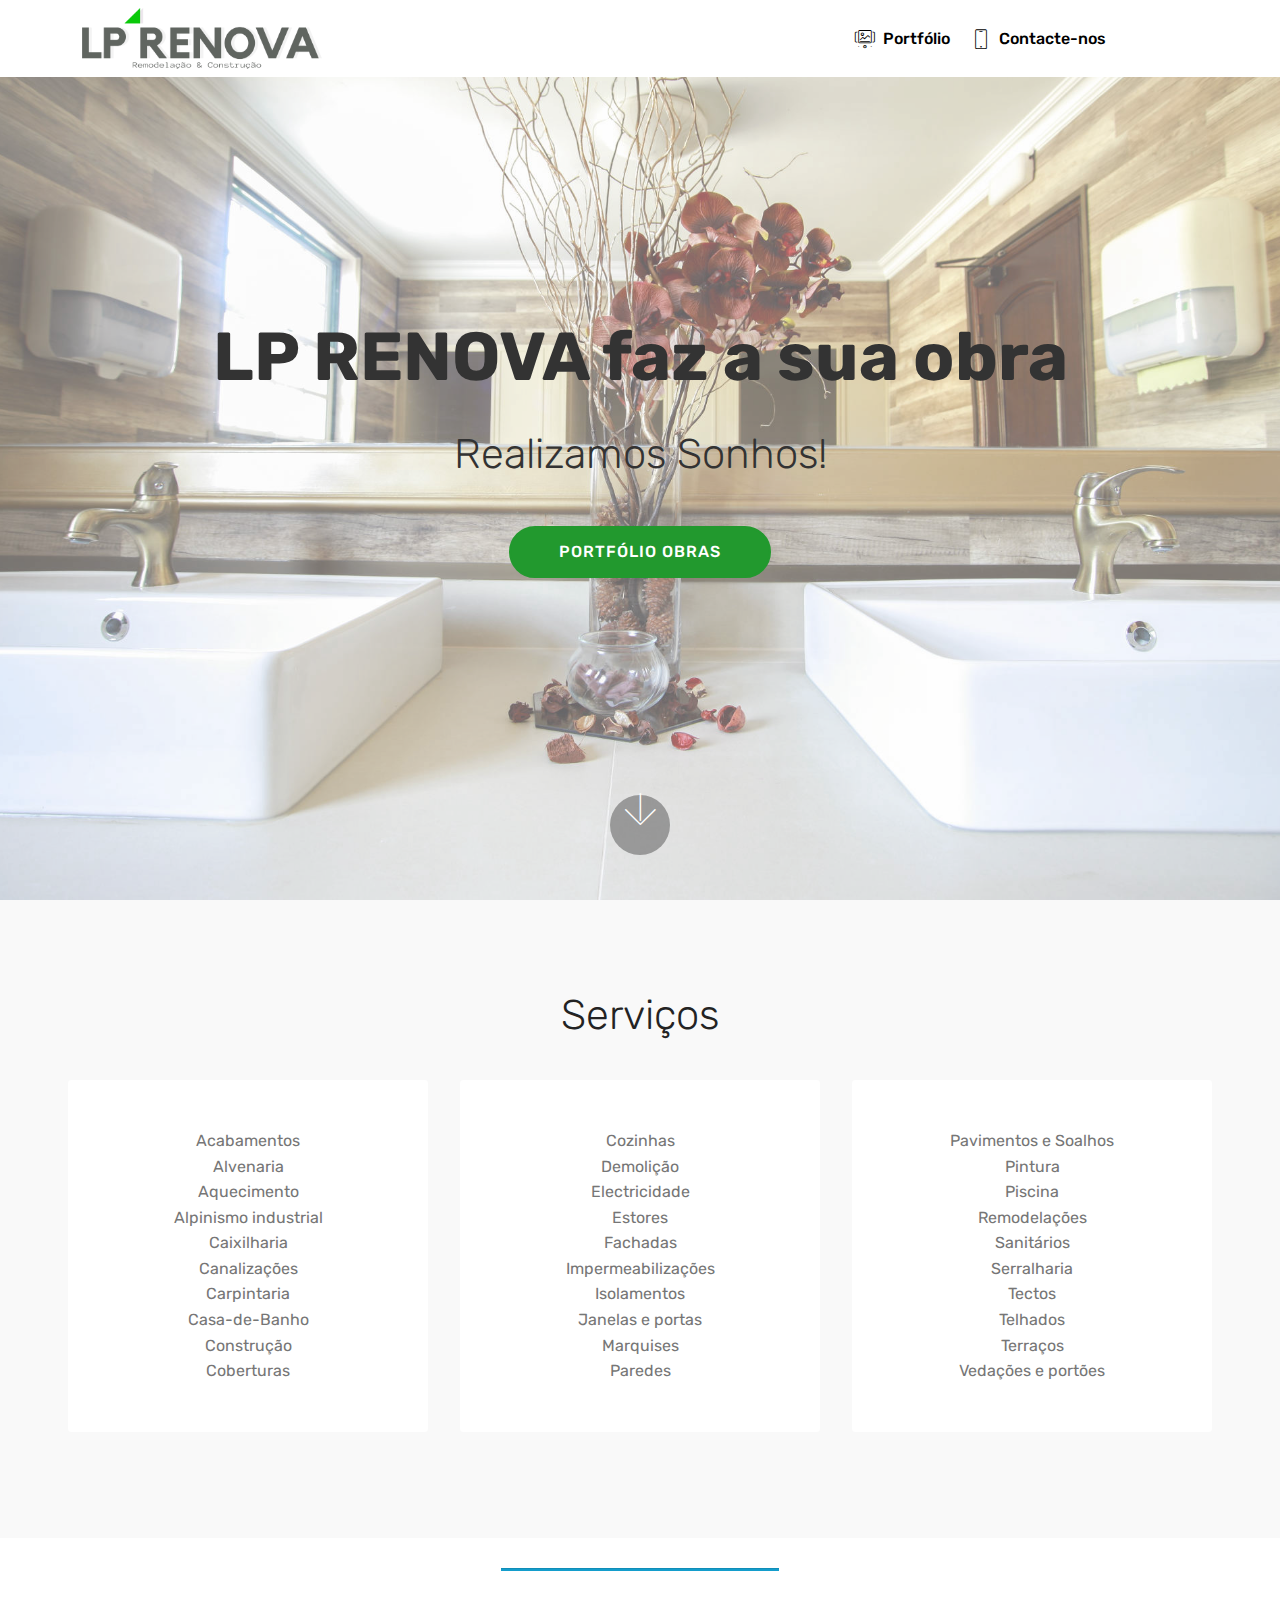
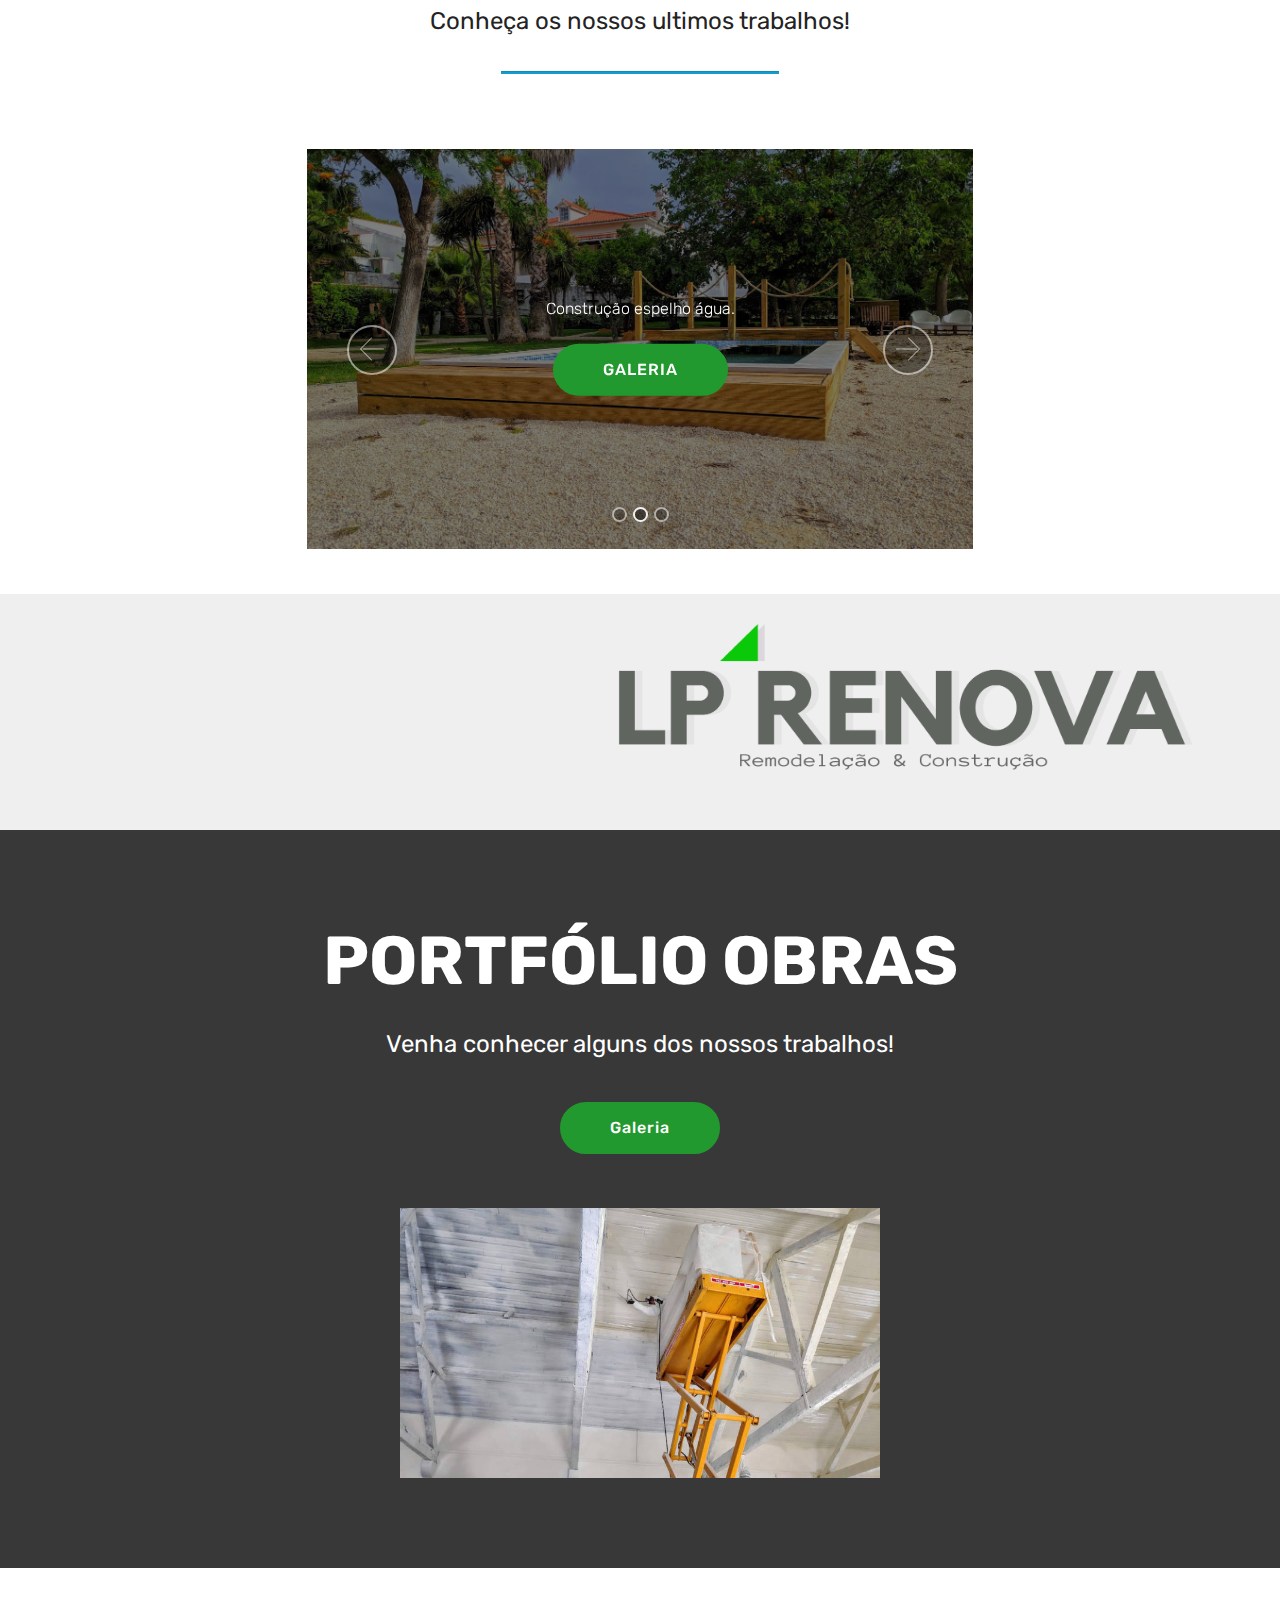
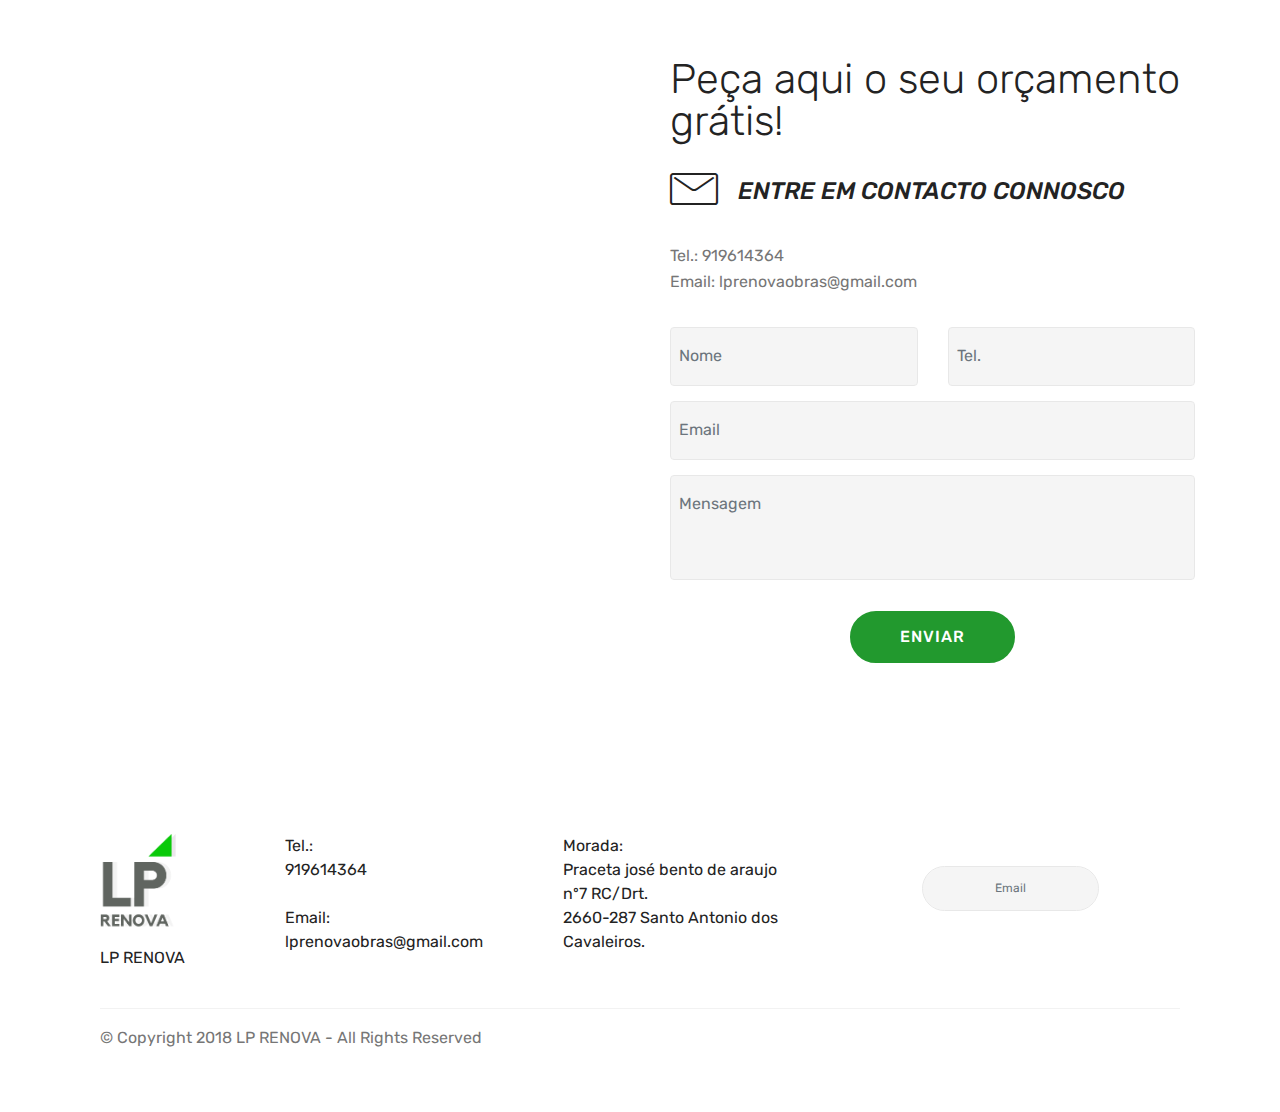
<file: index.html>
<!DOCTYPE html>
<html >
<head>
  <!-- Site made with Mobirise Website Builder v4.9.1, https://mobirise.com -->
  <meta charset="UTF-8">
  <meta http-equiv="X-UA-Compatible" content="IE=edge">
  <meta name="generator" content="Mobirise v4.9.1, mobirise.com">
  <meta name="viewport" content="width=device-width, initial-scale=1, minimum-scale=1">
  <link rel="shortcut icon" href="assets/images/logo-lp-renova2-2880x722.png" type="image/x-icon">
  <meta name="description" content="">
  <title>Home</title>
  <link rel="stylesheet" href="assets/web/assets/mobirise-icons/mobirise-icons.css">
  <link rel="stylesheet" href="assets/tether/tether.min.css">
  <link rel="stylesheet" href="assets/bootstrap/css/bootstrap.min.css">
  <link rel="stylesheet" href="assets/bootstrap/css/bootstrap-grid.min.css">
  <link rel="stylesheet" href="assets/bootstrap/css/bootstrap-reboot.min.css">
  <link rel="stylesheet" href="assets/dropdown/css/style.css">
  <link rel="stylesheet" href="assets/socicon/css/styles.css">
  <link rel="stylesheet" href="assets/theme/css/style.css">
  <link rel="stylesheet" href="assets/mobirise/css/mbr-additional.css" type="text/css">
  
  
  
</head>
<body>
  <section class="menu cid-qKX3c3t4mE" once="menu" id="menu1-e">

    

    <nav class="navbar navbar-expand beta-menu navbar-dropdown align-items-center navbar-fixed-top navbar-toggleable-sm">
        <button class="navbar-toggler navbar-toggler-right" type="button" data-toggle="collapse" data-target="#navbarSupportedContent" aria-controls="navbarSupportedContent" aria-expanded="false" aria-label="Toggle navigation">
            <div class="hamburger">
                <span></span>
                <span></span>
                <span></span>
                <span></span>
            </div>
        </button>
        <div class="menu-logo">
            <div class="navbar-brand">
                <span class="navbar-logo">
                    <a href="index.html">
                         <img src="assets/images/logo-lp-renova2-2880x722.png" alt="Mobirise" title="" style="height: 3.8rem;">
                    </a>
                </span>
                
            </div>
        </div>
        <div class="collapse navbar-collapse" id="navbarSupportedContent">
            <ul class="navbar-nav nav-dropdown nav-right" data-app-modern-menu="true"><li class="nav-item"><a class="nav-link link text-black display-4" href="page9.html#header7-3r" aria-expanded="false"><span class="mbri-image-slider mbr-iconfont mbr-iconfont-btn" style="font-size: 20px;"></span>Portfólio</a></li><li class="nav-item"><a class="nav-link link text-black display-4" href="index.html#form4-60" aria-expanded="false"><span class="mbri-mobile mbr-iconfont mbr-iconfont-btn" style="font-size: 20px;"></span>Contacte-nos &nbsp; &nbsp; &nbsp; &nbsp; &nbsp; &nbsp; &nbsp; &nbsp; &nbsp; &nbsp;&nbsp;</a></li></ul>
            
        </div>
    </nav>
</section>

<section class="engine"><a href="https://mobirise.info/y">free html web templates</a></section><section class="cid-r3I4wO51EA mbr-fullscreen" id="header2-2s">

    

    <div class="mbr-overlay" style="opacity: 0.4; background-color: rgb(255, 255, 255);"></div>

    <div class="container align-center">
        <div class="row justify-content-md-center">
            <div class="mbr-white col-md-10">
                <h1 class="mbr-section-title mbr-bold pb-3 mbr-fonts-style display-1">
                    LP RENOVA faz a sua obra</h1>
                
                <p class="mbr-text pb-3 mbr-fonts-style display-2">
                    Realizamos Sonhos!</p>
                <div class="mbr-section-btn"><a class="btn btn-md btn-info display-4" href="page9.html">PORTFÓLIO OBRAS</a></div>
            </div>
        </div>
    </div>
    <div class="mbr-arrow hidden-sm-down" aria-hidden="true">
        <a href="#next">
            <i class="mbri-down mbr-iconfont"></i>
        </a>
    </div>
</section>

<section class="features13 cid-r47ZxWvPSc" id="features13-39">

    

    
    <div class="container">
        <h2 class="mbr-section-title pb-3 mbr-fonts-style display-2">
            Serviços
        </h2>

        <div class="media-container-row container">
            <div class="card col-12 col-md-6 p-5 m-3 align-center col-lg-4">
                <div class="card-img">
                    <img src="assets/images/produto-laminado-pertech-pp0060-branco-br-1-1000x1000.png" alt="Mobirise" title="">
                </div>
                
                <p class="mbr-text mbr-fonts-style display-7">Acabamentos
<br>Alvenaria
<br>Aquecimento
<br>Alpinismo industrial
<br>Caixilharia
<br>Canalizações
<br>Carpintaria
<br>Casa-de-Banho
<br>Construção
<br>Coberturas</p>
            </div>
            <div class="card col-12 col-md-6 p-5 m-3 align-center col-lg-4">
                <div class="card-img">
                    <img src="assets/images/produto-laminado-pertech-pp0060-branco-br-2-1000x1000.png" alt="Mobirise" title="">
                </div>
                
                <p class="mbr-text mbr-fonts-style display-7">Cozinhas
<br>Demolição
<br>Electricidade
<br>Estores
<br>Fachadas
<br>Impermeabilizações
<br>Isolamentos
<br>Janelas e portas
<br>Marquises
<br>Paredes</p>
            </div>
            <div class="card col-12 col-md-6 p-5 m-3 align-center col-lg-4">
                <div class="card-img">
                    <img src="assets/images/produto-laminado-pertech-pp0060-branco-br-2-1000x1000.png" alt="Mobirise" title="">
                </div>
                
                <p class="mbr-text mbr-fonts-style display-7">Pavimentos e Soalhos
<br>Pintura
<br>Piscina
<br>Remodelações
<br>Sanitários
<br>Serralharia
<br>Tectos
<br>Telhados
<br>Terraços
<br>Vedações e portões</p>
            </div>    
        </div>
</div></section>

<section class="mbr-section article content9 cid-rtvCdnKQdo" id="content9-5v">
    
     

    <div class="container">
        <div class="inner-container" style="width: 100%;">
            <hr class="line" style="width: 25%;">
            <div class="section-text align-center mbr-fonts-style display-5">
                    Conheça os nossos ultimos trabalhos!</div>
            <hr class="line" style="width: 25%;">
        </div>
        </div>
</section>

<section class="carousel slide cid-ru8OjjQijs" data-interval="false" id="slider2-5z">

    
    <div class="container content-slider">
        <div class="content-slider-wrap">
            <div><div class="mbr-slider slide carousel" data-pause="true" data-keyboard="false" data-ride="carousel" data-interval="4000"><ol class="carousel-indicators"><li data-app-prevent-settings="" data-target="#slider2-5z" data-slide-to="0"></li><li data-app-prevent-settings="" data-target="#slider2-5z" class=" active" data-slide-to="1"></li><li data-app-prevent-settings="" data-target="#slider2-5z" data-slide-to="2"></li></ol><div class="carousel-inner" role="listbox"><div class="carousel-item slider-fullscreen-image" data-bg-video-slide="false" style="background-image: url(assets/images/img-20190412-144050-1043x587.jpg);"><div class="container container-slide"><div class="image_wrapper"><div class="mbr-overlay"></div><img src="assets/images/img-20190412-144050-1043x587.jpg"><div class="carousel-caption justify-content-center"><div class="col-10 align-center"><p class="lead mbr-text mbr-fonts-style display-7">Recuperação de lago artificial.<br><br></p><div class="mbr-section-btn" buttons="0"><a class="btn display-4 btn-info" href="page17.html">GALERIA</a> </div></div></div></div></div></div><div class="carousel-item slider-fullscreen-image active" data-bg-video-slide="false" style="background-image: url(assets/images/img-20190516-83203-1506x847.jpg);"><div class="container container-slide"><div class="image_wrapper"><div class="mbr-overlay"></div><img src="assets/images/img-20190516-83203-1506x847.jpg"><div class="carousel-caption justify-content-center"><div class="col-10 align-center"><p class="lead mbr-text mbr-fonts-style display-7">Construção espelho água.</p><div class="mbr-section-btn" buttons="0"><a class="btn display-4 btn-info" href="page16.html">GALERIA</a> </div></div></div></div></div></div><div class="carousel-item slider-fullscreen-image" data-bg-video-slide="false" style="background-image: url(assets/images/img-20190401-143825-2000x1125.jpg);"><div class="container container-slide"><div class="image_wrapper"><div class="mbr-overlay"></div><img src="assets/images/img-20190401-143825-2000x1125.jpg"><div class="carousel-caption justify-content-center"><div class="col-10 align-center"><p class="lead mbr-text mbr-fonts-style display-7"></p><p><a href="page18.html"></a>Aplicação de mosaico.</p><p></p><div class="mbr-section-btn" buttons="0"><a class="btn btn-info display-4" href="page18.html">GALERIA</a> </div></div></div></div></div></div></div><a data-app-prevent-settings="" class="carousel-control carousel-control-prev" role="button" data-slide="prev" href="#slider2-5z"><span aria-hidden="true" class="mbri-left mbr-iconfont"></span><span class="sr-only">Previous</span></a><a data-app-prevent-settings="" class="carousel-control carousel-control-next" role="button" data-slide="next" href="#slider2-5z"><span aria-hidden="true" class="mbri-right mbr-iconfont"></span><span class="sr-only">Next</span></a></div></div> 
        </div>
    </div>
</section>

<section class="testimonials3 cid-qLNAijFXjb" id="testimonials3-1x">

    

    

    <div class="container">
        <div class="media-container-row">
            <div class="media-content px-3 align-self-center mbr-white py-2">
                <p class="mbr-text testimonial-text mbr-fonts-style display-7"></p>
                <p class="mbr-author-name pt-4 mb-2 mbr-fonts-style display-7"></p>
                <p class="mbr-author-desc mbr-fonts-style display-7"></p>
            </div>

            <div class="mbr-figure pl-lg-5" style="width: 130%;">
              <img src="assets/images/logo-lp-renova2-2880x722.png" alt="" title="">
            </div>
        </div>
    </div>
</section>

<section class="header4 cid-rtxXQIeBDZ mbr-parallax-background" id="header4-5x">

    

    <div class="mbr-overlay" style="opacity: 0.9; background-color: rgb(35, 35, 35);">
    </div>

    <div class="container">
        <div class="row justify-content-md-center">
            <div class="media-content col-md-10">
                <h1 class="mbr-section-title align-center mbr-white pb-3 mbr-bold mbr-fonts-style display-1">PORTFÓLIO OBRAS</h1>
                
                <div class="mbr-text align-center mbr-white pb-3">
                    <p class="mbr-text mbr-fonts-style display-5">
                        Venha conhecer alguns dos nossos trabalhos!</p>
                </div>
                <div class="mbr-section-btn align-center"><a class="btn btn-md btn-info display-4" href="page9.html">Galeria</a></div>
            </div>
            <div class="mbr-figure pt-5">
                <a href="https://www.youtube.com/watch?v=XcNMGIihUjA"><img src="assets/images/img-20181010-115710-800x450.jpg" alt="Mobirise" title="" style="width: 60%;"></a>
            </div>
        </div>
    </div>
</section>

<section class="mbr-section form4 cid-ru8Qu5O8e7" id="form4-60">

    

    
    <div class="container">
        <div class="row">
            <div class="col-md-6">
                <div class="google-map"><iframe frameborder="0" style="border:0" src="https://www.google.com/maps/embed/v1/place?key=AIzaSyCy9r70T3NYf3PhvVflTo0_zdif2_IoIYs&amp;q=place_id:ChIJGcoPNC7THg0RzWHSw0rasJg" allowfullscreen=""></iframe></div>
            </div>
            <div class="col-md-6">
                <h2 class="pb-3 align-left mbr-fonts-style display-2">Peça aqui o seu orçamento grátis!</h2>
                <div>
                    <div class="icon-block pb-3 align-left">
                        <span class="icon-block__icon">
                            <span class="mbri-letter mbr-iconfont"></span>
                        </span>
                        <h4 class="icon-block__title align-left mbr-fonts-style display-5">ENTRE EM CONTACTO CONNOSCO</h4>
                    </div>
                    <div class="icon-contacts pb-3">
                        <h5 class="align-left mbr-fonts-style display-7"></h5>
                        <p class="mbr-text align-left mbr-fonts-style display-7">Tel.: 919614364&nbsp;<br>
                            Email: lprenovaobras@gmail.com
                        </p>
                    </div>
                </div>
                <div data-form-type="formoid">
                    <div data-form-alert="" hidden="">Thanks for filling out the form!</div>
                    <form class="block mbr-form" action="https://mobirise.com/" method="post" data-form-title="Mobirise Form"><input type="hidden" name="email" data-form-email="true" value="vdZWY7lgu5Mt5zY6F1nj0NfHF5BjlkRP2Op5hBi3alO2y4bBgfHgh0SUquON2NOmoWpqL8MQhOtmjqo4INXH8dYvUR6LBAZG5OC3LMD5hp/bhAoqHafvU5bQUy5EBk4M">
                        <div class="row">
                            <div class="col-md-6 multi-horizontal" data-for="name">
                                <input type="text" class="form-control input" name="name" data-form-field="Name" placeholder="Nome" required="" id="name-form4-60">
                            </div>
                            <div class="col-md-6 multi-horizontal" data-for="phone">
                                <input type="text" class="form-control input" name="phone" data-form-field="Phone" placeholder="Tel." required="" id="phone-form4-60">
                            </div>
                            <div class="col-md-12" data-for="email">
                                <input type="text" class="form-control input" name="email" data-form-field="Email" placeholder="Email" required="" id="email-form4-60">
                            </div>
                            <div class="col-md-12" data-for="message">
                                <textarea class="form-control input" name="message" rows="3" data-form-field="Message" placeholder="Mensagem" style="resize:none" id="message-form4-60"></textarea>
                            </div>
                            <div class="input-group-btn col-md-12" style="margin-top: 10px;"><button href="" type="submit" class="btn btn-form btn-info display-4">ENVIAR</button></div>
                        </div>
                    </form>
                </div>
            </div>
        </div>
    </div>
</section>

<section class="footer3 cid-r3FhdPRJbz" id="footer3-28">

    

    

    <div class="container">
        <div class="media-container-row content">
            <div class="col-md-2 col-sm-4">
                <div class="mb-3 img-logo">
                    <a href="https://mobirise.com/">
                         <img src="assets/images/lp-810x876.png" alt="Mobirise" title="">
                    </a>
                </div>
                <p class="mbr-fonts-style foot-logo display-7">
                    LP RENOVA</p>
            </div>
            <div class="col-md-3 col-sm-4">
                <p class="mb-4 mbr-fonts-style foot-title display-7">
                    Tel.:<br>919614364<br><br>Email: <br>lprenovaobras@gmail.com</p>
                <p class="mbr-text mbr-links-column mbr-fonts-style display-7"></p>
            </div>
            <div class="col-md-3 col-sm-4">
                <p class="mb-4 mbr-fonts-style foot-title display-7">
                    Morada:<br>Praceta josé bento de araujo&nbsp;<br>nº7 RC/Drt.<br>2660-287 Santo Antonio dos Cavaleiros.</p>
                <p class="mbr-text mbr-fonts-style mbr-links-column display-7"></p>
            </div>
            <div class="col-md-4 col-sm-12">
                <p class="mb-4 mbr-fonts-style foot-title display-7"></p>
                <p class="mbr-text form-text mbr-fonts-style display-7"></p>
                <div class="media-container-column" data-form-type="formoid">
                    <div data-form-alert="" hidden="" class="align-center">Thanks for filling out the form!</div>

                    <form class="form-inline" action="https://mobirise.com/" method="post" data-form-title="Mobirise Form">
                        <input type="hidden" value="4yKH1oZpI2n1Fhg3WRJPkC3P8CSyz9YvpwgrCwDx7lGPZQOUPp7OTLVgSEo1Z7jch5aCdLMYh5Kyu0IngajPh+LT+Mj0bDKD/LP5JfsnXpLAQP8w562KgPj5l5YLOprG" data-form-email="true">
                        <div class="form-group">
                            <input type="email" class="form-control input-sm input-inverse my-2" name="email" required="" data-form-field="Email" placeholder="Email" id="email-footer3-28">
                        </div>
                        <div class="input-group-btn m-2"><button href="" class="btn btn-white-outline display-4" type="submit" role="button">Subscribe</button></div>
                    </form>
                </div>

            </div>
        </div>
        <div class="footer-lower">
            <div class="media-container-row">
                <div class="col-sm-12">
                    <hr>
                </div>
            </div>
            <div class="media-container-row">
                <div class="col-sm-6 copyright">
                    <p class="mbr-text mbr-fonts-style display-7">
                        © Copyright 2018 LP RENOVA - All Rights Reserved
                    </p>
                </div>
                <div class="col-md-6">
                    
                </div>
            </div>
        </div>
    </div>
</section>


  <script src="assets/web/assets/jquery/jquery.min.js"></script>
  <script src="assets/popper/popper.min.js"></script>
  <script src="assets/tether/tether.min.js"></script>
  <script src="assets/bootstrap/js/bootstrap.min.js"></script>
  <script src="assets/smoothscroll/smooth-scroll.js"></script>
  <script src="assets/dropdown/js/script.min.js"></script>
  <script src="assets/touchswipe/jquery.touch-swipe.min.js"></script>
  <script src="assets/ytplayer/jquery.mb.ytplayer.min.js"></script>
  <script src="assets/vimeoplayer/jquery.mb.vimeo_player.js"></script>
  <script src="assets/bootstrapcarouselswipe/bootstrap-carousel-swipe.js"></script>
  <script src="assets/parallax/jarallax.min.js"></script>
  <script src="assets/theme/js/script.js"></script>
  <script src="assets/slidervideo/script.js"></script>
  <script src="assets/formoid/formoid.min.js"></script>
  
  
</body>
</html>
</file>
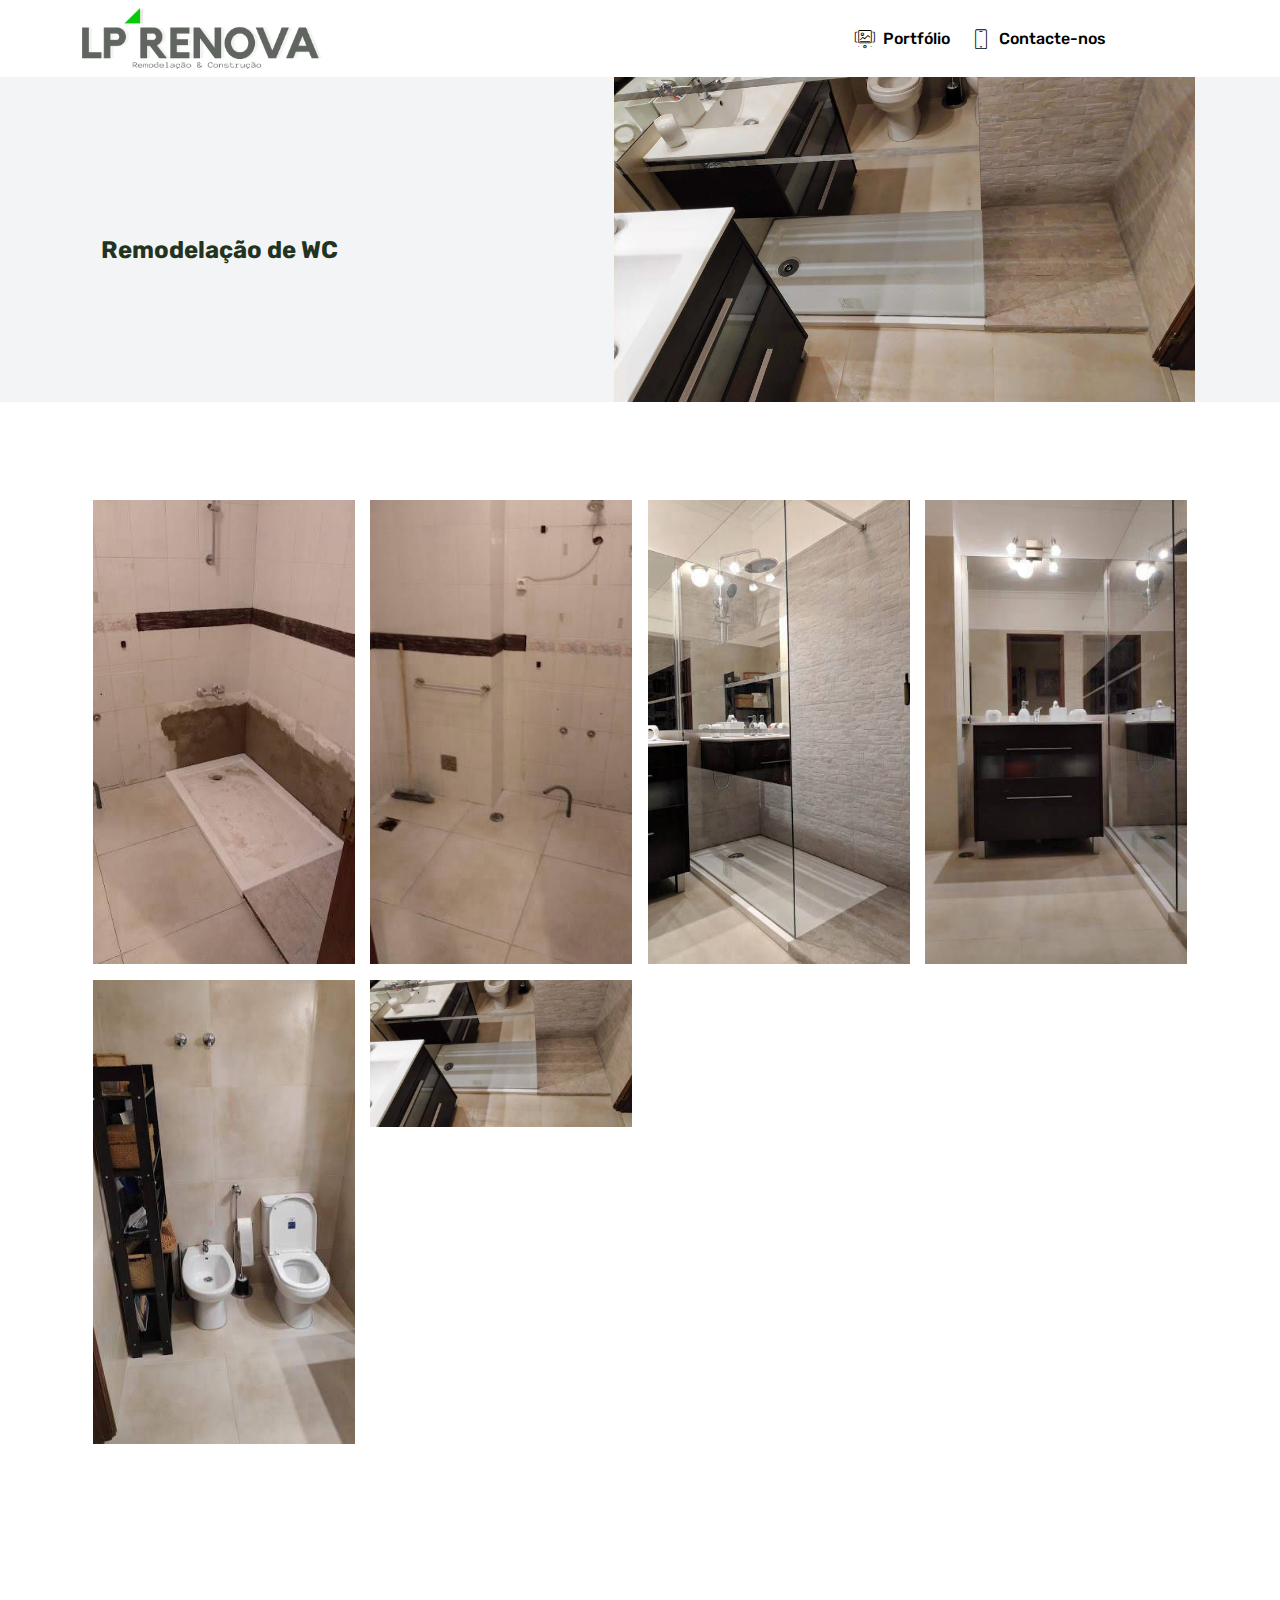
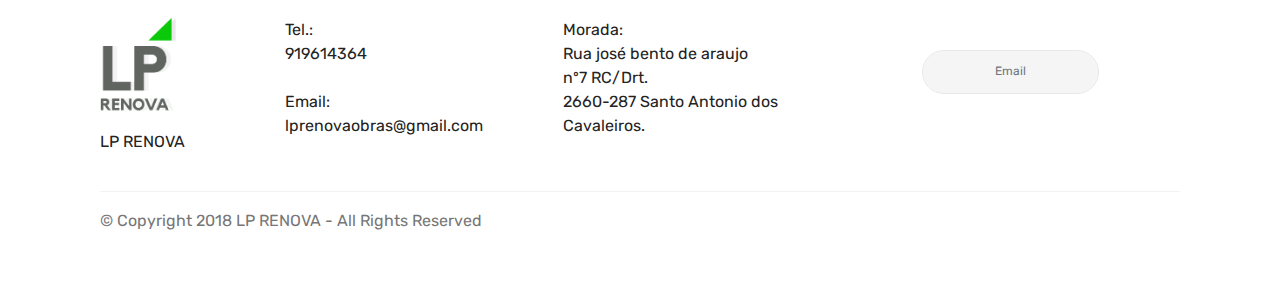
<file: page10.html>
<!DOCTYPE html>
<html >
<head>
  <!-- Site made with Mobirise Website Builder v4.9.1, https://mobirise.com -->
  <meta charset="UTF-8">
  <meta http-equiv="X-UA-Compatible" content="IE=edge">
  <meta name="generator" content="Mobirise v4.9.1, mobirise.com">
  <meta name="viewport" content="width=device-width, initial-scale=1, minimum-scale=1">
  <link rel="shortcut icon" href="assets/images/logo-lp-renova2-2880x722.png" type="image/x-icon">
  <meta name="description" content="Website Generator Description">
  <title>Mem martins</title>
  <link rel="stylesheet" href="assets/web/assets/mobirise-icons/mobirise-icons.css">
  <link rel="stylesheet" href="assets/tether/tether.min.css">
  <link rel="stylesheet" href="assets/bootstrap/css/bootstrap.min.css">
  <link rel="stylesheet" href="assets/bootstrap/css/bootstrap-grid.min.css">
  <link rel="stylesheet" href="assets/bootstrap/css/bootstrap-reboot.min.css">
  <link rel="stylesheet" href="assets/dropdown/css/style.css">
  <link rel="stylesheet" href="assets/socicon/css/styles.css">
  <link rel="stylesheet" href="assets/theme/css/style.css">
  <link rel="stylesheet" href="assets/gallery/style.css">
  <link rel="stylesheet" href="assets/mobirise/css/mbr-additional.css" type="text/css">
  
  
  
</head>
<body>
  <section class="menu cid-r3FuEf10Oo" once="menu" id="menu1-3v">

    

    <nav class="navbar navbar-expand beta-menu navbar-dropdown align-items-center navbar-fixed-top navbar-toggleable-sm">
        <button class="navbar-toggler navbar-toggler-right" type="button" data-toggle="collapse" data-target="#navbarSupportedContent" aria-controls="navbarSupportedContent" aria-expanded="false" aria-label="Toggle navigation">
            <div class="hamburger">
                <span></span>
                <span></span>
                <span></span>
                <span></span>
            </div>
        </button>
        <div class="menu-logo">
            <div class="navbar-brand">
                <span class="navbar-logo">
                    <a href="index.html">
                         <img src="assets/images/logo-lp-renova2-2880x722.png" alt="Mobirise" title="" style="height: 3.8rem;">
                    </a>
                </span>
                
            </div>
        </div>
        <div class="collapse navbar-collapse" id="navbarSupportedContent">
            <ul class="navbar-nav nav-dropdown nav-right" data-app-modern-menu="true"><li class="nav-item"><a class="nav-link link text-black display-4" href="page9.html#header7-3r" aria-expanded="false"><span class="mbri-image-slider mbr-iconfont mbr-iconfont-btn" style="font-size: 20px;"></span>Portfólio</a></li><li class="nav-item"><a class="nav-link link text-black display-4" href="index.html#form4-60" aria-expanded="false"><span class="mbri-mobile mbr-iconfont mbr-iconfont-btn" style="font-size: 20px;"></span>Contacte-nos &nbsp; &nbsp; &nbsp; &nbsp; &nbsp; &nbsp; &nbsp; &nbsp; &nbsp; &nbsp;&nbsp;</a></li></ul>
            
        </div>
    </nav>
</section>

<section class="engine"><a href="https://mobirise.info/u">bootstrap website templates</a></section><section class="testimonials3 cid-rfVbwBG01b" id="testimonials3-3w">

    

    

    <div class="container">
        <div class="media-container-row">
            <div class="media-content px-3 align-self-center mbr-white py-2">
                <p class="mbr-text testimonial-text mbr-fonts-style display-7"></p>
                <p class="mbr-author-name pt-4 mb-2 mbr-fonts-style display-5">
                   Remodelação de WC</p>
                <p class="mbr-author-desc mbr-fonts-style display-5"></p>
            </div>

            <div class="mbr-figure pl-lg-5" style="width: 130%;">
              <img src="assets/images/img-20180928-82514-1046x5884.jpg" alt="" title="">
            </div>
        </div>
    </div>
</section>

<section class="mbr-gallery mbr-slider-carousel cid-rfVbZaYa3X" id="gallery1-40">

    

    <div class="container">
        <div><!-- Filter --><!-- Gallery --><div class="mbr-gallery-row"><div class="mbr-gallery-layout-default"><div><div><div class="mbr-gallery-item mbr-gallery-item--p1" data-video-url="false" data-tags="Fantástica"><div href="#lb-gallery1-40" data-slide-to="0" data-toggle="modal"><img src="assets/images/img-20180830-180024-331x588-331x588.jpg" alt="" title=""><span class="icon-focus"></span></div></div><div class="mbr-gallery-item mbr-gallery-item--p1" data-video-url="false" data-tags="Responsivo"><div href="#lb-gallery1-40" data-slide-to="1" data-toggle="modal"><img src="assets/images/img-20180830-180038-331x588-331x588.jpg" alt="" title=""><span class="icon-focus"></span></div></div><div class="mbr-gallery-item mbr-gallery-item--p1" data-video-url="false" data-tags="Criativo"><div href="#lb-gallery1-40" data-slide-to="2" data-toggle="modal"><img src="assets/images/img-20180928-82330-358x636-358x636.jpg" alt="" title=""><span class="icon-focus"></span></div></div><div class="mbr-gallery-item mbr-gallery-item--p1" data-video-url="false" data-tags="Animado"><div href="#lb-gallery1-40" data-slide-to="3" data-toggle="modal"><img src="assets/images/img-20180928-82208-331x588-331x588.jpg" alt="" title=""><span class="icon-focus"></span></div></div><div class="mbr-gallery-item mbr-gallery-item--p1" data-video-url="false" data-tags="Fantástica"><div href="#lb-gallery1-40" data-slide-to="4" data-toggle="modal"><img src="assets/images/img-20180928-82618-331x588-331x588.jpg" alt="" title=""><span class="icon-focus"></span></div></div><div class="mbr-gallery-item mbr-gallery-item--p1" data-video-url="false" data-tags="Fantástica"><div href="#lb-gallery1-40" data-slide-to="5" data-toggle="modal"><img src="assets/images/img-20180928-82516-1046x588-800x450.jpg" alt="" title=""><span class="icon-focus"></span></div></div></div></div><div class="clearfix"></div></div></div><!-- Lightbox --><div data-app-prevent-settings="" class="mbr-slider modal fade carousel slide" tabindex="-1" data-keyboard="true" data-interval="false" id="lb-gallery1-40"><div class="modal-dialog"><div class="modal-content"><div class="modal-body"><div class="carousel-inner"><div class="carousel-item"><img src="assets/images/img-20180830-180024-331x588.jpg" alt="" title=""></div><div class="carousel-item"><img src="assets/images/img-20180830-180038-331x588.jpg" alt="" title=""></div><div class="carousel-item"><img src="assets/images/img-20180928-82330-358x636.jpg" alt="" title=""></div><div class="carousel-item"><img src="assets/images/img-20180928-82208-331x588.jpg" alt="" title=""></div><div class="carousel-item"><img src="assets/images/img-20180928-82618-331x588.jpg" alt="" title=""></div><div class="carousel-item active"><img src="assets/images/img-20180928-82516-1046x588.jpg" alt="" title=""></div></div><a class="carousel-control carousel-control-prev" role="button" data-slide="prev" href="#lb-gallery1-40"><span class="mbri-left mbr-iconfont" aria-hidden="true"></span><span class="sr-only">Previous</span></a><a class="carousel-control carousel-control-next" role="button" data-slide="next" href="#lb-gallery1-40"><span class="mbri-right mbr-iconfont" aria-hidden="true"></span><span class="sr-only">Next</span></a><a class="close" href="#" role="button" data-dismiss="modal"><span class="sr-only">Close</span></a></div></div></div></div></div>
    </div>

</section>

<section class="footer3 cid-rfVeVXpOon" id="footer3-41">

    

    

    <div class="container">
        <div class="media-container-row content">
            <div class="col-md-2 col-sm-4">
                <div class="mb-3 img-logo">
                    <a href="https://mobirise.com/">
                         <img src="assets/images/lp-810x876.png" alt="Mobirise" title="">
                    </a>
                </div>
                <p class="mbr-fonts-style foot-logo display-7">
                    LP RENOVA</p>
            </div>
            <div class="col-md-3 col-sm-4">
                <p class="mb-4 mbr-fonts-style foot-title display-7">
                    Tel.:<br>919614364<br><br>Email: <br>lprenovaobras@gmail.com</p>
                <p class="mbr-text mbr-links-column mbr-fonts-style display-7"></p>
            </div>
            <div class="col-md-3 col-sm-4">
                <p class="mb-4 mbr-fonts-style foot-title display-7">
                    Morada:<br>Rua josé bento de araujo&nbsp;<br>nº7 RC/Drt.<br>2660-287 Santo Antonio dos Cavaleiros.</p>
                <p class="mbr-text mbr-fonts-style mbr-links-column display-7"></p>
            </div>
            <div class="col-md-4 col-sm-12">
                <p class="mb-4 mbr-fonts-style foot-title display-7"></p>
                <p class="mbr-text form-text mbr-fonts-style display-7"></p>
                <div class="media-container-column" data-form-type="formoid">
                    <div data-form-alert="" hidden="" class="align-center">Thanks for filling out the form!</div>

                    <form class="form-inline" action="https://mobirise.com/" method="post" data-form-title="Mobirise Form">
                        <input type="hidden" value="tgA9gDU4uTZ15Qm7IEZVWPC6p/C97X1LqYuDVKgsPorgPpbfQZ4ZaH/9sYRrlUozaVoW6v0LiFG41fEj9N88SJC3E5afNi6C1b8TZB+f1bdwtdXU+O9BHlfIS7IPvJOg" data-form-email="true">
                        <div class="form-group">
                            <input type="email" class="form-control input-sm input-inverse my-2" name="email" required="" data-form-field="Email" placeholder="Email" id="email-footer3-41">
                        </div>
                        <div class="input-group-btn m-2"><button href="" class="btn btn-white-outline display-4" type="submit" role="button">Subscribe</button></div>
                    </form>
                </div>

            </div>
        </div>
        <div class="footer-lower">
            <div class="media-container-row">
                <div class="col-sm-12">
                    <hr>
                </div>
            </div>
            <div class="media-container-row">
                <div class="col-sm-6 copyright">
                    <p class="mbr-text mbr-fonts-style display-7">
                        © Copyright 2018 LP RENOVA - All Rights Reserved
                    </p>
                </div>
                <div class="col-md-6">
                    
                </div>
            </div>
        </div>
    </div>
</section>


  <script src="assets/web/assets/jquery/jquery.min.js"></script>
  <script src="assets/popper/popper.min.js"></script>
  <script src="assets/tether/tether.min.js"></script>
  <script src="assets/bootstrap/js/bootstrap.min.js"></script>
  <script src="assets/smoothscroll/smooth-scroll.js"></script>
  <script src="assets/dropdown/js/script.min.js"></script>
  <script src="assets/touchswipe/jquery.touch-swipe.min.js"></script>
  <script src="assets/masonry/masonry.pkgd.min.js"></script>
  <script src="assets/imagesloaded/imagesloaded.pkgd.min.js"></script>
  <script src="assets/bootstrapcarouselswipe/bootstrap-carousel-swipe.js"></script>
  <script src="assets/vimeoplayer/jquery.mb.vimeo_player.js"></script>
  <script src="assets/theme/js/script.js"></script>
  <script src="assets/slidervideo/script.js"></script>
  <script src="assets/gallery/player.min.js"></script>
  <script src="assets/gallery/script.js"></script>
  <script src="assets/formoid/formoid.min.js"></script>
  
  
</body>
</html>
</file>
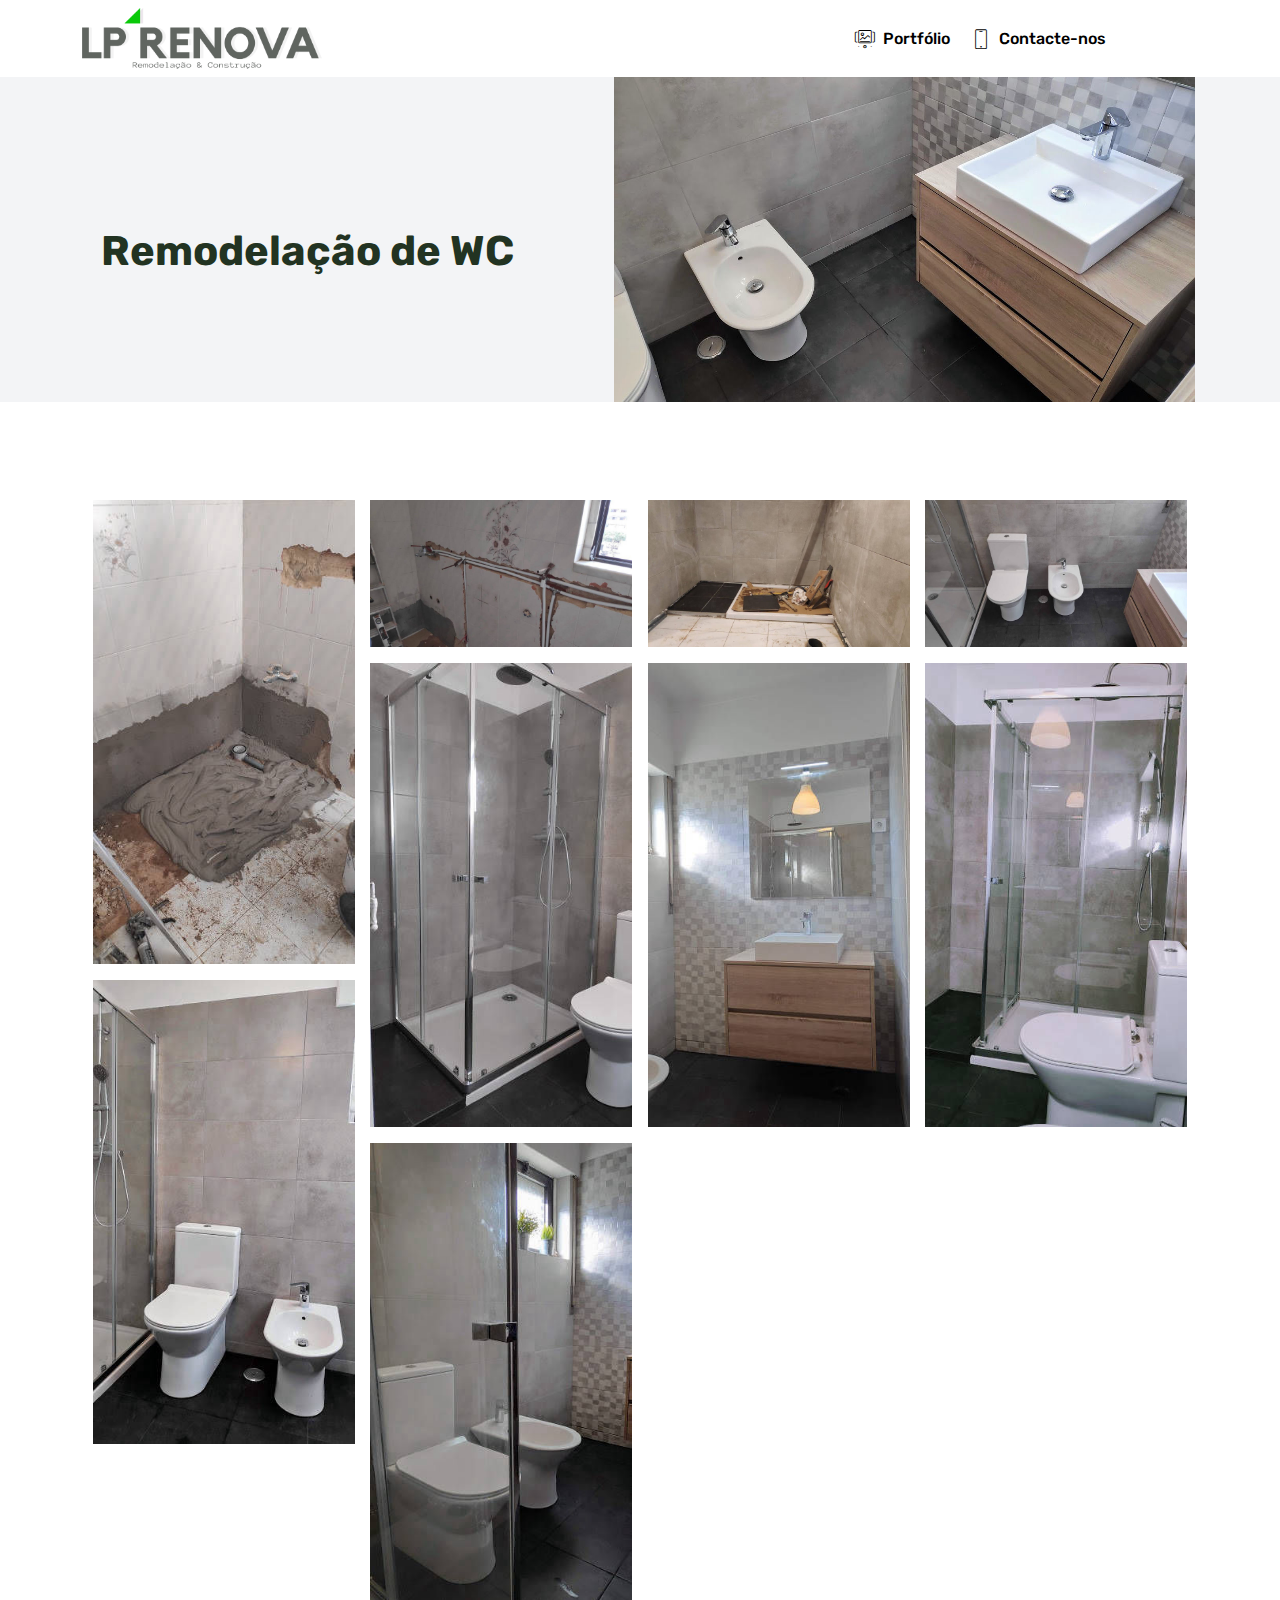
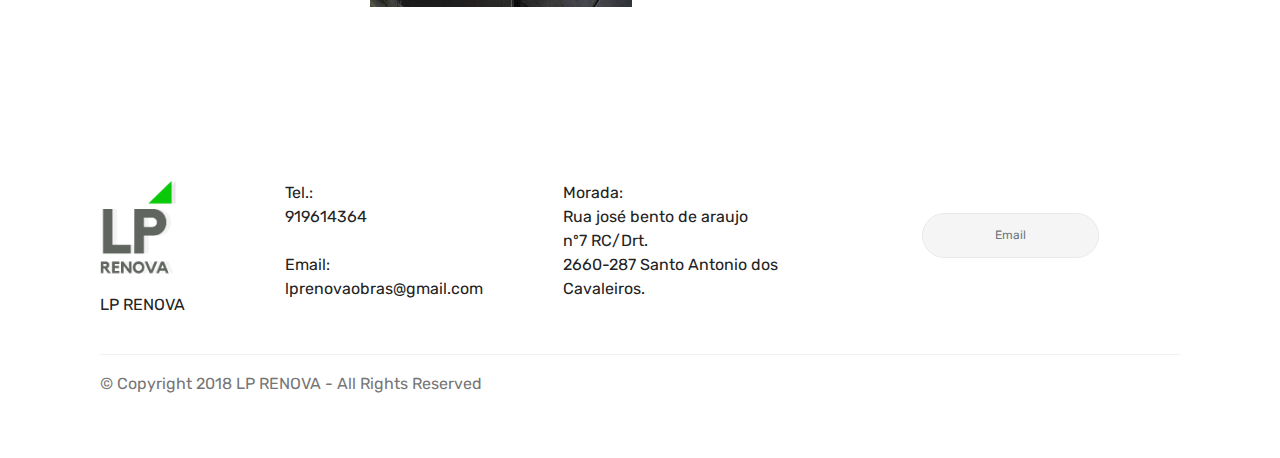
<file: page11.html>
<!DOCTYPE html>
<html >
<head>
  <!-- Site made with Mobirise Website Builder v4.9.1, https://mobirise.com -->
  <meta charset="UTF-8">
  <meta http-equiv="X-UA-Compatible" content="IE=edge">
  <meta name="generator" content="Mobirise v4.9.1, mobirise.com">
  <meta name="viewport" content="width=device-width, initial-scale=1, minimum-scale=1">
  <link rel="shortcut icon" href="assets/images/logo-lp-renova2-2880x722.png" type="image/x-icon">
  <meta name="description" content="Website Creator Description">
  <title>Sao domingos de rana</title>
  <link rel="stylesheet" href="assets/web/assets/mobirise-icons/mobirise-icons.css">
  <link rel="stylesheet" href="assets/tether/tether.min.css">
  <link rel="stylesheet" href="assets/bootstrap/css/bootstrap.min.css">
  <link rel="stylesheet" href="assets/bootstrap/css/bootstrap-grid.min.css">
  <link rel="stylesheet" href="assets/bootstrap/css/bootstrap-reboot.min.css">
  <link rel="stylesheet" href="assets/dropdown/css/style.css">
  <link rel="stylesheet" href="assets/socicon/css/styles.css">
  <link rel="stylesheet" href="assets/theme/css/style.css">
  <link rel="stylesheet" href="assets/gallery/style.css">
  <link rel="stylesheet" href="assets/mobirise/css/mbr-additional.css" type="text/css">
  
  
  
</head>
<body>
  <section class="menu cid-qKX3c3t4mE" once="menu" id="menu1-42">

    

    <nav class="navbar navbar-expand beta-menu navbar-dropdown align-items-center navbar-fixed-top navbar-toggleable-sm">
        <button class="navbar-toggler navbar-toggler-right" type="button" data-toggle="collapse" data-target="#navbarSupportedContent" aria-controls="navbarSupportedContent" aria-expanded="false" aria-label="Toggle navigation">
            <div class="hamburger">
                <span></span>
                <span></span>
                <span></span>
                <span></span>
            </div>
        </button>
        <div class="menu-logo">
            <div class="navbar-brand">
                <span class="navbar-logo">
                    <a href="index.html">
                         <img src="assets/images/logo-lp-renova2-2880x722.png" alt="Mobirise" title="" style="height: 3.8rem;">
                    </a>
                </span>
                
            </div>
        </div>
        <div class="collapse navbar-collapse" id="navbarSupportedContent">
            <ul class="navbar-nav nav-dropdown nav-right" data-app-modern-menu="true"><li class="nav-item"><a class="nav-link link text-black display-4" href="page9.html#header7-3r" aria-expanded="false"><span class="mbri-image-slider mbr-iconfont mbr-iconfont-btn" style="font-size: 20px;"></span>Portfólio</a></li><li class="nav-item"><a class="nav-link link text-black display-4" href="index.html#form4-60" aria-expanded="false"><span class="mbri-mobile mbr-iconfont mbr-iconfont-btn" style="font-size: 20px;"></span>Contacte-nos &nbsp; &nbsp; &nbsp; &nbsp; &nbsp; &nbsp; &nbsp; &nbsp; &nbsp; &nbsp;&nbsp;</a></li></ul>
            
        </div>
    </nav>
</section>

<section class="engine"><a href="https://mobirise.info/u">bootstrap html templates</a></section><section class="testimonials3 cid-rfVjkVSuBO" id="testimonials3-43">

    

    

    <div class="container">
        <div class="media-container-row">
            <div class="media-content px-3 align-self-center mbr-white py-2">
                <p class="mbr-text testimonial-text mbr-fonts-style display-7"></p>
                <p class="mbr-author-name pt-4 mb-2 mbr-fonts-style display-2">
                   Remodelação de WC</p>
                <p class="mbr-author-desc mbr-fonts-style display-5"></p>
            </div>

            <div class="mbr-figure pl-lg-5" style="width: 130%;">
              <img src="assets/images/img-20190121-150215-1131x636.jpg" alt="" title="">
            </div>
        </div>
    </div>
</section>

<section class="mbr-gallery mbr-slider-carousel cid-rfVjlzD5Ag" id="gallery1-44">

    

    <div class="container">
        <div><!-- Filter --><!-- Gallery --><div class="mbr-gallery-row"><div class="mbr-gallery-layout-default"><div><div><div class="mbr-gallery-item mbr-gallery-item--p1" data-video-url="false" data-tags="Responsivo"><div href="#lb-gallery1-44" data-slide-to="0" data-toggle="modal"><img src="assets/images/img-20190114-161323-331x588-331x588.jpg" alt="" title=""><span class="icon-focus"></span></div></div><div class="mbr-gallery-item mbr-gallery-item--p1" data-video-url="false" data-tags="Fantástica"><div href="#lb-gallery1-44" data-slide-to="1" data-toggle="modal"><img src="assets/images/img-20190115-113411-1046x588-800x450.jpg" alt="" title=""><span class="icon-focus"></span></div></div><div class="mbr-gallery-item mbr-gallery-item--p1" data-video-url="false" data-tags="Criativo"><div href="#lb-gallery1-44" data-slide-to="2" data-toggle="modal"><img src="assets/images/img-20190116-164116-1046x588-800x450.jpg" alt="" title=""><span class="icon-focus"></span></div></div><div class="mbr-gallery-item mbr-gallery-item--p1" data-video-url="false" data-tags="Fantástica"><div href="#lb-gallery1-44" data-slide-to="3" data-toggle="modal"><img src="assets/images/img-20190121-150142-1046x588-800x450.jpg" alt="" title=""><span class="icon-focus"></span></div></div><div class="mbr-gallery-item mbr-gallery-item--p1" data-video-url="false" data-tags="Fantástica"><div href="#lb-gallery1-44" data-slide-to="4" data-toggle="modal"><img src="assets/images/img-20190121-145954-331x588-331x588.jpg" alt="" title=""><span class="icon-focus"></span></div></div><div class="mbr-gallery-item mbr-gallery-item--p1" data-video-url="false" data-tags="Animado"><div href="#lb-gallery1-44" data-slide-to="5" data-toggle="modal"><img src="assets/images/img-20190121-150017-331x588-331x588.jpg" alt="" title=""><span class="icon-focus"></span></div></div><div class="mbr-gallery-item mbr-gallery-item--p1" data-video-url="false" data-tags="Fantástica"><div href="#lb-gallery1-44" data-slide-to="6" data-toggle="modal"><img src="assets/images/img-20190121-150118-331x588-331x588.jpg" alt="" title=""><span class="icon-focus"></span></div></div><div class="mbr-gallery-item mbr-gallery-item--p1" data-video-url="false" data-tags="Fantástica"><div href="#lb-gallery1-44" data-slide-to="7" data-toggle="modal"><img src="assets/images/img-20190121-145935-331x588-331x588.jpg" alt="" title=""><span class="icon-focus"></span></div></div><div class="mbr-gallery-item mbr-gallery-item--p1" data-video-url="false" data-tags="Fantástica"><div href="#lb-gallery1-44" data-slide-to="8" data-toggle="modal"><img src="assets/images/img-20190121-150052-1-331x588-331x588.jpg" alt="" title=""><span class="icon-focus"></span></div></div></div></div><div class="clearfix"></div></div></div><!-- Lightbox --><div data-app-prevent-settings="" class="mbr-slider modal fade carousel slide" tabindex="-1" data-keyboard="true" data-interval="false" id="lb-gallery1-44"><div class="modal-dialog"><div class="modal-content"><div class="modal-body"><div class="carousel-inner"><div class="carousel-item"><img src="assets/images/img-20190114-161323-331x588.jpg" alt="" title=""></div><div class="carousel-item"><img src="assets/images/img-20190115-113411-1046x588.jpg" alt="" title=""></div><div class="carousel-item"><img src="assets/images/img-20190116-164116-1046x588.jpg" alt="" title=""></div><div class="carousel-item"><img src="assets/images/img-20190121-150142-1046x588.jpg" alt="" title=""></div><div class="carousel-item"><img src="assets/images/img-20190121-145954-331x588.jpg" alt="" title=""></div><div class="carousel-item"><img src="assets/images/img-20190121-150017-331x588.jpg" alt="" title=""></div><div class="carousel-item"><img src="assets/images/img-20190121-150118-331x588.jpg" alt="" title=""></div><div class="carousel-item"><img src="assets/images/img-20190121-145935-331x588.jpg" alt="" title=""></div><div class="carousel-item active"><img src="assets/images/img-20190121-150052-1-331x588.jpg" alt="" title=""></div></div><a class="carousel-control carousel-control-prev" role="button" data-slide="prev" href="#lb-gallery1-44"><span class="mbri-left mbr-iconfont" aria-hidden="true"></span><span class="sr-only">Previous</span></a><a class="carousel-control carousel-control-next" role="button" data-slide="next" href="#lb-gallery1-44"><span class="mbri-right mbr-iconfont" aria-hidden="true"></span><span class="sr-only">Next</span></a><a class="close" href="#" role="button" data-dismiss="modal"><span class="sr-only">Close</span></a></div></div></div></div></div>
    </div>

</section>

<section class="footer3 cid-rgitHXDlmK" id="footer3-4g">

    

    

    <div class="container">
        <div class="media-container-row content">
            <div class="col-md-2 col-sm-4">
                <div class="mb-3 img-logo">
                    <a href="https://mobirise.com/">
                         <img src="assets/images/lp-810x876.png" alt="Mobirise" title="">
                    </a>
                </div>
                <p class="mbr-fonts-style foot-logo display-7">
                    LP RENOVA</p>
            </div>
            <div class="col-md-3 col-sm-4">
                <p class="mb-4 mbr-fonts-style foot-title display-7">
                    Tel.:<br>919614364<br><br>Email: <br>lprenovaobras@gmail.com</p>
                <p class="mbr-text mbr-links-column mbr-fonts-style display-7"></p>
            </div>
            <div class="col-md-3 col-sm-4">
                <p class="mb-4 mbr-fonts-style foot-title display-7">
                    Morada:<br>Rua josé bento de araujo&nbsp;<br>nº7 RC/Drt.<br>2660-287 Santo Antonio dos Cavaleiros.</p>
                <p class="mbr-text mbr-fonts-style mbr-links-column display-7"></p>
            </div>
            <div class="col-md-4 col-sm-12">
                <p class="mb-4 mbr-fonts-style foot-title display-7"></p>
                <p class="mbr-text form-text mbr-fonts-style display-7"></p>
                <div class="media-container-column" data-form-type="formoid">
                    <div data-form-alert="" hidden="" class="align-center">Thanks for filling out the form!</div>

                    <form class="form-inline" action="https://mobirise.com/" method="post" data-form-title="Mobirise Form">
                        <input type="hidden" value="cTrWMn0qVB4Hw+QmPb9NPkD/PzRlsoQZw96MDK1IBSWO+aY6qWebXRPUpJpQ+LhYmC/1YKjUv58P5fI9MADhxWeilpDixxKyyL2h8RYYbOj3eRye9uKXWUdwF6Gl2ncg" data-form-email="true">
                        <div class="form-group">
                            <input type="email" class="form-control input-sm input-inverse my-2" name="email" required="" data-form-field="Email" placeholder="Email" id="email-footer3-4g">
                        </div>
                        <div class="input-group-btn m-2"><button href="" class="btn btn-white-outline display-4" type="submit" role="button">Subscribe</button></div>
                    </form>
                </div>

            </div>
        </div>
        <div class="footer-lower">
            <div class="media-container-row">
                <div class="col-sm-12">
                    <hr>
                </div>
            </div>
            <div class="media-container-row">
                <div class="col-sm-6 copyright">
                    <p class="mbr-text mbr-fonts-style display-7">
                        © Copyright 2018 LP RENOVA - All Rights Reserved
                    </p>
                </div>
                <div class="col-md-6">
                    
                </div>
            </div>
        </div>
    </div>
</section>


  <script src="assets/web/assets/jquery/jquery.min.js"></script>
  <script src="assets/popper/popper.min.js"></script>
  <script src="assets/tether/tether.min.js"></script>
  <script src="assets/bootstrap/js/bootstrap.min.js"></script>
  <script src="assets/smoothscroll/smooth-scroll.js"></script>
  <script src="assets/dropdown/js/script.min.js"></script>
  <script src="assets/touchswipe/jquery.touch-swipe.min.js"></script>
  <script src="assets/masonry/masonry.pkgd.min.js"></script>
  <script src="assets/imagesloaded/imagesloaded.pkgd.min.js"></script>
  <script src="assets/bootstrapcarouselswipe/bootstrap-carousel-swipe.js"></script>
  <script src="assets/vimeoplayer/jquery.mb.vimeo_player.js"></script>
  <script src="assets/theme/js/script.js"></script>
  <script src="assets/slidervideo/script.js"></script>
  <script src="assets/gallery/player.min.js"></script>
  <script src="assets/gallery/script.js"></script>
  <script src="assets/formoid/formoid.min.js"></script>
  
  
</body>
</html>
</file>
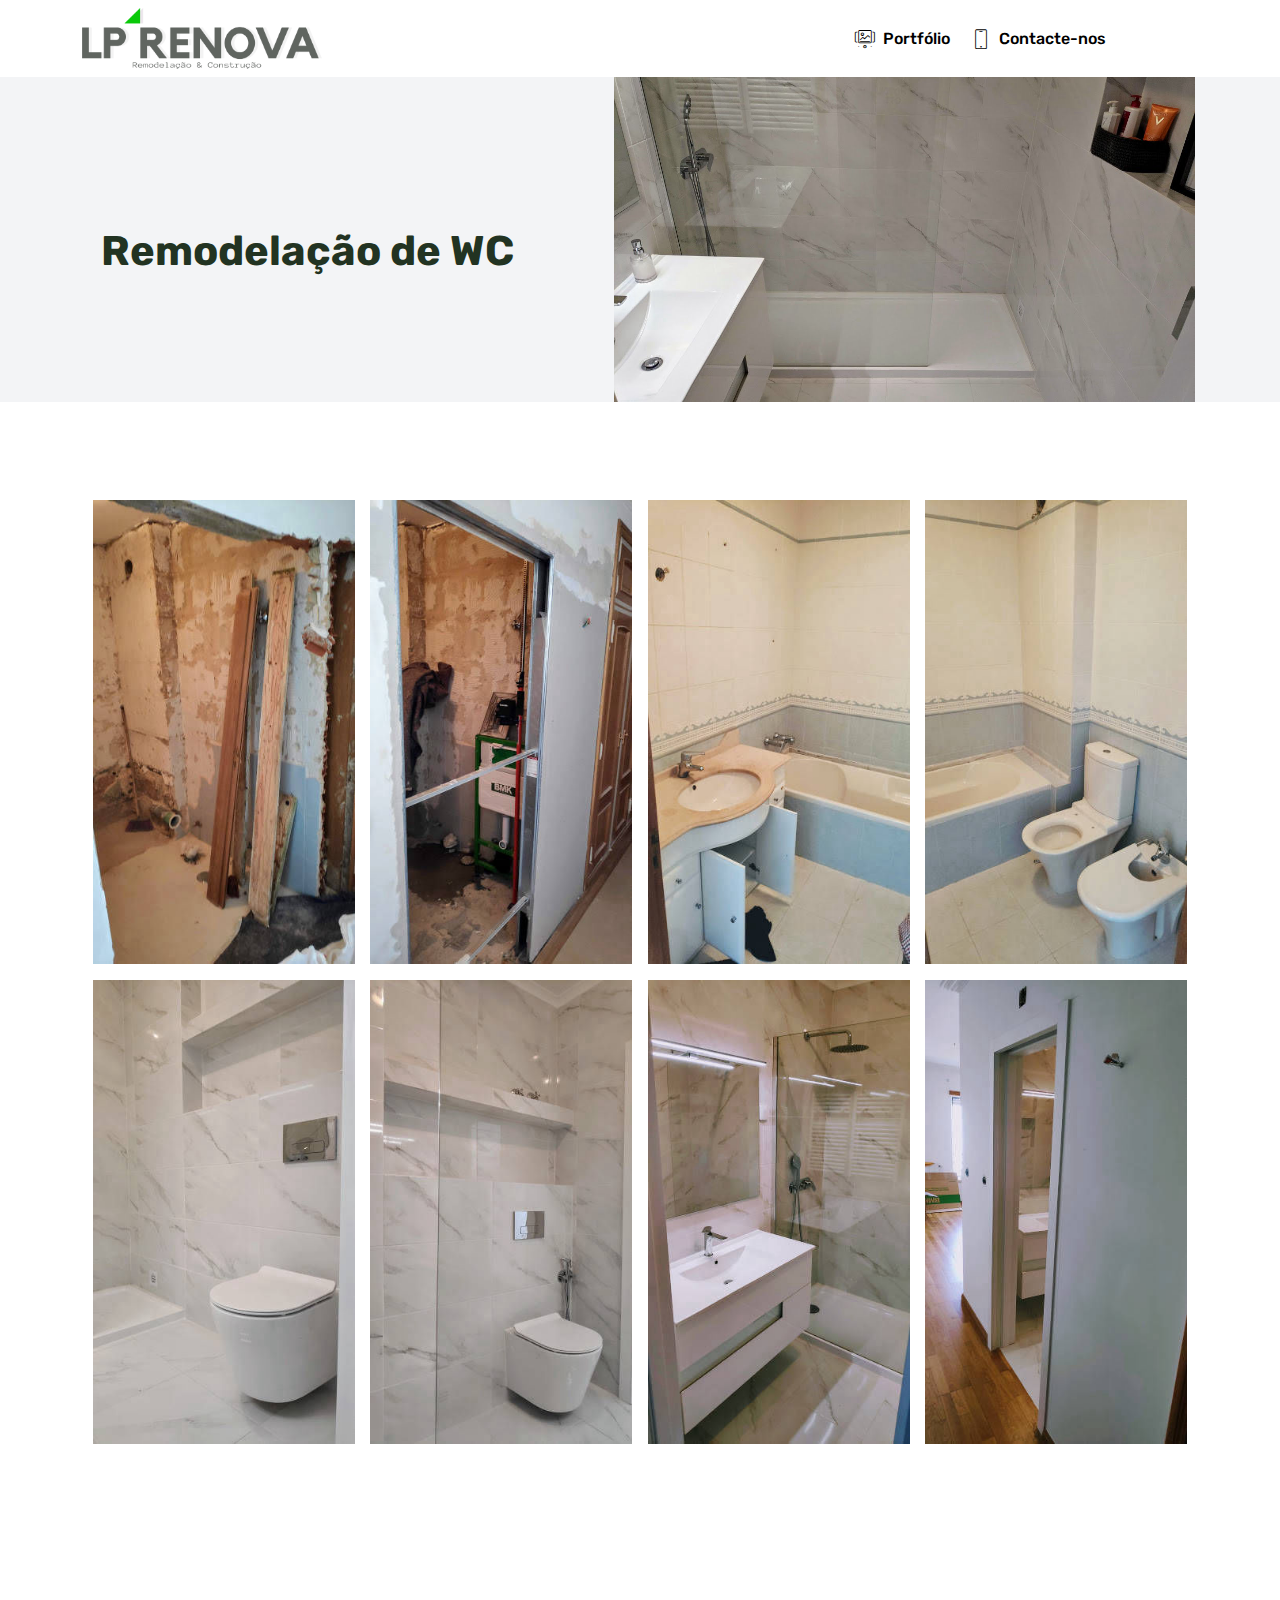
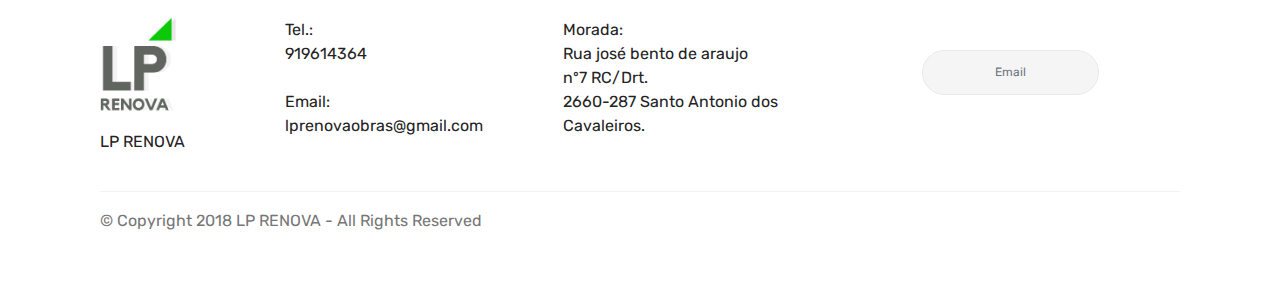
<file: page12.html>
<!DOCTYPE html>
<html >
<head>
  <!-- Site made with Mobirise Website Builder v4.9.1, https://mobirise.com -->
  <meta charset="UTF-8">
  <meta http-equiv="X-UA-Compatible" content="IE=edge">
  <meta name="generator" content="Mobirise v4.9.1, mobirise.com">
  <meta name="viewport" content="width=device-width, initial-scale=1, minimum-scale=1">
  <link rel="shortcut icon" href="assets/images/logo-lp-renova2-2880x722.png" type="image/x-icon">
  <meta name="description" content="Web Site Maker Description">
  <title>Parede</title>
  <link rel="stylesheet" href="assets/web/assets/mobirise-icons/mobirise-icons.css">
  <link rel="stylesheet" href="assets/tether/tether.min.css">
  <link rel="stylesheet" href="assets/bootstrap/css/bootstrap.min.css">
  <link rel="stylesheet" href="assets/bootstrap/css/bootstrap-grid.min.css">
  <link rel="stylesheet" href="assets/bootstrap/css/bootstrap-reboot.min.css">
  <link rel="stylesheet" href="assets/dropdown/css/style.css">
  <link rel="stylesheet" href="assets/socicon/css/styles.css">
  <link rel="stylesheet" href="assets/theme/css/style.css">
  <link rel="stylesheet" href="assets/gallery/style.css">
  <link rel="stylesheet" href="assets/mobirise/css/mbr-additional.css" type="text/css">
  
  
  
</head>
<body>
  <section class="menu cid-qKX3c3t4mE" once="menu" id="menu1-45">

    

    <nav class="navbar navbar-expand beta-menu navbar-dropdown align-items-center navbar-fixed-top navbar-toggleable-sm">
        <button class="navbar-toggler navbar-toggler-right" type="button" data-toggle="collapse" data-target="#navbarSupportedContent" aria-controls="navbarSupportedContent" aria-expanded="false" aria-label="Toggle navigation">
            <div class="hamburger">
                <span></span>
                <span></span>
                <span></span>
                <span></span>
            </div>
        </button>
        <div class="menu-logo">
            <div class="navbar-brand">
                <span class="navbar-logo">
                    <a href="index.html">
                         <img src="assets/images/logo-lp-renova2-2880x722.png" alt="Mobirise" title="" style="height: 3.8rem;">
                    </a>
                </span>
                
            </div>
        </div>
        <div class="collapse navbar-collapse" id="navbarSupportedContent">
            <ul class="navbar-nav nav-dropdown nav-right" data-app-modern-menu="true"><li class="nav-item"><a class="nav-link link text-black display-4" href="page9.html#header7-3r" aria-expanded="false"><span class="mbri-image-slider mbr-iconfont mbr-iconfont-btn" style="font-size: 20px;"></span>Portfólio</a></li><li class="nav-item"><a class="nav-link link text-black display-4" href="index.html#form4-60" aria-expanded="false"><span class="mbri-mobile mbr-iconfont mbr-iconfont-btn" style="font-size: 20px;"></span>Contacte-nos &nbsp; &nbsp; &nbsp; &nbsp; &nbsp; &nbsp; &nbsp; &nbsp; &nbsp; &nbsp;&nbsp;</a></li></ul>
            
        </div>
    </nav>
</section>

<section class="engine"><a href="https://mobirise.info/v">free html templates</a></section><section class="testimonials3 cid-rfVl0I8qFV" id="testimonials3-46">

    

    

    <div class="container">
        <div class="media-container-row">
            <div class="media-content px-3 align-self-center mbr-white py-2">
                <p class="mbr-text testimonial-text mbr-fonts-style display-7"></p>
                <p class="mbr-author-name pt-4 mb-2 mbr-fonts-style display-2">
                   Remodelação de WC</p>
                <p class="mbr-author-desc mbr-fonts-style display-5"></p>
            </div>

            <div class="mbr-figure pl-lg-5" style="width: 130%;">
              <img src="assets/images/img-20190126-111801-1131x636.jpg" alt="" title="">
            </div>
        </div>
    </div>
</section>

<section class="mbr-gallery mbr-slider-carousel cid-rfVl1IOk0F" id="gallery1-47">

    

    <div class="container">
        <div><!-- Filter --><!-- Gallery --><div class="mbr-gallery-row"><div class="mbr-gallery-layout-default"><div><div><div class="mbr-gallery-item mbr-gallery-item--p1" data-video-url="false" data-tags="Fantástica"><div href="#lb-gallery1-47" data-slide-to="0" data-toggle="modal"><img src="assets/images/img-20181022-170658-331x588-331x588.jpg" alt="" title=""><span class="icon-focus"></span></div></div><div class="mbr-gallery-item mbr-gallery-item--p1" data-video-url="false" data-tags="Fantástica"><div href="#lb-gallery1-47" data-slide-to="1" data-toggle="modal"><img src="assets/images/img-20181024-162807-331x588-331x588.jpg" alt="" title=""><span class="icon-focus"></span></div></div><div class="mbr-gallery-item mbr-gallery-item--p1" data-video-url="false" data-tags="Fantástica"><div href="#lb-gallery1-47" data-slide-to="2" data-toggle="modal"><img src="assets/images/img-20181022-95836-331x588-331x588.jpg" alt="" title=""><span class="icon-focus"></span></div></div><div class="mbr-gallery-item mbr-gallery-item--p1" data-video-url="false" data-tags="Fantástica"><div href="#lb-gallery1-47" data-slide-to="3" data-toggle="modal"><img src="assets/images/img-20181022-95848-331x588-331x588.jpg" alt="" title=""><span class="icon-focus"></span></div></div><div class="mbr-gallery-item mbr-gallery-item--p1" data-video-url="false" data-tags="Fantástica"><div href="#lb-gallery1-47" data-slide-to="4" data-toggle="modal"><img src="assets/images/img-20181107-115831-331x588-331x588.jpg" alt="" title=""><span class="icon-focus"></span></div></div><div class="mbr-gallery-item mbr-gallery-item--p1" data-video-url="false" data-tags="Animado"><div href="#lb-gallery1-47" data-slide-to="5" data-toggle="modal"><img src="assets/images/img-20181107-115954-331x588-331x588.jpg" alt="" title=""><span class="icon-focus"></span></div></div><div class="mbr-gallery-item mbr-gallery-item--p1" data-video-url="false" data-tags="Criativo"><div href="#lb-gallery1-47" data-slide-to="6" data-toggle="modal"><img src="assets/images/img-20181107-115858-331x588-331x588.jpg" alt="" title=""><span class="icon-focus"></span></div></div><div class="mbr-gallery-item mbr-gallery-item--p1" data-video-url="false" data-tags="Responsivo"><div href="#lb-gallery1-47" data-slide-to="7" data-toggle="modal"><img src="assets/images/img-20181107-123746-331x588-331x588.jpg" alt="" title=""><span class="icon-focus"></span></div></div></div></div><div class="clearfix"></div></div></div><!-- Lightbox --><div data-app-prevent-settings="" class="mbr-slider modal fade carousel slide" tabindex="-1" data-keyboard="true" data-interval="false" id="lb-gallery1-47"><div class="modal-dialog"><div class="modal-content"><div class="modal-body"><div class="carousel-inner"><div class="carousel-item"><img src="assets/images/img-20181022-170658-331x588.jpg" alt="" title=""></div><div class="carousel-item"><img src="assets/images/img-20181024-162807-331x588.jpg" alt="" title=""></div><div class="carousel-item active"><img src="assets/images/img-20181022-95836-331x588.jpg" alt="" title=""></div><div class="carousel-item"><img src="assets/images/img-20181022-95848-331x588.jpg" alt="" title=""></div><div class="carousel-item"><img src="assets/images/img-20181107-115831-331x588.jpg" alt="" title=""></div><div class="carousel-item"><img src="assets/images/img-20181107-115954-331x588.jpg" alt="" title=""></div><div class="carousel-item"><img src="assets/images/img-20181107-115858-331x588.jpg" alt="" title=""></div><div class="carousel-item"><img src="assets/images/img-20181107-123746-331x588.jpg" alt="" title=""></div></div><a class="carousel-control carousel-control-prev" role="button" data-slide="prev" href="#lb-gallery1-47"><span class="mbri-left mbr-iconfont" aria-hidden="true"></span><span class="sr-only">Previous</span></a><a class="carousel-control carousel-control-next" role="button" data-slide="next" href="#lb-gallery1-47"><span class="mbri-right mbr-iconfont" aria-hidden="true"></span><span class="sr-only">Next</span></a><a class="close" href="#" role="button" data-dismiss="modal"><span class="sr-only">Close</span></a></div></div></div></div></div>
    </div>

</section>

<section class="footer3 cid-rgiruz6LBI" id="footer3-4f">

    

    

    <div class="container">
        <div class="media-container-row content">
            <div class="col-md-2 col-sm-4">
                <div class="mb-3 img-logo">
                    <a href="https://mobirise.com/">
                         <img src="assets/images/lp-810x876.png" alt="Mobirise" title="">
                    </a>
                </div>
                <p class="mbr-fonts-style foot-logo display-7">
                    LP RENOVA</p>
            </div>
            <div class="col-md-3 col-sm-4">
                <p class="mb-4 mbr-fonts-style foot-title display-7">
                    Tel.:<br>919614364<br><br>Email: <br>lprenovaobras@gmail.com</p>
                <p class="mbr-text mbr-links-column mbr-fonts-style display-7"></p>
            </div>
            <div class="col-md-3 col-sm-4">
                <p class="mb-4 mbr-fonts-style foot-title display-7">
                    Morada:<br>Rua josé bento de araujo&nbsp;<br>nº7 RC/Drt.<br>2660-287 Santo Antonio dos Cavaleiros.</p>
                <p class="mbr-text mbr-fonts-style mbr-links-column display-7"></p>
            </div>
            <div class="col-md-4 col-sm-12">
                <p class="mb-4 mbr-fonts-style foot-title display-7"></p>
                <p class="mbr-text form-text mbr-fonts-style display-7"></p>
                <div class="media-container-column" data-form-type="formoid">
                    <div data-form-alert="" hidden="" class="align-center">Thanks for filling out the form!</div>

                    <form class="form-inline" action="https://mobirise.com/" method="post" data-form-title="Mobirise Form">
                        <input type="hidden" value="H+vCrtkgIpTShw8WEcTYqks7YPB//EQga4FfLjuYqRhEflb4xmMU/GZ1mtb/eeiT74LrQszGWIualMP/O/86rKOeuDrjy7WCWnjS+LgWoFMCVnInOTUtni+vYEDCCRBm" data-form-email="true">
                        <div class="form-group">
                            <input type="email" class="form-control input-sm input-inverse my-2" name="email" required="" data-form-field="Email" placeholder="Email" id="email-footer3-4f">
                        </div>
                        <div class="input-group-btn m-2"><button href="" class="btn btn-white-outline display-4" type="submit" role="button">Subscribe</button></div>
                    </form>
                </div>

            </div>
        </div>
        <div class="footer-lower">
            <div class="media-container-row">
                <div class="col-sm-12">
                    <hr>
                </div>
            </div>
            <div class="media-container-row">
                <div class="col-sm-6 copyright">
                    <p class="mbr-text mbr-fonts-style display-7">
                        © Copyright 2018 LP RENOVA - All Rights Reserved
                    </p>
                </div>
                <div class="col-md-6">
                    
                </div>
            </div>
        </div>
    </div>
</section>


  <script src="assets/web/assets/jquery/jquery.min.js"></script>
  <script src="assets/popper/popper.min.js"></script>
  <script src="assets/tether/tether.min.js"></script>
  <script src="assets/bootstrap/js/bootstrap.min.js"></script>
  <script src="assets/smoothscroll/smooth-scroll.js"></script>
  <script src="assets/dropdown/js/script.min.js"></script>
  <script src="assets/touchswipe/jquery.touch-swipe.min.js"></script>
  <script src="assets/masonry/masonry.pkgd.min.js"></script>
  <script src="assets/imagesloaded/imagesloaded.pkgd.min.js"></script>
  <script src="assets/bootstrapcarouselswipe/bootstrap-carousel-swipe.js"></script>
  <script src="assets/vimeoplayer/jquery.mb.vimeo_player.js"></script>
  <script src="assets/theme/js/script.js"></script>
  <script src="assets/slidervideo/script.js"></script>
  <script src="assets/gallery/player.min.js"></script>
  <script src="assets/gallery/script.js"></script>
  <script src="assets/formoid/formoid.min.js"></script>
  
  
</body>
</html>
</file>
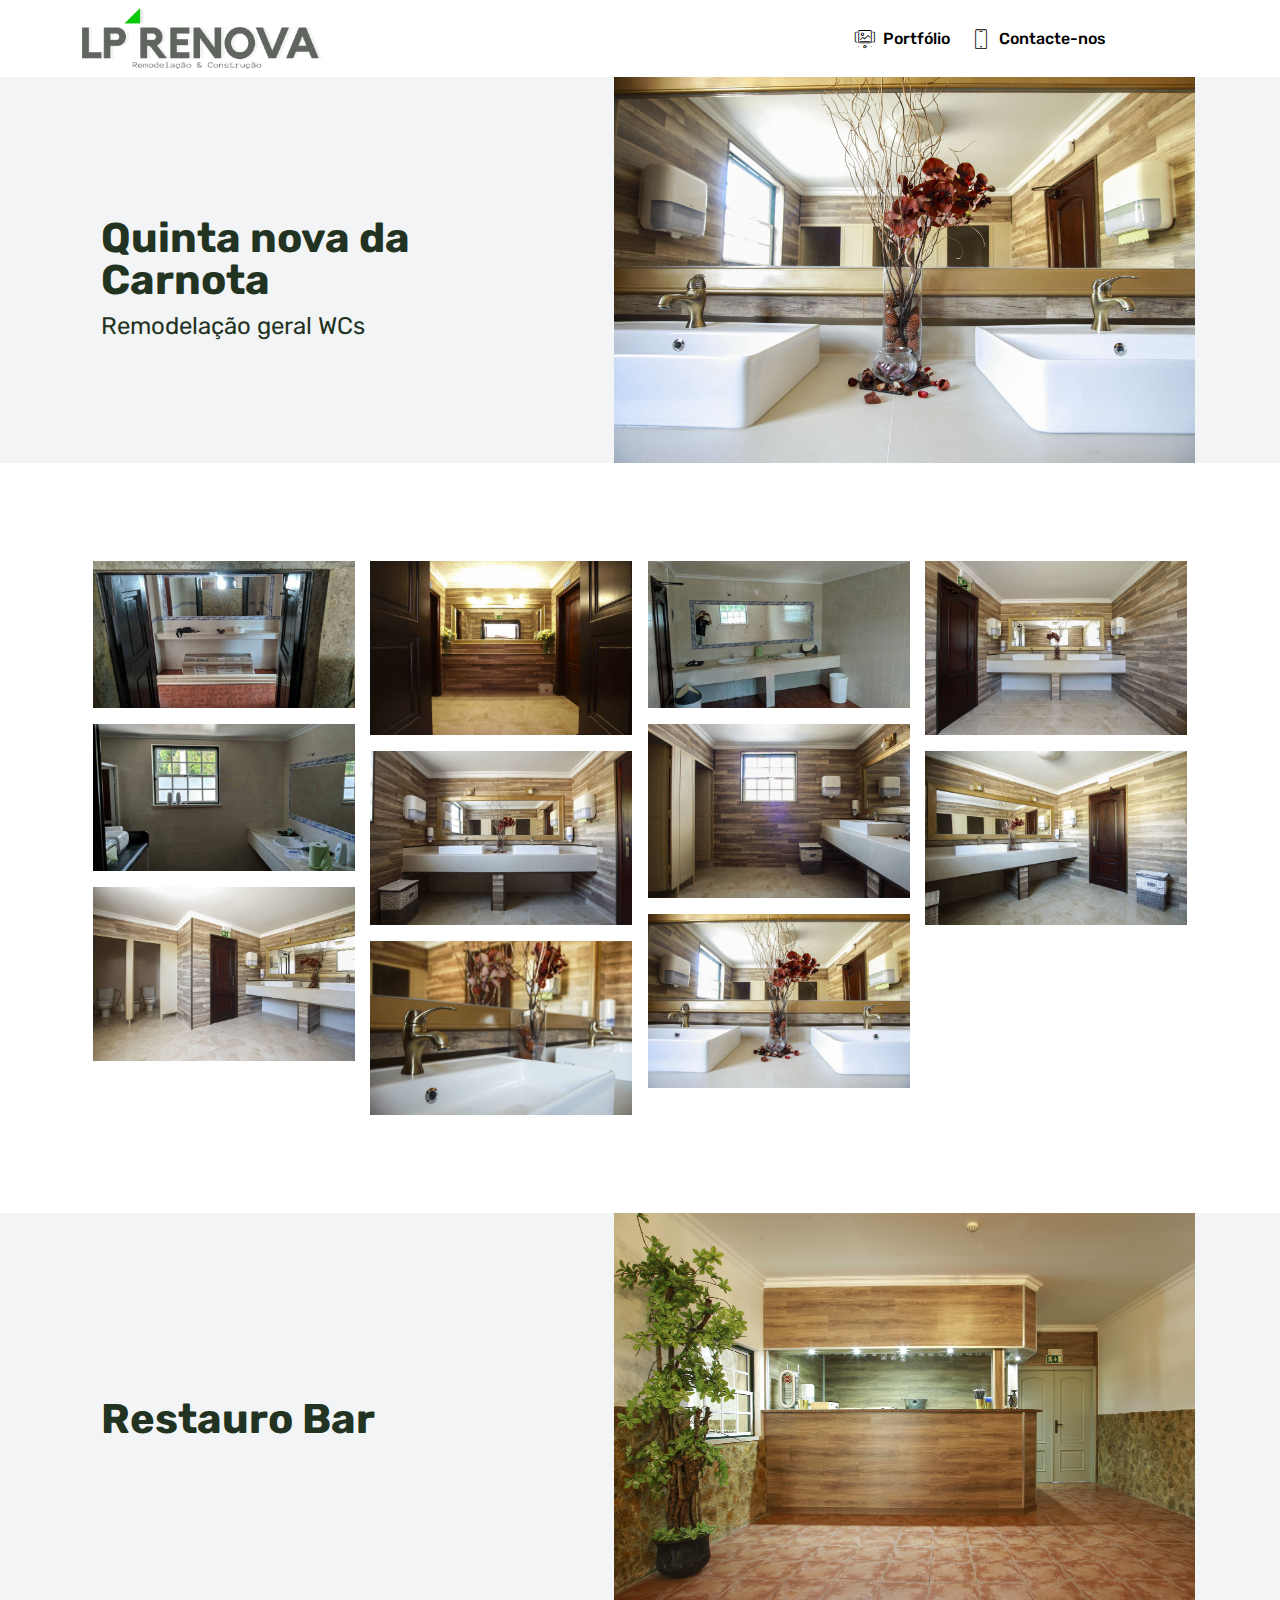
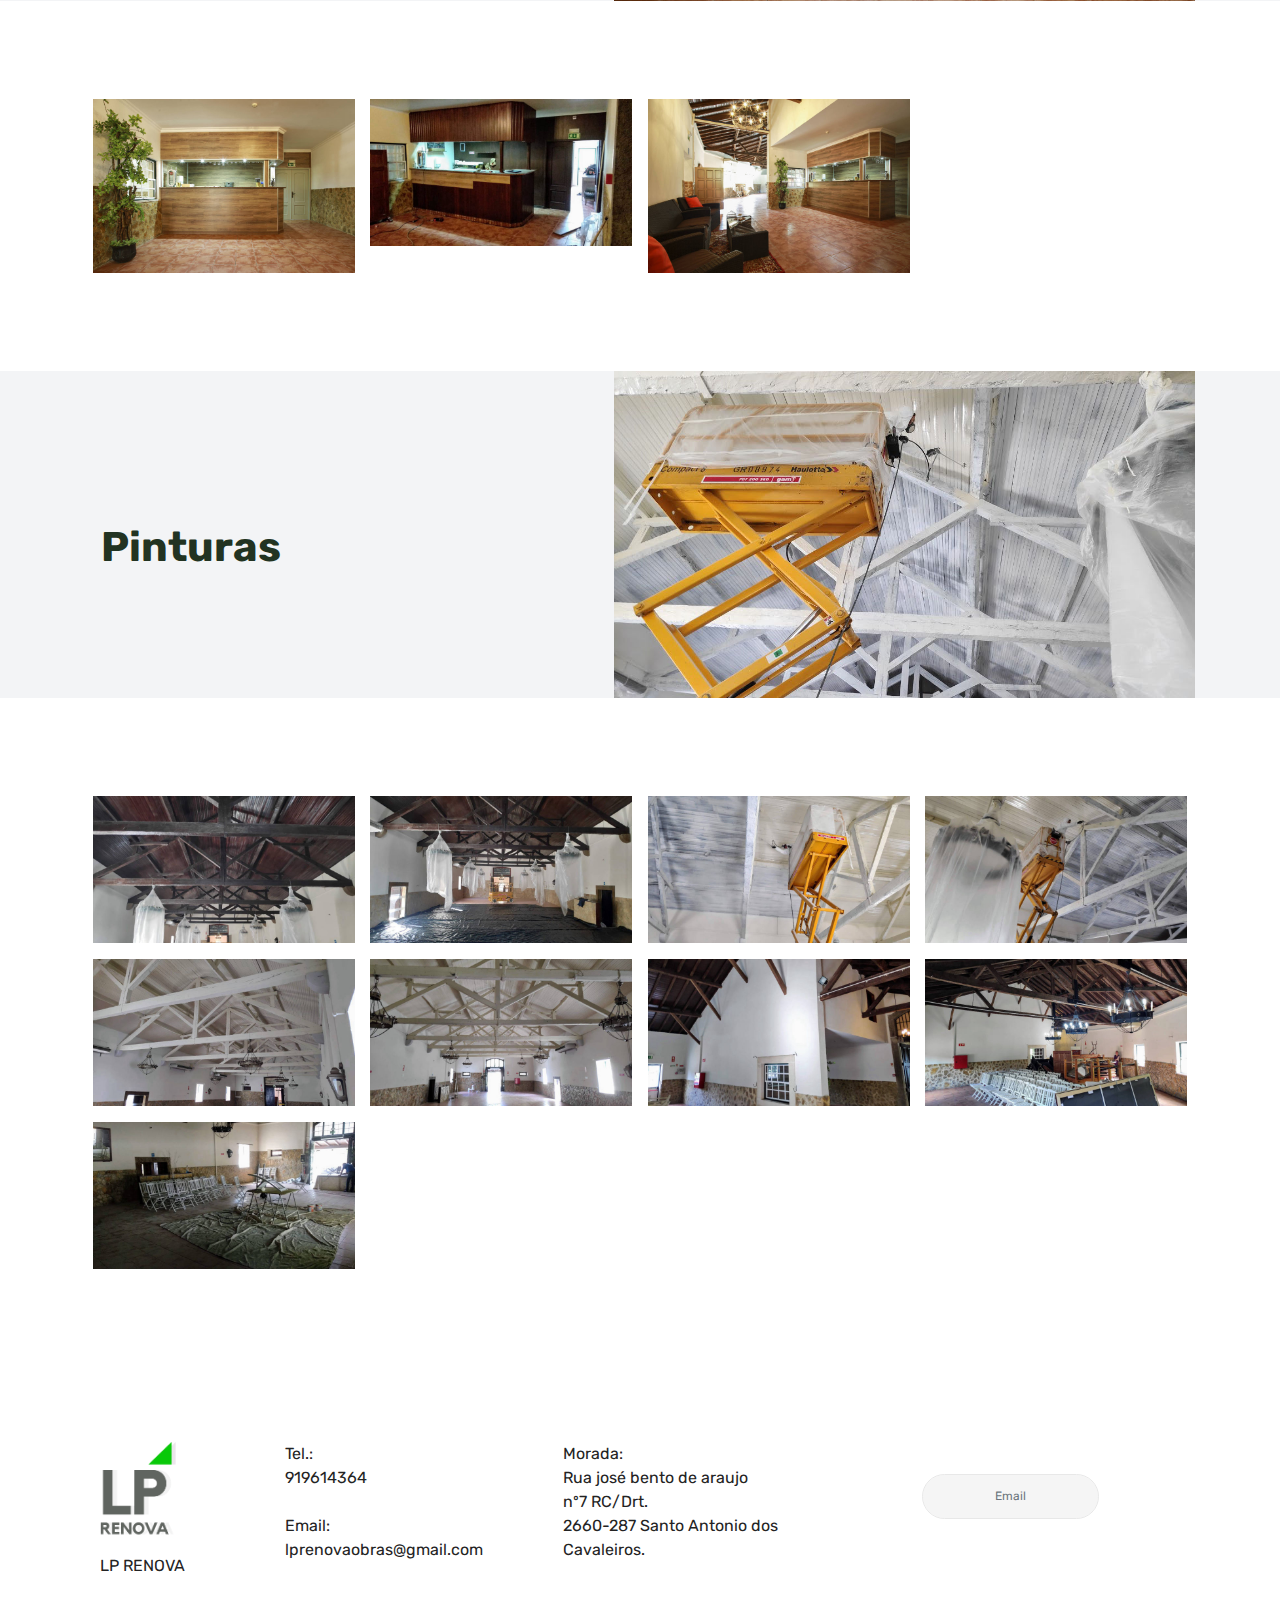
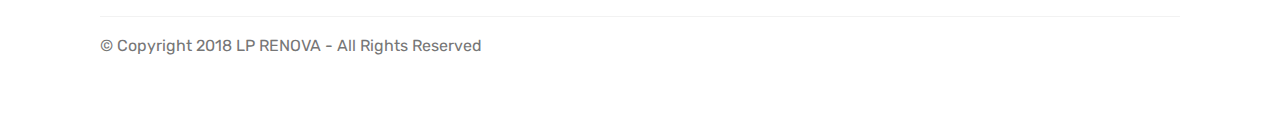
<file: page13.html>
<!DOCTYPE html>
<html >
<head>
  <!-- Site made with Mobirise Website Builder v4.9.1, https://mobirise.com -->
  <meta charset="UTF-8">
  <meta http-equiv="X-UA-Compatible" content="IE=edge">
  <meta name="generator" content="Mobirise v4.9.1, mobirise.com">
  <meta name="viewport" content="width=device-width, initial-scale=1, minimum-scale=1">
  <link rel="shortcut icon" href="assets/images/logo-lp-renova2-2880x722.png" type="image/x-icon">
  <meta name="description" content="Web Maker Description">
  <title>Carregado</title>
  <link rel="stylesheet" href="assets/web/assets/mobirise-icons/mobirise-icons.css">
  <link rel="stylesheet" href="assets/tether/tether.min.css">
  <link rel="stylesheet" href="assets/bootstrap/css/bootstrap.min.css">
  <link rel="stylesheet" href="assets/bootstrap/css/bootstrap-grid.min.css">
  <link rel="stylesheet" href="assets/bootstrap/css/bootstrap-reboot.min.css">
  <link rel="stylesheet" href="assets/dropdown/css/style.css">
  <link rel="stylesheet" href="assets/socicon/css/styles.css">
  <link rel="stylesheet" href="assets/theme/css/style.css">
  <link rel="stylesheet" href="assets/gallery/style.css">
  <link rel="stylesheet" href="assets/mobirise/css/mbr-additional.css" type="text/css">
  
  
  
</head>
<body>
  <section class="menu cid-qKX3c3t4mE" once="menu" id="menu1-48">

    

    <nav class="navbar navbar-expand beta-menu navbar-dropdown align-items-center navbar-fixed-top navbar-toggleable-sm">
        <button class="navbar-toggler navbar-toggler-right" type="button" data-toggle="collapse" data-target="#navbarSupportedContent" aria-controls="navbarSupportedContent" aria-expanded="false" aria-label="Toggle navigation">
            <div class="hamburger">
                <span></span>
                <span></span>
                <span></span>
                <span></span>
            </div>
        </button>
        <div class="menu-logo">
            <div class="navbar-brand">
                <span class="navbar-logo">
                    <a href="index.html">
                         <img src="assets/images/logo-lp-renova2-2880x722.png" alt="Mobirise" title="" style="height: 3.8rem;">
                    </a>
                </span>
                
            </div>
        </div>
        <div class="collapse navbar-collapse" id="navbarSupportedContent">
            <ul class="navbar-nav nav-dropdown nav-right" data-app-modern-menu="true"><li class="nav-item"><a class="nav-link link text-black display-4" href="page9.html#header7-3r" aria-expanded="false"><span class="mbri-image-slider mbr-iconfont mbr-iconfont-btn" style="font-size: 20px;"></span>Portfólio</a></li><li class="nav-item"><a class="nav-link link text-black display-4" href="index.html#form4-60" aria-expanded="false"><span class="mbri-mobile mbr-iconfont mbr-iconfont-btn" style="font-size: 20px;"></span>Contacte-nos &nbsp; &nbsp; &nbsp; &nbsp; &nbsp; &nbsp; &nbsp; &nbsp; &nbsp; &nbsp;&nbsp;</a></li></ul>
            
        </div>
    </nav>
</section>

<section class="engine"><a href="https://mobirise.info/u">bootstrap html templates</a></section><section class="testimonials3 cid-rgifDYPNXv" id="testimonials3-49">

    

    

    <div class="container">
        <div class="media-container-row">
            <div class="media-content px-3 align-self-center mbr-white py-2">
                <p class="mbr-text testimonial-text mbr-fonts-style display-7"></p>
                <p class="mbr-author-name pt-4 mb-2 mbr-fonts-style display-2">Quinta nova da Carnota</p>
                <p class="mbr-author-desc mbr-fonts-style display-5">Remodelação geral WCs</p>
            </div>

            <div class="mbr-figure pl-lg-5" style="width: 130%;">
              <img src="assets/images/0214-1162x775.jpg" alt="" title="">
            </div>
        </div>
    </div>
</section>

<section class="mbr-gallery mbr-slider-carousel cid-rgifEUauJe" id="gallery1-4a">

    

    <div class="container">
        <div><!-- Filter --><!-- Gallery --><div class="mbr-gallery-row"><div class="mbr-gallery-layout-default"><div><div><div class="mbr-gallery-item mbr-gallery-item--p1" data-video-url="false" data-tags="Responsivo"><div href="#lb-gallery1-4a" data-slide-to="0" data-toggle="modal"><img src="assets/images/img-20180611-165136-1053x592-800x450.jpg" alt="" title=""><span class="icon-focus"></span></div></div><div class="mbr-gallery-item mbr-gallery-item--p1" data-video-url="false" data-tags="Criativo"><div href="#lb-gallery1-4a" data-slide-to="1" data-toggle="modal"><img src="assets/images/0205-2000x1333-800x533.jpg" alt="" title=""><span class="icon-focus"></span></div></div><div class="mbr-gallery-item mbr-gallery-item--p1" data-video-url="false" data-tags="Animado"><div href="#lb-gallery1-4a" data-slide-to="2" data-toggle="modal"><img src="assets/images/img-20180611-165217-800x450-800x450.jpg" alt="" title=""><span class="icon-focus"></span></div></div><div class="mbr-gallery-item mbr-gallery-item--p1" data-video-url="false" data-tags="Animado"><div href="#lb-gallery1-4a" data-slide-to="3" data-toggle="modal"><img src="assets/images/0209-1-2000x1333-800x533.jpg" alt="" title=""><span class="icon-focus"></span></div></div><div class="mbr-gallery-item mbr-gallery-item--p1" data-video-url="false" data-tags="Animado"><div href="#lb-gallery1-4a" data-slide-to="4" data-toggle="modal"><img src="assets/images/img-20180611-165845-800x450-800x450.jpg" alt="" title=""><span class="icon-focus"></span></div></div><div class="mbr-gallery-item mbr-gallery-item--p1" data-video-url="false" data-tags="Animado"><div href="#lb-gallery1-4a" data-slide-to="5" data-toggle="modal"><img src="assets/images/0210-800x533-800x533.jpg" alt="" title=""><span class="icon-focus"></span></div></div><div class="mbr-gallery-item mbr-gallery-item--p1" data-video-url="false" data-tags="Animado"><div href="#lb-gallery1-4a" data-slide-to="6" data-toggle="modal"><img src="assets/images/0211-1-2000x1333-800x533.jpg" alt="" title=""><span class="icon-focus"></span></div></div><div class="mbr-gallery-item mbr-gallery-item--p1" data-video-url="false" data-tags="Animado"><div href="#lb-gallery1-4a" data-slide-to="7" data-toggle="modal"><img src="assets/images/0212-800x534-800x534.jpg" alt="" title=""><span class="icon-focus"></span></div></div><div class="mbr-gallery-item mbr-gallery-item--p1" data-video-url="false" data-tags="Animado"><div href="#lb-gallery1-4a" data-slide-to="8" data-toggle="modal"><img src="assets/images/0207-1-2000x1333-800x533.jpg" alt="" title=""><span class="icon-focus"></span></div></div><div class="mbr-gallery-item mbr-gallery-item--p1" data-video-url="false" data-tags="Animado"><div href="#lb-gallery1-4a" data-slide-to="9" data-toggle="modal"><img src="assets/images/0214-676x451-676x451.jpg" alt="" title=""><span class="icon-focus"></span></div></div><div class="mbr-gallery-item mbr-gallery-item--p1" data-video-url="false" data-tags="Animado"><div href="#lb-gallery1-4a" data-slide-to="10" data-toggle="modal"><img src="assets/images/0215-2000x1333-800x533.jpg" alt="" title=""><span class="icon-focus"></span></div></div></div></div><div class="clearfix"></div></div></div><!-- Lightbox --><div data-app-prevent-settings="" class="mbr-slider modal fade carousel slide" tabindex="-1" data-keyboard="true" data-interval="false" id="lb-gallery1-4a"><div class="modal-dialog"><div class="modal-content"><div class="modal-body"><div class="carousel-inner"><div class="carousel-item"><img src="assets/images/img-20180611-165136-1053x592.jpg" alt="" title=""></div><div class="carousel-item"><img src="assets/images/0205-2000x1333.jpg" alt="" title=""></div><div class="carousel-item"><img src="assets/images/img-20180611-165217-800x450.jpg" alt="" title=""></div><div class="carousel-item"><img src="assets/images/0209-1-2000x1333.jpg" alt="" title=""></div><div class="carousel-item"><img src="assets/images/img-20180611-165845-800x450.jpg" alt="" title=""></div><div class="carousel-item"><img src="assets/images/0210-800x533.jpg" alt="" title=""></div><div class="carousel-item"><img src="assets/images/0211-1-2000x1333.jpg" alt="" title=""></div><div class="carousel-item"><img src="assets/images/0212-800x534.jpg" alt="" title=""></div><div class="carousel-item"><img src="assets/images/0207-1-2000x1333.jpg" alt="" title=""></div><div class="carousel-item"><img src="assets/images/0214-676x451.jpg" alt="" title=""></div><div class="carousel-item active"><img src="assets/images/0215-2000x1333.jpg" alt="" title=""></div></div><a class="carousel-control carousel-control-prev" role="button" data-slide="prev" href="#lb-gallery1-4a"><span class="mbri-left mbr-iconfont" aria-hidden="true"></span><span class="sr-only">Previous</span></a><a class="carousel-control carousel-control-next" role="button" data-slide="next" href="#lb-gallery1-4a"><span class="mbri-right mbr-iconfont" aria-hidden="true"></span><span class="sr-only">Next</span></a><a class="close" href="#" role="button" data-dismiss="modal"><span class="sr-only">Close</span></a></div></div></div></div></div>
    </div>

</section>

<section class="testimonials3 cid-rgimcg0VX4" id="testimonials3-4b">

    

    

    <div class="container">
        <div class="media-container-row">
            <div class="media-content px-3 align-self-center mbr-white py-2">
                <p class="mbr-text testimonial-text mbr-fonts-style display-7"></p>
                <p class="mbr-author-name pt-4 mb-2 mbr-fonts-style display-2">
                   Restauro Bar</p>
                <p class="mbr-author-desc mbr-fonts-style display-5"></p>
            </div>

            <div class="mbr-figure pl-lg-5" style="width: 130%;">
              <img src="assets/images/0197-1162x775.jpg" alt="" title="">
            </div>
        </div>
    </div>
</section>

<section class="mbr-gallery mbr-slider-carousel cid-rgimeQErdi" id="gallery1-4c">

    

    <div class="container">
        <div><!-- Filter --><!-- Gallery --><div class="mbr-gallery-row"><div class="mbr-gallery-layout-default"><div><div><div class="mbr-gallery-item mbr-gallery-item--p1" data-video-url="false" data-tags="Fantástica"><div href="#lb-gallery1-4c" data-slide-to="0" data-toggle="modal"><img src="assets/images/0197-2000x1333-800x533.jpg" alt="" title=""><span class="icon-focus"></span></div></div><div class="mbr-gallery-item mbr-gallery-item--p1" data-video-url="false" data-tags="Criativo"><div href="#lb-gallery1-4c" data-slide-to="1" data-toggle="modal"><img src="assets/images/img-20180905-90428-1045x588-800x450.jpg" alt="" title=""><span class="icon-focus"></span></div></div><div class="mbr-gallery-item mbr-gallery-item--p1" data-video-url="false" data-tags="Criativo"><div href="#lb-gallery1-4c" data-slide-to="2" data-toggle="modal"><img src="assets/images/0198-2000x1333-800x533.jpg" alt="" title=""><span class="icon-focus"></span></div></div></div></div><div class="clearfix"></div></div></div><!-- Lightbox --><div data-app-prevent-settings="" class="mbr-slider modal fade carousel slide" tabindex="-1" data-keyboard="true" data-interval="false" id="lb-gallery1-4c"><div class="modal-dialog"><div class="modal-content"><div class="modal-body"><div class="carousel-inner"><div class="carousel-item"><img src="assets/images/0197-2000x1333.jpg" alt="" title=""></div><div class="carousel-item"><img src="assets/images/img-20180905-90428-1045x588.jpg" alt="" title=""></div><div class="carousel-item active"><img src="assets/images/0198-2000x1333.jpg" alt="" title=""></div></div><a class="carousel-control carousel-control-prev" role="button" data-slide="prev" href="#lb-gallery1-4c"><span class="mbri-left mbr-iconfont" aria-hidden="true"></span><span class="sr-only">Previous</span></a><a class="carousel-control carousel-control-next" role="button" data-slide="next" href="#lb-gallery1-4c"><span class="mbri-right mbr-iconfont" aria-hidden="true"></span><span class="sr-only">Next</span></a><a class="close" href="#" role="button" data-dismiss="modal"><span class="sr-only">Close</span></a></div></div></div></div></div>
    </div>

</section>

<section class="testimonials3 cid-rgiPMMvWxK" id="testimonials3-4h">

    

    

    <div class="container">
        <div class="media-container-row">
            <div class="media-content px-3 align-self-center mbr-white py-2">
                <p class="mbr-text testimonial-text mbr-fonts-style display-7"></p>
                <p class="mbr-author-name pt-4 mb-2 mbr-fonts-style display-2">
                   Pinturas</p>
                <p class="mbr-author-desc mbr-fonts-style display-5"></p>
            </div>

            <div class="mbr-figure pl-lg-5" style="width: 130%;">
              <img src="assets/images/img-20181010-115621-1045x588.jpg" alt="" title="">
            </div>
        </div>
    </div>
</section>

<section class="mbr-gallery mbr-slider-carousel cid-rgiPO2GRMP" id="gallery1-4i">

    

    <div class="container">
        <div><!-- Filter --><!-- Gallery --><div class="mbr-gallery-row"><div class="mbr-gallery-layout-default"><div><div><div class="mbr-gallery-item mbr-gallery-item--p1" data-video-url="false" data-tags="Fantástica"><div href="#lb-gallery1-4i" data-slide-to="0" data-toggle="modal"><img src="assets/images/img-20181009-103208-1046x588-800x450.jpg" alt="" title=""><span class="icon-focus"></span></div></div><div class="mbr-gallery-item mbr-gallery-item--p1" data-video-url="false" data-tags="Responsivo"><div href="#lb-gallery1-4i" data-slide-to="1" data-toggle="modal"><img src="assets/images/img-20181009-103151-1046x588-800x450.jpg" alt="" title=""><span class="icon-focus"></span></div></div><div class="mbr-gallery-item mbr-gallery-item--p1" data-video-url="false" data-tags="Criativo"><div href="#lb-gallery1-4i" data-slide-to="2" data-toggle="modal"><img src="assets/images/img-20181010-115710-1045x588-800x450.jpg" alt="" title=""><span class="icon-focus"></span></div></div><div class="mbr-gallery-item mbr-gallery-item--p1" data-video-url="false" data-tags="Animado"><div href="#lb-gallery1-4i" data-slide-to="3" data-toggle="modal"><img src="assets/images/img-20181010-115653-1045x588-800x450.jpg" alt="" title=""><span class="icon-focus"></span></div></div><div class="mbr-gallery-item mbr-gallery-item--p1" data-video-url="false" data-tags="Fantástica"><div href="#lb-gallery1-4i" data-slide-to="4" data-toggle="modal"><img src="assets/images/img-20181017-113420-1045x588-800x450.jpg" alt="" title=""><span class="icon-focus"></span></div></div><div class="mbr-gallery-item mbr-gallery-item--p1" data-video-url="false" data-tags="Fantástica"><div href="#lb-gallery1-4i" data-slide-to="5" data-toggle="modal"><img src="assets/images/img-20181017-113300-1045x588-800x450.jpg" alt="" title=""><span class="icon-focus"></span></div></div><div class="mbr-gallery-item mbr-gallery-item--p1" data-video-url="false" data-tags="Responsivo"><div href="#lb-gallery1-4i" data-slide-to="6" data-toggle="modal"><img src="assets/images/img-20181017-113533-1045x588-800x450.jpg" alt="" title=""><span class="icon-focus"></span></div></div><div class="mbr-gallery-item mbr-gallery-item--p1" data-video-url="false" data-tags="Animado"><div href="#lb-gallery1-4i" data-slide-to="7" data-toggle="modal"><img src="assets/images/img-20181017-113629-1045x588-800x450.jpg" alt="" title=""><span class="icon-focus"></span></div></div><div class="mbr-gallery-item mbr-gallery-item--p1" data-video-url="false" data-tags="Animado"><div href="#lb-gallery1-4i" data-slide-to="8" data-toggle="modal"><img src="assets/images/img-20180718-160212-1045x588-800x450.jpg" alt="" title=""><span class="icon-focus"></span></div></div></div></div><div class="clearfix"></div></div></div><!-- Lightbox --><div data-app-prevent-settings="" class="mbr-slider modal fade carousel slide" tabindex="-1" data-keyboard="true" data-interval="false" id="lb-gallery1-4i"><div class="modal-dialog"><div class="modal-content"><div class="modal-body"><div class="carousel-inner"><div class="carousel-item"><img src="assets/images/img-20181009-103208-1046x588.jpg" alt="" title=""></div><div class="carousel-item"><img src="assets/images/img-20181009-103151-1046x588.jpg" alt="" title=""></div><div class="carousel-item"><img src="assets/images/img-20181010-115710-1045x588.jpg" alt="" title=""></div><div class="carousel-item"><img src="assets/images/img-20181010-115653-1045x588.jpg" alt="" title=""></div><div class="carousel-item"><img src="assets/images/img-20181017-113420-1045x588.jpg" alt="" title=""></div><div class="carousel-item"><img src="assets/images/img-20181017-113300-1045x588.jpg" alt="" title=""></div><div class="carousel-item"><img src="assets/images/img-20181017-113533-1045x588.jpg" alt="" title=""></div><div class="carousel-item"><img src="assets/images/img-20181017-113629-1045x588.jpg" alt="" title=""></div><div class="carousel-item active"><img src="assets/images/img-20180718-160212-1045x588.jpg" alt="" title=""></div></div><a class="carousel-control carousel-control-prev" role="button" data-slide="prev" href="#lb-gallery1-4i"><span class="mbri-left mbr-iconfont" aria-hidden="true"></span><span class="sr-only">Previous</span></a><a class="carousel-control carousel-control-next" role="button" data-slide="next" href="#lb-gallery1-4i"><span class="mbri-right mbr-iconfont" aria-hidden="true"></span><span class="sr-only">Next</span></a><a class="close" href="#" role="button" data-dismiss="modal"><span class="sr-only">Close</span></a></div></div></div></div></div>
    </div>

</section>

<section class="footer3 cid-rgirrdvOls" id="footer3-4e">

    

    

    <div class="container">
        <div class="media-container-row content">
            <div class="col-md-2 col-sm-4">
                <div class="mb-3 img-logo">
                    <a href="https://mobirise.com/">
                         <img src="assets/images/lp-810x876.png" alt="Mobirise" title="">
                    </a>
                </div>
                <p class="mbr-fonts-style foot-logo display-7">
                    LP RENOVA</p>
            </div>
            <div class="col-md-3 col-sm-4">
                <p class="mb-4 mbr-fonts-style foot-title display-7">
                    Tel.:<br>919614364<br><br>Email: <br>lprenovaobras@gmail.com</p>
                <p class="mbr-text mbr-links-column mbr-fonts-style display-7"></p>
            </div>
            <div class="col-md-3 col-sm-4">
                <p class="mb-4 mbr-fonts-style foot-title display-7">
                    Morada:<br>Rua josé bento de araujo&nbsp;<br>nº7 RC/Drt.<br>2660-287 Santo Antonio dos Cavaleiros.</p>
                <p class="mbr-text mbr-fonts-style mbr-links-column display-7"></p>
            </div>
            <div class="col-md-4 col-sm-12">
                <p class="mb-4 mbr-fonts-style foot-title display-7"></p>
                <p class="mbr-text form-text mbr-fonts-style display-7"></p>
                <div class="media-container-column" data-form-type="formoid">
                    <div data-form-alert="" hidden="" class="align-center">Thanks for filling out the form!</div>

                    <form class="form-inline" action="https://mobirise.com/" method="post" data-form-title="Mobirise Form">
                        <input type="hidden" value="5+BaZin0VSDjADXalFCh6vCAEFMZ6JnRkaIiGWfBwb//7H7h0WJI6YVJ7UW7lMm8c8VKekYBKpGTOeK+8SgpDd/icAJiSz4fz6+xIESYZ6HLMZi7CyExNZWRZqHivyl6" data-form-email="true">
                        <div class="form-group">
                            <input type="email" class="form-control input-sm input-inverse my-2" name="email" required="" data-form-field="Email" placeholder="Email" id="email-footer3-4e">
                        </div>
                        <div class="input-group-btn m-2"><button href="" class="btn btn-white-outline display-4" type="submit" role="button">Subscribe</button></div>
                    </form>
                </div>

            </div>
        </div>
        <div class="footer-lower">
            <div class="media-container-row">
                <div class="col-sm-12">
                    <hr>
                </div>
            </div>
            <div class="media-container-row">
                <div class="col-sm-6 copyright">
                    <p class="mbr-text mbr-fonts-style display-7">
                        © Copyright 2018 LP RENOVA - All Rights Reserved
                    </p>
                </div>
                <div class="col-md-6">
                    
                </div>
            </div>
        </div>
    </div>
</section>


  <script src="assets/web/assets/jquery/jquery.min.js"></script>
  <script src="assets/popper/popper.min.js"></script>
  <script src="assets/tether/tether.min.js"></script>
  <script src="assets/bootstrap/js/bootstrap.min.js"></script>
  <script src="assets/smoothscroll/smooth-scroll.js"></script>
  <script src="assets/dropdown/js/script.min.js"></script>
  <script src="assets/touchswipe/jquery.touch-swipe.min.js"></script>
  <script src="assets/masonry/masonry.pkgd.min.js"></script>
  <script src="assets/imagesloaded/imagesloaded.pkgd.min.js"></script>
  <script src="assets/bootstrapcarouselswipe/bootstrap-carousel-swipe.js"></script>
  <script src="assets/vimeoplayer/jquery.mb.vimeo_player.js"></script>
  <script src="assets/theme/js/script.js"></script>
  <script src="assets/slidervideo/script.js"></script>
  <script src="assets/gallery/player.min.js"></script>
  <script src="assets/gallery/script.js"></script>
  <script src="assets/formoid/formoid.min.js"></script>
  
  
</body>
</html>
</file>
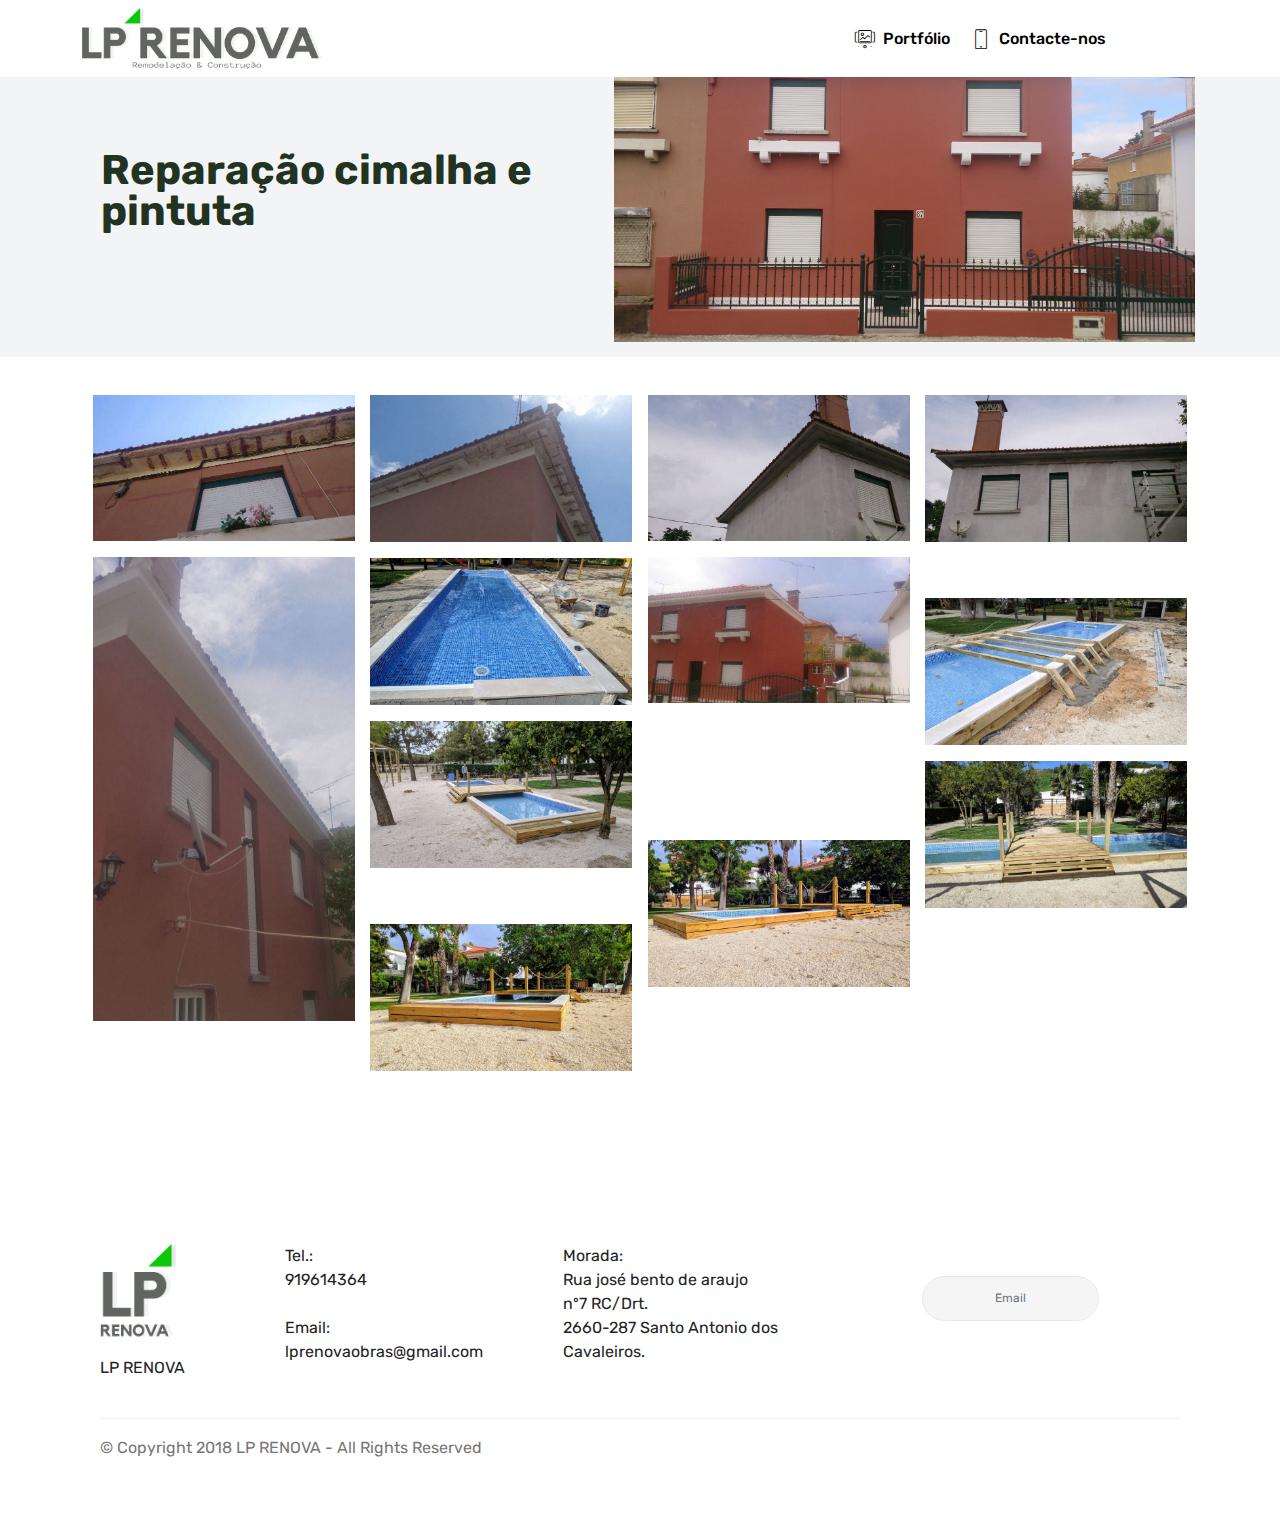
<file: page14.html>
<!DOCTYPE html>
<html >
<head>
  <!-- Site made with Mobirise Website Builder v4.9.1, https://mobirise.com -->
  <meta charset="UTF-8">
  <meta http-equiv="X-UA-Compatible" content="IE=edge">
  <meta name="generator" content="Mobirise v4.9.1, mobirise.com">
  <meta name="viewport" content="width=device-width, initial-scale=1, minimum-scale=1">
  <link rel="shortcut icon" href="assets/images/logo-lp-renova2-2880x722.png" type="image/x-icon">
  <meta name="description" content="Web Site Builder Description">
  <title>Lisboa</title>
  <link rel="stylesheet" href="assets/web/assets/mobirise-icons/mobirise-icons.css">
  <link rel="stylesheet" href="assets/tether/tether.min.css">
  <link rel="stylesheet" href="assets/bootstrap/css/bootstrap.min.css">
  <link rel="stylesheet" href="assets/bootstrap/css/bootstrap-grid.min.css">
  <link rel="stylesheet" href="assets/bootstrap/css/bootstrap-reboot.min.css">
  <link rel="stylesheet" href="assets/dropdown/css/style.css">
  <link rel="stylesheet" href="assets/socicon/css/styles.css">
  <link rel="stylesheet" href="assets/theme/css/style.css">
  <link rel="stylesheet" href="assets/gallery/style.css">
  <link rel="stylesheet" href="assets/mobirise/css/mbr-additional.css" type="text/css">
  
  
  
</head>
<body>
  <section class="menu cid-r3FtA3rSP3" once="menu" id="menu1-4j">

    

    <nav class="navbar navbar-expand beta-menu navbar-dropdown align-items-center navbar-fixed-top navbar-toggleable-sm">
        <button class="navbar-toggler navbar-toggler-right" type="button" data-toggle="collapse" data-target="#navbarSupportedContent" aria-controls="navbarSupportedContent" aria-expanded="false" aria-label="Toggle navigation">
            <div class="hamburger">
                <span></span>
                <span></span>
                <span></span>
                <span></span>
            </div>
        </button>
        <div class="menu-logo">
            <div class="navbar-brand">
                <span class="navbar-logo">
                    <a href="index.html">
                         <img src="assets/images/logo-lp-renova2-2880x722.png" alt="Mobirise" title="" style="height: 3.8rem;">
                    </a>
                </span>
                
            </div>
        </div>
        <div class="collapse navbar-collapse" id="navbarSupportedContent">
            <ul class="navbar-nav nav-dropdown nav-right" data-app-modern-menu="true"><li class="nav-item"><a class="nav-link link text-black display-4" href="page9.html#header7-3r" aria-expanded="false"><span class="mbri-image-slider mbr-iconfont mbr-iconfont-btn" style="font-size: 20px;"></span>Portfólio</a></li><li class="nav-item"><a class="nav-link link text-black display-4" href="index.html#form4-60" aria-expanded="false"><span class="mbri-mobile mbr-iconfont mbr-iconfont-btn" style="font-size: 20px;"></span>Contacte-nos &nbsp; &nbsp; &nbsp; &nbsp; &nbsp; &nbsp; &nbsp; &nbsp; &nbsp; &nbsp;&nbsp;</a></li></ul>
            
        </div>
    </nav>
</section>

<section class="engine"><a href="https://mobirise.info/b">how to create your own website for free</a></section><section class="testimonials3 cid-rgjlVUIMhH" id="testimonials3-4k">

    

    

    <div class="container">
        <div class="media-container-row">
            <div class="media-content px-3 align-self-center mbr-white py-2">
                <p class="mbr-text testimonial-text mbr-fonts-style display-7"></p>
                <p class="mbr-author-name pt-4 mb-2 mbr-fonts-style display-2">Reparação cimalha e pintuta </p>
                <p class="mbr-author-desc mbr-fonts-style display-5"></p>
            </div>

            <div class="mbr-figure pl-lg-5" style="width: 130%;">
              <img src="assets/images/dsc-396-3920x2204.jpg" alt="" title="">
            </div>
        </div>
    </div>
</section>

<section class="mbr-gallery mbr-slider-carousel cid-rgjlWuKQI6" id="gallery1-4l">

    

    <div class="container">
        <div><!-- Filter --><!-- Gallery --><div class="mbr-gallery-row"><div class="mbr-gallery-layout-default"><div><div><div class="mbr-gallery-item mbr-gallery-item--p1" data-video-url="false" data-tags="Fantástica"><div href="#lb-gallery1-4l" data-slide-to="0" data-toggle="modal"><img src="assets/images/dsc-164-800x449-800x449.jpg" alt="" title=""><span class="icon-focus"></span></div></div><div class="mbr-gallery-item mbr-gallery-item--p1" data-video-url="false" data-tags="Responsivo"><div href="#lb-gallery1-4l" data-slide-to="1" data-toggle="modal"><img src="assets/images/dsc-163-2000x1124-800x450.jpg" alt="" title=""><span class="icon-focus"></span></div></div><div class="mbr-gallery-item mbr-gallery-item--p1" data-video-url="false" data-tags="Criativo"><div href="#lb-gallery1-4l" data-slide-to="2" data-toggle="modal"><img src="assets/images/dsc-361-800x449-800x449.jpg" alt="" title=""><span class="icon-focus"></span></div></div><div class="mbr-gallery-item mbr-gallery-item--p1" data-video-url="false" data-tags="Animado"><div href="#lb-gallery1-4l" data-slide-to="3" data-toggle="modal"><img src="assets/images/dsc-358-2000x1124-800x450.jpg" alt="" title=""><span class="icon-focus"></span></div></div><div class="mbr-gallery-item mbr-gallery-item--p1" data-video-url="false" data-tags="Fantástica"><div href="#lb-gallery1-4l" data-slide-to="4" data-toggle="modal"><img src="assets/images/dsc-386-800x1422-800x1422.jpg" alt="" title=""><span class="icon-focus"></span></div></div><div class="mbr-gallery-item mbr-gallery-item--p1" data-video-url="false" data-tags="Fantástica"><div href="#lb-gallery1-4l" data-slide-to="5" data-toggle="modal"><img src="assets/images/dsc-385-800x449-800x449.jpg" alt="" title=""><span class="icon-focus"></span></div></div><div class="mbr-gallery-item mbr-gallery-item--p1" data-video-url="false" data-tags="Responsivo"><div href="#lb-gallery1-4l" data-slide-to="6" data-toggle="modal"><img src="assets/images/img-20190330-160013-2000x1125-800x450.jpg" alt="" title=""><span class="icon-focus"></span></div></div><div class="mbr-gallery-item mbr-gallery-item--p1" data-video-url="false"><div href="#lb-gallery1-4l" data-slide-to="7" data-toggle="modal"><img><span class="icon-focus"></span></div></div><div class="mbr-gallery-item mbr-gallery-item--p1" data-video-url="false" data-tags="Responsivo"><div href="#lb-gallery1-4l" data-slide-to="8" data-toggle="modal"><img src="assets/images/img-20190403-141351-1043x587-800x450.jpg" alt="" title=""><span class="icon-focus"></span></div></div><div class="mbr-gallery-item mbr-gallery-item--p1" data-video-url="false"><div href="#lb-gallery1-4l" data-slide-to="9" data-toggle="modal"><img><span class="icon-focus"></span></div></div><div class="mbr-gallery-item mbr-gallery-item--p1" data-video-url="false" data-tags="Responsivo"><div href="#lb-gallery1-4l" data-slide-to="10" data-toggle="modal"><img src="assets/images/img-20190404-165135-2000x1125-800x450.jpg" alt="" title=""><span class="icon-focus"></span></div></div><div class="mbr-gallery-item mbr-gallery-item--p1" data-video-url="false"><div href="#lb-gallery1-4l" data-slide-to="11" data-toggle="modal"><img><span class="icon-focus"></span></div></div><div class="mbr-gallery-item mbr-gallery-item--p1" data-video-url="false" data-tags="Responsivo"><div href="#lb-gallery1-4l" data-slide-to="12" data-toggle="modal"><img src="assets/images/img-20190405-102723-1389x781-800x450.jpg" alt="" title=""><span class="icon-focus"></span></div></div><div class="mbr-gallery-item mbr-gallery-item--p1" data-video-url="false"><div href="#lb-gallery1-4l" data-slide-to="13" data-toggle="modal"><img><span class="icon-focus"></span></div></div><div class="mbr-gallery-item mbr-gallery-item--p1" data-video-url="false" data-tags="Responsivo"><div href="#lb-gallery1-4l" data-slide-to="14" data-toggle="modal"><img src="assets/images/img-20190516-083220-1-1389x781-800x450.jpg" alt="" title=""><span class="icon-focus"></span></div></div><div class="mbr-gallery-item mbr-gallery-item--p1" data-video-url="false"><div href="#lb-gallery1-4l" data-slide-to="15" data-toggle="modal"><img><span class="icon-focus"></span></div></div><div class="mbr-gallery-item mbr-gallery-item--p1" data-video-url="false" data-tags="Responsivo"><div href="#lb-gallery1-4l" data-slide-to="16" data-toggle="modal"><img src="assets/images/img-20190516-83203-1506x847-800x450.jpg" alt="" title=""><span class="icon-focus"></span></div></div></div></div><div class="clearfix"></div></div></div><!-- Lightbox --><div data-app-prevent-settings="" class="mbr-slider modal fade carousel slide" tabindex="-1" data-keyboard="true" data-interval="false" id="lb-gallery1-4l"><div class="modal-dialog"><div class="modal-content"><div class="modal-body"><div class="carousel-inner"><div class="carousel-item"><img src="assets/images/dsc-164-800x449.jpg" alt="" title=""></div><div class="carousel-item"><img src="assets/images/dsc-163-2000x1124.jpg" alt="" title=""></div><div class="carousel-item"><img src="assets/images/dsc-361-800x449.jpg" alt="" title=""></div><div class="carousel-item"><img src="assets/images/dsc-358-2000x1124.jpg" alt="" title=""></div><div class="carousel-item"><img src="assets/images/dsc-386-800x1422.jpg" alt="" title=""></div><div class="carousel-item"><img src="assets/images/dsc-385-800x449.jpg" alt="" title=""></div><div class="carousel-item"><img src="assets/images/img-20190330-160013-2000x1125.jpg" alt="" title=""></div><div class="carousel-item"><img></div><div class="carousel-item"><img src="assets/images/img-20190403-141351-1043x587.jpg" alt="" title=""></div><div class="carousel-item"><img></div><div class="carousel-item"><img src="assets/images/img-20190404-165135-2000x1125.jpg" alt="" title=""></div><div class="carousel-item"><img></div><div class="carousel-item"><img src="assets/images/img-20190405-102723-1389x781.jpg" alt="" title=""></div><div class="carousel-item"><img></div><div class="carousel-item"><img src="assets/images/img-20190516-083220-1-1389x781.jpg" alt="" title=""></div><div class="carousel-item"><img></div><div class="carousel-item"><img src="assets/images/img-20190516-83203-1506x847.jpg" alt="" title=""></div></div><a class="carousel-control carousel-control-prev" role="button" data-slide="prev" href="#lb-gallery1-4l"><span class="mbri-left mbr-iconfont" aria-hidden="true"></span><span class="sr-only">Previous</span></a><a class="carousel-control carousel-control-next" role="button" data-slide="next" href="#lb-gallery1-4l"><span class="mbri-right mbr-iconfont" aria-hidden="true"></span><span class="sr-only">Next</span></a><a class="close" href="#" role="button" data-dismiss="modal"><span class="sr-only">Close</span></a></div></div></div></div></div>
    </div>

</section>

<section class="footer3 cid-rgjo74cpMw" id="footer3-4m">

    

    

    <div class="container">
        <div class="media-container-row content">
            <div class="col-md-2 col-sm-4">
                <div class="mb-3 img-logo">
                    <a href="https://mobirise.com/">
                         <img src="assets/images/lp-810x876.png" alt="Mobirise" title="">
                    </a>
                </div>
                <p class="mbr-fonts-style foot-logo display-7">
                    LP RENOVA</p>
            </div>
            <div class="col-md-3 col-sm-4">
                <p class="mb-4 mbr-fonts-style foot-title display-7">
                    Tel.:<br>919614364<br><br>Email: <br>lprenovaobras@gmail.com</p>
                <p class="mbr-text mbr-links-column mbr-fonts-style display-7"></p>
            </div>
            <div class="col-md-3 col-sm-4">
                <p class="mb-4 mbr-fonts-style foot-title display-7">
                    Morada:<br>Rua josé bento de araujo&nbsp;<br>nº7 RC/Drt.<br>2660-287 Santo Antonio dos Cavaleiros.</p>
                <p class="mbr-text mbr-fonts-style mbr-links-column display-7"></p>
            </div>
            <div class="col-md-4 col-sm-12">
                <p class="mb-4 mbr-fonts-style foot-title display-7"></p>
                <p class="mbr-text form-text mbr-fonts-style display-7"></p>
                <div class="media-container-column" data-form-type="formoid">
                    <div data-form-alert="" hidden="" class="align-center">Thanks for filling out the form!</div>

                    <form class="form-inline" action="https://mobirise.com/" method="post" data-form-title="Mobirise Form">
                        <input type="hidden" value="Cbx4hq4lbyr6xipdDtu9o9ZewLwSsJuSu3Gf8fQ9E+RxDH0o6RLXNZyFd3iGvcc+o6SawHjn7ZviPTkKqnALTmqxWAUDJZxRXXp14p5SphBeq+CGKAGhlxSVdIXdUiCH" data-form-email="true">
                        <div class="form-group">
                            <input type="email" class="form-control input-sm input-inverse my-2" name="email" required="" data-form-field="Email" placeholder="Email" id="email-footer3-4m">
                        </div>
                        <div class="input-group-btn m-2"><button href="" class="btn btn-white-outline display-4" type="submit" role="button">Subscribe</button></div>
                    </form>
                </div>

            </div>
        </div>
        <div class="footer-lower">
            <div class="media-container-row">
                <div class="col-sm-12">
                    <hr>
                </div>
            </div>
            <div class="media-container-row">
                <div class="col-sm-6 copyright">
                    <p class="mbr-text mbr-fonts-style display-7">
                        © Copyright 2018 LP RENOVA - All Rights Reserved
                    </p>
                </div>
                <div class="col-md-6">
                    
                </div>
            </div>
        </div>
    </div>
</section>


  <script src="assets/web/assets/jquery/jquery.min.js"></script>
  <script src="assets/popper/popper.min.js"></script>
  <script src="assets/tether/tether.min.js"></script>
  <script src="assets/bootstrap/js/bootstrap.min.js"></script>
  <script src="assets/smoothscroll/smooth-scroll.js"></script>
  <script src="assets/dropdown/js/script.min.js"></script>
  <script src="assets/touchswipe/jquery.touch-swipe.min.js"></script>
  <script src="assets/masonry/masonry.pkgd.min.js"></script>
  <script src="assets/imagesloaded/imagesloaded.pkgd.min.js"></script>
  <script src="assets/bootstrapcarouselswipe/bootstrap-carousel-swipe.js"></script>
  <script src="assets/vimeoplayer/jquery.mb.vimeo_player.js"></script>
  <script src="assets/theme/js/script.js"></script>
  <script src="assets/slidervideo/script.js"></script>
  <script src="assets/gallery/player.min.js"></script>
  <script src="assets/gallery/script.js"></script>
  <script src="assets/formoid/formoid.min.js"></script>
  
  
</body>
</html>
</file>
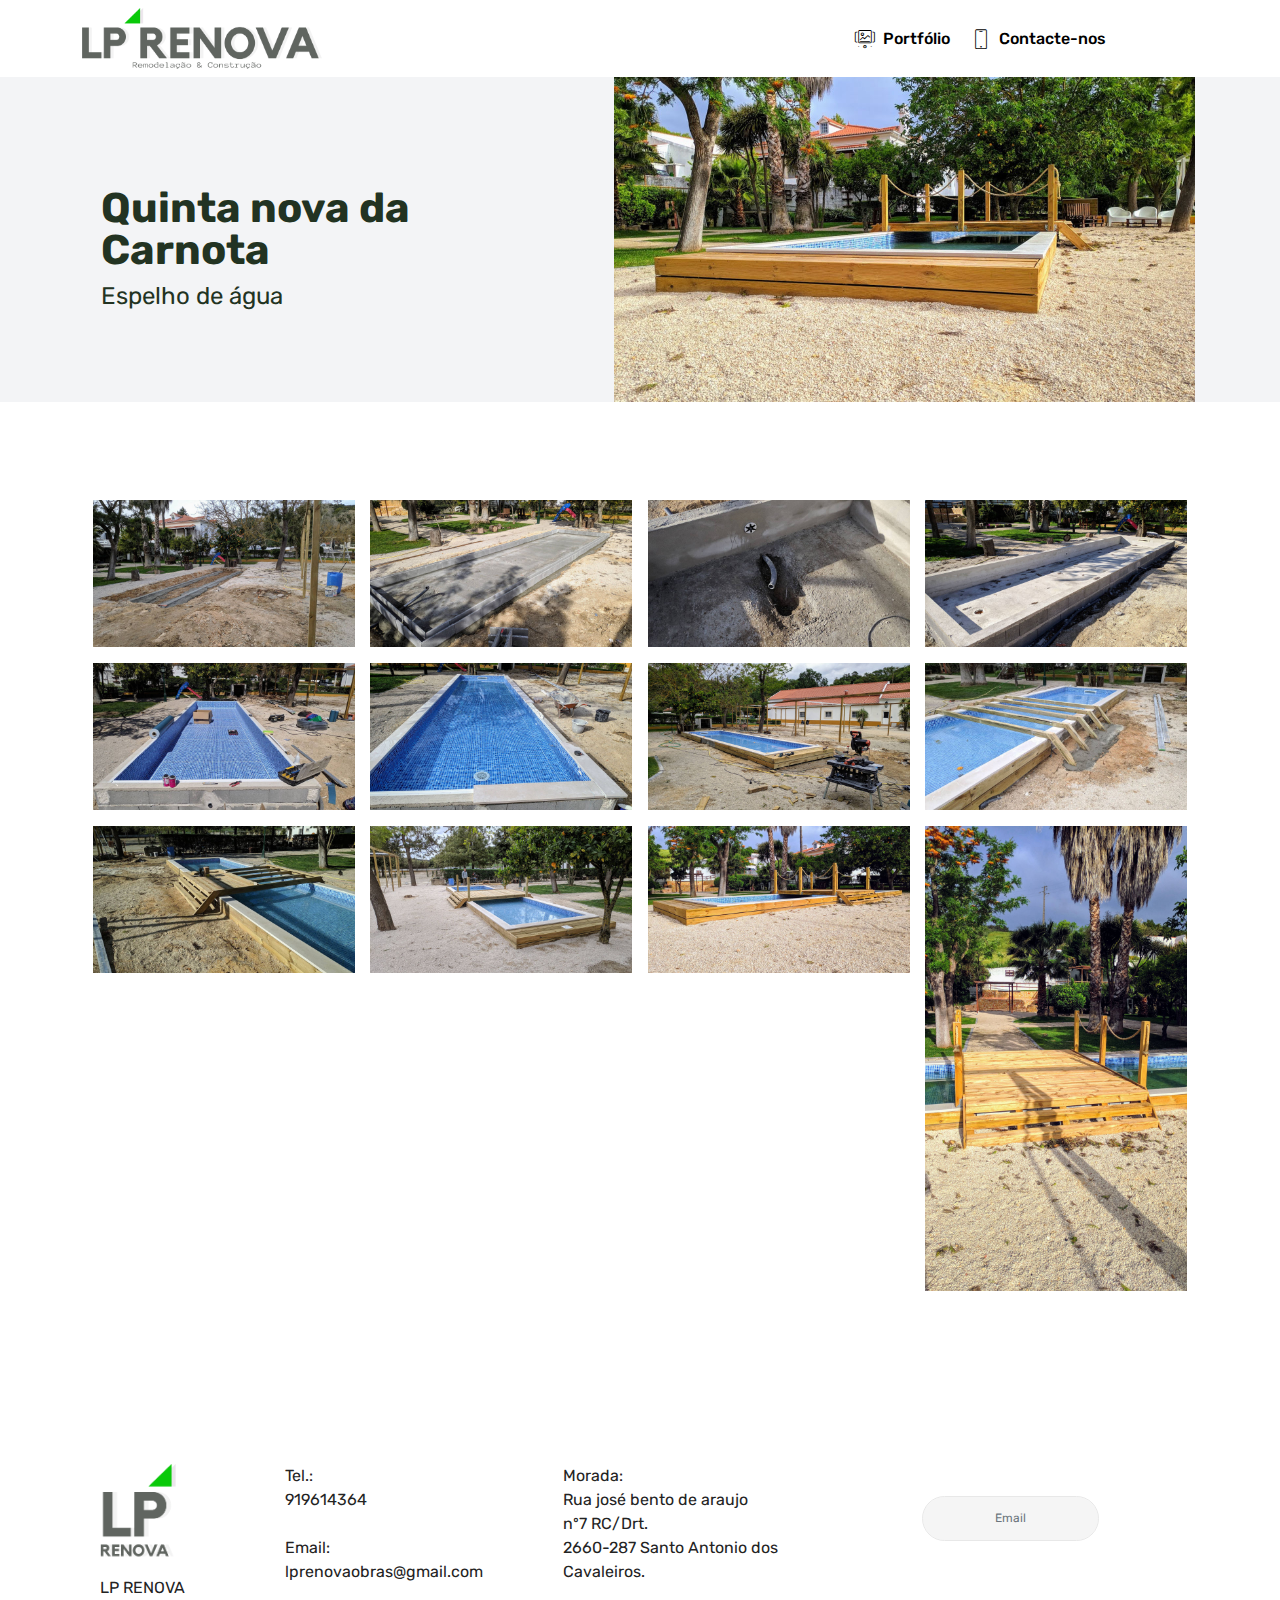
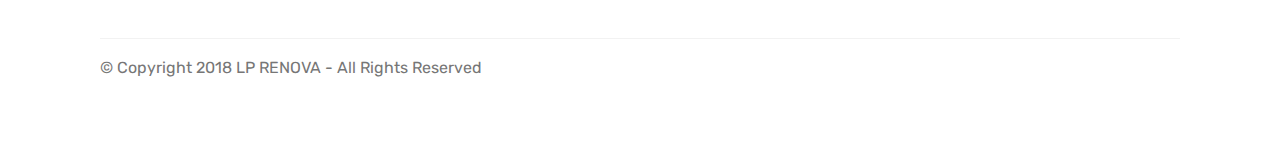
<file: page16.html>
<!DOCTYPE html>
<html >
<head>
  <!-- Site made with Mobirise Website Builder v4.9.1, https://mobirise.com -->
  <meta charset="UTF-8">
  <meta http-equiv="X-UA-Compatible" content="IE=edge">
  <meta name="generator" content="Mobirise v4.9.1, mobirise.com">
  <meta name="viewport" content="width=device-width, initial-scale=1, minimum-scale=1">
  <link rel="shortcut icon" href="assets/images/logo-lp-renova2-2880x722.png" type="image/x-icon">
  <meta name="description" content="Web Site Builder Description">
  <title>Espelho agua</title>
  <link rel="stylesheet" href="assets/web/assets/mobirise-icons/mobirise-icons.css">
  <link rel="stylesheet" href="assets/tether/tether.min.css">
  <link rel="stylesheet" href="assets/bootstrap/css/bootstrap.min.css">
  <link rel="stylesheet" href="assets/bootstrap/css/bootstrap-grid.min.css">
  <link rel="stylesheet" href="assets/bootstrap/css/bootstrap-reboot.min.css">
  <link rel="stylesheet" href="assets/dropdown/css/style.css">
  <link rel="stylesheet" href="assets/socicon/css/styles.css">
  <link rel="stylesheet" href="assets/theme/css/style.css">
  <link rel="stylesheet" href="assets/gallery/style.css">
  <link rel="stylesheet" href="assets/mobirise/css/mbr-additional.css" type="text/css">
  
  
  
</head>
<body>
  <section class="menu cid-rtumJko2jF" once="menu" id="menu1-58">

    

    <nav class="navbar navbar-expand beta-menu navbar-dropdown align-items-center navbar-fixed-top navbar-toggleable-sm">
        <button class="navbar-toggler navbar-toggler-right" type="button" data-toggle="collapse" data-target="#navbarSupportedContent" aria-controls="navbarSupportedContent" aria-expanded="false" aria-label="Toggle navigation">
            <div class="hamburger">
                <span></span>
                <span></span>
                <span></span>
                <span></span>
            </div>
        </button>
        <div class="menu-logo">
            <div class="navbar-brand">
                <span class="navbar-logo">
                    <a href="index.html">
                         <img src="assets/images/logo-lp-renova2-2880x722.png" alt="Mobirise" title="" style="height: 3.8rem;">
                    </a>
                </span>
                
            </div>
        </div>
        <div class="collapse navbar-collapse" id="navbarSupportedContent">
            <ul class="navbar-nav nav-dropdown nav-right" data-app-modern-menu="true"><li class="nav-item"><a class="nav-link link text-black display-4" href="page9.html#header7-3r" aria-expanded="false"><span class="mbri-image-slider mbr-iconfont mbr-iconfont-btn" style="font-size: 20px;"></span>Portfólio</a></li><li class="nav-item"><a class="nav-link link text-black display-4" href="index.html#form4-60" aria-expanded="false"><span class="mbri-mobile mbr-iconfont mbr-iconfont-btn" style="font-size: 20px;"></span>Contacte-nos &nbsp; &nbsp; &nbsp; &nbsp; &nbsp; &nbsp; &nbsp; &nbsp; &nbsp; &nbsp;&nbsp;</a></li></ul>
            
        </div>
    </nav>
</section>

<section class="engine"><a href="https://mobirise.info/r">bootstrap template</a></section><section class="testimonials3 cid-rtumJm4NGt" id="testimonials3-59">

    

    

    <div class="container">
        <div class="media-container-row">
            <div class="media-content px-3 align-self-center mbr-white py-2">
                <p class="mbr-text testimonial-text mbr-fonts-style display-7"></p>
                <p class="mbr-author-name pt-4 mb-2 mbr-fonts-style display-2">Quinta nova da Carnota</p>
                <p class="mbr-author-desc mbr-fonts-style display-5">Espelho de água</p>
            </div>

            <div class="mbr-figure pl-lg-5" style="width: 130%;">
              <img src="assets/images/img-20190516-83203-1162x654.jpg" alt="" title="">
            </div>
        </div>
    </div>
</section>

<section class="mbr-gallery mbr-slider-carousel cid-rtutvJS64M" id="gallery1-5f">

    

    <div class="container">
        <div><!-- Filter --><!-- Gallery --><div class="mbr-gallery-row"><div class="mbr-gallery-layout-default"><div><div><div class="mbr-gallery-item mbr-gallery-item--p1" data-video-url="false" data-tags="Fantástica"><div href="#lb-gallery1-5f" data-slide-to="0" data-toggle="modal"><img src="assets/images/img-20190222-165059-2000x1125-800x450.jpg" alt="" title=""><span class="icon-focus"></span></div></div><div class="mbr-gallery-item mbr-gallery-item--p1" data-video-url="false" data-tags="Responsivo"><div href="#lb-gallery1-5f" data-slide-to="1" data-toggle="modal"><img src="assets/images/img-20190226-111859-2000x1125-800x450.jpg" alt="" title=""><span class="icon-focus"></span></div></div><div class="mbr-gallery-item mbr-gallery-item--p1" data-video-url="false" data-tags="Criativo"><div href="#lb-gallery1-5f" data-slide-to="2" data-toggle="modal"><img src="assets/images/img-20190228-92359-1389x781-800x450.jpg" alt="" title=""><span class="icon-focus"></span></div></div><div class="mbr-gallery-item mbr-gallery-item--p1" data-video-url="false" data-tags="Animado"><div href="#lb-gallery1-5f" data-slide-to="3" data-toggle="modal"><img src="assets/images/img-20190318-160532-2000x1125-800x450.jpg" alt="" title=""><span class="icon-focus"></span></div></div><div class="mbr-gallery-item mbr-gallery-item--p1" data-video-url="false" data-tags="Fantástica"><div href="#lb-gallery1-5f" data-slide-to="4" data-toggle="modal"><img src="assets/images/img-20190329-132714-1389x781-800x450.jpg" alt="" title=""><span class="icon-focus"></span></div></div><div class="mbr-gallery-item mbr-gallery-item--p1" data-video-url="false" data-tags="Fantástica"><div href="#lb-gallery1-5f" data-slide-to="5" data-toggle="modal"><img src="assets/images/img-20190330-160013-2000x1125-800x450.jpg" alt="" title=""><span class="icon-focus"></span></div></div><div class="mbr-gallery-item mbr-gallery-item--p1" data-video-url="false" data-tags="Responsivo"><div href="#lb-gallery1-5f" data-slide-to="6" data-toggle="modal"><img src="assets/images/img-20190403-103116-2000x1125-800x450.jpg" alt="" title=""><span class="icon-focus"></span></div></div><div class="mbr-gallery-item mbr-gallery-item--p1" data-video-url="false" data-tags="Animado"><div href="#lb-gallery1-5f" data-slide-to="7" data-toggle="modal"><img src="assets/images/img-20190403-141351-1043x587-800x450.jpg" alt="" title=""><span class="icon-focus"></span></div></div><div class="mbr-gallery-item mbr-gallery-item--p1" data-video-url="false" data-tags="Animado"><div href="#lb-gallery1-5f" data-slide-to="8" data-toggle="modal"><img src="assets/images/img-20190404-94444-1389x781-800x450.jpg" alt="" title=""><span class="icon-focus"></span></div></div><div class="mbr-gallery-item mbr-gallery-item--p1" data-video-url="false" data-tags="Animado"><div href="#lb-gallery1-5f" data-slide-to="9" data-toggle="modal"><img src="assets/images/img-20190404-165135-2000x1125-800x450.jpg" alt="" title=""><span class="icon-focus"></span></div></div><div class="mbr-gallery-item mbr-gallery-item--p1" data-video-url="false" data-tags="Animado"><div href="#lb-gallery1-5f" data-slide-to="10" data-toggle="modal"><img src="assets/images/img-20190516-083220-1-1389x781-800x450.jpg" alt="" title=""><span class="icon-focus"></span></div></div><div class="mbr-gallery-item mbr-gallery-item--p1" data-video-url="false" data-tags="Animado"><div href="#lb-gallery1-5f" data-slide-to="11" data-toggle="modal"><img src="assets/images/img-20190516-83130-2000x3556-800x1422.jpg" alt="" title=""><span class="icon-focus"></span></div></div></div></div><div class="clearfix"></div></div></div><!-- Lightbox --><div data-app-prevent-settings="" class="mbr-slider modal fade carousel slide" tabindex="-1" data-keyboard="true" data-interval="false" id="lb-gallery1-5f"><div class="modal-dialog"><div class="modal-content"><div class="modal-body"><div class="carousel-inner"><div class="carousel-item"><img src="assets/images/img-20190222-165059-2000x1125.jpg" alt="" title=""></div><div class="carousel-item"><img src="assets/images/img-20190226-111859-2000x1125.jpg" alt="" title=""></div><div class="carousel-item"><img src="assets/images/img-20190228-92359-1389x781.jpg" alt="" title=""></div><div class="carousel-item"><img src="assets/images/img-20190318-160532-2000x1125.jpg" alt="" title=""></div><div class="carousel-item"><img src="assets/images/img-20190329-132714-1389x781.jpg" alt="" title=""></div><div class="carousel-item"><img src="assets/images/img-20190330-160013-2000x1125.jpg" alt="" title=""></div><div class="carousel-item"><img src="assets/images/img-20190403-103116-2000x1125.jpg" alt="" title=""></div><div class="carousel-item"><img src="assets/images/img-20190403-141351-1043x587.jpg" alt="" title=""></div><div class="carousel-item"><img src="assets/images/img-20190404-94444-1389x781.jpg" alt="" title=""></div><div class="carousel-item"><img src="assets/images/img-20190404-165135-2000x1125.jpg" alt="" title=""></div><div class="carousel-item"><img src="assets/images/img-20190516-083220-1-1389x781.jpg" alt="" title=""></div><div class="carousel-item active"><img src="assets/images/img-20190516-83130-2000x3556.jpg" alt="" title=""></div></div><a class="carousel-control carousel-control-prev" role="button" data-slide="prev" href="#lb-gallery1-5f"><span class="mbri-left mbr-iconfont" aria-hidden="true"></span><span class="sr-only">Previous</span></a><a class="carousel-control carousel-control-next" role="button" data-slide="next" href="#lb-gallery1-5f"><span class="mbri-right mbr-iconfont" aria-hidden="true"></span><span class="sr-only">Next</span></a><a class="close" href="#" role="button" data-dismiss="modal"><span class="sr-only">Close</span></a></div></div></div></div></div>
    </div>

</section>

<section class="footer3 cid-rtumJoEynu" id="footer3-5b">

    

    

    <div class="container">
        <div class="media-container-row content">
            <div class="col-md-2 col-sm-4">
                <div class="mb-3 img-logo">
                    <a href="https://mobirise.com/">
                         <img src="assets/images/lp-810x876.png" alt="Mobirise" title="">
                    </a>
                </div>
                <p class="mbr-fonts-style foot-logo display-7">
                    LP RENOVA</p>
            </div>
            <div class="col-md-3 col-sm-4">
                <p class="mb-4 mbr-fonts-style foot-title display-7">
                    Tel.:<br>919614364<br><br>Email: <br>lprenovaobras@gmail.com</p>
                <p class="mbr-text mbr-links-column mbr-fonts-style display-7"></p>
            </div>
            <div class="col-md-3 col-sm-4">
                <p class="mb-4 mbr-fonts-style foot-title display-7">
                    Morada:<br>Rua josé bento de araujo&nbsp;<br>nº7 RC/Drt.<br>2660-287 Santo Antonio dos Cavaleiros.</p>
                <p class="mbr-text mbr-fonts-style mbr-links-column display-7"></p>
            </div>
            <div class="col-md-4 col-sm-12">
                <p class="mb-4 mbr-fonts-style foot-title display-7"></p>
                <p class="mbr-text form-text mbr-fonts-style display-7"></p>
                <div class="media-container-column" data-form-type="formoid">
                    <div data-form-alert="" hidden="" class="align-center">Thanks for filling out the form!</div>

                    <form class="form-inline" action="https://mobirise.com/" method="post" data-form-title="Mobirise Form">
                        <input type="hidden" value="dxpBlFRGY2UPNQlbLwOqfkwDaOMM2lmPBxUAOdmrccLTPAEwLAM9WQy+EdhsoO+wvTk7db1EHbLa8OTH534R7+lyhJq81Ucs51yQ4MNAQFgfmF34FPJgrV1EjRCad3gs" data-form-email="true">
                        <div class="form-group">
                            <input type="email" class="form-control input-sm input-inverse my-2" name="email" required="" data-form-field="Email" placeholder="Email" id="email-footer3-5b">
                        </div>
                        <div class="input-group-btn m-2"><button href="" class="btn btn-white-outline display-4" type="submit" role="button">Subscribe</button></div>
                    </form>
                </div>

            </div>
        </div>
        <div class="footer-lower">
            <div class="media-container-row">
                <div class="col-sm-12">
                    <hr>
                </div>
            </div>
            <div class="media-container-row">
                <div class="col-sm-6 copyright">
                    <p class="mbr-text mbr-fonts-style display-7">
                        © Copyright 2018 LP RENOVA - All Rights Reserved
                    </p>
                </div>
                <div class="col-md-6">
                    
                </div>
            </div>
        </div>
    </div>
</section>


  <script src="assets/web/assets/jquery/jquery.min.js"></script>
  <script src="assets/popper/popper.min.js"></script>
  <script src="assets/tether/tether.min.js"></script>
  <script src="assets/bootstrap/js/bootstrap.min.js"></script>
  <script src="assets/smoothscroll/smooth-scroll.js"></script>
  <script src="assets/dropdown/js/script.min.js"></script>
  <script src="assets/touchswipe/jquery.touch-swipe.min.js"></script>
  <script src="assets/masonry/masonry.pkgd.min.js"></script>
  <script src="assets/imagesloaded/imagesloaded.pkgd.min.js"></script>
  <script src="assets/bootstrapcarouselswipe/bootstrap-carousel-swipe.js"></script>
  <script src="assets/vimeoplayer/jquery.mb.vimeo_player.js"></script>
  <script src="assets/theme/js/script.js"></script>
  <script src="assets/slidervideo/script.js"></script>
  <script src="assets/gallery/player.min.js"></script>
  <script src="assets/gallery/script.js"></script>
  <script src="assets/formoid/formoid.min.js"></script>
  
  
</body>
</html>
</file>
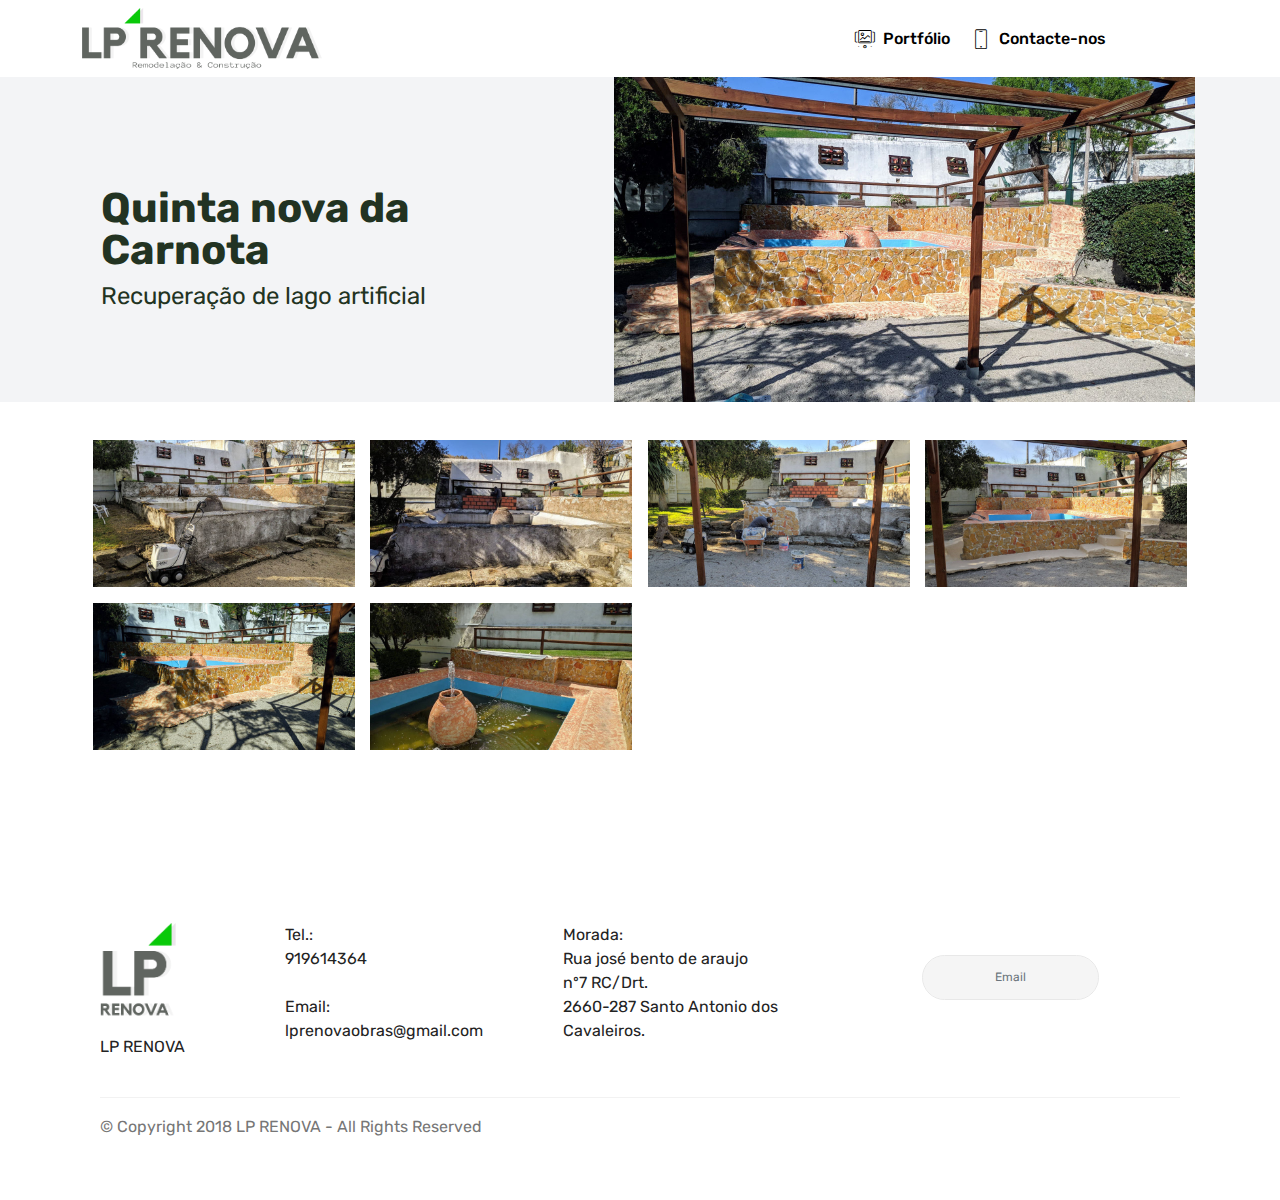
<file: page17.html>
<!DOCTYPE html>
<html >
<head>
  <!-- Site made with Mobirise Website Builder v4.9.1, https://mobirise.com -->
  <meta charset="UTF-8">
  <meta http-equiv="X-UA-Compatible" content="IE=edge">
  <meta name="generator" content="Mobirise v4.9.1, mobirise.com">
  <meta name="viewport" content="width=device-width, initial-scale=1, minimum-scale=1">
  <link rel="shortcut icon" href="assets/images/logo-lp-renova2-2880x722.png" type="image/x-icon">
  <meta name="description" content="Web Site Builder Description">
  <title>Lago</title>
  <link rel="stylesheet" href="assets/web/assets/mobirise-icons/mobirise-icons.css">
  <link rel="stylesheet" href="assets/tether/tether.min.css">
  <link rel="stylesheet" href="assets/bootstrap/css/bootstrap.min.css">
  <link rel="stylesheet" href="assets/bootstrap/css/bootstrap-grid.min.css">
  <link rel="stylesheet" href="assets/bootstrap/css/bootstrap-reboot.min.css">
  <link rel="stylesheet" href="assets/dropdown/css/style.css">
  <link rel="stylesheet" href="assets/socicon/css/styles.css">
  <link rel="stylesheet" href="assets/theme/css/style.css">
  <link rel="stylesheet" href="assets/gallery/style.css">
  <link rel="stylesheet" href="assets/mobirise/css/mbr-additional.css" type="text/css">
  
  
  
</head>
<body>
  <section class="menu cid-rtukMt8NHi" once="menu" id="menu1-54">

    

    <nav class="navbar navbar-expand beta-menu navbar-dropdown align-items-center navbar-fixed-top navbar-toggleable-sm">
        <button class="navbar-toggler navbar-toggler-right" type="button" data-toggle="collapse" data-target="#navbarSupportedContent" aria-controls="navbarSupportedContent" aria-expanded="false" aria-label="Toggle navigation">
            <div class="hamburger">
                <span></span>
                <span></span>
                <span></span>
                <span></span>
            </div>
        </button>
        <div class="menu-logo">
            <div class="navbar-brand">
                <span class="navbar-logo">
                    <a href="index.html">
                         <img src="assets/images/logo-lp-renova2-2880x722.png" alt="Mobirise" title="" style="height: 3.8rem;">
                    </a>
                </span>
                
            </div>
        </div>
        <div class="collapse navbar-collapse" id="navbarSupportedContent">
            <ul class="navbar-nav nav-dropdown nav-right" data-app-modern-menu="true"><li class="nav-item"><a class="nav-link link text-black display-4" href="page9.html#header7-3r" aria-expanded="false"><span class="mbri-image-slider mbr-iconfont mbr-iconfont-btn" style="font-size: 20px;"></span>Portfólio</a></li><li class="nav-item"><a class="nav-link link text-black display-4" href="index.html#form4-60" aria-expanded="false"><span class="mbri-mobile mbr-iconfont mbr-iconfont-btn" style="font-size: 20px;"></span>Contacte-nos &nbsp; &nbsp; &nbsp; &nbsp; &nbsp; &nbsp; &nbsp; &nbsp; &nbsp; &nbsp;&nbsp;</a></li></ul>
            
        </div>
    </nav>
</section>

<section class="engine"><a href="https://mobirise.info/z">best html templates</a></section><section class="testimonials3 cid-rtukMuWl0e" id="testimonials3-55">

    

    

    <div class="container">
        <div class="media-container-row">
            <div class="media-content px-3 align-self-center mbr-white py-2">
                <p class="mbr-text testimonial-text mbr-fonts-style display-7"></p>
                <p class="mbr-author-name pt-4 mb-2 mbr-fonts-style display-2">Quinta nova da Carnota</p>
                <p class="mbr-author-desc mbr-fonts-style display-5">Recuperação de lago artificial</p>
            </div>

            <div class="mbr-figure pl-lg-5" style="width: 130%;">
              <img src="assets/images/img-20190225-110104-1-1162x654.jpg" alt="" title="">
            </div>
        </div>
    </div>
</section>

<section class="mbr-gallery mbr-slider-carousel cid-rtukMwC3PA" id="gallery1-56">

    

    <div class="container">
        <div><!-- Filter --><!-- Gallery --><div class="mbr-gallery-row"><div class="mbr-gallery-layout-default"><div><div><div class="mbr-gallery-item mbr-gallery-item--p1" data-video-url="false" data-tags="Fantástica"><div href="#lb-gallery1-56" data-slide-to="0" data-toggle="modal"><img src="assets/images/img-20190204-161248-2000x1125-800x450.jpg" alt="" title=""><span class="icon-focus"></span></div></div><div class="mbr-gallery-item mbr-gallery-item--p1" data-video-url="false" data-tags="Responsivo"><div href="#lb-gallery1-56" data-slide-to="1" data-toggle="modal"><img src="assets/images/img-20190205-121232-1043x587-800x450.jpg" alt="" title=""><span class="icon-focus"></span></div></div><div class="mbr-gallery-item mbr-gallery-item--p1" data-video-url="false" data-tags="Criativo"><div href="#lb-gallery1-56" data-slide-to="2" data-toggle="modal"><img src="assets/images/img-20190205-145452-2000x1125-800x450.jpg" alt="" title=""><span class="icon-focus"></span></div></div><div class="mbr-gallery-item mbr-gallery-item--p1" data-video-url="false" data-tags="Animado"><div href="#lb-gallery1-56" data-slide-to="3" data-toggle="modal"><img src="assets/images/img-20190222-144952-2000x1125-800x450.jpg" alt="" title=""><span class="icon-focus"></span></div></div><div class="mbr-gallery-item mbr-gallery-item--p1" data-video-url="false" data-tags="Fantástica"><div href="#lb-gallery1-56" data-slide-to="4" data-toggle="modal"><img src="assets/images/img-20190225-110131-2000x1125-800x450.jpg" alt="" title=""><span class="icon-focus"></span></div></div><div class="mbr-gallery-item mbr-gallery-item--p1" data-video-url="false" data-tags="Fantástica"><div href="#lb-gallery1-56" data-slide-to="5" data-toggle="modal"><img src="assets/images/img-20190412-144050-1043x587-800x450.jpg" alt="" title=""><span class="icon-focus"></span></div></div></div></div><div class="clearfix"></div></div></div><!-- Lightbox --><div data-app-prevent-settings="" class="mbr-slider modal fade carousel slide" tabindex="-1" data-keyboard="true" data-interval="false" id="lb-gallery1-56"><div class="modal-dialog"><div class="modal-content"><div class="modal-body"><div class="carousel-inner"><div class="carousel-item"><img src="assets/images/img-20190204-161248-2000x1125.jpg" alt="" title=""></div><div class="carousel-item"><img src="assets/images/img-20190205-121232-1043x587.jpg" alt="" title=""></div><div class="carousel-item"><img src="assets/images/img-20190205-145452-2000x1125.jpg" alt="" title=""></div><div class="carousel-item"><img src="assets/images/img-20190222-144952-2000x1125.jpg" alt="" title=""></div><div class="carousel-item"><img src="assets/images/img-20190225-110131-2000x1125.jpg" alt="" title=""></div><div class="carousel-item active"><img src="assets/images/img-20190412-144050-1043x587.jpg" alt="" title=""></div></div><a class="carousel-control carousel-control-prev" role="button" data-slide="prev" href="#lb-gallery1-56"><span class="mbri-left mbr-iconfont" aria-hidden="true"></span><span class="sr-only">Previous</span></a><a class="carousel-control carousel-control-next" role="button" data-slide="next" href="#lb-gallery1-56"><span class="mbri-right mbr-iconfont" aria-hidden="true"></span><span class="sr-only">Next</span></a><a class="close" href="#" role="button" data-dismiss="modal"><span class="sr-only">Close</span></a></div></div></div></div></div>
    </div>

</section>

<section class="footer3 cid-rtukMyewOW" id="footer3-57">

    

    

    <div class="container">
        <div class="media-container-row content">
            <div class="col-md-2 col-sm-4">
                <div class="mb-3 img-logo">
                    <a href="https://mobirise.com/">
                         <img src="assets/images/lp-810x876.png" alt="Mobirise" title="">
                    </a>
                </div>
                <p class="mbr-fonts-style foot-logo display-7">
                    LP RENOVA</p>
            </div>
            <div class="col-md-3 col-sm-4">
                <p class="mb-4 mbr-fonts-style foot-title display-7">
                    Tel.:<br>919614364<br><br>Email: <br>lprenovaobras@gmail.com</p>
                <p class="mbr-text mbr-links-column mbr-fonts-style display-7"></p>
            </div>
            <div class="col-md-3 col-sm-4">
                <p class="mb-4 mbr-fonts-style foot-title display-7">
                    Morada:<br>Rua josé bento de araujo&nbsp;<br>nº7 RC/Drt.<br>2660-287 Santo Antonio dos Cavaleiros.</p>
                <p class="mbr-text mbr-fonts-style mbr-links-column display-7"></p>
            </div>
            <div class="col-md-4 col-sm-12">
                <p class="mb-4 mbr-fonts-style foot-title display-7"></p>
                <p class="mbr-text form-text mbr-fonts-style display-7"></p>
                <div class="media-container-column" data-form-type="formoid">
                    <div data-form-alert="" hidden="" class="align-center">Thanks for filling out the form!</div>

                    <form class="form-inline" action="https://mobirise.com/" method="post" data-form-title="Mobirise Form">
                        <input type="hidden" value="btDHzlPWdbaRyCH8lZGziax0uiFdGogKvYCVAwWkyqPBUxXkcb92jB1tBV1i6VOSzQ1kXhlBD/5ouxb3q0Agxmrtb6VoIR3xzbNKjiA6tidMFw/9j0sn4J54B7P7XbI2" data-form-email="true">
                        <div class="form-group">
                            <input type="email" class="form-control input-sm input-inverse my-2" name="email" required="" data-form-field="Email" placeholder="Email" id="email-footer3-57">
                        </div>
                        <div class="input-group-btn m-2"><button href="" class="btn btn-white-outline display-4" type="submit" role="button">Subscribe</button></div>
                    </form>
                </div>

            </div>
        </div>
        <div class="footer-lower">
            <div class="media-container-row">
                <div class="col-sm-12">
                    <hr>
                </div>
            </div>
            <div class="media-container-row">
                <div class="col-sm-6 copyright">
                    <p class="mbr-text mbr-fonts-style display-7">
                        © Copyright 2018 LP RENOVA - All Rights Reserved
                    </p>
                </div>
                <div class="col-md-6">
                    
                </div>
            </div>
        </div>
    </div>
</section>


  <script src="assets/web/assets/jquery/jquery.min.js"></script>
  <script src="assets/popper/popper.min.js"></script>
  <script src="assets/tether/tether.min.js"></script>
  <script src="assets/bootstrap/js/bootstrap.min.js"></script>
  <script src="assets/smoothscroll/smooth-scroll.js"></script>
  <script src="assets/dropdown/js/script.min.js"></script>
  <script src="assets/touchswipe/jquery.touch-swipe.min.js"></script>
  <script src="assets/masonry/masonry.pkgd.min.js"></script>
  <script src="assets/imagesloaded/imagesloaded.pkgd.min.js"></script>
  <script src="assets/bootstrapcarouselswipe/bootstrap-carousel-swipe.js"></script>
  <script src="assets/vimeoplayer/jquery.mb.vimeo_player.js"></script>
  <script src="assets/theme/js/script.js"></script>
  <script src="assets/slidervideo/script.js"></script>
  <script src="assets/gallery/player.min.js"></script>
  <script src="assets/gallery/script.js"></script>
  <script src="assets/formoid/formoid.min.js"></script>
  
  
</body>
</html>
</file>
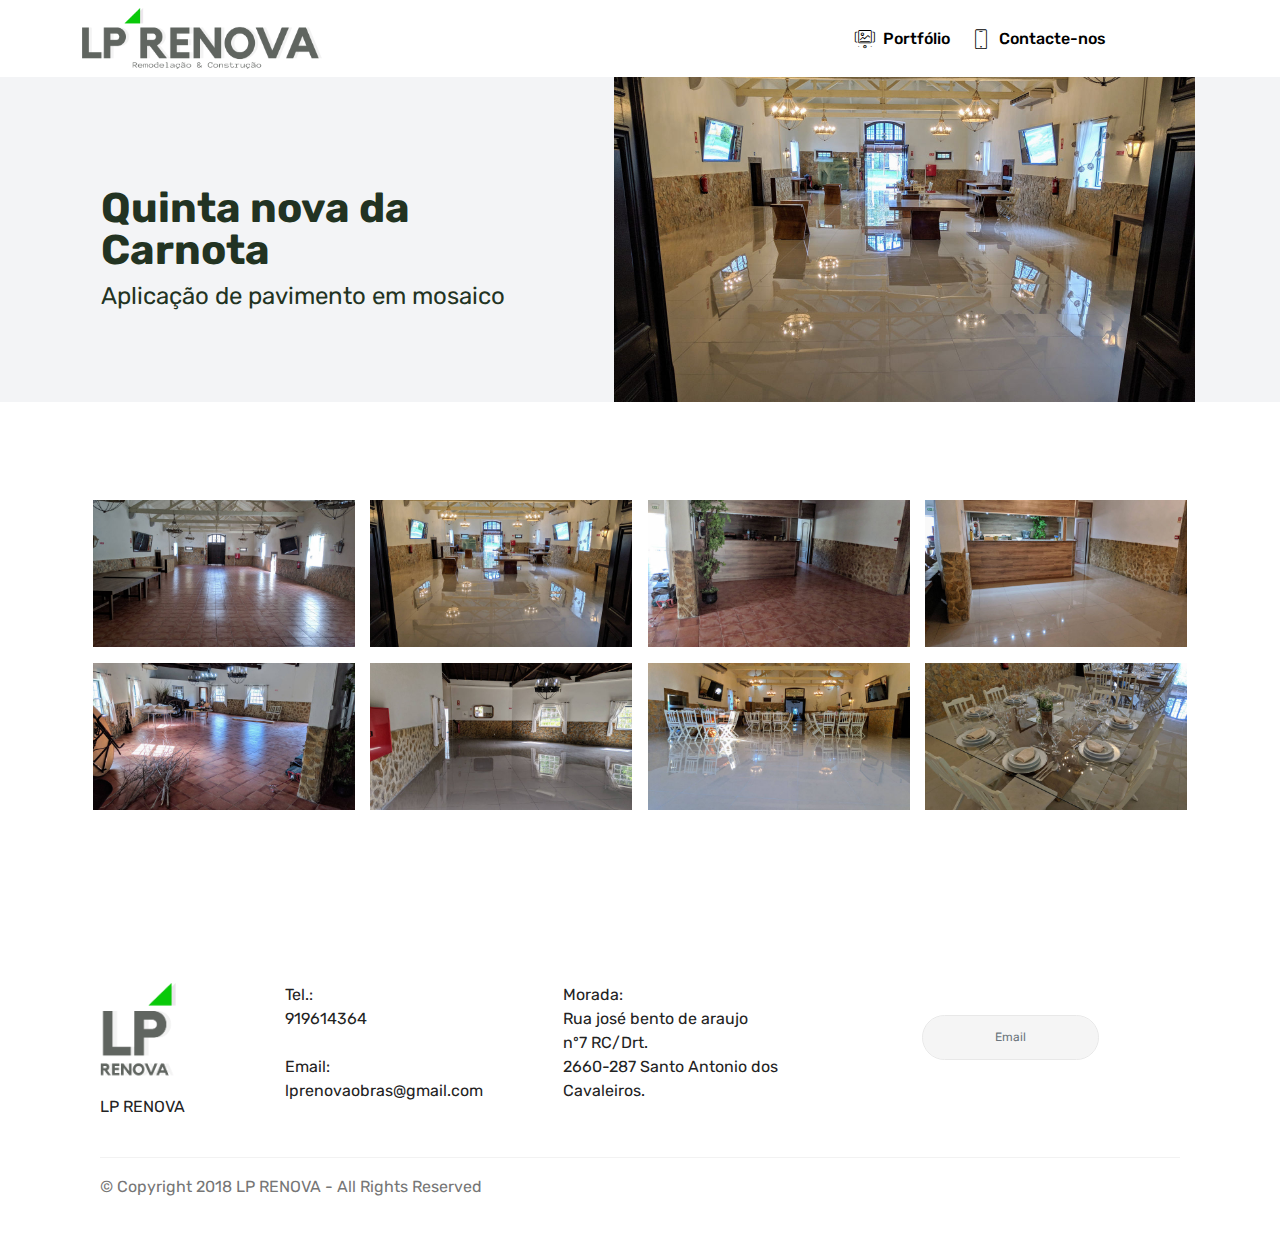
<file: page18.html>
<!DOCTYPE html>
<html >
<head>
  <!-- Site made with Mobirise Website Builder v4.9.1, https://mobirise.com -->
  <meta charset="UTF-8">
  <meta http-equiv="X-UA-Compatible" content="IE=edge">
  <meta name="generator" content="Mobirise v4.9.1, mobirise.com">
  <meta name="viewport" content="width=device-width, initial-scale=1, minimum-scale=1">
  <link rel="shortcut icon" href="assets/images/logo-lp-renova2-2880x722.png" type="image/x-icon">
  <meta name="description" content="Web Maker Description">
  <title>Mosaico</title>
  <link rel="stylesheet" href="assets/web/assets/mobirise-icons/mobirise-icons.css">
  <link rel="stylesheet" href="assets/tether/tether.min.css">
  <link rel="stylesheet" href="assets/bootstrap/css/bootstrap.min.css">
  <link rel="stylesheet" href="assets/bootstrap/css/bootstrap-grid.min.css">
  <link rel="stylesheet" href="assets/bootstrap/css/bootstrap-reboot.min.css">
  <link rel="stylesheet" href="assets/dropdown/css/style.css">
  <link rel="stylesheet" href="assets/socicon/css/styles.css">
  <link rel="stylesheet" href="assets/theme/css/style.css">
  <link rel="stylesheet" href="assets/gallery/style.css">
  <link rel="stylesheet" href="assets/mobirise/css/mbr-additional.css" type="text/css">
  
  
  
</head>
<body>
  <section class="menu cid-rtv9YTeAV9" once="menu" id="menu1-5i">

    

    <nav class="navbar navbar-expand beta-menu navbar-dropdown align-items-center navbar-fixed-top navbar-toggleable-sm">
        <button class="navbar-toggler navbar-toggler-right" type="button" data-toggle="collapse" data-target="#navbarSupportedContent" aria-controls="navbarSupportedContent" aria-expanded="false" aria-label="Toggle navigation">
            <div class="hamburger">
                <span></span>
                <span></span>
                <span></span>
                <span></span>
            </div>
        </button>
        <div class="menu-logo">
            <div class="navbar-brand">
                <span class="navbar-logo">
                    <a href="index.html">
                         <img src="assets/images/logo-lp-renova2-2880x722.png" alt="Mobirise" title="" style="height: 3.8rem;">
                    </a>
                </span>
                
            </div>
        </div>
        <div class="collapse navbar-collapse" id="navbarSupportedContent">
            <ul class="navbar-nav nav-dropdown nav-right" data-app-modern-menu="true"><li class="nav-item"><a class="nav-link link text-black display-4" href="page9.html#header7-3r" aria-expanded="false"><span class="mbri-image-slider mbr-iconfont mbr-iconfont-btn" style="font-size: 20px;"></span>Portfólio</a></li><li class="nav-item"><a class="nav-link link text-black display-4" href="index.html#form4-60" aria-expanded="false"><span class="mbri-mobile mbr-iconfont mbr-iconfont-btn" style="font-size: 20px;"></span>Contacte-nos &nbsp; &nbsp; &nbsp; &nbsp; &nbsp; &nbsp; &nbsp; &nbsp; &nbsp; &nbsp;&nbsp;</a></li></ul>
            
        </div>
    </nav>
</section>

<section class="engine"><a href="https://mobirise.info/c">web builder</a></section><section class="testimonials3 cid-rtv9YU4AJE" id="testimonials3-5j">

    

    

    <div class="container">
        <div class="media-container-row">
            <div class="media-content px-3 align-self-center mbr-white py-2">
                <p class="mbr-text testimonial-text mbr-fonts-style display-7"></p>
                <p class="mbr-author-name pt-4 mb-2 mbr-fonts-style display-2">Quinta nova da Carnota</p>
                <p class="mbr-author-desc mbr-fonts-style display-5">Aplicação de pavimento em mosaico</p>
            </div>

            <div class="mbr-figure pl-lg-5" style="width: 130%;">
              <img src="assets/images/img-20190401-143825-1162x654.jpg" alt="" title="">
            </div>
        </div>
    </div>
</section>

<section class="mbr-gallery mbr-slider-carousel cid-rtveDyD2ZT" id="gallery1-5r">

    

    <div class="container">
        <div><!-- Filter --><!-- Gallery --><div class="mbr-gallery-row"><div class="mbr-gallery-layout-default"><div><div><div class="mbr-gallery-item mbr-gallery-item--p1" data-video-url="false" data-tags="Fantástica"><div href="#lb-gallery1-5r" data-slide-to="0" data-toggle="modal"><img src="assets/images/img-20190308-103238-2000x1125-800x450.jpg" alt="" title=""><span class="icon-focus"></span></div></div><div class="mbr-gallery-item mbr-gallery-item--p1" data-video-url="false" data-tags="Responsivo"><div href="#lb-gallery1-5r" data-slide-to="1" data-toggle="modal"><img src="assets/images/img-20190401-143825-2000x1125-800x450.jpg" alt="" title=""><span class="icon-focus"></span></div></div><div class="mbr-gallery-item mbr-gallery-item--p1" data-video-url="false" data-tags="Criativo"><div href="#lb-gallery1-5r" data-slide-to="2" data-toggle="modal"><img src="assets/images/img-20190308-103218-2000x1125-800x450.jpg" alt="" title=""><span class="icon-focus"></span></div></div><div class="mbr-gallery-item mbr-gallery-item--p1" data-video-url="false" data-tags="Animado"><div href="#lb-gallery1-5r" data-slide-to="3" data-toggle="modal"><img src="assets/images/img-20190401-143753-2000x1125-800x450.jpg" alt="" title=""><span class="icon-focus"></span></div></div><div class="mbr-gallery-item mbr-gallery-item--p1" data-video-url="false" data-tags="Fantástica"><div href="#lb-gallery1-5r" data-slide-to="4" data-toggle="modal"><img src="assets/images/img-20190308-103209-2000x1125-800x450.jpg" alt="" title=""><span class="icon-focus"></span></div></div><div class="mbr-gallery-item mbr-gallery-item--p1" data-video-url="false" data-tags="Fantástica"><div href="#lb-gallery1-5r" data-slide-to="5" data-toggle="modal"><img src="assets/images/img-20190401-120650-1-2000x1125-800x450.jpg" alt="" title=""><span class="icon-focus"></span></div></div><div class="mbr-gallery-item mbr-gallery-item--p1" data-video-url="false" data-tags="Responsivo"><div href="#lb-gallery1-5r" data-slide-to="6" data-toggle="modal"><img src="assets/images/img-20190608-195353-2000x1125-800x450.jpg" alt="" title=""><span class="icon-focus"></span></div></div><div class="mbr-gallery-item mbr-gallery-item--p1" data-video-url="false" data-tags="Animado"><div href="#lb-gallery1-5r" data-slide-to="7" data-toggle="modal"><img src="assets/images/img-20190412-163848-2000x1125-800x450.jpg" alt="" title=""><span class="icon-focus"></span></div></div></div></div><div class="clearfix"></div></div></div><!-- Lightbox --><div data-app-prevent-settings="" class="mbr-slider modal fade carousel slide" tabindex="-1" data-keyboard="true" data-interval="false" id="lb-gallery1-5r"><div class="modal-dialog"><div class="modal-content"><div class="modal-body"><div class="carousel-inner"><div class="carousel-item"><img src="assets/images/img-20190308-103238-2000x1125.jpg" alt="" title=""></div><div class="carousel-item"><img src="assets/images/img-20190401-143825-2000x1125.jpg" alt="" title=""></div><div class="carousel-item"><img src="assets/images/img-20190308-103218-2000x1125.jpg" alt="" title=""></div><div class="carousel-item"><img src="assets/images/img-20190401-143753-2000x1125.jpg" alt="" title=""></div><div class="carousel-item"><img src="assets/images/img-20190308-103209-2000x1125.jpg" alt="" title=""></div><div class="carousel-item"><img src="assets/images/img-20190401-120650-1-2000x1125.jpg" alt="" title=""></div><div class="carousel-item"><img src="assets/images/img-20190608-195353-2000x1125.jpg" alt="" title=""></div><div class="carousel-item active"><img src="assets/images/img-20190412-163848-2000x1125.jpg" alt="" title=""></div></div><a class="carousel-control carousel-control-prev" role="button" data-slide="prev" href="#lb-gallery1-5r"><span class="mbri-left mbr-iconfont" aria-hidden="true"></span><span class="sr-only">Previous</span></a><a class="carousel-control carousel-control-next" role="button" data-slide="next" href="#lb-gallery1-5r"><span class="mbri-right mbr-iconfont" aria-hidden="true"></span><span class="sr-only">Next</span></a><a class="close" href="#" role="button" data-dismiss="modal"><span class="sr-only">Close</span></a></div></div></div></div></div>
    </div>

</section>

<section class="footer3 cid-rtv9YZWFM8" id="footer3-5p">

    

    

    <div class="container">
        <div class="media-container-row content">
            <div class="col-md-2 col-sm-4">
                <div class="mb-3 img-logo">
                    <a href="https://mobirise.com/">
                         <img src="assets/images/lp-810x876.png" alt="Mobirise" title="">
                    </a>
                </div>
                <p class="mbr-fonts-style foot-logo display-7">
                    LP RENOVA</p>
            </div>
            <div class="col-md-3 col-sm-4">
                <p class="mb-4 mbr-fonts-style foot-title display-7">
                    Tel.:<br>919614364<br><br>Email: <br>lprenovaobras@gmail.com</p>
                <p class="mbr-text mbr-links-column mbr-fonts-style display-7"></p>
            </div>
            <div class="col-md-3 col-sm-4">
                <p class="mb-4 mbr-fonts-style foot-title display-7">
                    Morada:<br>Rua josé bento de araujo&nbsp;<br>nº7 RC/Drt.<br>2660-287 Santo Antonio dos Cavaleiros.</p>
                <p class="mbr-text mbr-fonts-style mbr-links-column display-7"></p>
            </div>
            <div class="col-md-4 col-sm-12">
                <p class="mb-4 mbr-fonts-style foot-title display-7"></p>
                <p class="mbr-text form-text mbr-fonts-style display-7"></p>
                <div class="media-container-column" data-form-type="formoid">
                    <div data-form-alert="" hidden="" class="align-center">Thanks for filling out the form!</div>

                    <form class="form-inline" action="https://mobirise.com/" method="post" data-form-title="Mobirise Form">
                        <input type="hidden" value="sK39FPA3uVeCCMMO5wp/y88U+aQ3blez3KrQu3n3A5T+RyDC2dNNJlfwJJLuuMUq9xtcy1sl2rELWRMPrCbjHBsRljZVDucxSaUO8R9iZfpH6XgeBnJPBojG12eLgAvo" data-form-email="true">
                        <div class="form-group">
                            <input type="email" class="form-control input-sm input-inverse my-2" name="email" required="" data-form-field="Email" placeholder="Email" id="email-footer3-5p">
                        </div>
                        <div class="input-group-btn m-2"><button href="" class="btn btn-white-outline display-4" type="submit" role="button">Subscribe</button></div>
                    </form>
                </div>

            </div>
        </div>
        <div class="footer-lower">
            <div class="media-container-row">
                <div class="col-sm-12">
                    <hr>
                </div>
            </div>
            <div class="media-container-row">
                <div class="col-sm-6 copyright">
                    <p class="mbr-text mbr-fonts-style display-7">
                        © Copyright 2018 LP RENOVA - All Rights Reserved
                    </p>
                </div>
                <div class="col-md-6">
                    
                </div>
            </div>
        </div>
    </div>
</section>


  <script src="assets/web/assets/jquery/jquery.min.js"></script>
  <script src="assets/popper/popper.min.js"></script>
  <script src="assets/tether/tether.min.js"></script>
  <script src="assets/bootstrap/js/bootstrap.min.js"></script>
  <script src="assets/smoothscroll/smooth-scroll.js"></script>
  <script src="assets/dropdown/js/script.min.js"></script>
  <script src="assets/touchswipe/jquery.touch-swipe.min.js"></script>
  <script src="assets/masonry/masonry.pkgd.min.js"></script>
  <script src="assets/imagesloaded/imagesloaded.pkgd.min.js"></script>
  <script src="assets/bootstrapcarouselswipe/bootstrap-carousel-swipe.js"></script>
  <script src="assets/vimeoplayer/jquery.mb.vimeo_player.js"></script>
  <script src="assets/theme/js/script.js"></script>
  <script src="assets/slidervideo/script.js"></script>
  <script src="assets/gallery/player.min.js"></script>
  <script src="assets/gallery/script.js"></script>
  <script src="assets/formoid/formoid.min.js"></script>
  
  
</body>
</html>
</file>
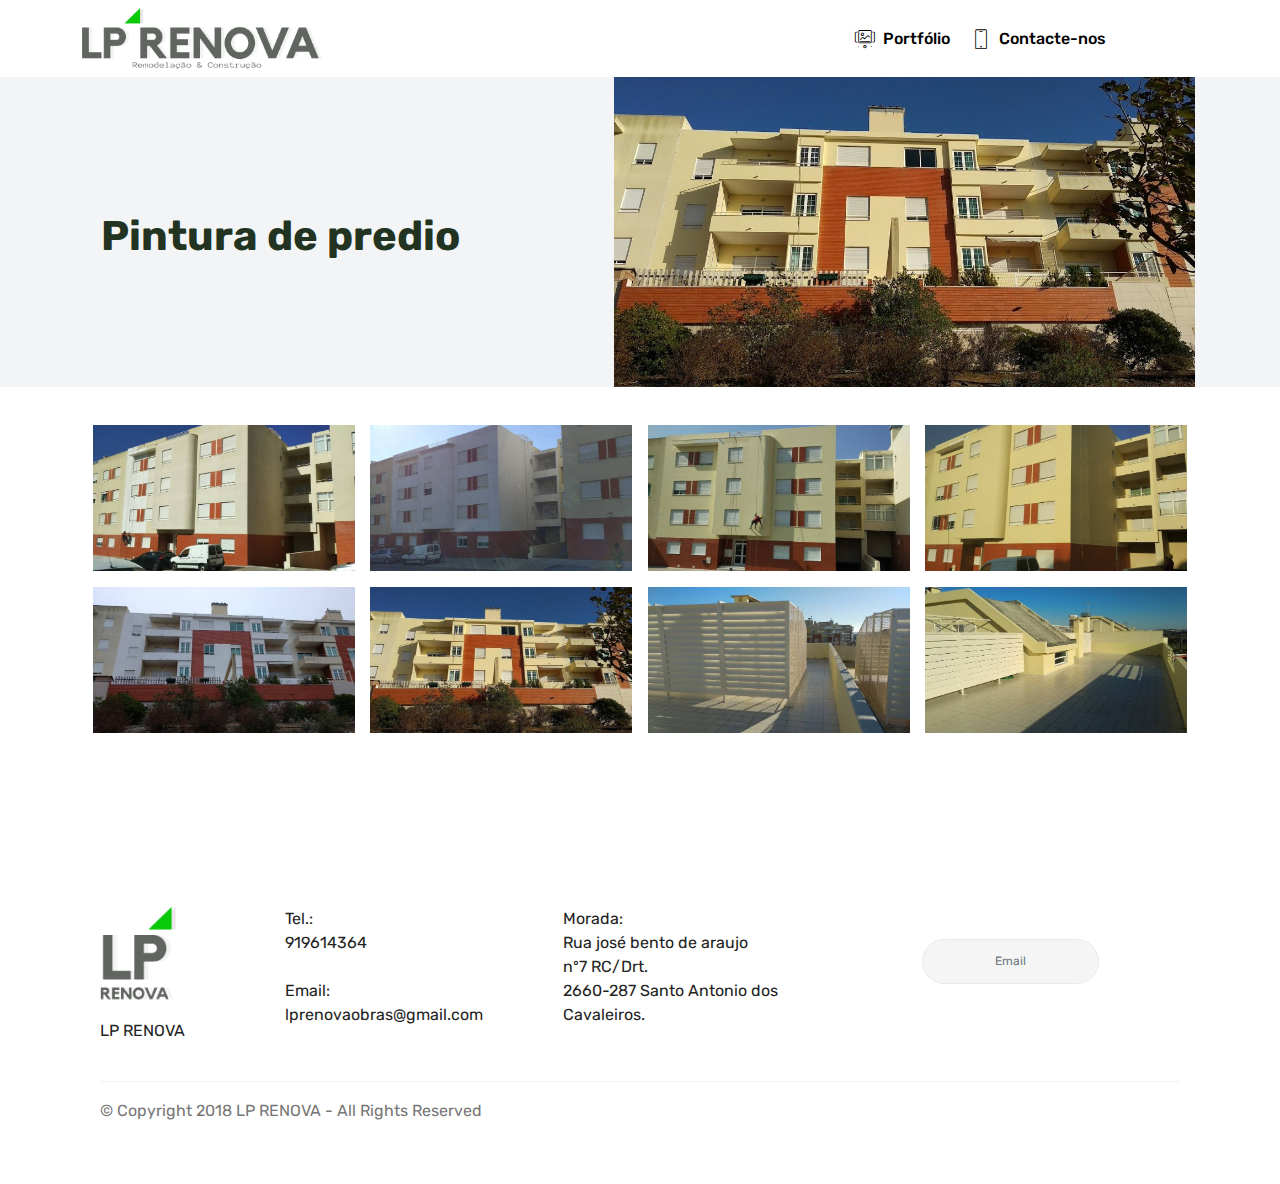
<file: page4.html>
<!DOCTYPE html>
<html >
<head>
  <!-- Site made with Mobirise Website Builder v4.9.1, https://mobirise.com -->
  <meta charset="UTF-8">
  <meta http-equiv="X-UA-Compatible" content="IE=edge">
  <meta name="generator" content="Mobirise v4.9.1, mobirise.com">
  <meta name="viewport" content="width=device-width, initial-scale=1, minimum-scale=1">
  <link rel="shortcut icon" href="assets/images/logo-lp-renova2-2880x722.png" type="image/x-icon">
  <meta name="description" content="Website Generator Description">
  <title>Pintura</title>
  <link rel="stylesheet" href="assets/web/assets/mobirise-icons/mobirise-icons.css">
  <link rel="stylesheet" href="assets/tether/tether.min.css">
  <link rel="stylesheet" href="assets/bootstrap/css/bootstrap.min.css">
  <link rel="stylesheet" href="assets/bootstrap/css/bootstrap-grid.min.css">
  <link rel="stylesheet" href="assets/bootstrap/css/bootstrap-reboot.min.css">
  <link rel="stylesheet" href="assets/socicon/css/styles.css">
  <link rel="stylesheet" href="assets/dropdown/css/style.css">
  <link rel="stylesheet" href="assets/theme/css/style.css">
  <link rel="stylesheet" href="assets/gallery/style.css">
  <link rel="stylesheet" href="assets/mobirise/css/mbr-additional.css" type="text/css">
  
  
  
</head>
<body>
  <section class="menu cid-r3FtA3rSP3" once="menu" id="menu1-2o">

    

    <nav class="navbar navbar-expand beta-menu navbar-dropdown align-items-center navbar-fixed-top navbar-toggleable-sm">
        <button class="navbar-toggler navbar-toggler-right" type="button" data-toggle="collapse" data-target="#navbarSupportedContent" aria-controls="navbarSupportedContent" aria-expanded="false" aria-label="Toggle navigation">
            <div class="hamburger">
                <span></span>
                <span></span>
                <span></span>
                <span></span>
            </div>
        </button>
        <div class="menu-logo">
            <div class="navbar-brand">
                <span class="navbar-logo">
                    <a href="index.html">
                         <img src="assets/images/logo-lp-renova2-2880x722.png" alt="Mobirise" title="" style="height: 3.8rem;">
                    </a>
                </span>
                
            </div>
        </div>
        <div class="collapse navbar-collapse" id="navbarSupportedContent">
            <ul class="navbar-nav nav-dropdown nav-right" data-app-modern-menu="true"><li class="nav-item"><a class="nav-link link text-black display-4" href="page9.html#header7-3r" aria-expanded="false"><span class="mbri-image-slider mbr-iconfont mbr-iconfont-btn" style="font-size: 20px;"></span>Portfólio</a></li><li class="nav-item"><a class="nav-link link text-black display-4" href="index.html#form4-60" aria-expanded="false"><span class="mbri-mobile mbr-iconfont mbr-iconfont-btn" style="font-size: 20px;"></span>Contacte-nos &nbsp; &nbsp; &nbsp; &nbsp; &nbsp; &nbsp; &nbsp; &nbsp; &nbsp; &nbsp;&nbsp;</a></li></ul>
            
        </div>
    </nav>
</section>

<section class="engine"><a href="https://mobirise.info/j">website templates</a></section><section class="testimonials3 cid-r47x0DQgxy" id="testimonials3-31">

    

    

    <div class="container">
        <div class="media-container-row">
            <div class="media-content px-3 align-self-center mbr-white py-2">
                <p class="mbr-text testimonial-text mbr-fonts-style display-7"></p>
                <p class="mbr-author-name pt-4 mb-2 mbr-fonts-style display-2">
                   Pintura de predio</p>
                <p class="mbr-author-desc mbr-fonts-style display-5"></p>
            </div>

            <div class="mbr-figure pl-lg-5" style="width: 130%;">
              <img src="assets/images/img-20171021-165951-1-1053x592.jpg" alt="" title="">
            </div>
        </div>
    </div>
</section>

<section class="mbr-gallery mbr-slider-carousel cid-qKZh6jAnZl" id="gallery1-1n">

    

    <div class="container">
        <div><!-- Filter --><!-- Gallery --><div class="mbr-gallery-row"><div class="mbr-gallery-layout-default"><div><div><div class="mbr-gallery-item mbr-gallery-item--p1" data-video-url="false" data-tags="Awesome"><div href="#lb-gallery1-1n" data-slide-to="0" data-toggle="modal"><img src="assets/images/img-05102017-110429-1053x592-800x449.jpg" alt=""><span class="icon-focus"></span></div></div><div class="mbr-gallery-item mbr-gallery-item--p1" data-video-url="false" data-tags="Responsive"><div href="#lb-gallery1-1n" data-slide-to="1" data-toggle="modal"><img src="assets/images/img-06102017-160553-1053x592-800x449.jpg" alt=""><span class="icon-focus"></span></div></div><div class="mbr-gallery-item mbr-gallery-item--p1" data-video-url="false" data-tags="Animated"><div href="#lb-gallery1-1n" data-slide-to="2" data-toggle="modal"><img src="assets/images/img-10102017-135713-1053x592-800x449.jpg" alt=""><span class="icon-focus"></span></div></div><div class="mbr-gallery-item mbr-gallery-item--p1" data-video-url="false" data-tags="Awesome"><div href="#lb-gallery1-1n" data-slide-to="3" data-toggle="modal"><img src="assets/images/img-10102017-92609-1053x592-800x449.jpg" alt=""><span class="icon-focus"></span></div></div><div class="mbr-gallery-item mbr-gallery-item--p1" data-video-url="false" data-tags="Animated"><div href="#lb-gallery1-1n" data-slide-to="4" data-toggle="modal"><img src="assets/images/img-20171016-82053-1064x598-800x449.jpg" alt=""><span class="icon-focus"></span></div></div><div class="mbr-gallery-item mbr-gallery-item--p1" data-video-url="false" data-tags="Animated"><div href="#lb-gallery1-1n" data-slide-to="5" data-toggle="modal"><img src="assets/images/img-20171021-165951-1064x598-800x449.jpg" alt=""><span class="icon-focus"></span></div></div><div class="mbr-gallery-item mbr-gallery-item--p1" data-video-url="false" data-tags="Animated"><div href="#lb-gallery1-1n" data-slide-to="6" data-toggle="modal"><img src="assets/images/img-20171201-94448-1053x592-800x449.jpg" alt=""><span class="icon-focus"></span></div></div><div class="mbr-gallery-item mbr-gallery-item--p1" data-video-url="false" data-tags="Animated"><div href="#lb-gallery1-1n" data-slide-to="7" data-toggle="modal"><img src="assets/images/img-20171201-94510-1053x592-800x449.jpg" alt=""><span class="icon-focus"></span></div></div></div></div><div class="clearfix"></div></div></div><!-- Lightbox --><div data-app-prevent-settings="" class="mbr-slider modal fade carousel slide" tabindex="-1" data-keyboard="true" data-interval="false" id="lb-gallery1-1n"><div class="modal-dialog"><div class="modal-content"><div class="modal-body"><div class="carousel-inner"><div class="carousel-item"><img src="assets/images/img-05102017-110429-1053x592.jpg" alt=""></div><div class="carousel-item"><img src="assets/images/img-06102017-160553-1053x592.jpg" alt=""></div><div class="carousel-item"><img src="assets/images/img-10102017-135713-1053x592.jpg" alt=""></div><div class="carousel-item"><img src="assets/images/img-10102017-92609-1053x592.jpg" alt=""></div><div class="carousel-item"><img src="assets/images/img-20171016-82053-1064x598.jpg" alt=""></div><div class="carousel-item"><img src="assets/images/img-20171021-165951-1064x598.jpg" alt=""></div><div class="carousel-item"><img src="assets/images/img-20171201-94448-1053x592.jpg" alt=""></div><div class="carousel-item active"><img src="assets/images/img-20171201-94510-1053x592.jpg" alt=""></div></div><a class="carousel-control carousel-control-prev" role="button" data-slide="prev" href="#lb-gallery1-1n"><span class="mbri-left mbr-iconfont" aria-hidden="true"></span><span class="sr-only">Previous</span></a><a class="carousel-control carousel-control-next" role="button" data-slide="next" href="#lb-gallery1-1n"><span class="mbri-right mbr-iconfont" aria-hidden="true"></span><span class="sr-only">Next</span></a><a class="close" href="#" role="button" data-dismiss="modal"><span class="sr-only">Close</span></a></div></div></div></div></div>
    </div>

</section>

<section class="footer3 cid-r3FhAxBnnf" id="footer3-2c">

    

    

    <div class="container">
        <div class="media-container-row content">
            <div class="col-md-2 col-sm-4">
                <div class="mb-3 img-logo">
                    <a href="https://mobirise.com/">
                         <img src="assets/images/lp-810x876.png" alt="Mobirise" title="">
                    </a>
                </div>
                <p class="mbr-fonts-style foot-logo display-7">
                    LP RENOVA</p>
            </div>
            <div class="col-md-3 col-sm-4">
                <p class="mb-4 mbr-fonts-style foot-title display-7">
                    Tel.:<br>919614364<br><br>Email: <br>lprenovaobras@gmail.com</p>
                <p class="mbr-text mbr-links-column mbr-fonts-style display-7"></p>
            </div>
            <div class="col-md-3 col-sm-4">
                <p class="mb-4 mbr-fonts-style foot-title display-7">
                    Morada:<br>Rua josé bento de araujo&nbsp;<br>nº7 RC/Drt.<br>2660-287 Santo Antonio dos Cavaleiros.</p>
                <p class="mbr-text mbr-fonts-style mbr-links-column display-7"></p>
            </div>
            <div class="col-md-4 col-sm-12">
                <p class="mb-4 mbr-fonts-style foot-title display-7"></p>
                <p class="mbr-text form-text mbr-fonts-style display-7"></p>
                <div class="media-container-column" data-form-type="formoid">
                    <div data-form-alert="" hidden="" class="align-center">Thanks for filling out the form!</div>

                    <form class="form-inline" action="https://mobirise.com/" method="post" data-form-title="Mobirise Form">
                        <input type="hidden" value="zw0sbxY+urfip7Ey+h0OYF6mX1mGVSHLboHByfLjswHXLQMVR7Qe1XsNQMowOaRfMF9RbV0mMT2nNAAeKt89KshQJNFOHZ0s+svUq/rPeJYt/9rhV1VZHGYEEB1E3qPA" data-form-email="true">
                        <div class="form-group">
                            <input type="email" class="form-control input-sm input-inverse my-2" name="email" required="" data-form-field="Email" placeholder="Email" id="email-footer3-2c">
                        </div>
                        <div class="input-group-btn m-2"><button href="" class="btn btn-white-outline display-4" type="submit" role="button">Subscribe</button></div>
                    </form>
                </div>

            </div>
        </div>
        <div class="footer-lower">
            <div class="media-container-row">
                <div class="col-sm-12">
                    <hr>
                </div>
            </div>
            <div class="media-container-row">
                <div class="col-sm-6 copyright">
                    <p class="mbr-text mbr-fonts-style display-7">
                        © Copyright 2018 LP RENOVA - All Rights Reserved
                    </p>
                </div>
                <div class="col-md-6">
                    
                </div>
            </div>
        </div>
    </div>
</section>


  <script src="assets/web/assets/jquery/jquery.min.js"></script>
  <script src="assets/tether/tether.min.js"></script>
  <script src="assets/popper/popper.min.js"></script>
  <script src="assets/bootstrap/js/bootstrap.min.js"></script>
  <script src="assets/masonry/masonry.pkgd.min.js"></script>
  <script src="assets/imagesloaded/imagesloaded.pkgd.min.js"></script>
  <script src="assets/smoothscroll/smooth-scroll.js"></script>
  <script src="assets/vimeoplayer/jquery.mb.vimeo_player.js"></script>
  <script src="assets/dropdown/js/script.min.js"></script>
  <script src="assets/touchswipe/jquery.touch-swipe.min.js"></script>
  <script src="assets/bootstrapcarouselswipe/bootstrap-carousel-swipe.js"></script>
  <script src="assets/theme/js/script.js"></script>
  <script src="assets/formoid/formoid.min.js"></script>
  <script src="assets/slidervideo/script.js"></script>
  <script src="assets/gallery/player.min.js"></script>
  <script src="assets/gallery/script.js"></script>
  
  
</body>
</html>
</file>
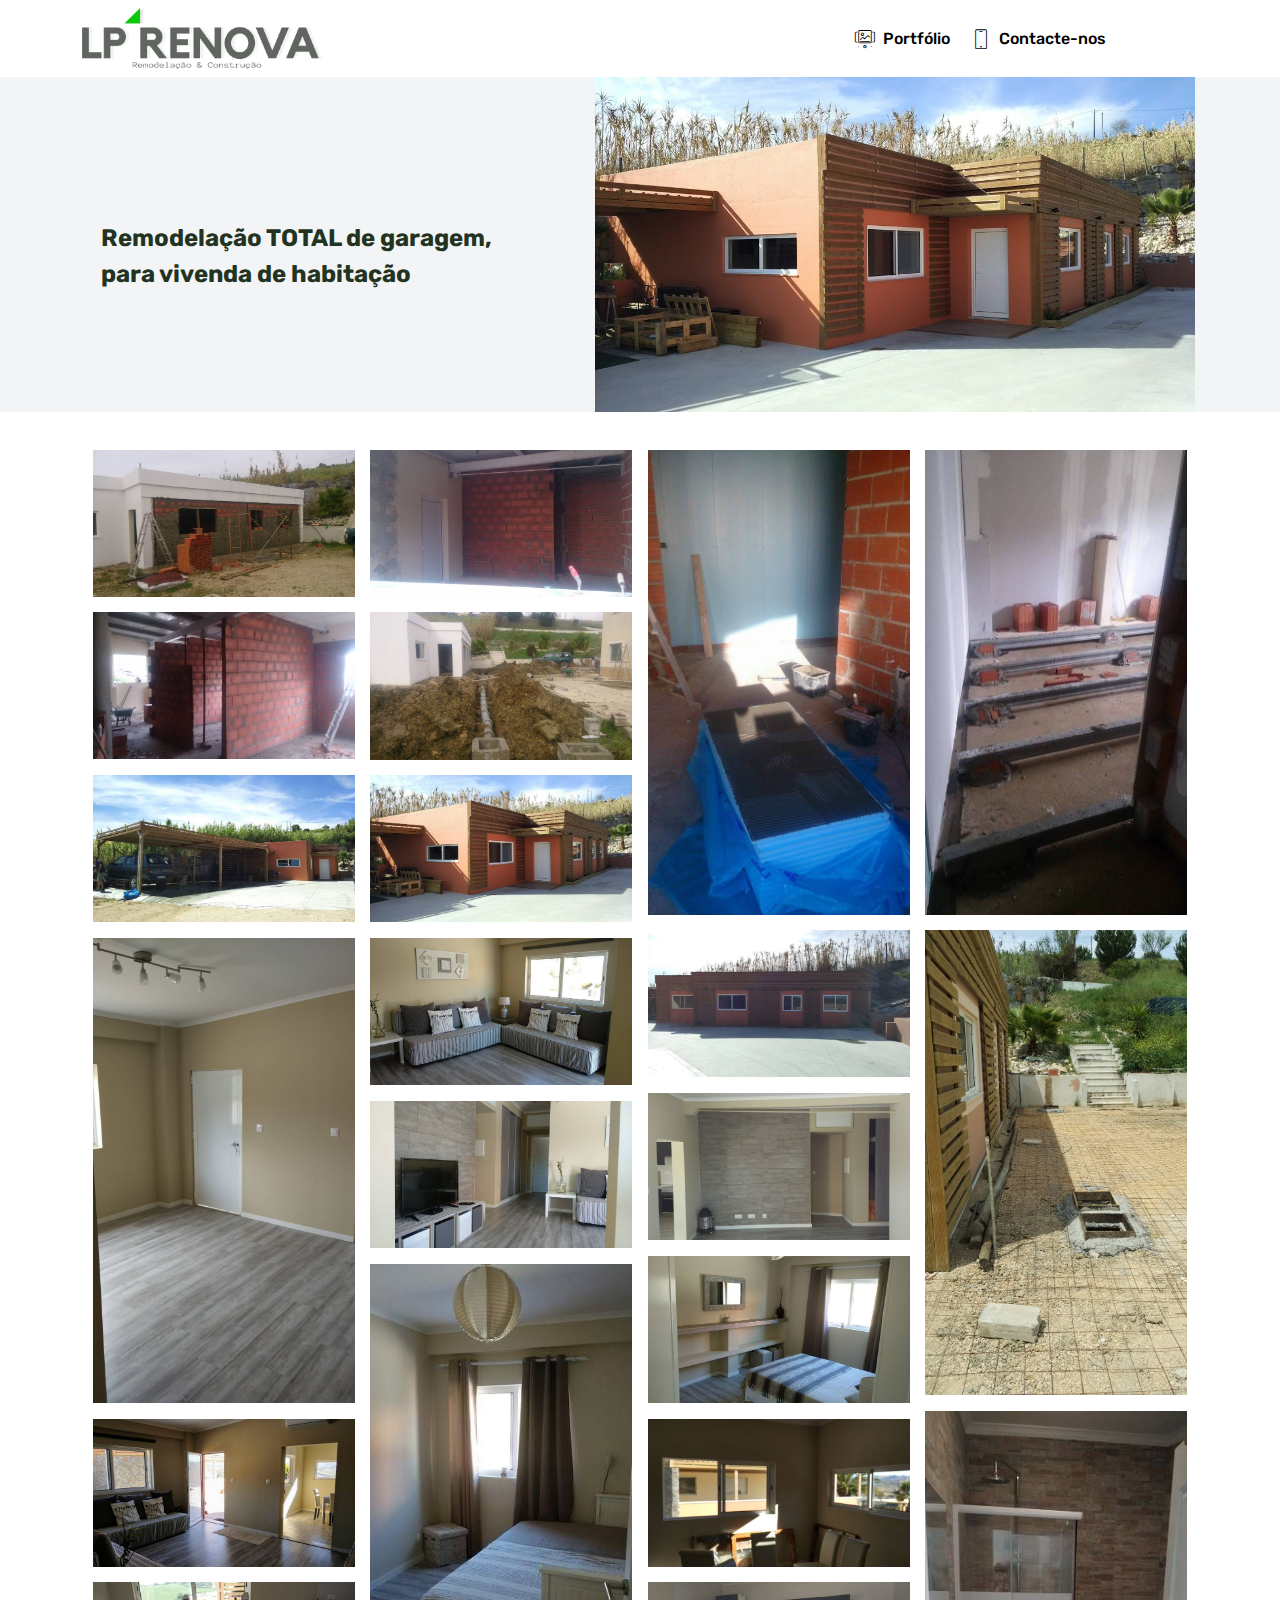
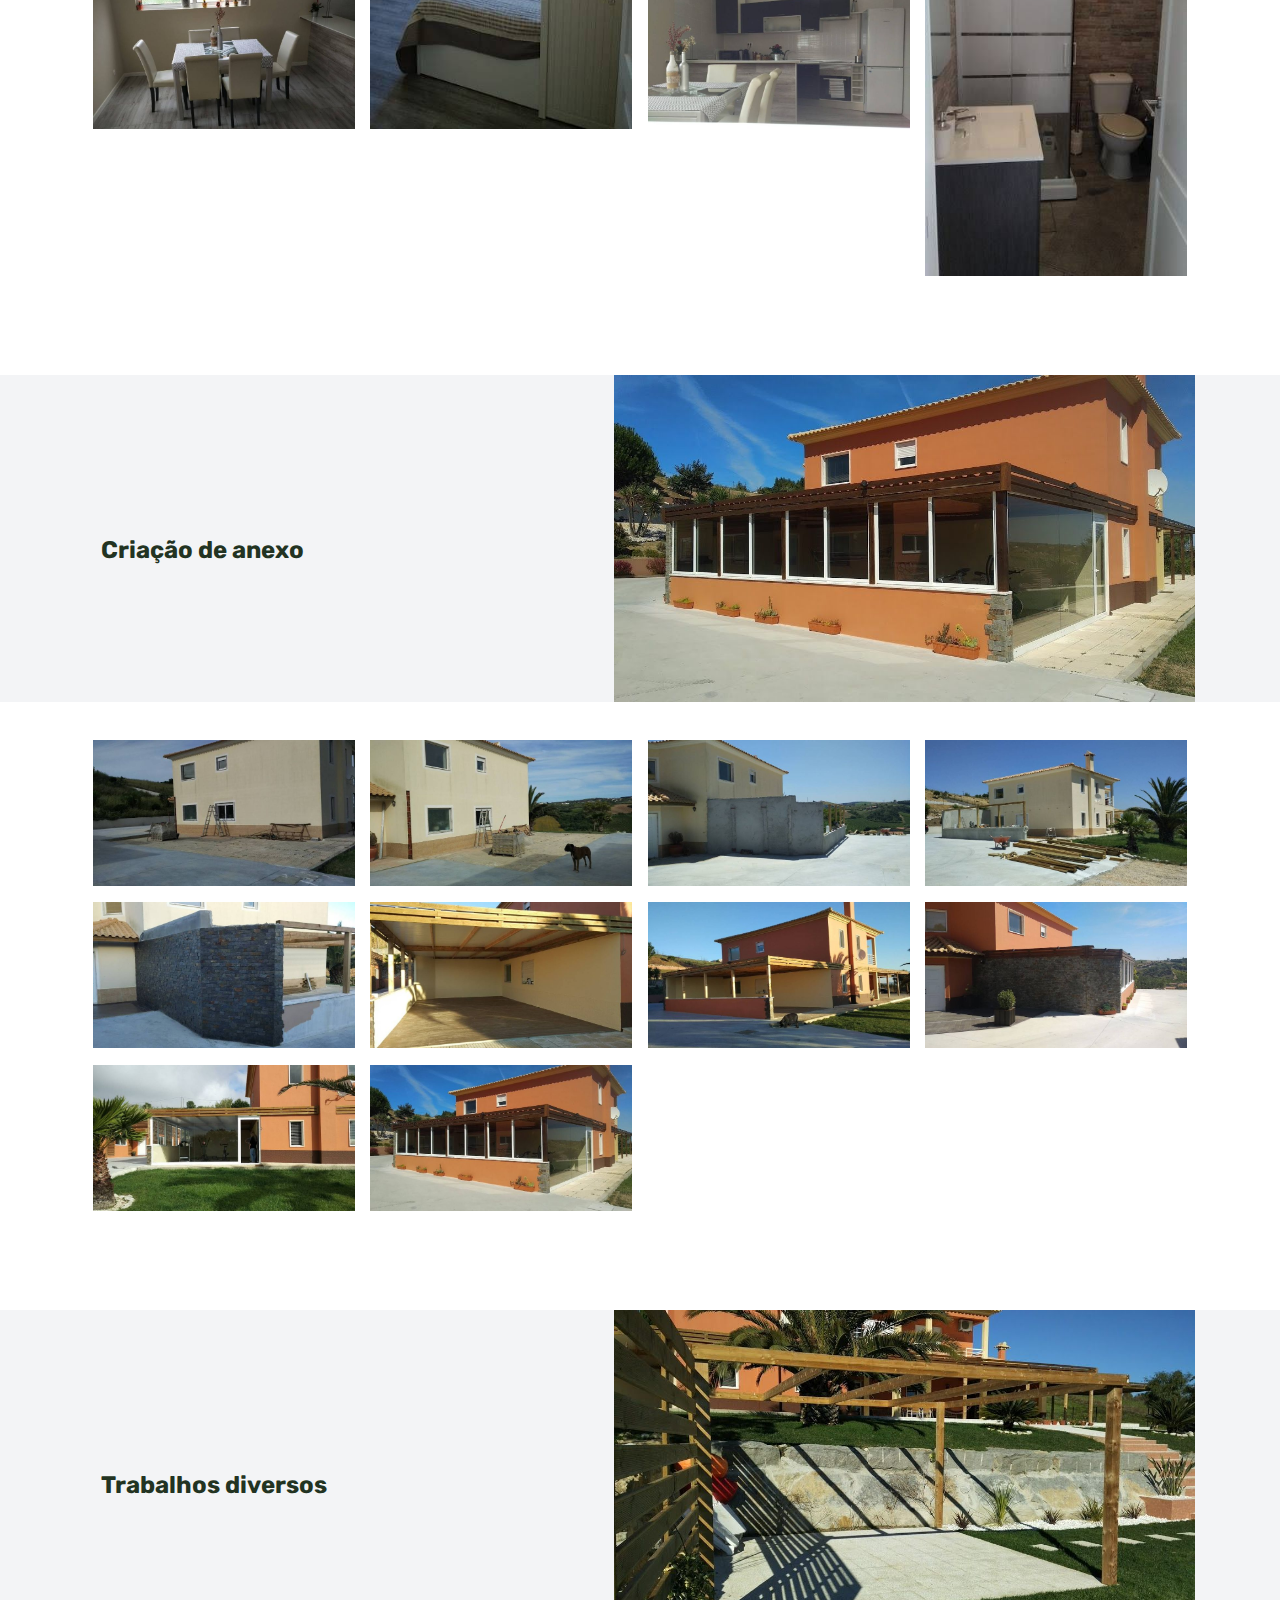
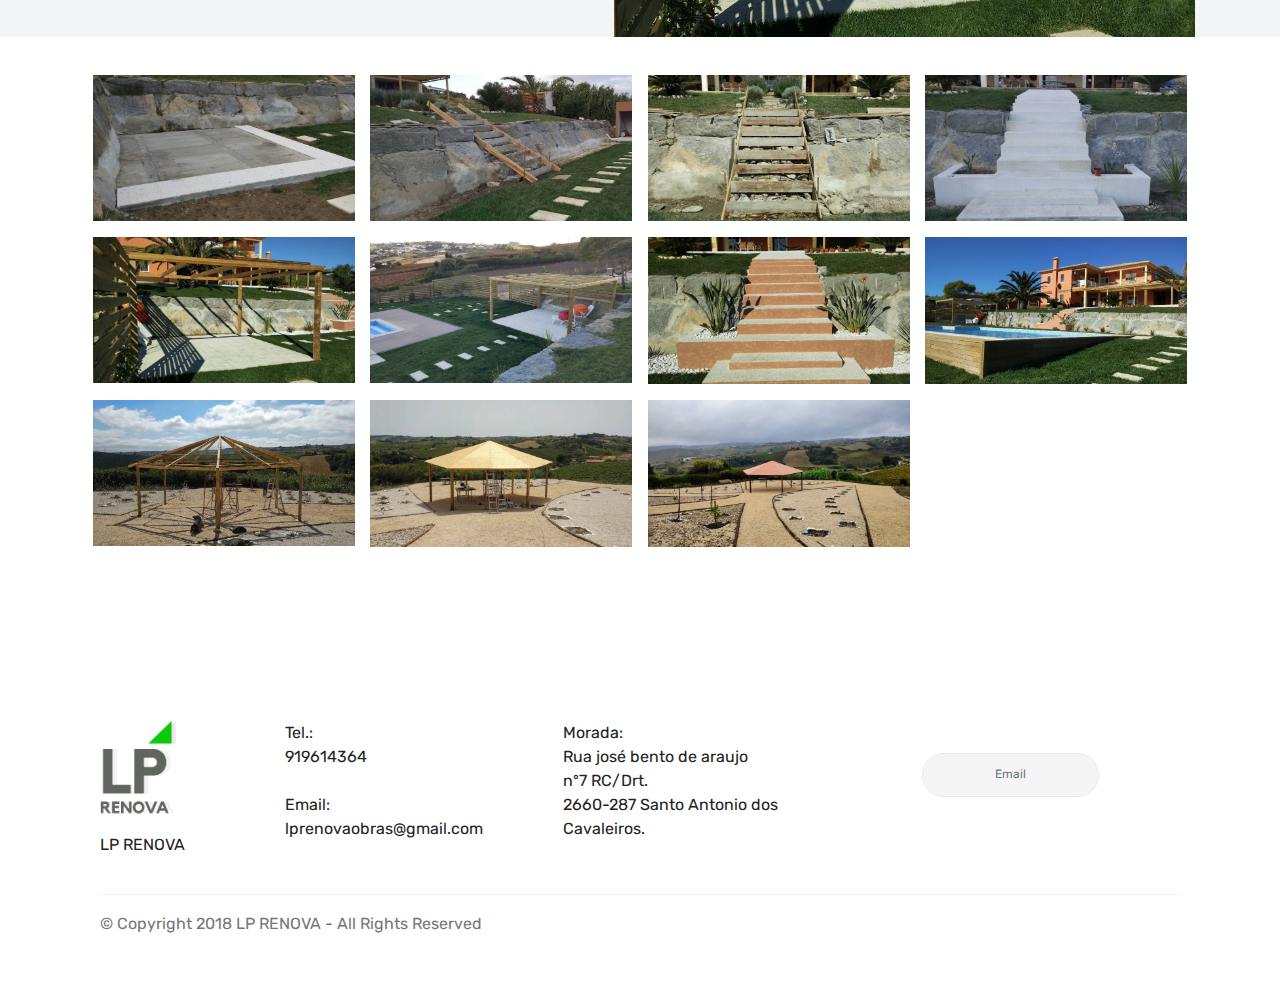
<file: page5.html>
<!DOCTYPE html>
<html >
<head>
  <!-- Site made with Mobirise Website Builder v4.9.1, https://mobirise.com -->
  <meta charset="UTF-8">
  <meta http-equiv="X-UA-Compatible" content="IE=edge">
  <meta name="generator" content="Mobirise v4.9.1, mobirise.com">
  <meta name="viewport" content="width=device-width, initial-scale=1, minimum-scale=1">
  <link rel="shortcut icon" href="assets/images/logo-lp-renova2-2880x722.png" type="image/x-icon">
  <meta name="description" content="Site Generator Description">
  <title>Alenquer</title>
  <link rel="stylesheet" href="assets/web/assets/mobirise-icons/mobirise-icons.css">
  <link rel="stylesheet" href="assets/tether/tether.min.css">
  <link rel="stylesheet" href="assets/bootstrap/css/bootstrap.min.css">
  <link rel="stylesheet" href="assets/bootstrap/css/bootstrap-grid.min.css">
  <link rel="stylesheet" href="assets/bootstrap/css/bootstrap-reboot.min.css">
  <link rel="stylesheet" href="assets/socicon/css/styles.css">
  <link rel="stylesheet" href="assets/dropdown/css/style.css">
  <link rel="stylesheet" href="assets/theme/css/style.css">
  <link rel="stylesheet" href="assets/gallery/style.css">
  <link rel="stylesheet" href="assets/mobirise/css/mbr-additional.css" type="text/css">
  
  
  
</head>
<body>
  <section class="menu cid-r3FtwgKfjy" once="menu" id="menu1-2n">

    

    <nav class="navbar navbar-expand beta-menu navbar-dropdown align-items-center navbar-fixed-top navbar-toggleable-sm">
        <button class="navbar-toggler navbar-toggler-right" type="button" data-toggle="collapse" data-target="#navbarSupportedContent" aria-controls="navbarSupportedContent" aria-expanded="false" aria-label="Toggle navigation">
            <div class="hamburger">
                <span></span>
                <span></span>
                <span></span>
                <span></span>
            </div>
        </button>
        <div class="menu-logo">
            <div class="navbar-brand">
                <span class="navbar-logo">
                    <a href="index.html">
                         <img src="assets/images/logo-lp-renova2-2880x722.png" alt="Mobirise" title="" style="height: 3.8rem;">
                    </a>
                </span>
                
            </div>
        </div>
        <div class="collapse navbar-collapse" id="navbarSupportedContent">
            <ul class="navbar-nav nav-dropdown nav-right" data-app-modern-menu="true"><li class="nav-item"><a class="nav-link link text-black display-4" href="page9.html#header7-3r" aria-expanded="false"><span class="mbri-image-slider mbr-iconfont mbr-iconfont-btn" style="font-size: 20px;"></span>Portfólio</a></li><li class="nav-item"><a class="nav-link link text-black display-4" href="index.html#form4-60" aria-expanded="false"><span class="mbri-mobile mbr-iconfont mbr-iconfont-btn" style="font-size: 20px;"></span>Contacte-nos &nbsp; &nbsp; &nbsp; &nbsp; &nbsp; &nbsp; &nbsp; &nbsp; &nbsp; &nbsp;&nbsp;</a></li></ul>
            
        </div>
    </nav>
</section>

<section class="engine"><a href="https://mobirise.info/f">easy website builder</a></section><section class="testimonials3 cid-r3Q4CJJnPG" id="testimonials3-2u">

    

    

    <div class="container">
        <div class="media-container-row">
            <div class="media-content px-3 align-self-center mbr-white py-2">
                <p class="mbr-text testimonial-text mbr-fonts-style display-7"></p>
                <p class="mbr-author-name pt-4 mb-2 mbr-fonts-style display-5">Remodelação TOTAL de garagem, para vivenda de habitação</p>
                <p class="mbr-author-desc mbr-fonts-style display-5"></p>
            </div>

            <div class="mbr-figure pl-lg-5" style="width: 140%;">
              <img src="assets/images/img-20170215-143905-1053x592.jpg" alt="" title="">
            </div>
        </div>
    </div>
</section>

<section class="mbr-gallery mbr-slider-carousel cid-qKYVrS9bYS" id="gallery1-1k">

    

    <div class="container">
        <div><!-- Filter --><!-- Gallery --><div class="mbr-gallery-row"><div class="mbr-gallery-layout-default"><div><div><div class="mbr-gallery-item mbr-gallery-item--p1" data-video-url="false" data-tags="Responsive"><div href="#lb-gallery1-1k" data-slide-to="0" data-toggle="modal"><img src="assets/images/dsc-282-1064x598-800x449.jpg" alt=""><span class="icon-focus"></span></div></div><div class="mbr-gallery-item mbr-gallery-item--p1" data-video-url="false" data-tags="Animated"><div href="#lb-gallery1-1k" data-slide-to="1" data-toggle="modal"><img src="assets/images/dsc-311-1064x598-800x449.jpg" alt=""><span class="icon-focus"></span></div></div><div class="mbr-gallery-item mbr-gallery-item--p1" data-video-url="false" data-tags="Awesome"><div href="#lb-gallery1-1k" data-slide-to="2" data-toggle="modal"><img src="assets/images/12626011-1100462429993490-1618504228-n-540x960-540x960.jpg" alt=""><span class="icon-focus"></span></div></div><div class="mbr-gallery-item mbr-gallery-item--p1" data-video-url="false" data-tags="Responsive"><div href="#lb-gallery1-1k" data-slide-to="3" data-toggle="modal"><img src="assets/images/12607345-1100462103326856-249030449-n-540x960-540x960.jpg" alt=""><span class="icon-focus"></span></div></div><div class="mbr-gallery-item mbr-gallery-item--p1" data-video-url="false" data-tags="Animated"><div href="#lb-gallery1-1k" data-slide-to="4" data-toggle="modal"><img src="assets/images/dsc-289-2000x1124-800x449.jpg" alt=""><span class="icon-focus"></span></div></div><div class="mbr-gallery-item mbr-gallery-item--p1" data-video-url="false" data-tags="Animated"><div href="#lb-gallery1-1k" data-slide-to="5" data-toggle="modal"><img src="assets/images/12626043-1100462369993496-1932402145-n-960x540-800x450.jpg" alt=""><span class="icon-focus"></span></div></div><div class="mbr-gallery-item mbr-gallery-item--p1" data-video-url="false" data-tags="Animated"><div href="#lb-gallery1-1k" data-slide-to="6" data-toggle="modal"><img src="assets/images/img-10062017-153417-1-1053x592-800x449.jpg" alt=""><span class="icon-focus"></span></div></div><div class="mbr-gallery-item mbr-gallery-item--p1" data-video-url="false" data-tags="Creative"><div href="#lb-gallery1-1k" data-slide-to="7" data-toggle="modal"><img src="assets/images/img-20170215-143905-1064x598-800x449.jpg" alt=""><span class="icon-focus"></span></div></div><div class="mbr-gallery-item mbr-gallery-item--p1" data-video-url="false" data-tags="Animated"><div href="#lb-gallery1-1k" data-slide-to="8" data-toggle="modal"><img src="assets/images/img-20170215-143753-1065x599-800x449.jpg" alt=""><span class="icon-focus"></span></div></div><div class="mbr-gallery-item mbr-gallery-item--p1" data-video-url="false" data-tags="Animated"><div href="#lb-gallery1-1k" data-slide-to="9" data-toggle="modal"><img src="assets/images/img-04052016-140615-2000x3555-800x1422.jpg" alt=""><span class="icon-focus"></span></div></div><div class="mbr-gallery-item mbr-gallery-item--p1" data-video-url="false" data-tags="Animated"><div href="#lb-gallery1-1k" data-slide-to="10" data-toggle="modal"><img src="assets/images/img-09052016-141607-2000x3555-800x1422.jpg" alt=""><span class="icon-focus"></span></div></div><div class="mbr-gallery-item mbr-gallery-item--p1" data-video-url="false" data-tags="Animated"><div href="#lb-gallery1-1k" data-slide-to="11" data-toggle="modal"><img src="assets/images/img-20171118-125717-1053x592-800x449.jpg" alt=""><span class="icon-focus"></span></div></div><div class="mbr-gallery-item mbr-gallery-item--p1" data-video-url="false" data-tags="Awesome"><div href="#lb-gallery1-1k" data-slide-to="12" data-toggle="modal"><img src="assets/images/img-20161223-123958-1064x598-800x449.jpg" alt=""><span class="icon-focus"></span></div></div><div class="mbr-gallery-item mbr-gallery-item--p1" data-video-url="false" data-tags="Animated"><div href="#lb-gallery1-1k" data-slide-to="13" data-toggle="modal"><img src="assets/images/img-20171118-125731-1053x592-800x449.jpg" alt=""><span class="icon-focus"></span></div></div><div class="mbr-gallery-item mbr-gallery-item--p1" data-video-url="false" data-tags="Animated"><div href="#lb-gallery1-1k" data-slide-to="14" data-toggle="modal"><img src="assets/images/img-20171118-125809-1053x592-800x449.jpg" alt=""><span class="icon-focus"></span></div></div><div class="mbr-gallery-item mbr-gallery-item--p1" data-video-url="false" data-tags="Animated"><div href="#lb-gallery1-1k" data-slide-to="15" data-toggle="modal"><img src="assets/images/img-20171118-125826-333x592-333x592.jpg" alt=""><span class="icon-focus"></span></div></div><div class="mbr-gallery-item mbr-gallery-item--p1" data-video-url="false" data-tags="Animated"><div href="#lb-gallery1-1k" data-slide-to="16" data-toggle="modal"><img src="assets/images/img-20171118-125857-333x592-333x592.jpg" alt=""><span class="icon-focus"></span></div></div><div class="mbr-gallery-item mbr-gallery-item--p1" data-video-url="false" data-tags="Animated"><div href="#lb-gallery1-1k" data-slide-to="17" data-toggle="modal"><img src="assets/images/img-20171118-125925-1052x592-800x450.jpg" alt=""><span class="icon-focus"></span></div></div><div class="mbr-gallery-item mbr-gallery-item--p1" data-video-url="false" data-tags="Animated"><div href="#lb-gallery1-1k" data-slide-to="18" data-toggle="modal"><img src="assets/images/img-20161223-124102-2000x1125-800x450.jpg" alt=""><span class="icon-focus"></span></div></div><div class="mbr-gallery-item mbr-gallery-item--p1" data-video-url="false" data-tags="Animated"><div href="#lb-gallery1-1k" data-slide-to="19" data-toggle="modal"><img src="assets/images/img-25062017-130705-1053x592-800x449.jpg" alt=""><span class="icon-focus"></span></div></div><div class="mbr-gallery-item mbr-gallery-item--p1" data-video-url="false" data-tags="Animated"><div href="#lb-gallery1-1k" data-slide-to="20" data-toggle="modal"><img src="assets/images/img-25062017-130748-1053x592-800x449.jpg" alt=""><span class="icon-focus"></span></div></div></div></div><div class="clearfix"></div></div></div><!-- Lightbox --><div data-app-prevent-settings="" class="mbr-slider modal fade carousel slide" tabindex="-1" data-keyboard="true" data-interval="false" id="lb-gallery1-1k"><div class="modal-dialog"><div class="modal-content"><div class="modal-body"><div class="carousel-inner"><div class="carousel-item"><img src="assets/images/dsc-282-1064x598.jpg" alt=""></div><div class="carousel-item"><img src="assets/images/dsc-311-1064x598.jpg" alt=""></div><div class="carousel-item"><img src="assets/images/12626011-1100462429993490-1618504228-n-540x960.jpg" alt=""></div><div class="carousel-item"><img src="assets/images/12607345-1100462103326856-249030449-n-540x960.jpg" alt=""></div><div class="carousel-item"><img src="assets/images/dsc-289-2000x1124.jpg" alt=""></div><div class="carousel-item active"><img src="assets/images/12626043-1100462369993496-1932402145-n-960x540.jpg" alt=""></div><div class="carousel-item"><img src="assets/images/img-10062017-153417-1-1053x592.jpg" alt=""></div><div class="carousel-item"><img src="assets/images/img-20170215-143905-1064x598.jpg" alt=""></div><div class="carousel-item"><img src="assets/images/img-20170215-143753-1065x599.jpg" alt=""></div><div class="carousel-item"><img src="assets/images/img-04052016-140615-2000x3555.jpg" alt=""></div><div class="carousel-item"><img src="assets/images/img-09052016-141607-2000x3555.jpg" alt=""></div><div class="carousel-item"><img src="assets/images/img-20171118-125717-1053x592.jpg" alt=""></div><div class="carousel-item"><img src="assets/images/img-20161223-123958-1064x598.jpg" alt=""></div><div class="carousel-item"><img src="assets/images/img-20171118-125731-1053x592.jpg" alt=""></div><div class="carousel-item"><img src="assets/images/img-20171118-125809-1053x592.jpg" alt=""></div><div class="carousel-item"><img src="assets/images/img-20171118-125826-333x592.jpg" alt=""></div><div class="carousel-item"><img src="assets/images/img-20171118-125857-333x592.jpg" alt=""></div><div class="carousel-item"><img src="assets/images/img-20171118-125925-1052x592.jpg" alt=""></div><div class="carousel-item"><img src="assets/images/img-20161223-124102-2000x1125.jpg" alt=""></div><div class="carousel-item"><img src="assets/images/img-25062017-130705-1053x592.jpg" alt=""></div><div class="carousel-item"><img src="assets/images/img-25062017-130748-1053x592.jpg" alt=""></div></div><a class="carousel-control carousel-control-prev" role="button" data-slide="prev" href="#lb-gallery1-1k"><span class="mbri-left mbr-iconfont" aria-hidden="true"></span><span class="sr-only">Previous</span></a><a class="carousel-control carousel-control-next" role="button" data-slide="next" href="#lb-gallery1-1k"><span class="mbri-right mbr-iconfont" aria-hidden="true"></span><span class="sr-only">Next</span></a><a class="close" href="#" role="button" data-dismiss="modal"><span class="sr-only">Close</span></a></div></div></div></div></div>
    </div>

</section>

<section class="testimonials3 cid-r3Q4CXJM1h" id="testimonials3-2v">

    

    

    <div class="container">
        <div class="media-container-row">
            <div class="media-content px-3 align-self-center mbr-white py-2">
                <p class="mbr-text testimonial-text mbr-fonts-style display-7"></p>
                <p class="mbr-author-name pt-4 mb-2 mbr-fonts-style display-5">Criação de anexo </p>
                <p class="mbr-author-desc mbr-fonts-style display-5"></p>
            </div>

            <div class="mbr-figure pl-lg-5" style="width: 130%;">
              <img src="assets/images/img-20180918-143207-1053x592.jpg" alt="" title="">
            </div>
        </div>
    </div>
</section>

<section class="mbr-gallery mbr-slider-carousel cid-r3Qjeyfg2C" id="gallery1-2x">

    

    <div class="container">
        <div><!-- Filter --><!-- Gallery --><div class="mbr-gallery-row"><div class="mbr-gallery-layout-default"><div><div><div class="mbr-gallery-item mbr-gallery-item--p1" data-video-url="false" data-tags="Awesome"><div href="#lb-gallery1-2x" data-slide-to="0" data-toggle="modal"><img src="assets/images/img-06062016-181439-1053x592-800x449.jpg" alt=""><span class="icon-focus"></span></div></div><div class="mbr-gallery-item mbr-gallery-item--p1" data-video-url="false" data-tags="Responsive"><div href="#lb-gallery1-2x" data-slide-to="1" data-toggle="modal"><img src="assets/images/img-06062016-181509-1-1065x599-800x449.jpg" alt=""><span class="icon-focus"></span></div></div><div class="mbr-gallery-item mbr-gallery-item--p1" data-video-url="false" data-tags="Creative"><div href="#lb-gallery1-2x" data-slide-to="2" data-toggle="modal"><img src="assets/images/img-22062016-123118-1065x599-800x449.jpg" alt=""><span class="icon-focus"></span></div></div><div class="mbr-gallery-item mbr-gallery-item--p1" data-video-url="false" data-tags="Animated"><div href="#lb-gallery1-2x" data-slide-to="3" data-toggle="modal"><img src="assets/images/img-22062016-122809-1053x592-800x449.jpg" alt=""><span class="icon-focus"></span></div></div><div class="mbr-gallery-item mbr-gallery-item--p1" data-video-url="false" data-tags="Awesome"><div href="#lb-gallery1-2x" data-slide-to="4" data-toggle="modal"><img src="assets/images/img-20161014-175443-1053x592-800x449.jpg" alt=""><span class="icon-focus"></span></div></div><div class="mbr-gallery-item mbr-gallery-item--p1" data-video-url="false" data-tags="Animated"><div href="#lb-gallery1-2x" data-slide-to="5" data-toggle="modal"><img src="assets/images/img-20161223-084539-1-1053x592-800x449.jpg" alt=""><span class="icon-focus"></span></div></div><div class="mbr-gallery-item mbr-gallery-item--p1" data-video-url="false" data-tags="Awesome"><div href="#lb-gallery1-2x" data-slide-to="6" data-toggle="modal"><img src="assets/images/img-20161223-084516-1-1053x592-800x449.jpg" alt=""><span class="icon-focus"></span></div></div><div class="mbr-gallery-item mbr-gallery-item--p1" data-video-url="false" data-tags="Responsive"><div href="#lb-gallery1-2x" data-slide-to="7" data-toggle="modal"><img src="assets/images/img-20180918-143237-1053x592-800x449.jpg" alt=""><span class="icon-focus"></span></div></div><div class="mbr-gallery-item mbr-gallery-item--p1" data-video-url="false" data-tags="Animated"><div href="#lb-gallery1-2x" data-slide-to="8" data-toggle="modal"><img src="assets/images/img-20170415-94940-1053x592-800x449.jpg" alt=""><span class="icon-focus"></span></div></div><div class="mbr-gallery-item mbr-gallery-item--p1" data-video-url="false" data-tags="Animated"><div href="#lb-gallery1-2x" data-slide-to="9" data-toggle="modal"><img src="assets/images/img-20180918-143206-1053x592-800x449.jpg" alt=""><span class="icon-focus"></span></div></div></div></div><div class="clearfix"></div></div></div><!-- Lightbox --><div data-app-prevent-settings="" class="mbr-slider modal fade carousel slide" tabindex="-1" data-keyboard="true" data-interval="false" id="lb-gallery1-2x"><div class="modal-dialog"><div class="modal-content"><div class="modal-body"><div class="carousel-inner"><div class="carousel-item"><img src="assets/images/img-06062016-181439-1053x592.jpg" alt=""></div><div class="carousel-item"><img src="assets/images/img-06062016-181509-1-1065x599.jpg" alt=""></div><div class="carousel-item"><img src="assets/images/img-22062016-123118-1065x599.jpg" alt=""></div><div class="carousel-item"><img src="assets/images/img-22062016-122809-1053x592.jpg" alt=""></div><div class="carousel-item"><img src="assets/images/img-20161014-175443-1053x592.jpg" alt=""></div><div class="carousel-item"><img src="assets/images/img-20161223-084539-1-1053x592.jpg" alt=""></div><div class="carousel-item"><img src="assets/images/img-20161223-084516-1-1053x5924.jpg" alt=""></div><div class="carousel-item active"><img src="assets/images/img-20180918-143237-1053x592.jpg" alt=""></div><div class="carousel-item"><img src="assets/images/img-20170415-94940-1053x592.jpg" alt=""></div><div class="carousel-item"><img src="assets/images/img-20180918-143206-1053x592.jpg" alt=""></div></div><a class="carousel-control carousel-control-prev" role="button" data-slide="prev" href="#lb-gallery1-2x"><span class="mbri-left mbr-iconfont" aria-hidden="true"></span><span class="sr-only">Previous</span></a><a class="carousel-control carousel-control-next" role="button" data-slide="next" href="#lb-gallery1-2x"><span class="mbri-right mbr-iconfont" aria-hidden="true"></span><span class="sr-only">Next</span></a><a class="close" href="#" role="button" data-dismiss="modal"><span class="sr-only">Close</span></a></div></div></div></div></div>
    </div>

</section>

<section class="testimonials3 cid-r47qIIY56m" id="testimonials3-2z">

    

    

    <div class="container">
        <div class="media-container-row">
            <div class="media-content px-3 align-self-center mbr-white py-2">
                <p class="mbr-text testimonial-text mbr-fonts-style display-7"></p>
                <p class="mbr-author-name pt-4 mb-2 mbr-fonts-style display-5">
                   Trabalhos diversos</p>
                <p class="mbr-author-desc mbr-fonts-style display-5"></p>
            </div>

            <div class="mbr-figure pl-lg-5" style="width: 130%;">
              <img src="assets/images/img-20161223-125055-1053x592.jpg" alt="" title="">
            </div>
        </div>
    </div>
</section>

<section class="mbr-gallery mbr-slider-carousel cid-r47rS46lLS" id="gallery1-30">

    

    <div class="container">
        <div><!-- Filter --><!-- Gallery --><div class="mbr-gallery-row"><div class="mbr-gallery-layout-default"><div><div><div class="mbr-gallery-item mbr-gallery-item--p1" data-video-url="false" data-tags="Awesome"><div href="#lb-gallery1-30" data-slide-to="0" data-toggle="modal"><img src="assets/images/img-20160830-191507-1053x592-800x449.jpg" alt=""><span class="icon-focus"></span></div></div><div class="mbr-gallery-item mbr-gallery-item--p1" data-video-url="false" data-tags="Responsive"><div href="#lb-gallery1-30" data-slide-to="1" data-toggle="modal"><img src="assets/images/img-20160830-191519-1053x592-800x449.jpg" alt=""><span class="icon-focus"></span></div></div><div class="mbr-gallery-item mbr-gallery-item--p1" data-video-url="false" data-tags="Creative"><div href="#lb-gallery1-30" data-slide-to="2" data-toggle="modal"><img src="assets/images/img-20160831-122104-1053x592-800x449.jpg" alt=""><span class="icon-focus"></span></div></div><div class="mbr-gallery-item mbr-gallery-item--p1" data-video-url="false" data-tags="Animated"><div href="#lb-gallery1-30" data-slide-to="3" data-toggle="modal"><img src="assets/images/img-20161014-175205-1053x592-800x449.jpg" alt=""><span class="icon-focus"></span></div></div><div class="mbr-gallery-item mbr-gallery-item--p1" data-video-url="false" data-tags="Awesome"><div href="#lb-gallery1-30" data-slide-to="4" data-toggle="modal"><img src="assets/images/img-20161223-125056-1053x592-800x449.jpg" alt=""><span class="icon-focus"></span></div></div><div class="mbr-gallery-item mbr-gallery-item--p1" data-video-url="false" data-tags="Awesome"><div href="#lb-gallery1-30" data-slide-to="5" data-toggle="modal"><img src="assets/images/img-20161014-175150-1053x592-800x449.jpg" alt=""><span class="icon-focus"></span></div></div><div class="mbr-gallery-item mbr-gallery-item--p1" data-video-url="false" data-tags="Animated"><div href="#lb-gallery1-30" data-slide-to="6" data-toggle="modal"><img src="assets/images/img-20161223-123712-2000x1125-800x450.jpg" alt=""><span class="icon-focus"></span></div></div><div class="mbr-gallery-item mbr-gallery-item--p1" data-video-url="false" data-tags="Responsive"><div href="#lb-gallery1-30" data-slide-to="7" data-toggle="modal"><img src="assets/images/img-20161223-123615-2000x1125-800x450.jpg" alt=""><span class="icon-focus"></span></div></div><div class="mbr-gallery-item mbr-gallery-item--p1" data-video-url="false" data-tags="Animated"><div href="#lb-gallery1-30" data-slide-to="8" data-toggle="modal"><img src="assets/images/img-20180731-105339-1-800x449-800x449.jpg" alt="" title=""><span class="icon-focus"></span></div></div><div class="mbr-gallery-item mbr-gallery-item--p1" data-video-url="false" data-tags="Animated"><div href="#lb-gallery1-30" data-slide-to="9" data-toggle="modal"><img src="assets/images/img-20180802-125247-2-1053x592-800x450.jpg" alt="" title=""><span class="icon-focus"></span></div></div><div class="mbr-gallery-item mbr-gallery-item--p1" data-video-url="false" data-tags="Animated"><div href="#lb-gallery1-30" data-slide-to="10" data-toggle="modal"><img src="assets/images/img-20181017-172206-1131x636-800x450.jpg" alt="" title=""><span class="icon-focus"></span></div></div></div></div><div class="clearfix"></div></div></div><!-- Lightbox --><div data-app-prevent-settings="" class="mbr-slider modal fade carousel slide" tabindex="-1" data-keyboard="true" data-interval="false" id="lb-gallery1-30"><div class="modal-dialog"><div class="modal-content"><div class="modal-body"><div class="carousel-inner"><div class="carousel-item"><img src="assets/images/img-20160830-191507-1053x592.jpg" alt=""></div><div class="carousel-item"><img src="assets/images/img-20160830-191519-1053x592.jpg" alt=""></div><div class="carousel-item"><img src="assets/images/img-20160831-122104-1053x592.jpg" alt=""></div><div class="carousel-item"><img src="assets/images/img-20161014-175205-1053x592.jpg" alt=""></div><div class="carousel-item"><img src="assets/images/img-20161223-125056-1053x592.jpg" alt=""></div><div class="carousel-item"><img src="assets/images/img-20161014-175150-1053x592.jpg" alt=""></div><div class="carousel-item"><img src="assets/images/img-20161223-123712-2000x1125.jpg" alt=""></div><div class="carousel-item"><img src="assets/images/img-20161223-123615-2000x1125.jpg" alt=""></div><div class="carousel-item"><img src="assets/images/img-20180731-105339-1-800x449.jpg" alt="" title=""></div><div class="carousel-item"><img src="assets/images/img-20180802-125247-2-1053x592.jpg" alt="" title=""></div><div class="carousel-item active"><img src="assets/images/img-20181017-172206-1131x636.jpg" alt="" title=""></div></div><a class="carousel-control carousel-control-prev" role="button" data-slide="prev" href="#lb-gallery1-30"><span class="mbri-left mbr-iconfont" aria-hidden="true"></span><span class="sr-only">Previous</span></a><a class="carousel-control carousel-control-next" role="button" data-slide="next" href="#lb-gallery1-30"><span class="mbri-right mbr-iconfont" aria-hidden="true"></span><span class="sr-only">Next</span></a><a class="close" href="#" role="button" data-dismiss="modal"><span class="sr-only">Close</span></a></div></div></div></div></div>
    </div>

</section>

<section class="footer3 cid-r3Fhwki3Rr" id="footer3-2b">

    

    

    <div class="container">
        <div class="media-container-row content">
            <div class="col-md-2 col-sm-4">
                <div class="mb-3 img-logo">
                    <a href="https://mobirise.com/">
                         <img src="assets/images/lp-810x876.png" alt="Mobirise" title="">
                    </a>
                </div>
                <p class="mbr-fonts-style foot-logo display-7">
                    LP RENOVA</p>
            </div>
            <div class="col-md-3 col-sm-4">
                <p class="mb-4 mbr-fonts-style foot-title display-7">
                    Tel.:<br>919614364<br><br>Email: <br>lprenovaobras@gmail.com</p>
                <p class="mbr-text mbr-links-column mbr-fonts-style display-7"></p>
            </div>
            <div class="col-md-3 col-sm-4">
                <p class="mb-4 mbr-fonts-style foot-title display-7">
                    Morada:<br>Rua josé bento de araujo&nbsp;<br>nº7 RC/Drt.<br>2660-287 Santo Antonio dos Cavaleiros.</p>
                <p class="mbr-text mbr-fonts-style mbr-links-column display-7"></p>
            </div>
            <div class="col-md-4 col-sm-12">
                <p class="mb-4 mbr-fonts-style foot-title display-7"></p>
                <p class="mbr-text form-text mbr-fonts-style display-7"></p>
                <div class="media-container-column" data-form-type="formoid">
                    <div data-form-alert="" hidden="" class="align-center">Thanks for filling out the form!</div>

                    <form class="form-inline" action="https://mobirise.com/" method="post" data-form-title="Mobirise Form">
                        <input type="hidden" value="1I9+oA6byDZmglYXuGWKiboPARIltobDUgJWggHBYHuCnyjYWqUhIXWEP0PZU3ZEqHHcYJqEUpUUDTMFXBdhmdM0lIosl1iem2W61/24ZymGQBSs4oyssa6nxCEXCikd" data-form-email="true">
                        <div class="form-group">
                            <input type="email" class="form-control input-sm input-inverse my-2" name="email" required="" data-form-field="Email" placeholder="Email" id="email-footer3-2b">
                        </div>
                        <div class="input-group-btn m-2"><button href="" class="btn btn-white-outline display-4" type="submit" role="button">Subscribe</button></div>
                    </form>
                </div>

            </div>
        </div>
        <div class="footer-lower">
            <div class="media-container-row">
                <div class="col-sm-12">
                    <hr>
                </div>
            </div>
            <div class="media-container-row">
                <div class="col-sm-6 copyright">
                    <p class="mbr-text mbr-fonts-style display-7">
                        © Copyright 2018 LP RENOVA - All Rights Reserved
                    </p>
                </div>
                <div class="col-md-6">
                    
                </div>
            </div>
        </div>
    </div>
</section>


  <script src="assets/web/assets/jquery/jquery.min.js"></script>
  <script src="assets/tether/tether.min.js"></script>
  <script src="assets/popper/popper.min.js"></script>
  <script src="assets/bootstrap/js/bootstrap.min.js"></script>
  <script src="assets/masonry/masonry.pkgd.min.js"></script>
  <script src="assets/imagesloaded/imagesloaded.pkgd.min.js"></script>
  <script src="assets/smoothscroll/smooth-scroll.js"></script>
  <script src="assets/vimeoplayer/jquery.mb.vimeo_player.js"></script>
  <script src="assets/dropdown/js/script.min.js"></script>
  <script src="assets/touchswipe/jquery.touch-swipe.min.js"></script>
  <script src="assets/bootstrapcarouselswipe/bootstrap-carousel-swipe.js"></script>
  <script src="assets/theme/js/script.js"></script>
  <script src="assets/formoid/formoid.min.js"></script>
  <script src="assets/slidervideo/script.js"></script>
  <script src="assets/gallery/player.min.js"></script>
  <script src="assets/gallery/script.js"></script>
  
  
</body>
</html>
</file>
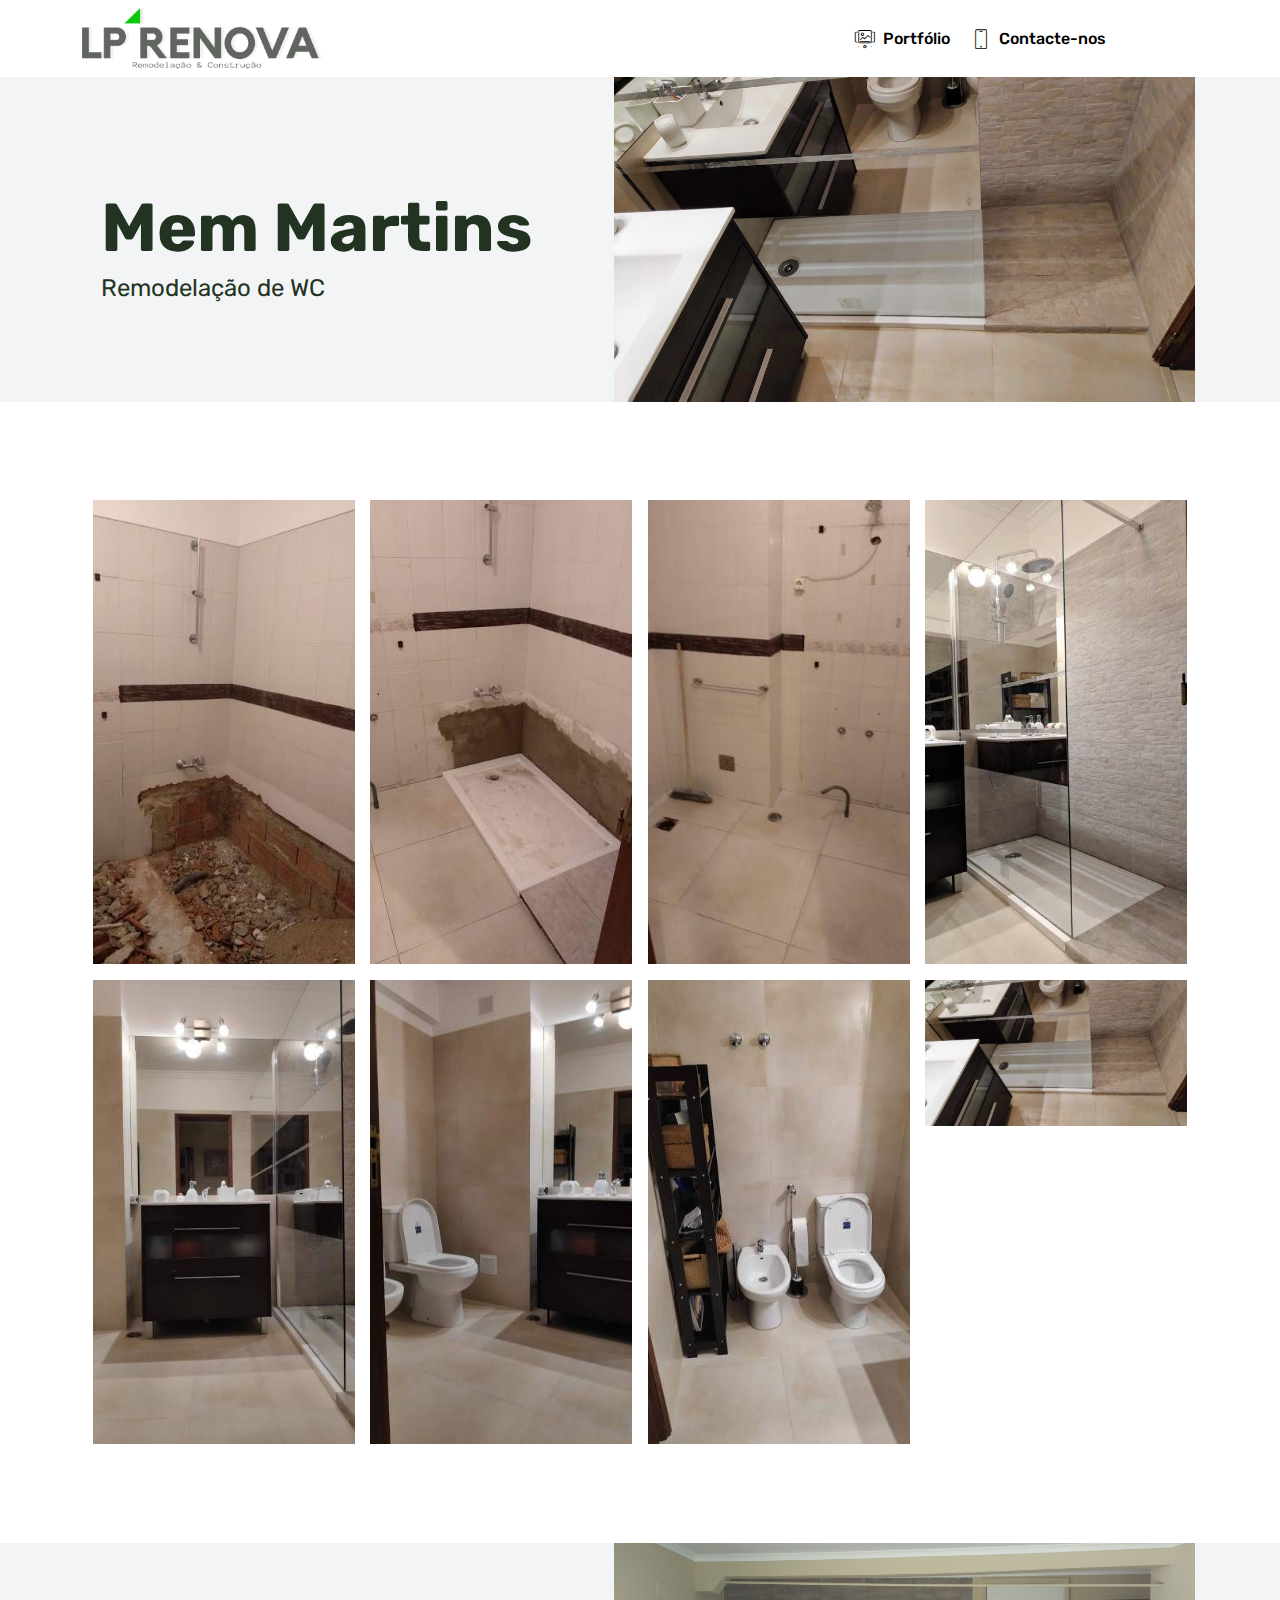
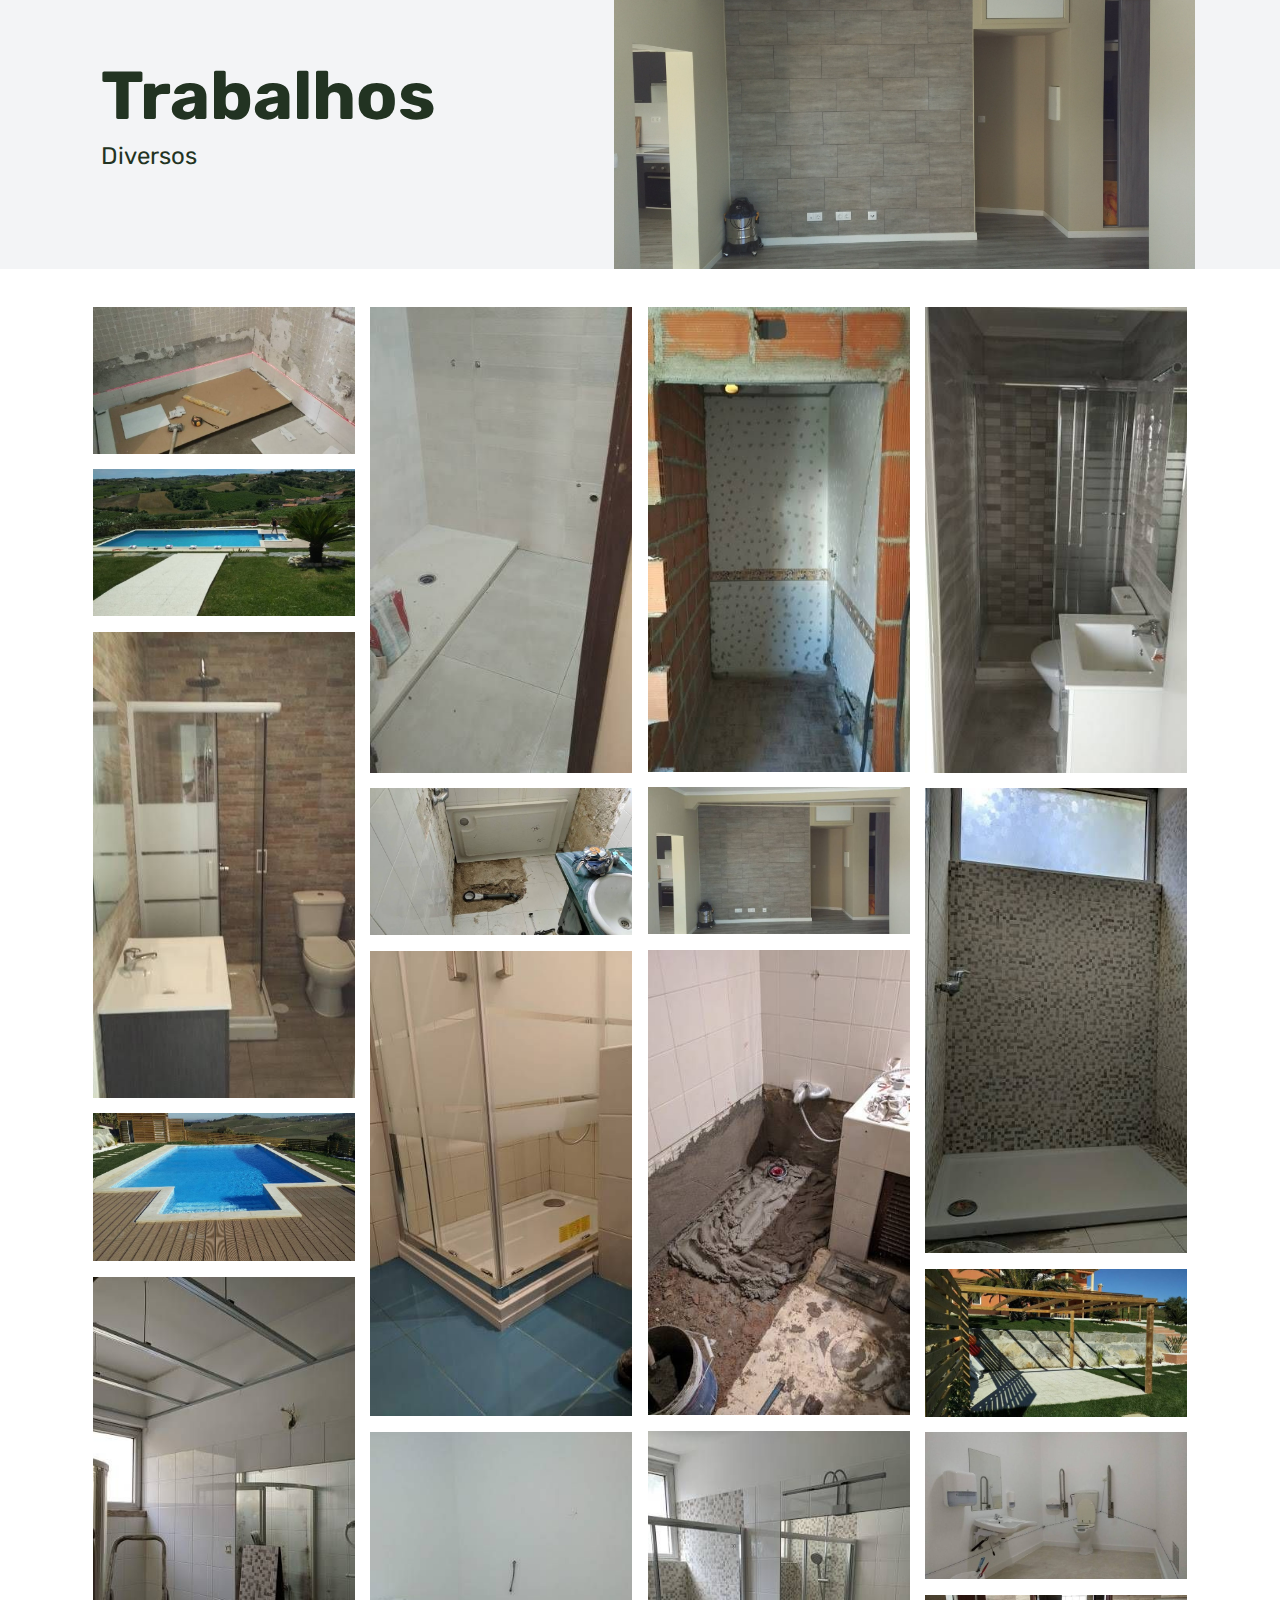
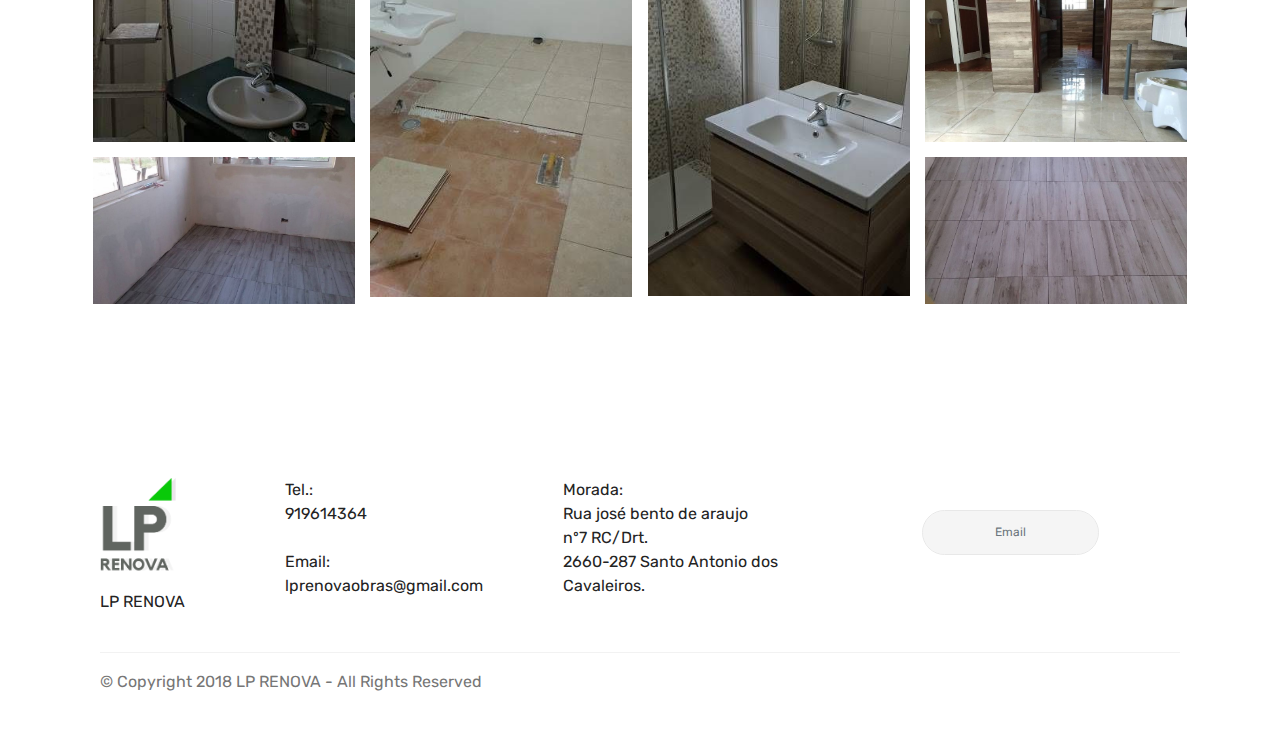
<file: page6.html>
<!DOCTYPE html>
<html >
<head>
  <!-- Site made with Mobirise Website Builder v4.9.1, https://mobirise.com -->
  <meta charset="UTF-8">
  <meta http-equiv="X-UA-Compatible" content="IE=edge">
  <meta name="generator" content="Mobirise v4.9.1, mobirise.com">
  <meta name="viewport" content="width=device-width, initial-scale=1, minimum-scale=1">
  <link rel="shortcut icon" href="assets/images/logo-lp-renova2-2880x722.png" type="image/x-icon">
  <meta name="description" content="Web Site Builder Description">
  <title>Ladrilho</title>
  <link rel="stylesheet" href="assets/web/assets/mobirise-icons/mobirise-icons.css">
  <link rel="stylesheet" href="assets/tether/tether.min.css">
  <link rel="stylesheet" href="assets/bootstrap/css/bootstrap.min.css">
  <link rel="stylesheet" href="assets/bootstrap/css/bootstrap-grid.min.css">
  <link rel="stylesheet" href="assets/bootstrap/css/bootstrap-reboot.min.css">
  <link rel="stylesheet" href="assets/socicon/css/styles.css">
  <link rel="stylesheet" href="assets/dropdown/css/style.css">
  <link rel="stylesheet" href="assets/theme/css/style.css">
  <link rel="stylesheet" href="assets/gallery/style.css">
  <link rel="stylesheet" href="assets/mobirise/css/mbr-additional.css" type="text/css">
  
  
  
</head>
<body>
  <section class="menu cid-r3FuEf10Oo" once="menu" id="menu1-2r">

    

    <nav class="navbar navbar-expand beta-menu navbar-dropdown align-items-center navbar-fixed-top navbar-toggleable-sm">
        <button class="navbar-toggler navbar-toggler-right" type="button" data-toggle="collapse" data-target="#navbarSupportedContent" aria-controls="navbarSupportedContent" aria-expanded="false" aria-label="Toggle navigation">
            <div class="hamburger">
                <span></span>
                <span></span>
                <span></span>
                <span></span>
            </div>
        </button>
        <div class="menu-logo">
            <div class="navbar-brand">
                <span class="navbar-logo">
                    <a href="index.html">
                         <img src="assets/images/logo-lp-renova2-2880x722.png" alt="Mobirise" title="" style="height: 3.8rem;">
                    </a>
                </span>
                
            </div>
        </div>
        <div class="collapse navbar-collapse" id="navbarSupportedContent">
            <ul class="navbar-nav nav-dropdown nav-right" data-app-modern-menu="true"><li class="nav-item"><a class="nav-link link text-black display-4" href="page9.html#header7-3r" aria-expanded="false"><span class="mbri-image-slider mbr-iconfont mbr-iconfont-btn" style="font-size: 20px;"></span>Portfólio</a></li><li class="nav-item"><a class="nav-link link text-black display-4" href="index.html#form4-60" aria-expanded="false"><span class="mbri-mobile mbr-iconfont mbr-iconfont-btn" style="font-size: 20px;"></span>Contacte-nos &nbsp; &nbsp; &nbsp; &nbsp; &nbsp; &nbsp; &nbsp; &nbsp; &nbsp; &nbsp;&nbsp;</a></li></ul>
            
        </div>
    </nav>
</section>

<section class="engine"><a href="https://mobirise.info/m">website design templates</a></section><section class="testimonials3 cid-r5xOMMj6x3" id="testimonials3-3a">

    

    

    <div class="container">
        <div class="media-container-row">
            <div class="media-content px-3 align-self-center mbr-white py-2">
                <p class="mbr-text testimonial-text mbr-fonts-style display-7"></p>
                <p class="mbr-author-name pt-4 mb-2 mbr-fonts-style display-1">
                   Mem Martins</p>
                <p class="mbr-author-desc mbr-fonts-style display-5">
                   Remodelação de WC</p>
            </div>

            <div class="mbr-figure pl-lg-5" style="width: 130%;">
              <img src="assets/images/img-20180928-82514-1046x588.jpg" alt="" title="">
            </div>
        </div>
    </div>
</section>

<section class="mbr-gallery mbr-slider-carousel cid-r5xPDlvY7v" id="gallery1-3b">

    

    <div class="container">
        <div><!-- Filter --><!-- Gallery --><div class="mbr-gallery-row"><div class="mbr-gallery-layout-default"><div><div><div class="mbr-gallery-item mbr-gallery-item--p1" data-video-url="false" data-tags="Awesome"><div href="#lb-gallery1-3b" data-slide-to="0" data-toggle="modal"><img src="assets/images/img-20180830-93229-331x588-331x588.jpg" alt=""><span class="icon-focus"></span></div></div><div class="mbr-gallery-item mbr-gallery-item--p1" data-video-url="false" data-tags="Responsive"><div href="#lb-gallery1-3b" data-slide-to="1" data-toggle="modal"><img src="assets/images/img-20180830-180023-331x588-331x588.jpg" alt=""><span class="icon-focus"></span></div></div><div class="mbr-gallery-item mbr-gallery-item--p1" data-video-url="false" data-tags="Creative"><div href="#lb-gallery1-3b" data-slide-to="2" data-toggle="modal"><img src="assets/images/img-20180830-180037-331x588-331x588.jpg" alt=""><span class="icon-focus"></span></div></div><div class="mbr-gallery-item mbr-gallery-item--p1" data-video-url="false" data-tags="Animated"><div href="#lb-gallery1-3b" data-slide-to="3" data-toggle="modal"><img src="assets/images/img-20180928-82329-358x636-358x636.jpg" alt=""><span class="icon-focus"></span></div></div><div class="mbr-gallery-item mbr-gallery-item--p1" data-video-url="false" data-tags="Awesome"><div href="#lb-gallery1-3b" data-slide-to="4" data-toggle="modal"><img src="assets/images/img-20180928-82207-331x588-331x588.jpg" alt=""><span class="icon-focus"></span></div></div><div class="mbr-gallery-item mbr-gallery-item--p1" data-video-url="false" data-tags="Awesome"><div href="#lb-gallery1-3b" data-slide-to="5" data-toggle="modal"><img src="assets/images/img-20180928-82238-331x588-331x588.jpg" alt=""><span class="icon-focus"></span></div></div><div class="mbr-gallery-item mbr-gallery-item--p1" data-video-url="false" data-tags="Responsive"><div href="#lb-gallery1-3b" data-slide-to="6" data-toggle="modal"><img src="assets/images/img-20180928-82617-331x588-331x588.jpg" alt=""><span class="icon-focus"></span></div></div><div class="mbr-gallery-item mbr-gallery-item--p1" data-video-url="false" data-tags="Animated"><div href="#lb-gallery1-3b" data-slide-to="7" data-toggle="modal"><img src="assets/images/img-20180928-82515-1046x588-800x449.jpg" alt=""><span class="icon-focus"></span></div></div></div></div><div class="clearfix"></div></div></div><!-- Lightbox --><div data-app-prevent-settings="" class="mbr-slider modal fade carousel slide" tabindex="-1" data-keyboard="true" data-interval="false" id="lb-gallery1-3b"><div class="modal-dialog"><div class="modal-content"><div class="modal-body"><div class="carousel-inner"><div class="carousel-item"><img src="assets/images/img-20180830-93229-331x588.jpg" alt=""></div><div class="carousel-item"><img src="assets/images/img-20180830-180023-331x588.jpg" alt=""></div><div class="carousel-item"><img src="assets/images/img-20180830-180037-331x588.jpg" alt=""></div><div class="carousel-item"><img src="assets/images/img-20180928-82329-358x636.jpg" alt=""></div><div class="carousel-item"><img src="assets/images/img-20180928-82207-331x588.jpg" alt=""></div><div class="carousel-item"><img src="assets/images/img-20180928-82238-331x588.jpg" alt=""></div><div class="carousel-item"><img src="assets/images/img-20180928-82617-331x588.jpg" alt=""></div><div class="carousel-item active"><img src="assets/images/img-20180928-82515-1046x588.jpg" alt=""></div></div><a class="carousel-control carousel-control-prev" role="button" data-slide="prev" href="#lb-gallery1-3b"><span class="mbri-left mbr-iconfont" aria-hidden="true"></span><span class="sr-only">Previous</span></a><a class="carousel-control carousel-control-next" role="button" data-slide="next" href="#lb-gallery1-3b"><span class="mbri-right mbr-iconfont" aria-hidden="true"></span><span class="sr-only">Next</span></a><a class="close" href="#" role="button" data-dismiss="modal"><span class="sr-only">Close</span></a></div></div></div></div></div>
    </div>

</section>

<section class="testimonials3 cid-r5y0CcSbhZ" id="testimonials3-3d">

    

    

    <div class="container">
        <div class="media-container-row">
            <div class="media-content px-3 align-self-center mbr-white py-2">
                <p class="mbr-text testimonial-text mbr-fonts-style display-7"></p>
                <p class="mbr-author-name pt-4 mb-2 mbr-fonts-style display-1">
                   Trabalhos</p>
                <p class="mbr-author-desc mbr-fonts-style display-5">
                   Diversos</p>
            </div>

            <div class="mbr-figure pl-lg-5" style="width: 130%;">
              <img src="assets/images/img-20161223-123958-4160x2340.jpg" alt="" title="">
            </div>
        </div>
    </div>
</section>

<section class="mbr-gallery mbr-slider-carousel cid-qKZ7BkDcG4" id="gallery1-1m">

    

    <div class="container">
        <div><!-- Filter --><!-- Gallery --><div class="mbr-gallery-row"><div class="mbr-gallery-layout-default"><div><div><div class="mbr-gallery-item mbr-gallery-item--p1" data-video-url="false" data-tags="Awesome"><div href="#lb-gallery1-1m" data-slide-to="0" data-toggle="modal"><img src="assets/images/img-24072017-162210-1064x598-800x449.jpg" alt=""><span class="icon-focus"></span></div></div><div class="mbr-gallery-item mbr-gallery-item--p1" data-video-url="false" data-tags="Responsive"><div href="#lb-gallery1-1m" data-slide-to="1" data-toggle="modal"><img src="assets/images/img-26072017-162053-336x598-336x598.jpg" alt=""><span class="icon-focus"></span></div></div><div class="mbr-gallery-item mbr-gallery-item--p1" data-video-url="false" data-tags="Responsive"><div href="#lb-gallery1-1m" data-slide-to="2" data-toggle="modal"><img src="assets/images/img-14062017-112135-337x599-337x599.jpg" alt=""><span class="icon-focus"></span></div></div><div class="mbr-gallery-item mbr-gallery-item--p1" data-video-url="false" data-tags="Creative"><div href="#lb-gallery1-1m" data-slide-to="3" data-toggle="modal"><img src="assets/images/img-14072017-81825-336x598-336x598.jpg" alt=""><span class="icon-focus"></span></div></div><div class="mbr-gallery-item mbr-gallery-item--p1" data-video-url="false" data-tags="Animated"><div href="#lb-gallery1-1m" data-slide-to="4" data-toggle="modal"><img src="assets/images/img-10062017-124001-1064x598-800x449.jpg" alt=""><span class="icon-focus"></span></div></div><div class="mbr-gallery-item mbr-gallery-item--p1" data-video-url="false" data-tags="Awesome"><div href="#lb-gallery1-1m" data-slide-to="5" data-toggle="modal"><img src="assets/images/img-09052016-141310-336x598-336x598.jpg" alt=""><span class="icon-focus"></span></div></div><div class="mbr-gallery-item mbr-gallery-item--p1" data-video-url="false" data-tags="Awesome"><div href="#lb-gallery1-1m" data-slide-to="6" data-toggle="modal"><img src="assets/images/img-20161223-123958-1064x598-800x449.jpg" alt=""><span class="icon-focus"></span></div></div><div class="mbr-gallery-item mbr-gallery-item--p1" data-video-url="false" data-tags="Responsive"><div href="#lb-gallery1-1m" data-slide-to="7" data-toggle="modal"><img src="assets/images/img-20180528-162938-1053x592-800x449.jpg" alt=""><span class="icon-focus"></span></div></div><div class="mbr-gallery-item mbr-gallery-item--p1" data-video-url="false" data-tags="Responsive"><div href="#lb-gallery1-1m" data-slide-to="8" data-toggle="modal"><img src="assets/images/img-20180530-152753-333x592-333x592.jpg" alt=""><span class="icon-focus"></span></div></div><div class="mbr-gallery-item mbr-gallery-item--p1" data-video-url="false" data-tags="Animated"><div href="#lb-gallery1-1m" data-slide-to="9" data-toggle="modal"><img src="assets/images/img-20180521-160856-333x592-333x592.jpg" alt=""><span class="icon-focus"></span></div></div><div class="mbr-gallery-item mbr-gallery-item--p1" data-video-url="false" data-tags="Animated"><div href="#lb-gallery1-1m" data-slide-to="10" data-toggle="modal"><img src="assets/images/img-20180525-94646-333x592-333x592.jpg" alt=""><span class="icon-focus"></span></div></div><div class="mbr-gallery-item mbr-gallery-item--p1" data-video-url="false" data-tags="Animated"><div href="#lb-gallery1-1m" data-slide-to="11" data-toggle="modal"><img src="assets/images/img-20161223-125110-2000x1125-800x450.jpg" alt=""><span class="icon-focus"></span></div></div><div class="mbr-gallery-item mbr-gallery-item--p1" data-video-url="false" data-tags="Animated"><div href="#lb-gallery1-1m" data-slide-to="12" data-toggle="modal"><img src="assets/images/img-20161223-125055-1152x648-800x450.jpg" alt=""><span class="icon-focus"></span></div></div><div class="mbr-gallery-item mbr-gallery-item--p1" data-video-url="false" data-tags="Responsive"><div href="#lb-gallery1-1m" data-slide-to="13" data-toggle="modal"><img src="assets/images/img-20180528-105304-333x592-333x592.jpg" alt=""><span class="icon-focus"></span></div></div><div class="mbr-gallery-item mbr-gallery-item--p1" data-video-url="false" data-tags="Responsive"><div href="#lb-gallery1-1m" data-slide-to="14" data-toggle="modal"><img src="assets/images/img-20180605-170139-333x592-333x592.jpg" alt=""><span class="icon-focus"></span></div></div><div class="mbr-gallery-item mbr-gallery-item--p1" data-video-url="false" data-tags="Responsive"><div href="#lb-gallery1-1m" data-slide-to="15" data-toggle="modal"><img src="assets/images/img-20180810-111100-333x592-333x592.jpg" alt=""><span class="icon-focus"></span></div></div><div class="mbr-gallery-item mbr-gallery-item--p1" data-video-url="false" data-tags="Responsive"><div href="#lb-gallery1-1m" data-slide-to="16" data-toggle="modal"><img src="assets/images/img-20180814-111905-1053x592-800x449.jpg" alt=""><span class="icon-focus"></span></div></div><div class="mbr-gallery-item mbr-gallery-item--p1" data-video-url="false" data-tags="Responsive"><div href="#lb-gallery1-1m" data-slide-to="17" data-toggle="modal"><img src="assets/images/img-20180619-165336-1053x592-800x449.jpg" alt=""><span class="icon-focus"></span></div></div><div class="mbr-gallery-item mbr-gallery-item--p1" data-video-url="false" data-tags="Responsive"><div href="#lb-gallery1-1m" data-slide-to="18" data-toggle="modal"><img src="assets/images/dsc-786-1065x599-800x449.jpg" alt=""><span class="icon-focus"></span></div></div><div class="mbr-gallery-item mbr-gallery-item--p1" data-video-url="false" data-tags="Responsive"><div href="#lb-gallery1-1m" data-slide-to="19" data-toggle="modal"><img src="assets/images/dsc-789-1065x599-800x449.jpg" alt=""><span class="icon-focus"></span></div></div></div></div><div class="clearfix"></div></div></div><!-- Lightbox --><div data-app-prevent-settings="" class="mbr-slider modal fade carousel slide" tabindex="-1" data-keyboard="true" data-interval="false" id="lb-gallery1-1m"><div class="modal-dialog"><div class="modal-content"><div class="modal-body"><div class="carousel-inner"><div class="carousel-item"><img src="assets/images/img-24072017-162210-1064x598.jpg" alt=""></div><div class="carousel-item"><img src="assets/images/img-26072017-162053-336x598.jpg" alt=""></div><div class="carousel-item"><img src="assets/images/img-14062017-112135-337x599.jpg" alt=""></div><div class="carousel-item"><img src="assets/images/img-14072017-81825-336x598.jpg" alt=""></div><div class="carousel-item"><img src="assets/images/img-10062017-124001-1064x598.jpg" alt=""></div><div class="carousel-item"><img src="assets/images/img-09052016-141310-336x598.jpg" alt=""></div><div class="carousel-item"><img src="assets/images/img-20161223-123958-1064x598.jpg" alt=""></div><div class="carousel-item"><img src="assets/images/img-20180528-162938-1053x592.jpg" alt=""></div><div class="carousel-item"><img src="assets/images/img-20180530-152753-333x592.jpg" alt=""></div><div class="carousel-item"><img src="assets/images/img-20180521-160856-333x592.jpg" alt=""></div><div class="carousel-item"><img src="assets/images/img-20180525-94646-333x592.jpg" alt=""></div><div class="carousel-item"><img src="assets/images/img-20161223-125110-2000x1125.jpg" alt=""></div><div class="carousel-item"><img src="assets/images/img-20161223-125055-1152x648.jpg" alt=""></div><div class="carousel-item"><img src="assets/images/img-20180528-105304-333x592.jpg" alt=""></div><div class="carousel-item"><img src="assets/images/img-20180605-170139-333x592.jpg" alt=""></div><div class="carousel-item"><img src="assets/images/img-20180810-111100-333x592.jpg" alt=""></div><div class="carousel-item"><img src="assets/images/img-20180814-111905-1053x592.jpg" alt=""></div><div class="carousel-item"><img src="assets/images/img-20180619-165336-1053x592.jpg" alt=""></div><div class="carousel-item"><img src="assets/images/dsc-786-1065x599.jpg" alt=""></div><div class="carousel-item active"><img src="assets/images/dsc-789-1065x599.jpg" alt=""></div></div><a class="carousel-control carousel-control-prev" role="button" data-slide="prev" href="#lb-gallery1-1m"><span class="mbri-left mbr-iconfont" aria-hidden="true"></span><span class="sr-only">Previous</span></a><a class="carousel-control carousel-control-next" role="button" data-slide="next" href="#lb-gallery1-1m"><span class="mbri-right mbr-iconfont" aria-hidden="true"></span><span class="sr-only">Next</span></a><a class="close" href="#" role="button" data-dismiss="modal"><span class="sr-only">Close</span></a></div></div></div></div></div>
    </div>

</section>

<section class="footer3 cid-r3FhqCkUq6" id="footer3-2a">

    

    

    <div class="container">
        <div class="media-container-row content">
            <div class="col-md-2 col-sm-4">
                <div class="mb-3 img-logo">
                    <a href="https://mobirise.com/">
                         <img src="assets/images/lp-810x876.png" alt="Mobirise" title="">
                    </a>
                </div>
                <p class="mbr-fonts-style foot-logo display-7">
                    LP RENOVA</p>
            </div>
            <div class="col-md-3 col-sm-4">
                <p class="mb-4 mbr-fonts-style foot-title display-7">
                    Tel.:<br>919614364<br><br>Email: <br>lprenovaobras@gmail.com</p>
                <p class="mbr-text mbr-links-column mbr-fonts-style display-7"></p>
            </div>
            <div class="col-md-3 col-sm-4">
                <p class="mb-4 mbr-fonts-style foot-title display-7">
                    Morada:<br>Rua josé bento de araujo&nbsp;<br>nº7 RC/Drt.<br>2660-287 Santo Antonio dos Cavaleiros.</p>
                <p class="mbr-text mbr-fonts-style mbr-links-column display-7"></p>
            </div>
            <div class="col-md-4 col-sm-12">
                <p class="mb-4 mbr-fonts-style foot-title display-7"></p>
                <p class="mbr-text form-text mbr-fonts-style display-7"></p>
                <div class="media-container-column" data-form-type="formoid">
                    <div data-form-alert="" hidden="" class="align-center">Thanks for filling out the form!</div>

                    <form class="form-inline" action="https://mobirise.com/" method="post" data-form-title="Mobirise Form">
                        <input type="hidden" value="6lf/gpwqwkr+qwHRBrWzpqJilRRJcgw0zus5H6bHcJrWrOS7lOkyHdos49S6zQI2RxSkcc1+OGwtslZllZTLI9ZkvfqACC+wjsXmKHq6axj2EIiacd6WdcZ9aP2IlAgC" data-form-email="true">
                        <div class="form-group">
                            <input type="email" class="form-control input-sm input-inverse my-2" name="email" required="" data-form-field="Email" placeholder="Email" id="email-footer3-2a">
                        </div>
                        <div class="input-group-btn m-2"><button href="" class="btn btn-white-outline display-4" type="submit" role="button">Subscribe</button></div>
                    </form>
                </div>

            </div>
        </div>
        <div class="footer-lower">
            <div class="media-container-row">
                <div class="col-sm-12">
                    <hr>
                </div>
            </div>
            <div class="media-container-row">
                <div class="col-sm-6 copyright">
                    <p class="mbr-text mbr-fonts-style display-7">
                        © Copyright 2018 LP RENOVA - All Rights Reserved
                    </p>
                </div>
                <div class="col-md-6">
                    
                </div>
            </div>
        </div>
    </div>
</section>


  <script src="assets/web/assets/jquery/jquery.min.js"></script>
  <script src="assets/tether/tether.min.js"></script>
  <script src="assets/popper/popper.min.js"></script>
  <script src="assets/bootstrap/js/bootstrap.min.js"></script>
  <script src="assets/masonry/masonry.pkgd.min.js"></script>
  <script src="assets/imagesloaded/imagesloaded.pkgd.min.js"></script>
  <script src="assets/smoothscroll/smooth-scroll.js"></script>
  <script src="assets/vimeoplayer/jquery.mb.vimeo_player.js"></script>
  <script src="assets/dropdown/js/script.min.js"></script>
  <script src="assets/touchswipe/jquery.touch-swipe.min.js"></script>
  <script src="assets/bootstrapcarouselswipe/bootstrap-carousel-swipe.js"></script>
  <script src="assets/theme/js/script.js"></script>
  <script src="assets/formoid/formoid.min.js"></script>
  <script src="assets/slidervideo/script.js"></script>
  <script src="assets/gallery/player.min.js"></script>
  <script src="assets/gallery/script.js"></script>
  
  
</body>
</html>
</file>
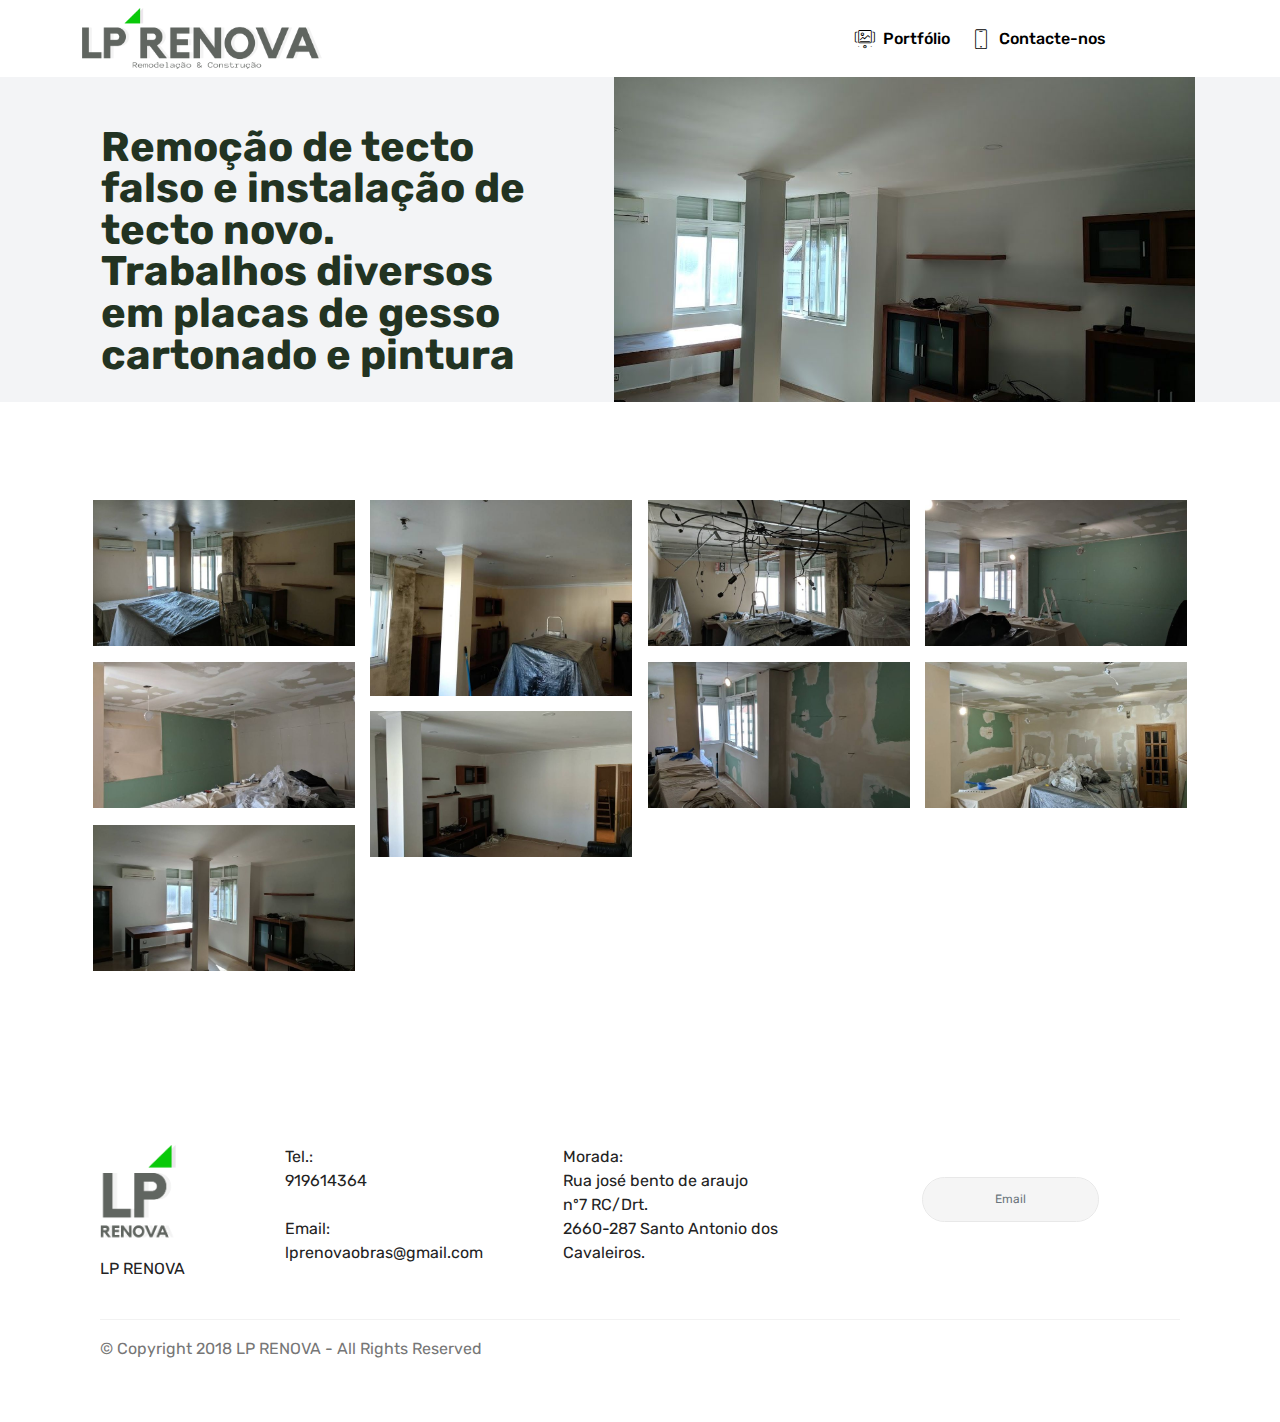
<file: page7.html>
<!DOCTYPE html>
<html >
<head>
  <!-- Site made with Mobirise Website Builder v4.9.1, https://mobirise.com -->
  <meta charset="UTF-8">
  <meta http-equiv="X-UA-Compatible" content="IE=edge">
  <meta name="generator" content="Mobirise v4.9.1, mobirise.com">
  <meta name="viewport" content="width=device-width, initial-scale=1, minimum-scale=1">
  <link rel="shortcut icon" href="assets/images/logo-lp-renova2-2880x722.png" type="image/x-icon">
  <meta name="description" content="Site Generator Description">
  <title>Pladur</title>
  <link rel="stylesheet" href="assets/web/assets/mobirise-icons/mobirise-icons.css">
  <link rel="stylesheet" href="assets/tether/tether.min.css">
  <link rel="stylesheet" href="assets/bootstrap/css/bootstrap.min.css">
  <link rel="stylesheet" href="assets/bootstrap/css/bootstrap-grid.min.css">
  <link rel="stylesheet" href="assets/bootstrap/css/bootstrap-reboot.min.css">
  <link rel="stylesheet" href="assets/socicon/css/styles.css">
  <link rel="stylesheet" href="assets/dropdown/css/style.css">
  <link rel="stylesheet" href="assets/theme/css/style.css">
  <link rel="stylesheet" href="assets/gallery/style.css">
  <link rel="stylesheet" href="assets/mobirise/css/mbr-additional.css" type="text/css">
  
  
  
</head>
<body>
  <section class="menu cid-r3FtoDaF05" once="menu" id="menu1-2l">

    

    <nav class="navbar navbar-expand beta-menu navbar-dropdown align-items-center navbar-fixed-top navbar-toggleable-sm">
        <button class="navbar-toggler navbar-toggler-right" type="button" data-toggle="collapse" data-target="#navbarSupportedContent" aria-controls="navbarSupportedContent" aria-expanded="false" aria-label="Toggle navigation">
            <div class="hamburger">
                <span></span>
                <span></span>
                <span></span>
                <span></span>
            </div>
        </button>
        <div class="menu-logo">
            <div class="navbar-brand">
                <span class="navbar-logo">
                    <a href="index.html">
                         <img src="assets/images/logo-lp-renova2-2880x722.png" alt="Mobirise" title="" style="height: 3.8rem;">
                    </a>
                </span>
                
            </div>
        </div>
        <div class="collapse navbar-collapse" id="navbarSupportedContent">
            <ul class="navbar-nav nav-dropdown nav-right" data-app-modern-menu="true"><li class="nav-item"><a class="nav-link link text-black display-4" href="page9.html#header7-3r" aria-expanded="false"><span class="mbri-image-slider mbr-iconfont mbr-iconfont-btn" style="font-size: 20px;"></span>Portfólio</a></li><li class="nav-item"><a class="nav-link link text-black display-4" href="index.html#form4-60" aria-expanded="false"><span class="mbri-mobile mbr-iconfont mbr-iconfont-btn" style="font-size: 20px;"></span>Contacte-nos &nbsp; &nbsp; &nbsp; &nbsp; &nbsp; &nbsp; &nbsp; &nbsp; &nbsp; &nbsp;&nbsp;</a></li></ul>
            
        </div>
    </nav>
</section>

<section class="engine"><a href="https://mobirise.info/x">free css templates</a></section><section class="testimonials3 cid-r42vEscK4i" id="testimonials3-2y">

    

    

    <div class="container">
        <div class="media-container-row">
            <div class="media-content px-3 align-self-center mbr-white py-2">
                <p class="mbr-text testimonial-text mbr-fonts-style display-7"></p>
                <p class="mbr-author-name pt-4 mb-2 mbr-fonts-style display-2">Remoção de tecto falso e instalação de tecto novo.
<br>Trabalhos diversos em placas de gesso cartonado e pintura</p>
                <p class="mbr-author-desc mbr-fonts-style display-5"></p>
            </div>

            <div class="mbr-figure pl-lg-5" style="width: 130%;">
              <img src="assets/images/img-20180418-175153-1053x592.jpg" alt="" title="">
            </div>
        </div>
    </div>
</section>

<section class="mbr-gallery mbr-slider-carousel cid-qKZ3mjBdeb" id="gallery1-1l">

    

    <div class="container">
        <div><!-- Filter --><!-- Gallery --><div class="mbr-gallery-row"><div class="mbr-gallery-layout-default"><div><div><div class="mbr-gallery-item mbr-gallery-item--p1" data-video-url="false" data-tags="Awesome"><div href="#lb-gallery1-1l" data-slide-to="0" data-toggle="modal"><img src="assets/images/img-20180409-83511-1053x592-800x449.jpg" alt=""><span class="icon-focus"></span></div></div><div class="mbr-gallery-item mbr-gallery-item--p1" data-video-url="false" data-tags="Responsive"><div href="#lb-gallery1-1l" data-slide-to="1" data-toggle="modal"><img src="assets/images/img-20180409-83610-790x592-790x592.jpg" alt=""><span class="icon-focus"></span></div></div><div class="mbr-gallery-item mbr-gallery-item--p1" data-video-url="false" data-tags="Creative"><div href="#lb-gallery1-1l" data-slide-to="2" data-toggle="modal"><img src="assets/images/img-20180409-113055-1-1053x592-800x449.jpg" alt=""><span class="icon-focus"></span></div></div><div class="mbr-gallery-item mbr-gallery-item--p1" data-video-url="false" data-tags="Animated"><div href="#lb-gallery1-1l" data-slide-to="3" data-toggle="modal"><img src="assets/images/img-20180412-122439-1053x592-800x449.jpg" alt=""><span class="icon-focus"></span></div></div><div class="mbr-gallery-item mbr-gallery-item--p1" data-video-url="false" data-tags="Awesome"><div href="#lb-gallery1-1l" data-slide-to="4" data-toggle="modal"><img src="assets/images/img-20180412-115627-1053x592-800x449.jpg" alt=""><span class="icon-focus"></span></div></div><div class="mbr-gallery-item mbr-gallery-item--p1" data-video-url="false" data-tags="Awesome"><div href="#lb-gallery1-1l" data-slide-to="5" data-toggle="modal"><img src="assets/images/img-20180413-110605-1053x592-800x449.jpg" alt=""><span class="icon-focus"></span></div></div><div class="mbr-gallery-item mbr-gallery-item--p1" data-video-url="false" data-tags="Awesome"><div href="#lb-gallery1-1l" data-slide-to="6" data-toggle="modal"><img src="assets/images/img-20180413-110540-1053x592-800x449.jpg" alt=""><span class="icon-focus"></span></div></div><div class="mbr-gallery-item mbr-gallery-item--p1" data-video-url="false" data-tags="Awesome"><div href="#lb-gallery1-1l" data-slide-to="7" data-toggle="modal"><img src="assets/images/img-20180419-82909-1053x592-800x449.jpg" alt=""><span class="icon-focus"></span></div></div><div class="mbr-gallery-item mbr-gallery-item--p1" data-video-url="false" data-tags="Awesome"><div href="#lb-gallery1-1l" data-slide-to="8" data-toggle="modal"><img src="assets/images/img-20180418-175140-1053x592-800x449.jpg" alt=""><span class="icon-focus"></span></div></div></div></div><div class="clearfix"></div></div></div><!-- Lightbox --><div data-app-prevent-settings="" class="mbr-slider modal fade carousel slide" tabindex="-1" data-keyboard="true" data-interval="false" id="lb-gallery1-1l"><div class="modal-dialog"><div class="modal-content"><div class="modal-body"><div class="carousel-inner"><div class="carousel-item"><img src="assets/images/img-20180409-83511-1053x592.jpg" alt=""></div><div class="carousel-item"><img src="assets/images/img-20180409-83610-790x592.jpg" alt=""></div><div class="carousel-item"><img src="assets/images/img-20180409-113055-1-1053x592.jpg" alt=""></div><div class="carousel-item"><img src="assets/images/img-20180412-122439-1053x592.jpg" alt=""></div><div class="carousel-item"><img src="assets/images/img-20180412-115627-1053x592.jpg" alt=""></div><div class="carousel-item"><img src="assets/images/img-20180413-110605-1053x592.jpg" alt=""></div><div class="carousel-item"><img src="assets/images/img-20180413-110540-1053x592.jpg" alt=""></div><div class="carousel-item"><img src="assets/images/img-20180419-82909-1053x592.jpg" alt=""></div><div class="carousel-item active"><img src="assets/images/img-20180418-175140-1053x592.jpg" alt=""></div></div><a class="carousel-control carousel-control-prev" role="button" data-slide="prev" href="#lb-gallery1-1l"><span class="mbri-left mbr-iconfont" aria-hidden="true"></span><span class="sr-only">Previous</span></a><a class="carousel-control carousel-control-next" role="button" data-slide="next" href="#lb-gallery1-1l"><span class="mbri-right mbr-iconfont" aria-hidden="true"></span><span class="sr-only">Next</span></a><a class="close" href="#" role="button" data-dismiss="modal"><span class="sr-only">Close</span></a></div></div></div></div></div>
    </div>

</section>

<section class="footer3 cid-r3FhlJXw2E" id="footer3-29">

    

    

    <div class="container">
        <div class="media-container-row content">
            <div class="col-md-2 col-sm-4">
                <div class="mb-3 img-logo">
                    <a href="https://mobirise.com/">
                         <img src="assets/images/lp-810x876.png" alt="Mobirise" title="">
                    </a>
                </div>
                <p class="mbr-fonts-style foot-logo display-7">
                    LP RENOVA</p>
            </div>
            <div class="col-md-3 col-sm-4">
                <p class="mb-4 mbr-fonts-style foot-title display-7">
                    Tel.:<br>919614364<br><br>Email: <br>lprenovaobras@gmail.com</p>
                <p class="mbr-text mbr-links-column mbr-fonts-style display-7"></p>
            </div>
            <div class="col-md-3 col-sm-4">
                <p class="mb-4 mbr-fonts-style foot-title display-7">
                    Morada:<br>Rua josé bento de araujo&nbsp;<br>nº7 RC/Drt.<br>2660-287 Santo Antonio dos Cavaleiros.</p>
                <p class="mbr-text mbr-fonts-style mbr-links-column display-7"></p>
            </div>
            <div class="col-md-4 col-sm-12">
                <p class="mb-4 mbr-fonts-style foot-title display-7"></p>
                <p class="mbr-text form-text mbr-fonts-style display-7"></p>
                <div class="media-container-column" data-form-type="formoid">
                    <div data-form-alert="" hidden="" class="align-center">Thanks for filling out the form!</div>

                    <form class="form-inline" action="https://mobirise.com/" method="post" data-form-title="Mobirise Form">
                        <input type="hidden" value="M1JUPxGDwXdWKOtP3VneSirtMVgH9bSzBU0GoCyOfVKEFPsznxPrF59Zk8R4ceSPKv5FMJ6vw0h3WMFWr4AyzDrYD4jKweeK6g3QOP70ifFfoph+xjHSiNpOFbw1dHkB" data-form-email="true">
                        <div class="form-group">
                            <input type="email" class="form-control input-sm input-inverse my-2" name="email" required="" data-form-field="Email" placeholder="Email" id="email-footer3-29">
                        </div>
                        <div class="input-group-btn m-2"><button href="" class="btn btn-white-outline display-4" type="submit" role="button">Subscribe</button></div>
                    </form>
                </div>

            </div>
        </div>
        <div class="footer-lower">
            <div class="media-container-row">
                <div class="col-sm-12">
                    <hr>
                </div>
            </div>
            <div class="media-container-row">
                <div class="col-sm-6 copyright">
                    <p class="mbr-text mbr-fonts-style display-7">
                        © Copyright 2018 LP RENOVA - All Rights Reserved
                    </p>
                </div>
                <div class="col-md-6">
                    
                </div>
            </div>
        </div>
    </div>
</section>


  <script src="assets/web/assets/jquery/jquery.min.js"></script>
  <script src="assets/tether/tether.min.js"></script>
  <script src="assets/popper/popper.min.js"></script>
  <script src="assets/bootstrap/js/bootstrap.min.js"></script>
  <script src="assets/masonry/masonry.pkgd.min.js"></script>
  <script src="assets/imagesloaded/imagesloaded.pkgd.min.js"></script>
  <script src="assets/smoothscroll/smooth-scroll.js"></script>
  <script src="assets/vimeoplayer/jquery.mb.vimeo_player.js"></script>
  <script src="assets/dropdown/js/script.min.js"></script>
  <script src="assets/touchswipe/jquery.touch-swipe.min.js"></script>
  <script src="assets/bootstrapcarouselswipe/bootstrap-carousel-swipe.js"></script>
  <script src="assets/theme/js/script.js"></script>
  <script src="assets/formoid/formoid.min.js"></script>
  <script src="assets/slidervideo/script.js"></script>
  <script src="assets/gallery/player.min.js"></script>
  <script src="assets/gallery/script.js"></script>
  
  
</body>
</html>
</file>
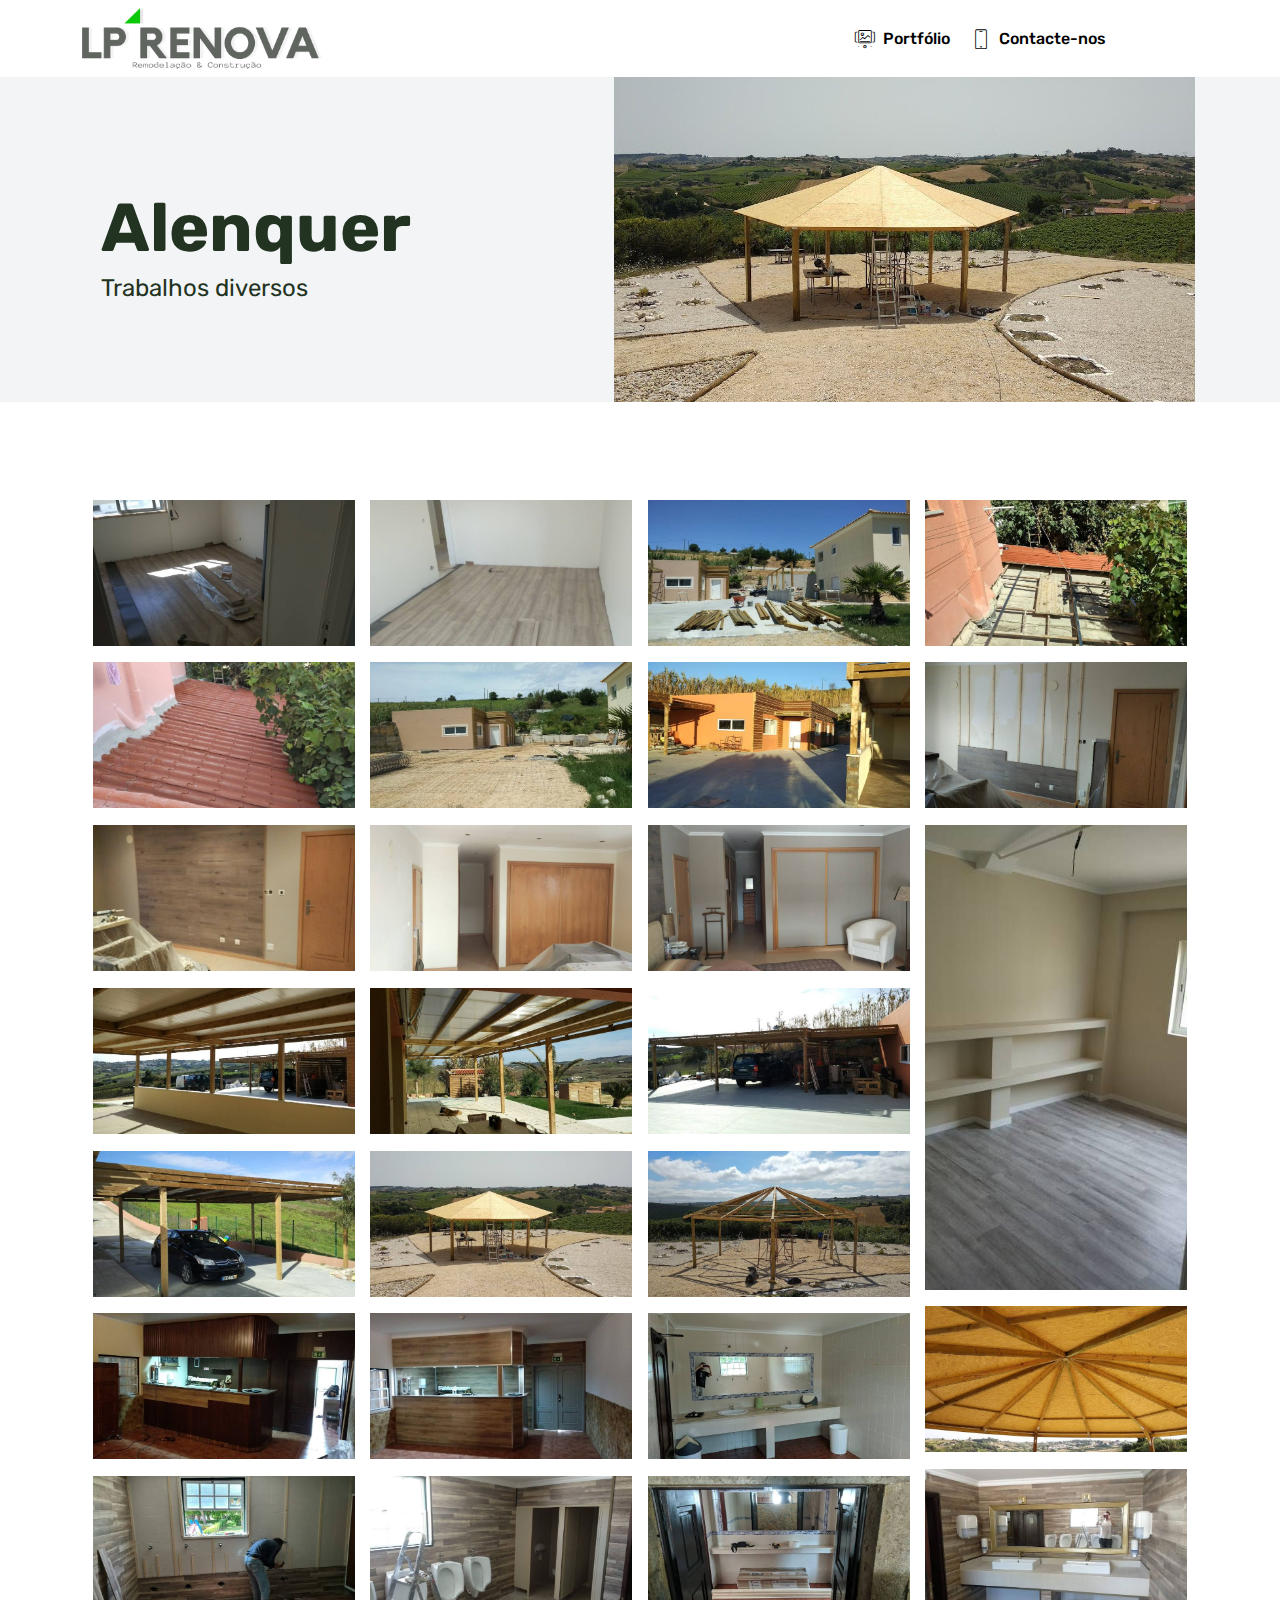
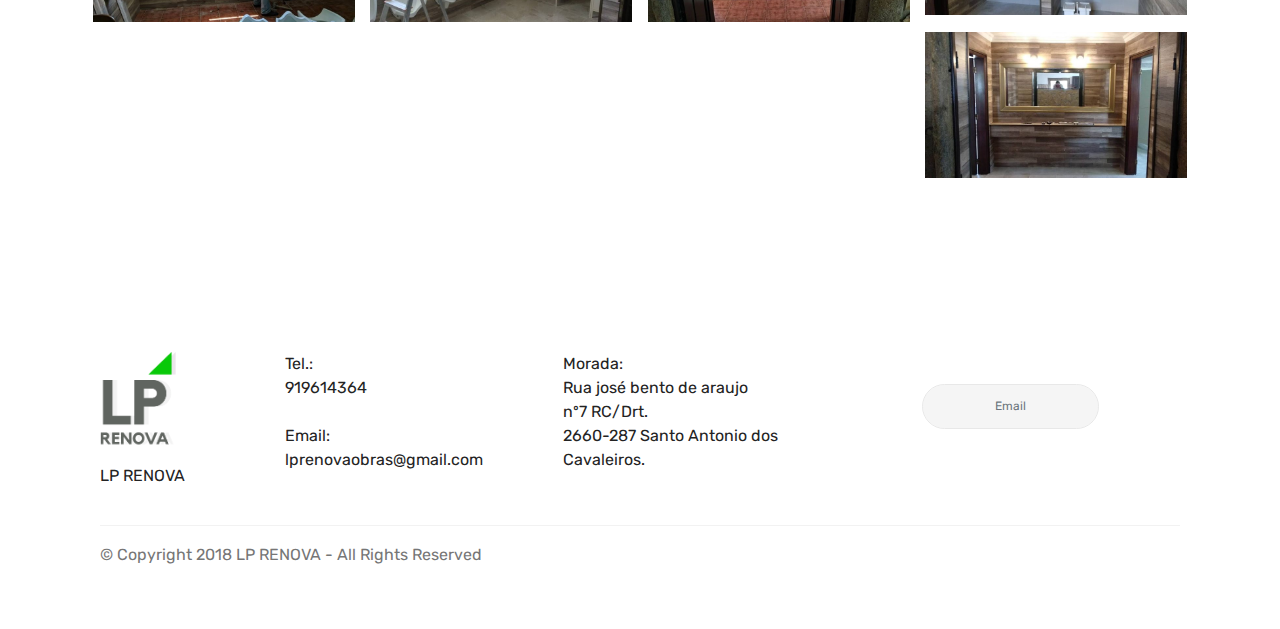
<file: page8.html>
<!DOCTYPE html>
<html >
<head>
  <!-- Site made with Mobirise Website Builder v4.9.1, https://mobirise.com -->
  <meta charset="UTF-8">
  <meta http-equiv="X-UA-Compatible" content="IE=edge">
  <meta name="generator" content="Mobirise v4.9.1, mobirise.com">
  <meta name="viewport" content="width=device-width, initial-scale=1, minimum-scale=1">
  <link rel="shortcut icon" href="assets/images/logo-lp-renova2-2880x722.png" type="image/x-icon">
  <meta name="description" content="Site Builder Description">
  <title>Outros</title>
  <link rel="stylesheet" href="assets/web/assets/mobirise-icons/mobirise-icons.css">
  <link rel="stylesheet" href="assets/tether/tether.min.css">
  <link rel="stylesheet" href="assets/bootstrap/css/bootstrap.min.css">
  <link rel="stylesheet" href="assets/bootstrap/css/bootstrap-grid.min.css">
  <link rel="stylesheet" href="assets/bootstrap/css/bootstrap-reboot.min.css">
  <link rel="stylesheet" href="assets/socicon/css/styles.css">
  <link rel="stylesheet" href="assets/dropdown/css/style.css">
  <link rel="stylesheet" href="assets/theme/css/style.css">
  <link rel="stylesheet" href="assets/gallery/style.css">
  <link rel="stylesheet" href="assets/mobirise/css/mbr-additional.css" type="text/css">
  
  
  
</head>
<body>
  <section class="menu cid-r3Ft8m5eoQ" once="menu" id="menu1-2k">

    

    <nav class="navbar navbar-expand beta-menu navbar-dropdown align-items-center navbar-fixed-top navbar-toggleable-sm">
        <button class="navbar-toggler navbar-toggler-right" type="button" data-toggle="collapse" data-target="#navbarSupportedContent" aria-controls="navbarSupportedContent" aria-expanded="false" aria-label="Toggle navigation">
            <div class="hamburger">
                <span></span>
                <span></span>
                <span></span>
                <span></span>
            </div>
        </button>
        <div class="menu-logo">
            <div class="navbar-brand">
                <span class="navbar-logo">
                    <a href="index.html">
                         <img src="assets/images/logo-lp-renova2-2880x722.png" alt="Mobirise" title="" style="height: 3.8rem;">
                    </a>
                </span>
                
            </div>
        </div>
        <div class="collapse navbar-collapse" id="navbarSupportedContent">
            <ul class="navbar-nav nav-dropdown nav-right" data-app-modern-menu="true"><li class="nav-item"><a class="nav-link link text-black display-4" href="page9.html#header7-3r" aria-expanded="false"><span class="mbri-image-slider mbr-iconfont mbr-iconfont-btn" style="font-size: 20px;"></span>Portfólio</a></li><li class="nav-item"><a class="nav-link link text-black display-4" href="index.html#form4-60" aria-expanded="false"><span class="mbri-mobile mbr-iconfont mbr-iconfont-btn" style="font-size: 20px;"></span>Contacte-nos &nbsp; &nbsp; &nbsp; &nbsp; &nbsp; &nbsp; &nbsp; &nbsp; &nbsp; &nbsp;&nbsp;</a></li></ul>
            
        </div>
    </nav>
</section>

<section class="engine"><a href="https://mobirise.info/l">free website templates</a></section><section class="testimonials3 cid-r5xYKSjDja" id="testimonials3-3c">

    

    

    <div class="container">
        <div class="media-container-row">
            <div class="media-content px-3 align-self-center mbr-white py-2">
                <p class="mbr-text testimonial-text mbr-fonts-style display-7"></p>
                <p class="mbr-author-name pt-4 mb-2 mbr-fonts-style display-1">
                   Alenquer</p>
                <p class="mbr-author-desc mbr-fonts-style display-5">
                   Trabalhos diversos</p>
            </div>

            <div class="mbr-figure pl-lg-5" style="width: 130%;">
              <img src="assets/images/img-20180802-125247-1-1053x592.jpg" alt="" title="">
            </div>
        </div>
    </div>
</section>

<section class="mbr-gallery mbr-slider-carousel cid-qKZlC25CBM" id="gallery1-1q">

    

    <div class="container">
        <div><!-- Filter --><!-- Gallery --><div class="mbr-gallery-row"><div class="mbr-gallery-layout-default"><div><div><div class="mbr-gallery-item mbr-gallery-item--p1" data-video-url="false" data-tags="Awesome"><div href="#lb-gallery1-1q" data-slide-to="0" data-toggle="modal"><img src="assets/images/img-20170308-111506-1064x598-800x449.jpg" alt=""><span class="icon-focus"></span></div></div><div class="mbr-gallery-item mbr-gallery-item--p1" data-video-url="false" data-tags="Responsive"><div href="#lb-gallery1-1q" data-slide-to="1" data-toggle="modal"><img src="assets/images/img-20170307-150120-1064x598-800x449.jpg" alt=""><span class="icon-focus"></span></div></div><div class="mbr-gallery-item mbr-gallery-item--p1" data-video-url="false" data-tags="Creative"><div href="#lb-gallery1-1q" data-slide-to="2" data-toggle="modal"><img src="assets/images/img-22062016-122753-1064x598-800x449.jpg" alt=""><span class="icon-focus"></span></div></div><div class="mbr-gallery-item mbr-gallery-item--p1" data-video-url="false" data-tags="Animated"><div href="#lb-gallery1-1q" data-slide-to="3" data-toggle="modal"><img src="assets/images/img-22092017-113334-hdr-1064x598-800x449.jpg" alt=""><span class="icon-focus"></span></div></div><div class="mbr-gallery-item mbr-gallery-item--p1" data-video-url="false" data-tags="Awesome"><div href="#lb-gallery1-1q" data-slide-to="4" data-toggle="modal"><img src="assets/images/img-22092017-172924-1064x598-800x449.jpg" alt=""><span class="icon-focus"></span></div></div><div class="mbr-gallery-item mbr-gallery-item--p1" data-video-url="false" data-tags="Awesome"><div href="#lb-gallery1-1q" data-slide-to="5" data-toggle="modal"><img src="assets/images/img-04052016-140531-1064x598-800x449.jpg" alt=""><span class="icon-focus"></span></div></div><div class="mbr-gallery-item mbr-gallery-item--p1" data-video-url="false" data-tags="Responsive"><div href="#lb-gallery1-1q" data-slide-to="6" data-toggle="modal"><img src="assets/images/img-20161223-084558-1-1064x598-800x449.jpg" alt=""><span class="icon-focus"></span></div></div><div class="mbr-gallery-item mbr-gallery-item--p1" data-video-url="false" data-tags="Animated"><div href="#lb-gallery1-1q" data-slide-to="7" data-toggle="modal"><img src="assets/images/img-20170210-151132-1064x598-800x449.jpg" alt=""><span class="icon-focus"></span></div></div><div class="mbr-gallery-item mbr-gallery-item--p1" data-video-url="false" data-tags="Animated"><div href="#lb-gallery1-1q" data-slide-to="8" data-toggle="modal"><img src="assets/images/img-20170214-182650-1064x598-800x449.jpg" alt=""><span class="icon-focus"></span></div></div><div class="mbr-gallery-item mbr-gallery-item--p1" data-video-url="false" data-tags="Animated"><div href="#lb-gallery1-1q" data-slide-to="9" data-toggle="modal"><img src="assets/images/img-20170209-103827-1064x598-800x449.jpg" alt=""><span class="icon-focus"></span></div></div><div class="mbr-gallery-item mbr-gallery-item--p1" data-video-url="false" data-tags="Animated"><div href="#lb-gallery1-1q" data-slide-to="10" data-toggle="modal"><img src="assets/images/img-20170215-115512-1064x598-800x449.jpg" alt=""><span class="icon-focus"></span></div></div><div class="mbr-gallery-item mbr-gallery-item--p1" data-video-url="false" data-tags="Animated"><div href="#lb-gallery1-1q" data-slide-to="11" data-toggle="modal"><img src="assets/images/img-09052016-141505-336x598-336x598.jpg" alt=""><span class="icon-focus"></span></div></div><div class="mbr-gallery-item mbr-gallery-item--p1" data-video-url="false" data-tags="Animated"><div href="#lb-gallery1-1q" data-slide-to="12" data-toggle="modal"><img src="assets/images/img-20170215-144046-1064x598-800x449.jpg" alt=""><span class="icon-focus"></span></div></div><div class="mbr-gallery-item mbr-gallery-item--p1" data-video-url="false" data-tags="Animated"><div href="#lb-gallery1-1q" data-slide-to="13" data-toggle="modal"><img src="assets/images/img-20170215-144149-1064x598-800x449.jpg" alt=""><span class="icon-focus"></span></div></div><div class="mbr-gallery-item mbr-gallery-item--p1" data-video-url="false" data-tags="Animated"><div href="#lb-gallery1-1q" data-slide-to="14" data-toggle="modal"><img src="assets/images/img-20170215-144117-1064x598-800x449.jpg" alt=""><span class="icon-focus"></span></div></div><div class="mbr-gallery-item mbr-gallery-item--p1" data-video-url="false" data-tags="Animated"><div href="#lb-gallery1-1q" data-slide-to="15" data-toggle="modal"><img src="assets/images/img-20170215-144224-1064x598-800x449.jpg" alt=""><span class="icon-focus"></span></div></div><div class="mbr-gallery-item mbr-gallery-item--p1" data-video-url="false" data-tags="Animated"><div href="#lb-gallery1-1q" data-slide-to="16" data-toggle="modal"><img src="assets/images/img-20180802-125247-1-1053x592-800x449.jpg" alt=""><span class="icon-focus"></span></div></div><div class="mbr-gallery-item mbr-gallery-item--p1" data-video-url="false" data-tags="Animated"><div href="#lb-gallery1-1q" data-slide-to="17" data-toggle="modal"><img src="assets/images/img-20180731-105339-1-1053x592-800x449.jpg" alt=""><span class="icon-focus"></span></div></div><div class="mbr-gallery-item mbr-gallery-item--p1" data-video-url="false" data-tags="Animated"><div href="#lb-gallery1-1q" data-slide-to="18" data-toggle="modal"><img src="assets/images/img-20180806-174430-1053x592-800x449.jpg" alt=""><span class="icon-focus"></span></div></div><div class="mbr-gallery-item mbr-gallery-item--p1" data-video-url="false" data-tags="Animated"><div href="#lb-gallery1-1q" data-slide-to="19" data-toggle="modal"><img src="assets/images/img-20180905-90409-1053x592-800x449.jpg" alt=""><span class="icon-focus"></span></div></div><div class="mbr-gallery-item mbr-gallery-item--p1" data-video-url="false" data-tags="Animated"><div href="#lb-gallery1-1q" data-slide-to="20" data-toggle="modal"><img src="assets/images/img-04072017-140221-1053x592-800x449.jpg" alt=""><span class="icon-focus"></span></div></div><div class="mbr-gallery-item mbr-gallery-item--p1" data-video-url="false" data-tags="Animated"><div href="#lb-gallery1-1q" data-slide-to="21" data-toggle="modal"><img src="assets/images/img-20180611-165216-1053x592-800x449.jpg" alt=""><span class="icon-focus"></span></div></div><div class="mbr-gallery-item mbr-gallery-item--p1" data-video-url="false" data-tags="Animated"><div href="#lb-gallery1-1q" data-slide-to="22" data-toggle="modal"><img src="assets/images/img-20180704-120503-1053x592-800x449.jpg" alt=""><span class="icon-focus"></span></div></div><div class="mbr-gallery-item mbr-gallery-item--p1" data-video-url="false" data-tags="Animated"><div href="#lb-gallery1-1q" data-slide-to="23" data-toggle="modal"><img src="assets/images/img-20180612-150207-1053x592-800x449.jpg" alt=""><span class="icon-focus"></span></div></div><div class="mbr-gallery-item mbr-gallery-item--p1" data-video-url="false" data-tags="Animated"><div href="#lb-gallery1-1q" data-slide-to="24" data-toggle="modal"><img src="assets/images/img-20180704-120626-1053x592-800x449.jpg" alt=""><span class="icon-focus"></span></div></div><div class="mbr-gallery-item mbr-gallery-item--p1" data-video-url="false" data-tags="Animated"><div href="#lb-gallery1-1q" data-slide-to="25" data-toggle="modal"><img src="assets/images/img-20180611-165135-1053x592-800x449.jpg" alt=""><span class="icon-focus"></span></div></div><div class="mbr-gallery-item mbr-gallery-item--p1" data-video-url="false" data-tags="Animated"><div href="#lb-gallery1-1q" data-slide-to="26" data-toggle="modal"><img src="assets/images/img-20180704-120708-1053x592-800x449.jpg" alt=""><span class="icon-focus"></span></div></div></div></div><div class="clearfix"></div></div></div><!-- Lightbox --><div data-app-prevent-settings="" class="mbr-slider modal fade carousel slide" tabindex="-1" data-keyboard="true" data-interval="false" id="lb-gallery1-1q"><div class="modal-dialog"><div class="modal-content"><div class="modal-body"><div class="carousel-inner"><div class="carousel-item"><img src="assets/images/img-20170308-111506-1064x598.jpg" alt=""></div><div class="carousel-item"><img src="assets/images/img-20170307-150120-1064x598.jpg" alt=""></div><div class="carousel-item"><img src="assets/images/img-22062016-122753-1064x598.jpg" alt=""></div><div class="carousel-item"><img src="assets/images/img-22092017-113334-hdr-1064x598.jpg" alt=""></div><div class="carousel-item"><img src="assets/images/img-22092017-172924-1064x598.jpg" alt=""></div><div class="carousel-item"><img src="assets/images/img-04052016-140531-1064x598.jpg" alt=""></div><div class="carousel-item"><img src="assets/images/img-20161223-084558-1-1064x598.jpg" alt=""></div><div class="carousel-item"><img src="assets/images/img-20170210-151132-1064x598.jpg" alt=""></div><div class="carousel-item"><img src="assets/images/img-20170214-182650-1064x598.jpg" alt=""></div><div class="carousel-item"><img src="assets/images/img-20170209-103827-1064x598.jpg" alt=""></div><div class="carousel-item"><img src="assets/images/img-20170215-115512-1064x598.jpg" alt=""></div><div class="carousel-item"><img src="assets/images/img-09052016-141505-336x598.jpg" alt=""></div><div class="carousel-item"><img src="assets/images/img-20170215-144046-1064x598.jpg" alt=""></div><div class="carousel-item"><img src="assets/images/img-20170215-144149-1064x598.jpg" alt=""></div><div class="carousel-item"><img src="assets/images/img-20170215-144117-1064x598.jpg" alt=""></div><div class="carousel-item"><img src="assets/images/img-20170215-144224-1064x598.jpg" alt=""></div><div class="carousel-item"><img src="assets/images/img-20180802-125247-1-1053x5925.jpg" alt=""></div><div class="carousel-item"><img src="assets/images/img-20180731-105339-1-1053x592.jpg" alt=""></div><div class="carousel-item"><img src="assets/images/img-20180806-174430-1053x592.jpg" alt=""></div><div class="carousel-item"><img src="assets/images/img-20180905-90409-1053x592.jpg" alt=""></div><div class="carousel-item"><img src="assets/images/img-04072017-140221-1053x592.jpg" alt=""></div><div class="carousel-item"><img src="assets/images/img-20180611-165216-1053x592.jpg" alt=""></div><div class="carousel-item"><img src="assets/images/img-20180704-120503-1053x592.jpg" alt=""></div><div class="carousel-item"><img src="assets/images/img-20180612-150207-1053x592.jpg" alt=""></div><div class="carousel-item"><img src="assets/images/img-20180704-120626-1053x592.jpg" alt=""></div><div class="carousel-item"><img src="assets/images/img-20180611-165135-1053x592.jpg" alt=""></div><div class="carousel-item active"><img src="assets/images/img-20180704-120708-1053x592.jpg" alt=""></div></div><a class="carousel-control carousel-control-prev" role="button" data-slide="prev" href="#lb-gallery1-1q"><span class="mbri-left mbr-iconfont" aria-hidden="true"></span><span class="sr-only">Previous</span></a><a class="carousel-control carousel-control-next" role="button" data-slide="next" href="#lb-gallery1-1q"><span class="mbri-right mbr-iconfont" aria-hidden="true"></span><span class="sr-only">Next</span></a><a class="close" href="#" role="button" data-dismiss="modal"><span class="sr-only">Close</span></a></div></div></div></div></div>
    </div>

</section>

<section class="footer3 cid-r3FeleThMN" id="footer3-25">

    

    

    <div class="container">
        <div class="media-container-row content">
            <div class="col-md-2 col-sm-4">
                <div class="mb-3 img-logo">
                    <a href="https://mobirise.com/">
                         <img src="assets/images/lp-810x876.png" alt="Mobirise" title="">
                    </a>
                </div>
                <p class="mbr-fonts-style foot-logo display-7">
                    LP RENOVA</p>
            </div>
            <div class="col-md-3 col-sm-4">
                <p class="mb-4 mbr-fonts-style foot-title display-7">
                    Tel.:<br>919614364<br><br>Email: <br>lprenovaobras@gmail.com</p>
                <p class="mbr-text mbr-links-column mbr-fonts-style display-7"></p>
            </div>
            <div class="col-md-3 col-sm-4">
                <p class="mb-4 mbr-fonts-style foot-title display-7">
                    Morada:<br>Rua josé bento de araujo&nbsp;<br>nº7 RC/Drt.<br>2660-287 Santo Antonio dos Cavaleiros.</p>
                <p class="mbr-text mbr-fonts-style mbr-links-column display-7"></p>
            </div>
            <div class="col-md-4 col-sm-12">
                <p class="mb-4 mbr-fonts-style foot-title display-7"></p>
                <p class="mbr-text form-text mbr-fonts-style display-7"></p>
                <div class="media-container-column" data-form-type="formoid">
                    <div data-form-alert="" hidden="" class="align-center">Thanks for filling out the form!</div>

                    <form class="form-inline" action="https://mobirise.com/" method="post" data-form-title="Mobirise Form">
                        <input type="hidden" value="xAL7qwAGKmzcvnM2TdjHFc5Ux3qu55ky7qsQLBEkbbKAM4FYX1EBJrM397uFKEneQdUZ7r8oxtGWl94t2gjAosEYI/17fUtkJgLUATTzow/omKPHkmvBjDYlmQbDtY/h" data-form-email="true">
                        <div class="form-group">
                            <input type="email" class="form-control input-sm input-inverse my-2" name="email" required="" data-form-field="Email" placeholder="Email" id="email-footer3-25">
                        </div>
                        <div class="input-group-btn m-2"><button href="" class="btn btn-white-outline display-4" type="submit" role="button">Subscribe</button></div>
                    </form>
                </div>

            </div>
        </div>
        <div class="footer-lower">
            <div class="media-container-row">
                <div class="col-sm-12">
                    <hr>
                </div>
            </div>
            <div class="media-container-row">
                <div class="col-sm-6 copyright">
                    <p class="mbr-text mbr-fonts-style display-7">
                        © Copyright 2018 LP RENOVA - All Rights Reserved
                    </p>
                </div>
                <div class="col-md-6">
                    
                </div>
            </div>
        </div>
    </div>
</section>


  <script src="assets/web/assets/jquery/jquery.min.js"></script>
  <script src="assets/tether/tether.min.js"></script>
  <script src="assets/popper/popper.min.js"></script>
  <script src="assets/bootstrap/js/bootstrap.min.js"></script>
  <script src="assets/masonry/masonry.pkgd.min.js"></script>
  <script src="assets/imagesloaded/imagesloaded.pkgd.min.js"></script>
  <script src="assets/smoothscroll/smooth-scroll.js"></script>
  <script src="assets/vimeoplayer/jquery.mb.vimeo_player.js"></script>
  <script src="assets/dropdown/js/script.min.js"></script>
  <script src="assets/touchswipe/jquery.touch-swipe.min.js"></script>
  <script src="assets/bootstrapcarouselswipe/bootstrap-carousel-swipe.js"></script>
  <script src="assets/theme/js/script.js"></script>
  <script src="assets/formoid/formoid.min.js"></script>
  <script src="assets/slidervideo/script.js"></script>
  <script src="assets/gallery/player.min.js"></script>
  <script src="assets/gallery/script.js"></script>
  
  
</body>
</html>
</file>
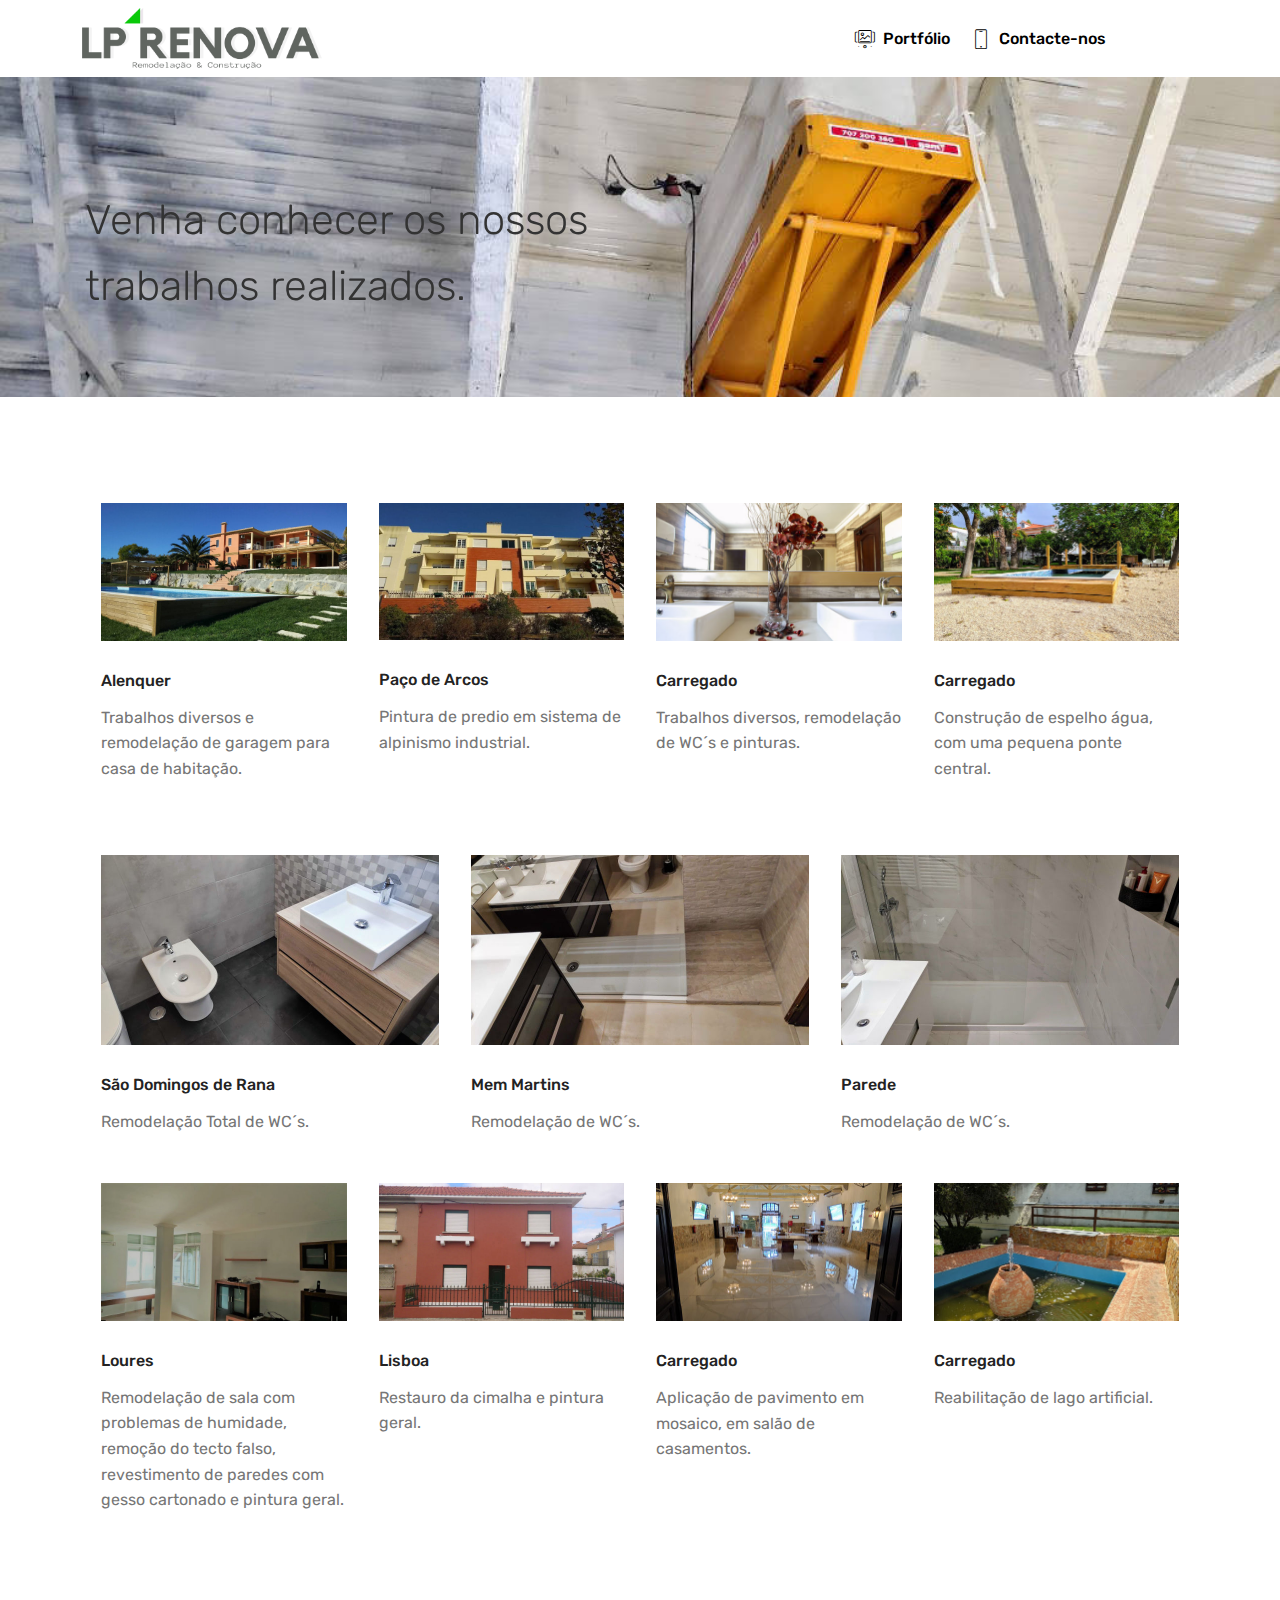
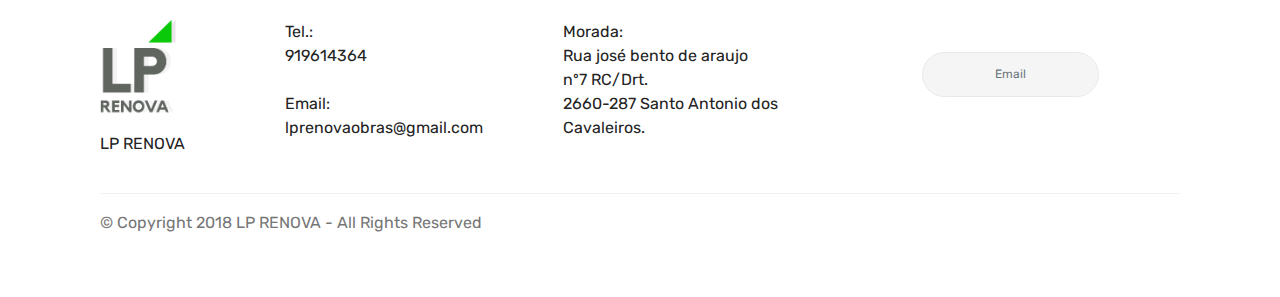
<file: page9.html>
<!DOCTYPE html>
<html >
<head>
  <!-- Site made with Mobirise Website Builder v4.9.1, https://mobirise.com -->
  <meta charset="UTF-8">
  <meta http-equiv="X-UA-Compatible" content="IE=edge">
  <meta name="generator" content="Mobirise v4.9.1, mobirise.com">
  <meta name="viewport" content="width=device-width, initial-scale=1, minimum-scale=1">
  <link rel="shortcut icon" href="assets/images/logo-lp-renova2-2880x722.png" type="image/x-icon">
  <meta name="description" content="Website Generator Description">
  <title>Portfolio</title>
  <link rel="stylesheet" href="assets/web/assets/mobirise-icons/mobirise-icons.css">
  <link rel="stylesheet" href="assets/tether/tether.min.css">
  <link rel="stylesheet" href="assets/bootstrap/css/bootstrap.min.css">
  <link rel="stylesheet" href="assets/bootstrap/css/bootstrap-grid.min.css">
  <link rel="stylesheet" href="assets/bootstrap/css/bootstrap-reboot.min.css">
  <link rel="stylesheet" href="assets/dropdown/css/style.css">
  <link rel="stylesheet" href="assets/socicon/css/styles.css">
  <link rel="stylesheet" href="assets/theme/css/style.css">
  <link rel="stylesheet" href="assets/mobirise/css/mbr-additional.css" type="text/css">
  
  
  
</head>
<body>
  <section class="menu cid-qKX3c3t4mE" once="menu" id="menu1-3q">

    

    <nav class="navbar navbar-expand beta-menu navbar-dropdown align-items-center navbar-fixed-top navbar-toggleable-sm">
        <button class="navbar-toggler navbar-toggler-right" type="button" data-toggle="collapse" data-target="#navbarSupportedContent" aria-controls="navbarSupportedContent" aria-expanded="false" aria-label="Toggle navigation">
            <div class="hamburger">
                <span></span>
                <span></span>
                <span></span>
                <span></span>
            </div>
        </button>
        <div class="menu-logo">
            <div class="navbar-brand">
                <span class="navbar-logo">
                    <a href="index.html">
                         <img src="assets/images/logo-lp-renova2-2880x722.png" alt="Mobirise" title="" style="height: 3.8rem;">
                    </a>
                </span>
                
            </div>
        </div>
        <div class="collapse navbar-collapse" id="navbarSupportedContent">
            <ul class="navbar-nav nav-dropdown nav-right" data-app-modern-menu="true"><li class="nav-item"><a class="nav-link link text-black display-4" href="page9.html#header7-3r" aria-expanded="false"><span class="mbri-image-slider mbr-iconfont mbr-iconfont-btn" style="font-size: 20px;"></span>Portfólio</a></li><li class="nav-item"><a class="nav-link link text-black display-4" href="index.html#form4-60" aria-expanded="false"><span class="mbri-mobile mbr-iconfont mbr-iconfont-btn" style="font-size: 20px;"></span>Contacte-nos &nbsp; &nbsp; &nbsp; &nbsp; &nbsp; &nbsp; &nbsp; &nbsp; &nbsp; &nbsp;&nbsp;</a></li></ul>
            
        </div>
    </nav>
</section>

<section class="engine"><a href="https://mobirise.info/a">online site builder</a></section><section class="header7 cid-rfV4kKA4EW mbr-parallax-background" id="header7-3r">

    

    

    <div class="container">
        <div class="media-container-row">

            <div class="media-content align-right">
                
                <div class="mbr-section-text mbr-white pb-3">
                    <p class="mbr-text mbr-fonts-style display-2"><br>Venha conhecer os nossos trabalhos realizados.</p>
                </div>
                
            </div>

            <div class="mbr-figure" style="width: 70%;"><iframe class="mbr-embedded-video" src="https://www.youtube.com/embed/XcNMGIihUjA?rel=0&amp;amp;showinfo=0&amp;autoplay=0&amp;loop=0" width="1280" height="720" frameborder="0" allowfullscreen></iframe></div>

        </div>
    </div>
</section>

<section class="features2 cid-rfV4qjjOxp" id="features2-3s">

    

    
    
    <div class="container">
        <div class="media-container-row">
            <div class="card p-3 col-12 col-md-6 col-lg-3">
                <div class="card-wrapper">
                    <div class="card-img">
                        <a href="page5.html"><img src="assets/images/img-20161223-123615-676x380.jpg" alt="Mobirise" title=""></a>
                    </div>
                    <div class="card-box">
                        <h4 class="card-title pb-3 mbr-fonts-style display-7">
                            Alenquer</h4>
                        <p class="mbr-text mbr-fonts-style display-7">Trabalhos diversos e remodelação de garagem para casa de habitação.</p>
                    </div>
                </div>
            </div>

            <div class="card p-3 col-12 col-md-6 col-lg-3">
                <div class="card-wrapper">
                    <div class="card-img">
                        <a href="page4.html"><img src="assets/images/img-20171021-165951-676x379.jpg" alt="Mobirise" title=""></a>
                    </div>
                    <div class="card-box ">
                        <h4 class="card-title pb-3 mbr-fonts-style display-7">
                            Paço de Arcos</h4>
                        <p class="mbr-text mbr-fonts-style display-7">Pintura de predio em sistema de alpinismo industrial.&nbsp;</p>
                    </div>
                </div>
            </div>

            <div class="card p-3 col-12 col-md-6 col-lg-3">
                <div class="card-wrapper">
                    <div class="card-img">
                        <a href="page13.html"><img src="assets/images/0214-1-676x451.jpg" alt="Mobirise" title=""></a>
                    </div>
                    <div class="card-box">
                        <h4 class="card-title pb-3 mbr-fonts-style display-7">
                            Carregado</h4>
                        <p class="mbr-text mbr-fonts-style display-7">Trabalhos diversos, remodelação de WC´s e pinturas.</p>
                    </div>
                </div>
            </div>

            <div class="card p-3 col-12 col-md-6 col-lg-3">
                <div class="card-wrapper">
                    <div class="card-img">
                        <a href="page16.html"><img src="assets/images/img-20190516-83203-492x277.jpg" alt="Mobirise" title=""></a>
                    </div>
                    <div class="card-box">
                        <h4 class="card-title pb-3 mbr-fonts-style display-7">
                            Carregado</h4>
                        <p class="mbr-text mbr-fonts-style display-7">Construção de espelho água, com uma pequena ponte central.<br><br></p>
                    </div>
                </div>
            </div>
        </div>
    </div>
</section>

<section class="features2 cid-rfV4rdJJWR" id="features2-3t">

    

    
    
    <div class="container">
        <div class="media-container-row">
            <div class="card p-3 col-12 col-md-6 col-lg-4">
                <div class="card-wrapper">
                    <div class="card-img">
                        <a href="page11.html"><img src="assets/images/img-20190121-150215-676x380.jpg" alt="Mobirise" title=""></a>
                    </div>
                    <div class="card-box">
                        <h4 class="card-title pb-3 mbr-fonts-style display-7">
                            São Domingos de Rana</h4>
                        <p class="mbr-text mbr-fonts-style display-7">Remodelação Total de WC´s.</p>
                    </div>
                </div>
            </div>

            <div class="card p-3 col-12 col-md-6 col-lg-4">
                <div class="card-wrapper">
                    <div class="card-img">
                        <a href="page10.html"><img src="assets/images/img-20180928-82514-676x380.jpg" alt="Mobirise" title=""></a>
                    </div>
                    <div class="card-box ">
                        <h4 class="card-title pb-3 mbr-fonts-style display-7">
                            Mem Martins</h4>
                        <p class="mbr-text mbr-fonts-style display-7">Remodelação de WC´s.</p>
                    </div>
                </div>
            </div>

            <div class="card p-3 col-12 col-md-6 col-lg-4">
                <div class="card-wrapper">
                    <div class="card-img">
                        <a href="page12.html"><img src="assets/images/img-20190126-111801-676x380.jpg" alt="Mobirise" title=""></a>
                    </div>
                    <div class="card-box">
                        <h4 class="card-title pb-3 mbr-fonts-style display-7">
                            Parede</h4>
                        <p class="mbr-text mbr-fonts-style display-7">Remodelação de WC´s.</p>
                    </div>
                </div>
            </div>

            
        </div>
    </div>
</section>

<section class="features2 cid-rfVajHPi0L" id="features2-3u">

    

    
    
    <div class="container">
        <div class="media-container-row">
            <div class="card p-3 col-12 col-md-6 col-lg-3">
                <div class="card-wrapper">
                    <div class="card-img">
                        <a href="page7.html"><img src="assets/images/img-20180418-175153-676x380.jpg" alt="Mobirise" title=""></a>
                    </div>
                    <div class="card-box">
                        <h4 class="card-title pb-3 mbr-fonts-style display-7">
                            Loures</h4>
                        <p class="mbr-text mbr-fonts-style display-7">Remodelação de sala com problemas de humidade, remoção do tecto falso, revestimento de paredes com gesso cartonado e pintura geral.</p>
                    </div>
                </div>
            </div>

            <div class="card p-3 col-12 col-md-6 col-lg-3">
                <div class="card-wrapper">
                    <div class="card-img">
                        <a href="page14.html"><img src="assets/images/dsc-396-676x380.jpg" alt="Mobirise" title=""></a>
                    </div>
                    <div class="card-box ">
                        <h4 class="card-title pb-3 mbr-fonts-style display-7">
                            Lisboa</h4>
                        <p class="mbr-text mbr-fonts-style display-7">Restauro da cimalha e pintura geral.</p>
                    </div>
                </div>
            </div>

            <div class="card p-3 col-12 col-md-6 col-lg-3">
                <div class="card-wrapper">
                    <div class="card-img">
                        <a href="page18.html"><img src="assets/images/img-20190401-143825-492x277.jpg" alt="Mobirise" title=""></a>
                    </div>
                    <div class="card-box">
                        <h4 class="card-title pb-3 mbr-fonts-style display-7">Carregado</h4>
                        <p class="mbr-text mbr-fonts-style display-7">Aplicação de pavimento em mosaico, em salão de casamentos.</p>
                    </div>
                </div>
            </div>

            <div class="card p-3 col-12 col-md-6 col-lg-3">
                <div class="card-wrapper">
                    <div class="card-img">
                        <a href="page17.html"><img src="assets/images/img-20190412-144050-492x277.jpg" alt="Mobirise" title=""></a>
                    </div>
                    <div class="card-box">
                        <h4 class="card-title pb-3 mbr-fonts-style display-7">
                            Carregado</h4>
                        <p class="mbr-text mbr-fonts-style display-7">Reabilitação de lago artificial.</p>
                    </div>
                </div>
            </div>
        </div>
    </div>
</section>

<section class="footer3 cid-rgirnxagtT" id="footer3-4d">

    

    

    <div class="container">
        <div class="media-container-row content">
            <div class="col-md-2 col-sm-4">
                <div class="mb-3 img-logo">
                    <a href="https://mobirise.com/">
                         <img src="assets/images/lp-810x876.png" alt="Mobirise" title="">
                    </a>
                </div>
                <p class="mbr-fonts-style foot-logo display-7">
                    LP RENOVA</p>
            </div>
            <div class="col-md-3 col-sm-4">
                <p class="mb-4 mbr-fonts-style foot-title display-7">
                    Tel.:<br>919614364<br><br>Email: <br>lprenovaobras@gmail.com</p>
                <p class="mbr-text mbr-links-column mbr-fonts-style display-7"></p>
            </div>
            <div class="col-md-3 col-sm-4">
                <p class="mb-4 mbr-fonts-style foot-title display-7">
                    Morada:<br>Rua josé bento de araujo&nbsp;<br>nº7 RC/Drt.<br>2660-287 Santo Antonio dos Cavaleiros.</p>
                <p class="mbr-text mbr-fonts-style mbr-links-column display-7"></p>
            </div>
            <div class="col-md-4 col-sm-12">
                <p class="mb-4 mbr-fonts-style foot-title display-7"></p>
                <p class="mbr-text form-text mbr-fonts-style display-7"></p>
                <div class="media-container-column" data-form-type="formoid">
                    <div data-form-alert="" hidden="" class="align-center">Thanks for filling out the form!</div>

                    <form class="form-inline" action="https://mobirise.com/" method="post" data-form-title="Mobirise Form">
                        <input type="hidden" value="Ua6wxBcBcod2mhPZ9NmBwa1+omiIqJuX/1BWx3hh5x4HT8YuuVDlMwq+g1zFUnnoYikJdVKPpmHxJP8Chzs7RIHeR44g6qYDu1D5Zjfhk0A1R63R+npJ1MRN/2ju+ZGM" data-form-email="true">
                        <div class="form-group">
                            <input type="email" class="form-control input-sm input-inverse my-2" name="email" required="" data-form-field="Email" placeholder="Email" id="email-footer3-4d">
                        </div>
                        <div class="input-group-btn m-2"><button href="" class="btn btn-white-outline display-4" type="submit" role="button">Subscribe</button></div>
                    </form>
                </div>

            </div>
        </div>
        <div class="footer-lower">
            <div class="media-container-row">
                <div class="col-sm-12">
                    <hr>
                </div>
            </div>
            <div class="media-container-row">
                <div class="col-sm-6 copyright">
                    <p class="mbr-text mbr-fonts-style display-7">
                        © Copyright 2018 LP RENOVA - All Rights Reserved
                    </p>
                </div>
                <div class="col-md-6">
                    
                </div>
            </div>
        </div>
    </div>
</section>


  <script src="assets/web/assets/jquery/jquery.min.js"></script>
  <script src="assets/popper/popper.min.js"></script>
  <script src="assets/tether/tether.min.js"></script>
  <script src="assets/bootstrap/js/bootstrap.min.js"></script>
  <script src="assets/smoothscroll/smooth-scroll.js"></script>
  <script src="assets/dropdown/js/script.min.js"></script>
  <script src="assets/touchswipe/jquery.touch-swipe.min.js"></script>
  <script src="assets/parallax/jarallax.min.js"></script>
  <script src="assets/theme/js/script.js"></script>
  <script src="assets/formoid/formoid.min.js"></script>
  
  
</body>
</html>
</file>
<file: assets/web/assets/mobirise-icons/mobirise-icons.css>
@font-face {
  font-family: 'MobiriseIcons';
  src:  url('mobirise-icons.eot?spat4u');
  src:  url('mobirise-icons.eot?spat4u#iefix') format('embedded-opentype'),
    url('mobirise-icons.ttf?spat4u') format('truetype'),
    url('mobirise-icons.woff?spat4u') format('woff'),
    url('mobirise-icons.svg?spat4u#MobiriseIcons') format('svg');
  font-weight: normal;
  font-style: normal;
}

[class^="mbri-"], [class*=" mbri-"] {
  /* use !important to prevent issues with browser extensions that change fonts */
  font-family: MobiriseIcons !important;
  speak: none;
  font-style: normal;
  font-weight: normal;
  font-variant: normal;
  text-transform: none;
  line-height: 1;

  /* Better Font Rendering =========== */
  -webkit-font-smoothing: antialiased;
  -moz-osx-font-smoothing: grayscale;
}

.mbri-add-submenu:before {
  content: "\e900";
}
.mbri-alert:before {
  content: "\e901";
}
.mbri-align-center:before {
  content: "\e902";
}
.mbri-align-justify:before {
  content: "\e903";
}
.mbri-align-left:before {
  content: "\e904";
}
.mbri-align-right:before {
  content: "\e905";
}
.mbri-android:before {
  content: "\e906";
}
.mbri-apple:before {
  content: "\e907";
}
.mbri-arrow-down:before {
  content: "\e908";
}
.mbri-arrow-next:before {
  content: "\e909";
}
.mbri-arrow-prev:before {
  content: "\e90a";
}
.mbri-arrow-up:before {
  content: "\e90b";
}
.mbri-bold:before {
  content: "\e90c";
}
.mbri-bookmark:before {
  content: "\e90d";
}
.mbri-bootstrap:before {
  content: "\e90e";
}
.mbri-briefcase:before {
  content: "\e90f";
}
.mbri-browse:before {
  content: "\e910";
}
.mbri-bulleted-list:before {
  content: "\e911";
}
.mbri-calendar:before {
  content: "\e912";
}
.mbri-camera:before {
  content: "\e913";
}
.mbri-cart-add:before {
  content: "\e914";
}
.mbri-cart-full:before {
  content: "\e915";
}
.mbri-cash:before {
  content: "\e916";
}
.mbri-change-style:before {
  content: "\e917";
}
.mbri-chat:before {
  content: "\e918";
}
.mbri-clock:before {
  content: "\e919";
}
.mbri-close:before {
  content: "\e91a";
}
.mbri-cloud:before {
  content: "\e91b";
}
.mbri-code:before {
  content: "\e91c";
}
.mbri-contact-form:before {
  content: "\e91d";
}
.mbri-credit-card:before {
  content: "\e91e";
}
.mbri-cursor-click:before {
  content: "\e91f";
}
.mbri-cust-feedback:before {
  content: "\e920";
}
.mbri-database:before {
  content: "\e921";
}
.mbri-delivery:before {
  content: "\e922";
}
.mbri-desktop:before {
  content: "\e923";
}
.mbri-devices:before {
  content: "\e924";
}
.mbri-down:before {
  content: "\e925";
}
.mbri-download:before {
  content: "\e989";
}
.mbri-drag-n-drop:before {
  content: "\e927";
}
.mbri-drag-n-drop2:before {
  content: "\e928";
}
.mbri-edit:before {
  content: "\e929";
}
.mbri-edit2:before {
  content: "\e92a";
}
.mbri-error:before {
  content: "\e92b";
}
.mbri-extension:before {
  content: "\e92c";
}
.mbri-features:before {
  content: "\e92d";
}
.mbri-file:before {
  content: "\e92e";
}
.mbri-flag:before {
  content: "\e92f";
}
.mbri-folder:before {
  content: "\e930";
}
.mbri-gift:before {
  content: "\e931";
}
.mbri-github:before {
  content: "\e932";
}
.mbri-globe:before {
  content: "\e933";
}
.mbri-globe-2:before {
  content: "\e934";
}
.mbri-growing-chart:before {
  content: "\e935";
}
.mbri-hearth:before {
  content: "\e936";
}
.mbri-help:before {
  content: "\e937";
}
.mbri-home:before {
  content: "\e938";
}
.mbri-hot-cup:before {
  content: "\e939";
}
.mbri-idea:before {
  content: "\e93a";
}
.mbri-image-gallery:before {
  content: "\e93b";
}
.mbri-image-slider:before {
  content: "\e93c";
}
.mbri-info:before {
  content: "\e93d";
}
.mbri-italic:before {
  content: "\e93e";
}
.mbri-key:before {
  content: "\e93f";
}
.mbri-laptop:before {
  content: "\e940";
}
.mbri-layers:before {
  content: "\e941";
}
.mbri-left-right:before {
  content: "\e942";
}
.mbri-left:before {
  content: "\e943";
}
.mbri-letter:before {
  content: "\e944";
}
.mbri-like:before {
  content: "\e945";
}
.mbri-link:before {
  content: "\e946";
}
.mbri-lock:before {
  content: "\e947";
}
.mbri-login:before {
  content: "\e948";
}
.mbri-logout:before {
  content: "\e949";
}
.mbri-magic-stick:before {
  content: "\e94a";
}
.mbri-map-pin:before {
  content: "\e94b";
}
.mbri-menu:before {
  content: "\e94c";
}
.mbri-mobile:before {
  content: "\e94d";
}
.mbri-mobile2:before {
  content: "\e94e";
}
.mbri-mobirise:before {
  content: "\e94f";
}
.mbri-more-horizontal:before {
  content: "\e950";
}
.mbri-more-vertical:before {
  content: "\e951";
}
.mbri-music:before {
  content: "\e952";
}
.mbri-new-file:before {
  content: "\e953";
}
.mbri-numbered-list:before {
  content: "\e954";
}
.mbri-opened-folder:before {
  content: "\e955";
}
.mbri-pages:before {
  content: "\e956";
}
.mbri-paper-plane:before {
  content: "\e957";
}
.mbri-paperclip:before {
  content: "\e958";
}
.mbri-photo:before {
  content: "\e959";
}
.mbri-photos:before {
  content: "\e95a";
}
.mbri-pin:before {
  content: "\e95b";
}
.mbri-play:before {
  content: "\e95c";
}
.mbri-plus:before {
  content: "\e95d";
}
.mbri-preview:before {
  content: "\e95e";
}
.mbri-print:before {
  content: "\e95f";
}
.mbri-protect:before {
  content: "\e960";
}
.mbri-question:before {
  content: "\e961";
}
.mbri-quote-left:before {
  content: "\e962";
}
.mbri-quote-right:before {
  content: "\e963";
}
.mbri-refresh:before {
  content: "\e964";
}
.mbri-responsive:before {
  content: "\e965";
}
.mbri-right:before {
  content: "\e966";
}
.mbri-rocket:before {
  content: "\e967";
}
.mbri-sad-face:before {
  content: "\e968";
}
.mbri-sale:before {
  content: "\e969";
}
.mbri-save:before {
  content: "\e96a";
}
.mbri-search:before {
  content: "\e96b";
}
.mbri-setting:before {
  content: "\e96c";
}
.mbri-setting2:before {
  content: "\e96d";
}
.mbri-setting3:before {
  content: "\e96e";
}
.mbri-share:before {
  content: "\e96f";
}
.mbri-shopping-bag:before {
  content: "\e970";
}
.mbri-shopping-basket:before {
  content: "\e971";
}
.mbri-shopping-cart:before {
  content: "\e972";
}
.mbri-sites:before {
  content: "\e973";
}
.mbri-smile-face:before {
  content: "\e974";
}
.mbri-speed:before {
  content: "\e975";
}
.mbri-star:before {
  content: "\e976";
}
.mbri-success:before {
  content: "\e977";
}
.mbri-sun:before {
  content: "\e978";
}
.mbri-sun2:before {
  content: "\e979";
}
.mbri-tablet:before {
  content: "\e97a";
}
.mbri-tablet-vertical:before {
  content: "\e97b";
}
.mbri-target:before {
  content: "\e97c";
}
.mbri-timer:before {
  content: "\e97d";
}
.mbri-to-ftp:before {
  content: "\e97e";
}
.mbri-to-local-drive:before {
  content: "\e97f";
}
.mbri-touch-swipe:before {
  content: "\e980";
}
.mbri-touch:before {
  content: "\e981";
}
.mbri-trash:before {
  content: "\e982";
}
.mbri-underline:before {
  content: "\e983";
}
.mbri-unlink:before {
  content: "\e984";
}
.mbri-unlock:before {
  content: "\e985";
}
.mbri-up-down:before {
  content: "\e986";
}
.mbri-up:before {
  content: "\e987";
}
.mbri-update:before {
  content: "\e988";
}
.mbri-upload:before {
 content: "\e926"; 
}
.mbri-user:before {
  content: "\e98a";
}
.mbri-user2:before {
  content: "\e98b";
}
.mbri-users:before {
  content: "\e98c";
}
.mbri-video:before {
  content: "\e98d";
}
.mbri-video-play:before {
  content: "\e98e";
}
.mbri-watch:before {
  content: "\e98f";
}
.mbri-website-theme:before {
  content: "\e990";
}
.mbri-wifi:before {
  content: "\e991";
}
.mbri-windows:before {
  content: "\e992";
}
.mbri-zoom-out:before {
  content: "\e993";
}
.mbri-redo:before {
  content: "\e994";
}
.mbri-undo:before {
  content: "\e995";
}
</file>
<file: assets/dropdown/css/style.css>
.navbar-dropdown {
  left: 0;
  padding: 0;
  position: absolute;
  right: 0;
  top: 0;
  transition: all 0.45s ease;
  z-index: 1030;
  background: #282828; }
  .navbar-dropdown .navbar-logo {
    margin-right: 0.8rem;
    transition: margin 0.3s ease-in-out;
    vertical-align: middle; }
    .navbar-dropdown .navbar-logo img {
      height: 3.125rem;
      transition: all 0.3s ease-in-out; }
    .navbar-dropdown .navbar-logo.mbr-iconfont {
      font-size: 3.125rem;
      line-height: 3.125rem; }
  .navbar-dropdown .navbar-caption {
    font-weight: 700;
    white-space: normal;
    vertical-align: -4px;
    line-height: 3.125rem !important; }
    .navbar-dropdown .navbar-caption, .navbar-dropdown .navbar-caption:hover {
      color: inherit;
      text-decoration: none; }
  .navbar-dropdown .mbr-iconfont + .navbar-caption {
    vertical-align: -1px; }
  .navbar-dropdown.navbar-fixed-top {
    position: fixed; }
  .navbar-dropdown .navbar-brand span {
    vertical-align: -4px; }
  .navbar-dropdown.bg-color.transparent {
    background: none; }
  .navbar-dropdown.navbar-short .navbar-brand {
    padding: 0.625rem 0; }
    .navbar-dropdown.navbar-short .navbar-brand span {
      vertical-align: -1px; }
  .navbar-dropdown.navbar-short .navbar-caption {
    line-height: 2.375rem !important;
    vertical-align: -2px; }
  .navbar-dropdown.navbar-short .navbar-logo {
    margin-right: 0.5rem; }
    .navbar-dropdown.navbar-short .navbar-logo img {
      height: 2.375rem; }
    .navbar-dropdown.navbar-short .navbar-logo.mbr-iconfont {
      font-size: 2.375rem;
      line-height: 2.375rem; }
  .navbar-dropdown.navbar-short .mbr-table-cell {
    height: 3.625rem; }
  .navbar-dropdown .navbar-close {
    left: 0.6875rem;
    position: fixed;
    top: 0.75rem;
    z-index: 1000; }
  .navbar-dropdown .hamburger-icon {
    content: "";
    display: inline-block;
    vertical-align: middle;
    width: 16px;
    -webkit-box-shadow: 0 -6px 0 1px #282828,0 0 0 1px #282828,0 6px 0 1px #282828;
    -moz-box-shadow: 0 -6px 0 1px #282828,0 0 0 1px #282828,0 6px 0 1px #282828;
    box-shadow: 0 -6px 0 1px #282828,0 0 0 1px #282828,0 6px 0 1px #282828; }

.dropdown-menu .dropdown-toggle[data-toggle="dropdown-submenu"]::after {
  border-bottom: 0.35em solid transparent;
  border-left: 0.35em solid;
  border-right: 0;
  border-top: 0.35em solid transparent;
  margin-left: 0.3rem; }

.dropdown-menu .dropdown-item:focus {
  outline: 0; }

.nav-dropdown {
  font-size: 0.75rem;
  font-weight: 500;
  height: auto !important; }
  .nav-dropdown .nav-btn {
    padding-left: 1rem; }
  .nav-dropdown .link {
    margin: .667em 1.667em;
    font-weight: 500;
    padding: 0;
    transition: color .2s ease-in-out; }
    .nav-dropdown .link.dropdown-toggle {
      margin-right: 2.583em; }
      .nav-dropdown .link.dropdown-toggle::after {
        margin-left: .25rem;
        border-top: 0.35em solid;
        border-right: 0.35em solid transparent;
        border-left: 0.35em solid transparent;
        border-bottom: 0; }
      .nav-dropdown .link.dropdown-toggle[aria-expanded="true"] {
        margin: 0;
        padding: 0.667em 3.263em  0.667em 1.667em; }
  .nav-dropdown .link::after,
  .nav-dropdown .dropdown-item::after {
    color: inherit; }
  .nav-dropdown .btn {
    font-size: 0.75rem;
    font-weight: 700;
    letter-spacing: 0;
    margin-bottom: 0;
    padding-left: 1.25rem;
    padding-right: 1.25rem; }
  .nav-dropdown .dropdown-menu {
    border-radius: 0;
    border: 0;
    left: 0;
    margin: 0;
    padding-bottom: 1.25rem;
    padding-top: 1.25rem;
    position: relative; }
  .nav-dropdown .dropdown-submenu {
    margin-left: 0.125rem;
    top: 0; }
  .nav-dropdown .dropdown-item {
    font-weight: 500;
    line-height: 2;
    padding: 0.3846em 4.615em 0.3846em 1.5385em;
    position: relative;
    transition: color .2s ease-in-out, background-color .2s ease-in-out; }
    .nav-dropdown .dropdown-item::after {
      margin-top: -0.3077em;
      position: absolute;
      right: 1.1538em;
      top: 50%; }
    .nav-dropdown .dropdown-item:focus, .nav-dropdown .dropdown-item:hover {
      background: none; }

@media (max-width: 767px) {
  .nav-dropdown.navbar-toggleable-sm {
    bottom: 0;
    display: none;
    left: 0;
    overflow-x: hidden;
    position: fixed;
    top: 0;
    transform: translateX(-100%);
    -ms-transform: translateX(-100%);
    -webkit-transform: translateX(-100%);
    width: 18.75rem;
    z-index: 999; } }
.nav-dropdown.navbar-toggleable-xl {
  bottom: 0;
  display: none;
  left: 0;
  overflow-x: hidden;
  position: fixed;
  top: 0;
  transform: translateX(-100%);
  -ms-transform: translateX(-100%);
  -webkit-transform: translateX(-100%);
  width: 18.75rem;
  z-index: 999; }

.nav-dropdown-sm {
  display: block !important;
  overflow-x: hidden;
  overflow: auto;
  padding-top: 3.875rem; }
  .nav-dropdown-sm::after {
    content: "";
    display: block;
    height: 3rem;
    width: 100%; }
  .nav-dropdown-sm.collapse.in ~ .navbar-close {
    display: block !important; }
  .nav-dropdown-sm.collapsing, .nav-dropdown-sm.collapse.in {
    transform: translateX(0);
    -ms-transform: translateX(0);
    -webkit-transform: translateX(0);
    transition: all 0.25s ease-out;
    -webkit-transition: all 0.25s ease-out;
    background: #282828; }
  .nav-dropdown-sm.collapsing[aria-expanded="false"] {
    transform: translateX(-100%);
    -ms-transform: translateX(-100%);
    -webkit-transform: translateX(-100%); }
  .nav-dropdown-sm .nav-item {
    display: block;
    margin-left: 0 !important;
    padding-left: 0; }
  .nav-dropdown-sm .link,
  .nav-dropdown-sm .dropdown-item {
    border-top: 1px dotted rgba(255, 255, 255, 0.1);
    font-size: 0.8125rem;
    line-height: 1.6;
    margin: 0 !important;
    padding: 0.875rem 2.4rem 0.875rem 1.5625rem !important;
    position: relative;
    white-space: normal; }
    .nav-dropdown-sm .link:focus, .nav-dropdown-sm .link:hover,
    .nav-dropdown-sm .dropdown-item:focus,
    .nav-dropdown-sm .dropdown-item:hover {
      background: rgba(0, 0, 0, 0.2) !important;
      color: #c0a375; }
  .nav-dropdown-sm .nav-btn {
    position: relative;
    padding: 1.5625rem 1.5625rem 0 1.5625rem; }
    .nav-dropdown-sm .nav-btn::before {
      border-top: 1px dotted rgba(255, 255, 255, 0.1);
      content: "";
      left: 0;
      position: absolute;
      top: 0;
      width: 100%; }
    .nav-dropdown-sm .nav-btn + .nav-btn {
      padding-top: 0.625rem; }
      .nav-dropdown-sm .nav-btn + .nav-btn::before {
        display: none; }
  .nav-dropdown-sm .btn {
    padding: 0.625rem 0; }
  .nav-dropdown-sm .dropdown-toggle[data-toggle="dropdown-submenu"]::after {
    margin-left: .25rem;
    border-top: 0.35em solid;
    border-right: 0.35em solid transparent;
    border-left: 0.35em solid transparent;
    border-bottom: 0; }
  .nav-dropdown-sm .dropdown-toggle[data-toggle="dropdown-submenu"][aria-expanded="true"]::after {
    border-top: 0;
    border-right: 0.35em solid transparent;
    border-left: 0.35em solid transparent;
    border-bottom: 0.35em solid; }
  .nav-dropdown-sm .dropdown-menu {
    margin: 0;
    padding: 0;
    position: relative;
    top: 0;
    left: 0;
    width: 100%;
    border: 0;
    float: none;
    border-radius: 0;
    background: none; }
  .nav-dropdown-sm .dropdown-submenu {
    left: 100%;
    margin-left: 0.125rem;
    margin-top: -1.25rem;
    top: 0; }

.navbar-toggleable-sm .nav-dropdown .dropdown-menu {
  position: absolute; }

.navbar-toggleable-sm .nav-dropdown .dropdown-submenu {
  left: 100%;
  margin-left: 0.125rem;
  margin-top: -1.25rem;
  top: 0; }

.navbar-toggleable-sm.opened .nav-dropdown .dropdown-menu {
  position: relative; }

.navbar-toggleable-sm.opened .nav-dropdown .dropdown-submenu {
  left: 0;
  margin-left: 00rem;
  margin-top: 0rem;
  top: 0; }

.is-builder .nav-dropdown.collapsing {
  transition: none !important; }

/*# sourceMappingURL=style.css.map */
</file>
<file: assets/socicon/css/styles.css>
@charset "UTF-8";

@font-face {
  font-family: "socicon";
  src:url("../fonts/socicon.eot");
  src:url("../fonts/socicon.eot?#iefix") format("embedded-opentype"),
    url("../fonts/socicon.woff") format("woff"),
    url("../fonts/socicon.ttf") format("truetype"),
    url("../fonts/socicon.svg#socicon") format("svg");
  font-weight: normal;
  font-style: normal;

}

[data-icon]:before {
  font-family: "socicon" !important;
  content: attr(data-icon);
  font-style: normal !important;
  font-weight: normal !important;
  font-variant: normal !important;
  text-transform: none !important;
  speak: none;
  line-height: 1;
  -webkit-font-smoothing: antialiased;
  -moz-osx-font-smoothing: grayscale;
}

[class^="socicon-"]:before,
[class*=" socicon-"]:before {
  font-family: "socicon" !important;
  font-style: normal !important;
  font-weight: normal !important;
  font-variant: normal !important;
  text-transform: none !important;
  speak: none;
  line-height: 1;
  -webkit-font-smoothing: antialiased;
  -moz-osx-font-smoothing: grayscale;
}

.socicon-modelmayhem:before {
  content: "\e000";
}
.socicon-mixcloud:before {
  content: "\e001";
}
.socicon-drupal:before {
  content: "\e002";
}
.socicon-swarm:before {
  content: "\e003";
}
.socicon-istock:before {
  content: "\e004";
}
.socicon-yammer:before {
  content: "\e005";
}
.socicon-ello:before {
  content: "\e006";
}
.socicon-stackoverflow:before {
  content: "\e007";
}
.socicon-persona:before {
  content: "\e008";
}
.socicon-triplej:before {
  content: "\e009";
}
.socicon-houzz:before {
  content: "\e00a";
}
.socicon-rss:before {
  content: "\e00b";
}
.socicon-paypal:before {
  content: "\e00c";
}
.socicon-odnoklassniki:before {
  content: "\e00d";
}
.socicon-airbnb:before {
  content: "\e00e";
}
.socicon-periscope:before {
  content: "\e00f";
}
.socicon-outlook:before {
  content: "\e010";
}
.socicon-coderwall:before {
  content: "\e011";
}
.socicon-tripadvisor:before {
  content: "\e012";
}
.socicon-appnet:before {
  content: "\e013";
}
.socicon-goodreads:before {
  content: "\e014";
}
.socicon-tripit:before {
  content: "\e015";
}
.socicon-lanyrd:before {
  content: "\e016";
}
.socicon-slideshare:before {
  content: "\e017";
}
.socicon-buffer:before {
  content: "\e018";
}
.socicon-disqus:before {
  content: "\e019";
}
.socicon-vkontakte:before {
  content: "\e01a";
}
.socicon-whatsapp:before {
  content: "\e01b";
}
.socicon-patreon:before {
  content: "\e01c";
}
.socicon-storehouse:before {
  content: "\e01d";
}
.socicon-pocket:before {
  content: "\e01e";
}
.socicon-mail:before {
  content: "\e01f";
}
.socicon-blogger:before {
  content: "\e020";
}
.socicon-technorati:before {
  content: "\e021";
}
.socicon-reddit:before {
  content: "\e022";
}
.socicon-dribbble:before {
  content: "\e023";
}
.socicon-stumbleupon:before {
  content: "\e024";
}
.socicon-digg:before {
  content: "\e025";
}
.socicon-envato:before {
  content: "\e026";
}
.socicon-behance:before {
  content: "\e027";
}
.socicon-delicious:before {
  content: "\e028";
}
.socicon-deviantart:before {
  content: "\e029";
}
.socicon-forrst:before {
  content: "\e02a";
}
.socicon-play:before {
  content: "\e02b";
}
.socicon-zerply:before {
  content: "\e02c";
}
.socicon-wikipedia:before {
  content: "\e02d";
}
.socicon-apple:before {
  content: "\e02e";
}
.socicon-flattr:before {
  content: "\e02f";
}
.socicon-github:before {
  content: "\e030";
}
.socicon-renren:before {
  content: "\e031";
}
.socicon-friendfeed:before {
  content: "\e032";
}
.socicon-newsvine:before {
  content: "\e033";
}
.socicon-identica:before {
  content: "\e034";
}
.socicon-bebo:before {
  content: "\e035";
}
.socicon-zynga:before {
  content: "\e036";
}
.socicon-steam:before {
  content: "\e037";
}
.socicon-xbox:before {
  content: "\e038";
}
.socicon-windows:before {
  content: "\e039";
}
.socicon-qq:before {
  content: "\e03a";
}
.socicon-douban:before {
  content: "\e03b";
}
.socicon-meetup:before {
  content: "\e03c";
}
.socicon-playstation:before {
  content: "\e03d";
}
.socicon-android:before {
  content: "\e03e";
}
.socicon-snapchat:before {
  content: "\e03f";
}
.socicon-twitter:before {
  content: "\e040";
}
.socicon-facebook:before {
  content: "\e041";
}
.socicon-googleplus:before {
  content: "\e042";
}
.socicon-pinterest:before {
  content: "\e043";
}
.socicon-foursquare:before {
  content: "\e044";
}
.socicon-yahoo:before {
  content: "\e045";
}
.socicon-skype:before {
  content: "\e046";
}
.socicon-yelp:before {
  content: "\e047";
}
.socicon-feedburner:before {
  content: "\e048";
}
.socicon-linkedin:before {
  content: "\e049";
}
.socicon-viadeo:before {
  content: "\e04a";
}
.socicon-xing:before {
  content: "\e04b";
}
.socicon-myspace:before {
  content: "\e04c";
}
.socicon-soundcloud:before {
  content: "\e04d";
}
.socicon-spotify:before {
  content: "\e04e";
}
.socicon-grooveshark:before {
  content: "\e04f";
}
.socicon-lastfm:before {
  content: "\e050";
}
.socicon-youtube:before {
  content: "\e051";
}
.socicon-vimeo:before {
  content: "\e052";
}
.socicon-dailymotion:before {
  content: "\e053";
}
.socicon-vine:before {
  content: "\e054";
}
.socicon-flickr:before {
  content: "\e055";
}
.socicon-500px:before {
  content: "\e056";
}
.socicon-wordpress:before {
  content: "\e058";
}
.socicon-tumblr:before {
  content: "\e059";
}
.socicon-twitch:before {
  content: "\e05a";
}
.socicon-8tracks:before {
  content: "\e05b";
}
.socicon-amazon:before {
  content: "\e05c";
}
.socicon-icq:before {
  content: "\e05d";
}
.socicon-smugmug:before {
  content: "\e05e";
}
.socicon-ravelry:before {
  content: "\e05f";
}
.socicon-weibo:before {
  content: "\e060";
}
.socicon-baidu:before {
  content: "\e061";
}
.socicon-angellist:before {
  content: "\e062";
}
.socicon-ebay:before {
  content: "\e063";
}
.socicon-imdb:before {
  content: "\e064";
}
.socicon-stayfriends:before {
  content: "\e065";
}
.socicon-residentadvisor:before {
  content: "\e066";
}
.socicon-google:before {
  content: "\e067";
}
.socicon-yandex:before {
  content: "\e068";
}
.socicon-sharethis:before {
  content: "\e069";
}
.socicon-bandcamp:before {
  content: "\e06a";
}
.socicon-itunes:before {
  content: "\e06b";
}
.socicon-deezer:before {
  content: "\e06c";
}
.socicon-telegram:before {
  content: "\e06e";
}
.socicon-openid:before {
  content: "\e06f";
}
.socicon-amplement:before {
  content: "\e070";
}
.socicon-viber:before {
  content: "\e071";
}
.socicon-zomato:before {
  content: "\e072";
}
.socicon-draugiem:before {
  content: "\e074";
}
.socicon-endomodo:before {
  content: "\e075";
}
.socicon-filmweb:before {
  content: "\e076";
}
.socicon-stackexchange:before {
  content: "\e077";
}
.socicon-wykop:before {
  content: "\e078";
}
.socicon-teamspeak:before {
  content: "\e079";
}
.socicon-teamviewer:before {
  content: "\e07a";
}
.socicon-ventrilo:before {
  content: "\e07b";
}
.socicon-younow:before {
  content: "\e07c";
}
.socicon-raidcall:before {
  content: "\e07d";
}
.socicon-mumble:before {
  content: "\e07e";
}
.socicon-medium:before {
  content: "\e06d";
}
.socicon-bebee:before {
  content: "\e07f";
}
.socicon-hitbox:before {
  content: "\e080";
}
.socicon-reverbnation:before {
  content: "\e081";
}
.socicon-formulr:before {
  content: "\e082";
}
.socicon-instagram:before {
  content: "\e057";
}
.socicon-battlenet:before {
  content: "\e083";
}
.socicon-chrome:before {
  content: "\e084";
}
.socicon-discord:before {
  content: "\e086";
}
.socicon-issuu:before {
  content: "\e087";
}
.socicon-macos:before {
  content: "\e088";
}
.socicon-firefox:before {
  content: "\e089";
}
.socicon-opera:before {
  content: "\e08d";
}
.socicon-keybase:before {
  content: "\e090";
}
.socicon-alliance:before {
  content: "\e091";
}
.socicon-livejournal:before {
  content: "\e092";
}
.socicon-googlephotos:before {
  content: "\e093";
}
.socicon-horde:before {
  content: "\e094";
}
.socicon-etsy:before {
  content: "\e095";
}
.socicon-zapier:before {
  content: "\e096";
}
.socicon-google-scholar:before {
  content: "\e097";
}
.socicon-researchgate:before {
  content: "\e098";
}
.socicon-wechat:before {
  content: "\e099";
}
.socicon-strava:before {
  content: "\e09a";
}
.socicon-line:before {
  content: "\e09b";
}
.socicon-lyft:before {
  content: "\e09c";
}
.socicon-uber:before {
  content: "\e09d";
}
.socicon-songkick:before {
  content: "\e09e";
}
.socicon-viewbug:before {
  content: "\e09f";
}
.socicon-googlegroups:before {
  content: "\e0a0";
}
.socicon-quora:before {
  content: "\e073";
}
.socicon-diablo:before {
  content: "\e085";
}
.socicon-blizzard:before {
  content: "\e0a1";
}
.socicon-hearthstone:before {
  content: "\e08b";
}
.socicon-heroes:before {
  content: "\e08a";
}
.socicon-overwatch:before {
  content: "\e08c";
}
.socicon-warcraft:before {
  content: "\e08e";
}
.socicon-starcraft:before {
  content: "\e08f";
}
.socicon-beam:before {
  content: "\e0a2";
}
.socicon-curse:before {
  content: "\e0a3";
}
.socicon-player:before {
  content: "\e0a4";
}
.socicon-streamjar:before {
  content: "\e0a5";
}
.socicon-nintendo:before {
  content: "\e0a6";
}
.socicon-hellocoton:before {
  content: "\e0a7";
}
</file>
<file: assets/theme/css/style.css>
/*!
 * Mobirise v4 theme (https://mobirise.com/)
 * Copyright 2017 Mobirise
 */
section {
  background-color: #eeeeee; }

section,
.container,
.container-fluid {
  position: relative;
  word-wrap: break-word; }

a.mbr-iconfont:hover {
  text-decoration: none; }

.article .lead p, .article .lead ul, .article .lead ol, .article .lead pre, .article .lead blockquote {
  margin-bottom: 0; }

a {
  font-style: normal;
  font-weight: 400;
  cursor: pointer; }
  a, a:hover {
    text-decoration: none; }

figure {
  margin-bottom: 0; }

body {
  color: #232323; }

h1, h2, h3, h4, h5, h6,
.h1, .h2, .h3, .h4, .h5, .h6,
.display-1, .display-2, .display-3, .display-4 {
  line-height: 1;
  word-break: break-word;
  word-wrap: break-word; }

b, strong {
  font-weight: bold; }

blockquote {
  padding: 10px 0 10px 20px;
  position: relative;
  border-left: 2px solid;
  border-color: #ff3366; }

input:-webkit-autofill, input:-webkit-autofill:hover, input:-webkit-autofill:focus, input:-webkit-autofill:active {
  transition-delay: 9999s;
  transition-property: background-color, color; }

textarea[type="hidden"] {
  display: none; }

body {
  position: relative; }

section {
  background-position: 50% 50%;
  background-repeat: no-repeat;
  background-size: cover; }
  section .mbr-background-video,
  section .mbr-background-video-preview {
    position: absolute;
    bottom: 0;
    left: 0;
    right: 0;
    top: 0; }

.hidden {
  visibility: hidden; }

.mbr-z-index20 {
  z-index: 20; }

/*! Base colors */
.mbr-white {
  color: #ffffff; }

.mbr-black {
  color: #000000; }

.mbr-bg-white {
  background-color: #ffffff; }

.mbr-bg-black {
  background-color: #000000; }

/*! Text-aligns */
.align-left {
  text-align: left; }

.align-center {
  text-align: center; }

.align-right {
  text-align: right; }

@media (max-width: 767px) {
  .align-left, .align-center, .align-right, .mbr-section-btn, .mbr-section-title {
    text-align: center; } }
/*! Font-weight  */
.mbr-light {
  font-weight: 300; }

.mbr-regular {
  font-weight: 400; }

.mbr-semibold {
  font-weight: 500; }

.mbr-bold {
  font-weight: 700; }

/*! Media  */
.media-size-item {
  -webkit-flex: 1 1 auto;
  -moz-flex: 1 1 auto;
  -ms-flex: 1 1 auto;
  -o-flex: 1 1 auto;
  flex: 1 1 auto; }

.media-content {
  -webkit-flex-basis: 100%;
  flex-basis: 100%; }

.media-container-row {
  display: -ms-flexbox;
  display: -webkit-flex;
  display: flex;
  -webkit-flex-direction: row;
  -ms-flex-direction: row;
  flex-direction: row;
  -webkit-flex-wrap: wrap;
  -ms-flex-wrap: wrap;
  flex-wrap: wrap;
  -webkit-justify-content: center;
  -ms-flex-pack: center;
  justify-content: center;
  -webkit-align-content: center;
  -ms-flex-line-pack: center;
  align-content: center;
  -webkit-align-items: start;
  -ms-flex-align: start;
  align-items: start; }
  .media-container-row .media-size-item {
    width: 400px; }

.media-container-column {
  display: -ms-flexbox;
  display: -webkit-flex;
  display: flex;
  -webkit-flex-direction: column;
  -ms-flex-direction: column;
  flex-direction: column;
  -webkit-flex-wrap: wrap;
  -ms-flex-wrap: wrap;
  flex-wrap: wrap;
  -webkit-justify-content: center;
  -ms-flex-pack: center;
  justify-content: center;
  -webkit-align-content: center;
  -ms-flex-line-pack: center;
  align-content: center;
  -webkit-align-items: stretch;
  -ms-flex-align: stretch;
  align-items: stretch; }
  .media-container-column > * {
    width: 100%; }

@media (min-width: 992px) {
  .media-container-row {
    -webkit-flex-wrap: nowrap;
    -ms-flex-wrap: nowrap;
    flex-wrap: nowrap; } }
figure {
  overflow: hidden; }

figure[mbr-media-size] {
  transition: width 0.1s; }

.mbr-figure img, .mbr-figure iframe {
  display: block;
  width: 100%; }

.card {
  background-color: transparent;
  border: none; }

.card-img {
  text-align: center;
  flex-shrink: 0;
  -webkit-flex-shrink: 0; }

.media {
  max-width: 100%;
  margin: 0 auto; }

.mbr-figure {
  -ms-flex-item-align: center;
  -ms-grid-row-align: center;
  -webkit-align-self: center;
  align-self: center; }

.media-container > div {
  max-width: 100%; }

.mbr-figure img, .card-img img {
  width: 100%; }

@media (max-width: 991px) {
  .media-size-item {
    width: auto !important; }

  .media {
    width: auto; }

  .mbr-figure {
    width: 100% !important; } }
/*! Buttons */
.mbr-section-btn {
  margin-left: -.25rem;
  margin-right: -.25rem;
  font-size: 0; }

nav .mbr-section-btn {
  margin-left: 0rem;
  margin-right: 0rem; }

/*! Btn icon margin */
.btn .mbr-iconfont, .btn.btn-sm .mbr-iconfont {
  cursor: pointer;
  margin-right: 0.5rem; }

.btn.btn-md .mbr-iconfont, .btn.btn-md .mbr-iconfont {
  margin-right: 0.8rem; }

.mbr-regular {
  font-weight: 400; }

.mbr-semibold {
  font-weight: 500; }

.mbr-bold {
  font-weight: 700; }

[type="submit"] {
  -webkit-appearance: none; }

/*! Full-screen */
.mbr-fullscreen .mbr-overlay {
  min-height: 100vh; }

.mbr-fullscreen {
  display: flex;
  display: -webkit-flex;
  display: -moz-flex;
  display: -ms-flex;
  display: -o-flex;
  align-items: center;
  -webkit-align-items: center;
  min-height: 100vh;
  padding-top: 3rem;
  padding-bottom: 3rem; }

/*! Map */
.map {
  height: 25rem;
  position: relative; }
  .map iframe {
    width: 100%;
    height: 100%; }

/* Form */
.form-asterisk {
  font-family: initial;
  position: absolute;
  top: -2px;
  font-weight: normal; }

/*! Scroll to top arrow */
.mbr-arrow-up {
  bottom: 25px;
  right: 90px;
  position: fixed;
  text-align: right;
  z-index: 5000;
  color: #ffffff;
  font-size: 32px;
  transform: rotate(180deg);
  -webkit-transform: rotate(180deg); }

.mbr-arrow-up a {
  background: rgba(0, 0, 0, 0.2);
  border-radius: 3px;
  color: #fff;
  display: inline-block;
  height: 60px;
  width: 60px;
  outline-style: none !important;
  position: relative;
  text-decoration: none;
  transition: all .3s ease-in-out;
  cursor: pointer;
  text-align: center; }
  .mbr-arrow-up a:hover {
    background-color: rgba(0, 0, 0, 0.4); }
  .mbr-arrow-up a i {
    line-height: 60px; }

.mbr-arrow-up-icon {
  display: block;
  color: #fff; }

.mbr-arrow-up-icon::before {
  content: "\203a";
  display: inline-block;
  font-family: serif;
  font-size: 32px;
  line-height: 1;
  font-style: normal;
  position: relative;
  top: 6px;
  left: -4px;
  -webkit-transform: rotate(-90deg);
  transform: rotate(-90deg); }

/*! Arrow Down */
.mbr-arrow {
  position: absolute;
  bottom: 45px;
  left: 50%;
  width: 60px;
  height: 60px;
  cursor: pointer;
  background-color: rgba(80, 80, 80, 0.5);
  border-radius: 50%;
  -webkit-transform: translateX(-50%);
  transform: translateX(-50%); }
  .mbr-arrow > a {
    display: inline-block;
    text-decoration: none;
    outline-style: none;
    -webkit-animation: arrowdown 1.7s ease-in-out infinite;
    animation: arrowdown 1.7s ease-in-out infinite; }
    .mbr-arrow > a > i {
      position: absolute;
      top: -2px;
      left: 15px;
      font-size: 2rem; }

@keyframes arrowdown {
  0% {
    transform: translateY(0px);
    -webkit-transform: translateY(0px); }
  50% {
    transform: translateY(-5px);
    -webkit-transform: translateY(-5px); }
  100% {
    transform: translateY(0px);
    -webkit-transform: translateY(0px); } }
@-webkit-keyframes arrowdown {
  0% {
    transform: translateY(0px);
    -webkit-transform: translateY(0px); }
  50% {
    transform: translateY(-5px);
    -webkit-transform: translateY(-5px); }
  100% {
    transform: translateY(0px);
    -webkit-transform: translateY(0px); } }
@media (max-width: 500px) {
  .mbr-arrow-up {
    left: 50%;
    right: auto;
    transform: translateX(-50%) rotate(180deg);
    -webkit-transform: translateX(-50%) rotate(180deg); } }
/*Gradients animation*/
@keyframes gradient-animation {
  from {
    background-position: 0% 100%;
    animation-timing-function: ease-in-out; }
  to {
    background-position: 100% 0%;
    animation-timing-function: ease-in-out; } }
@-webkit-keyframes gradient-animation {
  from {
    background-position: 0% 100%;
    animation-timing-function: ease-in-out; }
  to {
    background-position: 100% 0%;
    animation-timing-function: ease-in-out; } }
.bg-gradient {
  background-size: 200% 200%;
  animation: gradient-animation 5s infinite alternate;
  -webkit-animation: gradient-animation 5s infinite alternate; }

.menu .navbar-brand {
  display: -webkit-flex; }
  .menu .navbar-brand span {
    display: flex;
    display: -webkit-flex; }
  .menu .navbar-brand .navbar-caption-wrap {
    display: -webkit-flex; }
  .menu .navbar-brand .navbar-logo img {
    display: -webkit-flex; }
@media (min-width: 768px) and (max-width: 991px) {
  .menu .navbar-toggleable-sm .navbar-nav {
    display: -webkit-box;
    display: -webkit-flex;
    display: -ms-flexbox; } }
@media (min-width: 992px) {
  .menu .navbar-nav.nav-dropdown {
    display: -webkit-flex; }
  .menu .navbar-toggleable-sm .navbar-collapse {
    display: -webkit-flex !important; } }
@media (max-width: 767px) {
  .menu .navbar-collapse {
    overflow-y: auto;
    max-height: 80vh; }
  .menu .dropdown-menu {
    max-height: 60vh;
    overflow-y: auto; } }

.navbar {
  display: -webkit-flex;
  -webkit-flex-wrap: wrap;
  -webkit-align-items: center;
  -webkit-justify-content: space-between; }

.navbar-collapse {
  -webkit-flex-basis: 100%;
  -webkit-flex-grow: 1;
  -webkit-align-items: center; }

.nav-dropdown .link {
  padding: .667em 1.667em !important;
  margin: 0 !important; }

.nav {
  display: -webkit-flex;
  -webkit-flex-wrap: wrap; }

.row {
  display: -webkit-flex;
  -webkit-flex-wrap: wrap; }

.justify-content-center {
  -webkit-justify-content: center; }

.form-inline {
  display: -webkit-flex;
  -webkit-flex-flow: row wrap;
  -webkit-align-items: center; }

.card-wrapper {
  -webkit-flex: 1; }

.carousel-control {
  z-index: 10;
  display: -webkit-flex;
  -webkit-align-items: center;
  -webkit-justify-content: center; }

.carousel-controls {
  display: -webkit-flex; }

.media {
  display: -webkit-flex; }

/*# sourceMappingURL=style.css.map */
.engine {
	position: absolute;
	text-indent: -2400px;
	text-align: center;
	padding: 0;
	top: 0;
	left: -2400px;
}
</file>
<file: assets/mobirise/css/mbr-additional.css>
@import url(https://fonts.googleapis.com/css?family=Rubik:300,300i,400,400i,500,500i,700,700i,900,900i);





body {
  font-style: normal;
  line-height: 1.5;
}
.mbr-section-title {
  font-style: normal;
  line-height: 1.2;
}
.mbr-section-subtitle {
  line-height: 1.3;
}
.mbr-text {
  font-style: normal;
  line-height: 1.6;
}
.display-1 {
  font-family: 'Rubik', sans-serif;
  font-size: 4.25rem;
}
.display-1 > .mbr-iconfont {
  font-size: 6.8rem;
}
.display-2 {
  font-family: 'Rubik', sans-serif;
  font-size: 2.6rem;
}
.display-2 > .mbr-iconfont {
  font-size: 4.16rem;
}
.display-4 {
  font-family: 'Rubik', sans-serif;
  font-size: 1rem;
}
.display-4 > .mbr-iconfont {
  font-size: 1.6rem;
}
.display-5 {
  font-family: 'Rubik', sans-serif;
  font-size: 1.5rem;
}
.display-5 > .mbr-iconfont {
  font-size: 2.4rem;
}
.display-7 {
  font-family: 'Rubik', sans-serif;
  font-size: 1rem;
}
.display-7 > .mbr-iconfont {
  font-size: 1.6rem;
}
/* ---- Fluid typography for mobile devices ---- */
/* 1.4 - font scale ratio ( bootstrap == 1.42857 ) */
/* 100vw - current viewport width */
/* (48 - 20)  48 == 48rem == 768px, 20 == 20rem == 320px(minimal supported viewport) */
/* 0.65 - min scale variable, may vary */
@media (max-width: 768px) {
  .display-1 {
    font-size: 3.4rem;
    font-size: calc( 2.1374999999999997rem + (4.25 - 2.1374999999999997) * ((100vw - 20rem) / (48 - 20)));
    line-height: calc( 1.4 * (2.1374999999999997rem + (4.25 - 2.1374999999999997) * ((100vw - 20rem) / (48 - 20))));
  }
  .display-2 {
    font-size: 2.08rem;
    font-size: calc( 1.56rem + (2.6 - 1.56) * ((100vw - 20rem) / (48 - 20)));
    line-height: calc( 1.4 * (1.56rem + (2.6 - 1.56) * ((100vw - 20rem) / (48 - 20))));
  }
  .display-4 {
    font-size: 0.8rem;
    font-size: calc( 1rem + (1 - 1) * ((100vw - 20rem) / (48 - 20)));
    line-height: calc( 1.4 * (1rem + (1 - 1) * ((100vw - 20rem) / (48 - 20))));
  }
  .display-5 {
    font-size: 1.2rem;
    font-size: calc( 1.175rem + (1.5 - 1.175) * ((100vw - 20rem) / (48 - 20)));
    line-height: calc( 1.4 * (1.175rem + (1.5 - 1.175) * ((100vw - 20rem) / (48 - 20))));
  }
}
/* Buttons */
.btn {
  font-weight: 500;
  border-width: 2px;
  font-style: normal;
  letter-spacing: 1px;
  margin: .4rem .8rem;
  white-space: normal;
  -webkit-transition: all 0.3s ease-in-out;
  -moz-transition: all 0.3s ease-in-out;
  transition: all 0.3s ease-in-out;
  display: inline-flex;
  align-items: center;
  justify-content: center;
  word-break: break-word;
  -webkit-align-items: center;
  -webkit-justify-content: center;
  display: -webkit-inline-flex;
  padding: 1rem 3rem;
  border-radius: 3px;
}
.btn-sm {
  font-weight: 500;
  letter-spacing: 1px;
  -webkit-transition: all 0.3s ease-in-out;
  -moz-transition: all 0.3s ease-in-out;
  transition: all 0.3s ease-in-out;
  padding: 0.6rem 1.5rem;
  border-radius: 3px;
}
.btn-md {
  font-weight: 500;
  letter-spacing: 1px;
  margin: .4rem .8rem !important;
  -webkit-transition: all 0.3s ease-in-out;
  -moz-transition: all 0.3s ease-in-out;
  transition: all 0.3s ease-in-out;
  padding: 1rem 3rem;
  border-radius: 3px;
}
.btn-lg {
  font-weight: 500;
  letter-spacing: 1px;
  margin: .4rem .8rem !important;
  -webkit-transition: all 0.3s ease-in-out;
  -moz-transition: all 0.3s ease-in-out;
  transition: all 0.3s ease-in-out;
  padding: 1.2rem 3.2rem;
  border-radius: 3px;
}
.bg-primary {
  background-color: #149dcc !important;
}
.bg-success {
  background-color: #f7ed4a !important;
}
.bg-info {
  background-color: #22992e !important;
}
.bg-warning {
  background-color: #0f7699 !important;
}
.bg-danger {
  background-color: #b1a374 !important;
}
.btn-primary,
.btn-primary:active {
  background-color: #149dcc !important;
  border-color: #149dcc !important;
  color: #ffffff !important;
}
.btn-primary:hover,
.btn-primary:focus,
.btn-primary.focus,
.btn-primary.active {
  color: #ffffff !important;
  background-color: #0d6786 !important;
  border-color: #0d6786 !important;
}
.btn-primary.disabled,
.btn-primary:disabled {
  color: #ffffff !important;
  background-color: #0d6786 !important;
  border-color: #0d6786 !important;
}
.btn-secondary,
.btn-secondary:active {
  background-color: #ff3366 !important;
  border-color: #ff3366 !important;
  color: #ffffff !important;
}
.btn-secondary:hover,
.btn-secondary:focus,
.btn-secondary.focus,
.btn-secondary.active {
  color: #ffffff !important;
  background-color: #e50039 !important;
  border-color: #e50039 !important;
}
.btn-secondary.disabled,
.btn-secondary:disabled {
  color: #ffffff !important;
  background-color: #e50039 !important;
  border-color: #e50039 !important;
}
.btn-info,
.btn-info:active {
  background-color: #22992e !important;
  border-color: #22992e !important;
  color: #ffffff !important;
}
.btn-info:hover,
.btn-info:focus,
.btn-info.focus,
.btn-info.active {
  color: #ffffff !important;
  background-color: #145a1b !important;
  border-color: #145a1b !important;
}
.btn-info.disabled,
.btn-info:disabled {
  color: #ffffff !important;
  background-color: #145a1b !important;
  border-color: #145a1b !important;
}
.btn-success,
.btn-success:active {
  background-color: #f7ed4a !important;
  border-color: #f7ed4a !important;
  color: #3f3c03 !important;
}
.btn-success:hover,
.btn-success:focus,
.btn-success.focus,
.btn-success.active {
  color: #3f3c03 !important;
  background-color: #eadd0a !important;
  border-color: #eadd0a !important;
}
.btn-success.disabled,
.btn-success:disabled {
  color: #3f3c03 !important;
  background-color: #eadd0a !important;
  border-color: #eadd0a !important;
}
.btn-warning,
.btn-warning:active {
  background-color: #0f7699 !important;
  border-color: #0f7699 !important;
  color: #ffffff !important;
}
.btn-warning:hover,
.btn-warning:focus,
.btn-warning.focus,
.btn-warning.active {
  color: #ffffff !important;
  background-color: #084053 !important;
  border-color: #084053 !important;
}
.btn-warning.disabled,
.btn-warning:disabled {
  color: #ffffff !important;
  background-color: #084053 !important;
  border-color: #084053 !important;
}
.btn-danger,
.btn-danger:active {
  background-color: #b1a374 !important;
  border-color: #b1a374 !important;
  color: #ffffff !important;
}
.btn-danger:hover,
.btn-danger:focus,
.btn-danger.focus,
.btn-danger.active {
  color: #ffffff !important;
  background-color: #8b7d4e !important;
  border-color: #8b7d4e !important;
}
.btn-danger.disabled,
.btn-danger:disabled {
  color: #ffffff !important;
  background-color: #8b7d4e !important;
  border-color: #8b7d4e !important;
}
.btn-white {
  color: #333333 !important;
}
.btn-white,
.btn-white:active {
  background-color: #ffffff !important;
  border-color: #ffffff !important;
  color: #808080 !important;
}
.btn-white:hover,
.btn-white:focus,
.btn-white.focus,
.btn-white.active {
  color: #808080 !important;
  background-color: #d9d9d9 !important;
  border-color: #d9d9d9 !important;
}
.btn-white.disabled,
.btn-white:disabled {
  color: #808080 !important;
  background-color: #d9d9d9 !important;
  border-color: #d9d9d9 !important;
}
.btn-black,
.btn-black:active {
  background-color: #333333 !important;
  border-color: #333333 !important;
  color: #ffffff !important;
}
.btn-black:hover,
.btn-black:focus,
.btn-black.focus,
.btn-black.active {
  color: #ffffff !important;
  background-color: #0d0d0d !important;
  border-color: #0d0d0d !important;
}
.btn-black.disabled,
.btn-black:disabled {
  color: #ffffff !important;
  background-color: #0d0d0d !important;
  border-color: #0d0d0d !important;
}
.btn-primary-outline,
.btn-primary-outline:active {
  background: none;
  border-color: #0b566f;
  color: #0b566f;
}
.btn-primary-outline:hover,
.btn-primary-outline:focus,
.btn-primary-outline.focus,
.btn-primary-outline.active {
  color: #ffffff;
  background-color: #149dcc;
  border-color: #149dcc;
}
.btn-primary-outline.disabled,
.btn-primary-outline:disabled {
  color: #ffffff !important;
  background-color: #149dcc !important;
  border-color: #149dcc !important;
}
.btn-secondary-outline,
.btn-secondary-outline:active {
  background: none;
  border-color: #cc0033;
  color: #cc0033;
}
.btn-secondary-outline:hover,
.btn-secondary-outline:focus,
.btn-secondary-outline.focus,
.btn-secondary-outline.active {
  color: #ffffff;
  background-color: #ff3366;
  border-color: #ff3366;
}
.btn-secondary-outline.disabled,
.btn-secondary-outline:disabled {
  color: #ffffff !important;
  background-color: #ff3366 !important;
  border-color: #ff3366 !important;
}
.btn-info-outline,
.btn-info-outline:active {
  background: none;
  border-color: #0f4615;
  color: #0f4615;
}
.btn-info-outline:hover,
.btn-info-outline:focus,
.btn-info-outline.focus,
.btn-info-outline.active {
  color: #ffffff;
  background-color: #22992e;
  border-color: #22992e;
}
.btn-info-outline.disabled,
.btn-info-outline:disabled {
  color: #ffffff !important;
  background-color: #22992e !important;
  border-color: #22992e !important;
}
.btn-success-outline,
.btn-success-outline:active {
  background: none;
  border-color: #d2c609;
  color: #d2c609;
}
.btn-success-outline:hover,
.btn-success-outline:focus,
.btn-success-outline.focus,
.btn-success-outline.active {
  color: #3f3c03;
  background-color: #f7ed4a;
  border-color: #f7ed4a;
}
.btn-success-outline.disabled,
.btn-success-outline:disabled {
  color: #3f3c03 !important;
  background-color: #f7ed4a !important;
  border-color: #f7ed4a !important;
}
.btn-warning-outline,
.btn-warning-outline:active {
  background: none;
  border-color: #062e3c;
  color: #062e3c;
}
.btn-warning-outline:hover,
.btn-warning-outline:focus,
.btn-warning-outline.focus,
.btn-warning-outline.active {
  color: #ffffff;
  background-color: #0f7699;
  border-color: #0f7699;
}
.btn-warning-outline.disabled,
.btn-warning-outline:disabled {
  color: #ffffff !important;
  background-color: #0f7699 !important;
  border-color: #0f7699 !important;
}
.btn-danger-outline,
.btn-danger-outline:active {
  background: none;
  border-color: #7a6e45;
  color: #7a6e45;
}
.btn-danger-outline:hover,
.btn-danger-outline:focus,
.btn-danger-outline.focus,
.btn-danger-outline.active {
  color: #ffffff;
  background-color: #b1a374;
  border-color: #b1a374;
}
.btn-danger-outline.disabled,
.btn-danger-outline:disabled {
  color: #ffffff !important;
  background-color: #b1a374 !important;
  border-color: #b1a374 !important;
}
.btn-black-outline,
.btn-black-outline:active {
  background: none;
  border-color: #000000;
  color: #000000;
}
.btn-black-outline:hover,
.btn-black-outline:focus,
.btn-black-outline.focus,
.btn-black-outline.active {
  color: #ffffff;
  background-color: #333333;
  border-color: #333333;
}
.btn-black-outline.disabled,
.btn-black-outline:disabled {
  color: #ffffff !important;
  background-color: #333333 !important;
  border-color: #333333 !important;
}
.btn-white-outline,
.btn-white-outline:active,
.btn-white-outline.active {
  background: none;
  border-color: #ffffff;
  color: #ffffff;
}
.btn-white-outline:hover,
.btn-white-outline:focus,
.btn-white-outline.focus {
  color: #333333;
  background-color: #ffffff;
  border-color: #ffffff;
}
.text-primary {
  color: #149dcc !important;
}
.text-secondary {
  color: #ff3366 !important;
}
.text-success {
  color: #f7ed4a !important;
}
.text-info {
  color: #22992e !important;
}
.text-warning {
  color: #0f7699 !important;
}
.text-danger {
  color: #b1a374 !important;
}
.text-white {
  color: #ffffff !important;
}
.text-black {
  color: #000000 !important;
}
a.text-primary:hover,
a.text-primary:focus {
  color: #0b566f !important;
}
a.text-secondary:hover,
a.text-secondary:focus {
  color: #cc0033 !important;
}
a.text-success:hover,
a.text-success:focus {
  color: #d2c609 !important;
}
a.text-info:hover,
a.text-info:focus {
  color: #0f4615 !important;
}
a.text-warning:hover,
a.text-warning:focus {
  color: #062e3c !important;
}
a.text-danger:hover,
a.text-danger:focus {
  color: #7a6e45 !important;
}
a.text-white:hover,
a.text-white:focus {
  color: #b3b3b3 !important;
}
a.text-black:hover,
a.text-black:focus {
  color: #4d4d4d !important;
}
.alert-success {
  background-color: #70c770;
}
.alert-info {
  background-color: #22992e;
}
.alert-warning {
  background-color: #0f7699;
}
.alert-danger {
  background-color: #b1a374;
}
.mbr-section-btn a.btn:not(.btn-form) {
  border-radius: 100px;
}
.mbr-section-btn a.btn:not(.btn-form):hover,
.mbr-section-btn a.btn:not(.btn-form):focus {
  box-shadow: none !important;
}
.mbr-section-btn a.btn:not(.btn-form):hover,
.mbr-section-btn a.btn:not(.btn-form):focus {
  box-shadow: 0 10px 40px 0 rgba(0, 0, 0, 0.2) !important;
  -webkit-box-shadow: 0 10px 40px 0 rgba(0, 0, 0, 0.2) !important;
}
.mbr-gallery-filter li a {
  border-radius: 100px !important;
}
.mbr-gallery-filter li.active .btn {
  background-color: #149dcc;
  border-color: #149dcc;
  color: #ffffff;
}
.mbr-gallery-filter li.active .btn:focus {
  box-shadow: none;
}
.nav-tabs .nav-link {
  border-radius: 100px !important;
}
.btn-form {
  border-radius: 0;
}
.btn-form:hover {
  cursor: pointer;
}
a,
a:hover {
  color: #149dcc;
}
.mbr-plan-header.bg-primary .mbr-plan-subtitle,
.mbr-plan-header.bg-primary .mbr-plan-price-desc {
  color: #b4e6f8;
}
.mbr-plan-header.bg-success .mbr-plan-subtitle,
.mbr-plan-header.bg-success .mbr-plan-price-desc {
  color: #ffffff;
}
.mbr-plan-header.bg-info .mbr-plan-subtitle,
.mbr-plan-header.bg-info .mbr-plan-price-desc {
  color: #5fdb6c;
}
.mbr-plan-header.bg-warning .mbr-plan-subtitle,
.mbr-plan-header.bg-warning .mbr-plan-price-desc {
  color: #3cbfec;
}
.mbr-plan-header.bg-danger .mbr-plan-subtitle,
.mbr-plan-header.bg-danger .mbr-plan-price-desc {
  color: #dfd9c6;
}
/* Scroll to top button*/
.scrollToTop_wraper {
  display: none;
}
#scrollToTop a i:before {
  content: '';
  position: absolute;
  height: 40%;
  top: 25%;
  background: #fff;
  width: 2px;
  left: calc(50% - 1px);
}
#scrollToTop a i:after {
  content: '';
  position: absolute;
  display: block;
  border-top: 2px solid #fff;
  border-right: 2px solid #fff;
  width: 40%;
  height: 40%;
  left: 30%;
  bottom: 30%;
  transform: rotate(135deg);
  -webkit-transform: rotate(135deg);
}
/* Others*/
.note-check a[data-value=Rubik] {
  font-style: normal;
}
.mbr-arrow a {
  color: #ffffff;
}
@media (max-width: 767px) {
  .mbr-arrow {
    display: none;
  }
}
.form-control-label {
  position: relative;
  cursor: pointer;
  margin-bottom: .357em;
  padding: 0;
}
.alert {
  color: #ffffff;
  border-radius: 0;
  border: 0;
  font-size: .875rem;
  line-height: 1.5;
  margin-bottom: 1.875rem;
  padding: 1.25rem;
  position: relative;
}
.alert.alert-form::after {
  background-color: inherit;
  bottom: -7px;
  content: "";
  display: block;
  height: 14px;
  left: 50%;
  margin-left: -7px;
  position: absolute;
  transform: rotate(45deg);
  width: 14px;
  -webkit-transform: rotate(45deg);
}
.form-control {
  background-color: #f5f5f5;
  box-shadow: none;
  color: #565656;
  font-family: 'Rubik', sans-serif;
  font-size: 1rem;
  line-height: 1.43;
  min-height: 3.5em;
  padding: 1.07em .5em;
}
.form-control > .mbr-iconfont {
  font-size: 1.6rem;
}
.form-control,
.form-control:focus {
  border: 1px solid #e8e8e8;
}
.form-active .form-control:invalid {
  border-color: red;
}
.mbr-overlay {
  background-color: #000;
  bottom: 0;
  left: 0;
  opacity: .5;
  position: absolute;
  right: 0;
  top: 0;
  z-index: 0;
}
blockquote {
  font-style: italic;
  padding: 10px 0 10px 20px;
  font-size: 1.09rem;
  position: relative;
  border-color: #149dcc;
  border-width: 3px;
}
ul,
ol,
pre,
blockquote {
  margin-bottom: 2.3125rem;
}
pre {
  background: #f4f4f4;
  padding: 10px 24px;
  white-space: pre-wrap;
}
.inactive {
  -webkit-user-select: none;
  -moz-user-select: none;
  -ms-user-select: none;
  user-select: none;
  pointer-events: none;
  -webkit-user-drag: none;
  user-drag: none;
}
.mbr-section__comments .row {
  justify-content: center;
  -webkit-justify-content: center;
}
/* Forms */
.mbr-form .btn {
  margin: .4rem 0;
}
.mbr-form .input-group-btn a.btn {
  border-radius: 100px !important;
}
.mbr-form .input-group-btn a.btn:hover {
  box-shadow: 0 10px 40px 0 rgba(0, 0, 0, 0.2);
}
.mbr-form .input-group-btn button[type="submit"] {
  border-radius: 100px !important;
  padding: 1rem 3rem;
}
.mbr-form .input-group-btn button[type="submit"]:hover {
  box-shadow: 0 10px 40px 0 rgba(0, 0, 0, 0.2);
}
.form2 .form-control {
  border-top-left-radius: 100px;
  border-bottom-left-radius: 100px;
}
.form2 .input-group-btn a.btn {
  border-top-left-radius: 0 !important;
  border-bottom-left-radius: 0 !important;
}
.form2 .input-group-btn button[type="submit"] {
  border-top-left-radius: 0 !important;
  border-bottom-left-radius: 0 !important;
}
.form3 input[type="email"] {
  border-radius: 100px !important;
}
@media (max-width: 349px) {
  .form2 input[type="email"] {
    border-radius: 100px !important;
  }
  .form2 .input-group-btn a.btn {
    border-radius: 100px !important;
  }
  .form2 .input-group-btn button[type="submit"] {
    border-radius: 100px !important;
  }
}
@media (max-width: 767px) {
  .btn {
    font-size: .75rem !important;
  }
  .btn .mbr-iconfont {
    font-size: 1rem !important;
  }
}
/* Social block */
.btn-social {
  font-size: 20px;
  border-radius: 50%;
  padding: 0;
  width: 44px;
  height: 44px;
  line-height: 44px;
  text-align: center;
  position: relative;
  border: 2px solid #c0a375;
  border-color: #149dcc;
  color: #232323;
  cursor: pointer;
}
.btn-social i {
  top: 0;
  line-height: 44px;
  width: 44px;
}
.btn-social:hover {
  color: #fff;
  background: #149dcc;
}
.btn-social + .btn {
  margin-left: .1rem;
}
/* Footer */
.mbr-footer-content li::before,
.mbr-footer .mbr-contacts li::before {
  background: #149dcc;
}
.mbr-footer-content li a:hover,
.mbr-footer .mbr-contacts li a:hover {
  color: #149dcc;
}
.footer3 input[type="email"],
.footer4 input[type="email"] {
  border-radius: 100px !important;
}
.footer3 .input-group-btn a.btn,
.footer4 .input-group-btn a.btn {
  border-radius: 100px !important;
}
.footer3 .input-group-btn button[type="submit"],
.footer4 .input-group-btn button[type="submit"] {
  border-radius: 100px !important;
}
/* Headers*/
.header13 .form-inline input[type="email"],
.header14 .form-inline input[type="email"] {
  border-radius: 100px;
}
.header13 .form-inline input[type="text"],
.header14 .form-inline input[type="text"] {
  border-radius: 100px;
}
.header13 .form-inline input[type="tel"],
.header14 .form-inline input[type="tel"] {
  border-radius: 100px;
}
.header13 .form-inline a.btn,
.header14 .form-inline a.btn {
  border-radius: 100px;
}
.header13 .form-inline button,
.header14 .form-inline button {
  border-radius: 100px !important;
}
.offset-1 {
  margin-left: 8.33333%;
}
.offset-2 {
  margin-left: 16.66667%;
}
.offset-3 {
  margin-left: 25%;
}
.offset-4 {
  margin-left: 33.33333%;
}
.offset-5 {
  margin-left: 41.66667%;
}
.offset-6 {
  margin-left: 50%;
}
.offset-7 {
  margin-left: 58.33333%;
}
.offset-8 {
  margin-left: 66.66667%;
}
.offset-9 {
  margin-left: 75%;
}
.offset-10 {
  margin-left: 83.33333%;
}
.offset-11 {
  margin-left: 91.66667%;
}
@media (min-width: 576px) {
  .offset-sm-0 {
    margin-left: 0%;
  }
  .offset-sm-1 {
    margin-left: 8.33333%;
  }
  .offset-sm-2 {
    margin-left: 16.66667%;
  }
  .offset-sm-3 {
    margin-left: 25%;
  }
  .offset-sm-4 {
    margin-left: 33.33333%;
  }
  .offset-sm-5 {
    margin-left: 41.66667%;
  }
  .offset-sm-6 {
    margin-left: 50%;
  }
  .offset-sm-7 {
    margin-left: 58.33333%;
  }
  .offset-sm-8 {
    margin-left: 66.66667%;
  }
  .offset-sm-9 {
    margin-left: 75%;
  }
  .offset-sm-10 {
    margin-left: 83.33333%;
  }
  .offset-sm-11 {
    margin-left: 91.66667%;
  }
}
@media (min-width: 768px) {
  .offset-md-0 {
    margin-left: 0%;
  }
  .offset-md-1 {
    margin-left: 8.33333%;
  }
  .offset-md-2 {
    margin-left: 16.66667%;
  }
  .offset-md-3 {
    margin-left: 25%;
  }
  .offset-md-4 {
    margin-left: 33.33333%;
  }
  .offset-md-5 {
    margin-left: 41.66667%;
  }
  .offset-md-6 {
    margin-left: 50%;
  }
  .offset-md-7 {
    margin-left: 58.33333%;
  }
  .offset-md-8 {
    margin-left: 66.66667%;
  }
  .offset-md-9 {
    margin-left: 75%;
  }
  .offset-md-10 {
    margin-left: 83.33333%;
  }
  .offset-md-11 {
    margin-left: 91.66667%;
  }
}
@media (min-width: 992px) {
  .offset-lg-0 {
    margin-left: 0%;
  }
  .offset-lg-1 {
    margin-left: 8.33333%;
  }
  .offset-lg-2 {
    margin-left: 16.66667%;
  }
  .offset-lg-3 {
    margin-left: 25%;
  }
  .offset-lg-4 {
    margin-left: 33.33333%;
  }
  .offset-lg-5 {
    margin-left: 41.66667%;
  }
  .offset-lg-6 {
    margin-left: 50%;
  }
  .offset-lg-7 {
    margin-left: 58.33333%;
  }
  .offset-lg-8 {
    margin-left: 66.66667%;
  }
  .offset-lg-9 {
    margin-left: 75%;
  }
  .offset-lg-10 {
    margin-left: 83.33333%;
  }
  .offset-lg-11 {
    margin-left: 91.66667%;
  }
}
@media (min-width: 1200px) {
  .offset-xl-0 {
    margin-left: 0%;
  }
  .offset-xl-1 {
    margin-left: 8.33333%;
  }
  .offset-xl-2 {
    margin-left: 16.66667%;
  }
  .offset-xl-3 {
    margin-left: 25%;
  }
  .offset-xl-4 {
    margin-left: 33.33333%;
  }
  .offset-xl-5 {
    margin-left: 41.66667%;
  }
  .offset-xl-6 {
    margin-left: 50%;
  }
  .offset-xl-7 {
    margin-left: 58.33333%;
  }
  .offset-xl-8 {
    margin-left: 66.66667%;
  }
  .offset-xl-9 {
    margin-left: 75%;
  }
  .offset-xl-10 {
    margin-left: 83.33333%;
  }
  .offset-xl-11 {
    margin-left: 91.66667%;
  }
}
.navbar-toggler {
  -webkit-align-self: flex-start;
  -ms-flex-item-align: start;
  align-self: flex-start;
  padding: 0.25rem 0.75rem;
  font-size: 1.25rem;
  line-height: 1;
  background: transparent;
  border: 1px solid transparent;
  -webkit-border-radius: 0.25rem;
  border-radius: 0.25rem;
}
.navbar-toggler:focus,
.navbar-toggler:hover {
  text-decoration: none;
}
.navbar-toggler-icon {
  display: inline-block;
  width: 1.5em;
  height: 1.5em;
  vertical-align: middle;
  content: "";
  background: no-repeat center center;
  -webkit-background-size: 100% 100%;
  -o-background-size: 100% 100%;
  background-size: 100% 100%;
}
.navbar-toggler-left {
  position: absolute;
  left: 1rem;
}
.navbar-toggler-right {
  position: absolute;
  right: 1rem;
}
@media (max-width: 575px) {
  .navbar-toggleable .navbar-nav .dropdown-menu {
    position: static;
    float: none;
  }
  .navbar-toggleable > .container {
    padding-right: 0;
    padding-left: 0;
  }
}
@media (min-width: 576px) {
  .navbar-toggleable {
    -webkit-box-orient: horizontal;
    -webkit-box-direction: normal;
    -webkit-flex-direction: row;
    -ms-flex-direction: row;
    flex-direction: row;
    -webkit-flex-wrap: nowrap;
    -ms-flex-wrap: nowrap;
    flex-wrap: nowrap;
    -webkit-box-align: center;
    -webkit-align-items: center;
    -ms-flex-align: center;
    align-items: center;
  }
  .navbar-toggleable .navbar-nav {
    -webkit-box-orient: horizontal;
    -webkit-box-direction: normal;
    -webkit-flex-direction: row;
    -ms-flex-direction: row;
    flex-direction: row;
  }
  .navbar-toggleable .navbar-nav .nav-link {
    padding-right: .5rem;
    padding-left: .5rem;
  }
  .navbar-toggleable > .container {
    display: -webkit-box;
    display: -webkit-flex;
    display: -ms-flexbox;
    display: flex;
    -webkit-flex-wrap: nowrap;
    -ms-flex-wrap: nowrap;
    flex-wrap: nowrap;
    -webkit-box-align: center;
    -webkit-align-items: center;
    -ms-flex-align: center;
    align-items: center;
  }
  .navbar-toggleable .navbar-collapse {
    display: -webkit-box !important;
    display: -webkit-flex !important;
    display: -ms-flexbox !important;
    display: flex !important;
    width: 100%;
  }
  .navbar-toggleable .navbar-toggler {
    display: none;
  }
}
@media (max-width: 767px) {
  .navbar-toggleable-sm .navbar-nav .dropdown-menu {
    position: static;
    float: none;
  }
  .navbar-toggleable-sm > .container {
    padding-right: 0;
    padding-left: 0;
  }
}
@media (min-width: 768px) {
  .navbar-toggleable-sm {
    -webkit-box-orient: horizontal;
    -webkit-box-direction: normal;
    -webkit-flex-direction: row;
    -ms-flex-direction: row;
    flex-direction: row;
    -webkit-flex-wrap: nowrap;
    -ms-flex-wrap: nowrap;
    flex-wrap: nowrap;
    -webkit-box-align: center;
    -webkit-align-items: center;
    -ms-flex-align: center;
    align-items: center;
  }
  .navbar-toggleable-sm .navbar-nav {
    -webkit-box-orient: horizontal;
    -webkit-box-direction: normal;
    -webkit-flex-direction: row;
    -ms-flex-direction: row;
    flex-direction: row;
  }
  .navbar-toggleable-sm .navbar-nav .nav-link {
    padding-right: .5rem;
    padding-left: .5rem;
  }
  .navbar-toggleable-sm > .container {
    display: -webkit-box;
    display: -webkit-flex;
    display: -ms-flexbox;
    display: flex;
    -webkit-flex-wrap: nowrap;
    -ms-flex-wrap: nowrap;
    flex-wrap: nowrap;
    -webkit-box-align: center;
    -webkit-align-items: center;
    -ms-flex-align: center;
    align-items: center;
  }
  .navbar-toggleable-sm .navbar-collapse {
    display: none;
    width: 100%;
  }
  .navbar-toggleable-sm .navbar-toggler {
    display: none;
  }
}
@media (max-width: 991px) {
  .navbar-toggleable-md .navbar-nav .dropdown-menu {
    position: static;
    float: none;
  }
  .navbar-toggleable-md > .container {
    padding-right: 0;
    padding-left: 0;
  }
}
@media (min-width: 992px) {
  .navbar-toggleable-md {
    -webkit-box-orient: horizontal;
    -webkit-box-direction: normal;
    -webkit-flex-direction: row;
    -ms-flex-direction: row;
    flex-direction: row;
    -webkit-flex-wrap: nowrap;
    -ms-flex-wrap: nowrap;
    flex-wrap: nowrap;
    -webkit-box-align: center;
    -webkit-align-items: center;
    -ms-flex-align: center;
    align-items: center;
  }
  .navbar-toggleable-md .navbar-nav {
    -webkit-box-orient: horizontal;
    -webkit-box-direction: normal;
    -webkit-flex-direction: row;
    -ms-flex-direction: row;
    flex-direction: row;
  }
  .navbar-toggleable-md .navbar-nav .nav-link {
    padding-right: .5rem;
    padding-left: .5rem;
  }
  .navbar-toggleable-md > .container {
    display: -webkit-box;
    display: -webkit-flex;
    display: -ms-flexbox;
    display: flex;
    -webkit-flex-wrap: nowrap;
    -ms-flex-wrap: nowrap;
    flex-wrap: nowrap;
    -webkit-box-align: center;
    -webkit-align-items: center;
    -ms-flex-align: center;
    align-items: center;
  }
  .navbar-toggleable-md .navbar-collapse {
    display: -webkit-box !important;
    display: -webkit-flex !important;
    display: -ms-flexbox !important;
    display: flex !important;
    width: 100%;
  }
  .navbar-toggleable-md .navbar-toggler {
    display: none;
  }
}
@media (max-width: 1199px) {
  .navbar-toggleable-lg .navbar-nav .dropdown-menu {
    position: static;
    float: none;
  }
  .navbar-toggleable-lg > .container {
    padding-right: 0;
    padding-left: 0;
  }
}
@media (min-width: 1200px) {
  .navbar-toggleable-lg {
    -webkit-box-orient: horizontal;
    -webkit-box-direction: normal;
    -webkit-flex-direction: row;
    -ms-flex-direction: row;
    flex-direction: row;
    -webkit-flex-wrap: nowrap;
    -ms-flex-wrap: nowrap;
    flex-wrap: nowrap;
    -webkit-box-align: center;
    -webkit-align-items: center;
    -ms-flex-align: center;
    align-items: center;
  }
  .navbar-toggleable-lg .navbar-nav {
    -webkit-box-orient: horizontal;
    -webkit-box-direction: normal;
    -webkit-flex-direction: row;
    -ms-flex-direction: row;
    flex-direction: row;
  }
  .navbar-toggleable-lg .navbar-nav .nav-link {
    padding-right: .5rem;
    padding-left: .5rem;
  }
  .navbar-toggleable-lg > .container {
    display: -webkit-box;
    display: -webkit-flex;
    display: -ms-flexbox;
    display: flex;
    -webkit-flex-wrap: nowrap;
    -ms-flex-wrap: nowrap;
    flex-wrap: nowrap;
    -webkit-box-align: center;
    -webkit-align-items: center;
    -ms-flex-align: center;
    align-items: center;
  }
  .navbar-toggleable-lg .navbar-collapse {
    display: -webkit-box !important;
    display: -webkit-flex !important;
    display: -ms-flexbox !important;
    display: flex !important;
    width: 100%;
  }
  .navbar-toggleable-lg .navbar-toggler {
    display: none;
  }
}
.navbar-toggleable-xl {
  -webkit-box-orient: horizontal;
  -webkit-box-direction: normal;
  -webkit-flex-direction: row;
  -ms-flex-direction: row;
  flex-direction: row;
  -webkit-flex-wrap: nowrap;
  -ms-flex-wrap: nowrap;
  flex-wrap: nowrap;
  -webkit-box-align: center;
  -webkit-align-items: center;
  -ms-flex-align: center;
  align-items: center;
}
.navbar-toggleable-xl .navbar-nav .dropdown-menu {
  position: static;
  float: none;
}
.navbar-toggleable-xl > .container {
  padding-right: 0;
  padding-left: 0;
}
.navbar-toggleable-xl .navbar-nav {
  -webkit-box-orient: horizontal;
  -webkit-box-direction: normal;
  -webkit-flex-direction: row;
  -ms-flex-direction: row;
  flex-direction: row;
}
.navbar-toggleable-xl .navbar-nav .nav-link {
  padding-right: .5rem;
  padding-left: .5rem;
}
.navbar-toggleable-xl > .container {
  display: -webkit-box;
  display: -webkit-flex;
  display: -ms-flexbox;
  display: flex;
  -webkit-flex-wrap: nowrap;
  -ms-flex-wrap: nowrap;
  flex-wrap: nowrap;
  -webkit-box-align: center;
  -webkit-align-items: center;
  -ms-flex-align: center;
  align-items: center;
}
.navbar-toggleable-xl .navbar-collapse {
  display: -webkit-box !important;
  display: -webkit-flex !important;
  display: -ms-flexbox !important;
  display: flex !important;
  width: 100%;
}
.navbar-toggleable-xl .navbar-toggler {
  display: none;
}
.card-img {
  width: auto;
}
.menu .navbar.collapsed:not(.beta-menu) {
  flex-direction: column;
  -webkit-flex-direction: column;
}
.carousel-item.active,
.carousel-item-next,
.carousel-item-prev {
  display: -webkit-box;
  display: -webkit-flex;
  display: -ms-flexbox;
  display: flex;
}
.note-air-layout .dropup .dropdown-menu,
.note-air-layout .navbar-fixed-bottom .dropdown .dropdown-menu {
  bottom: initial !important;
}
html,
body {
  height: auto;
  min-height: 100vh;
}
.dropup .dropdown-toggle::after {
  display: none;
}
@media screen and (-ms-high-contrast: active), (-ms-high-contrast: none) {
  .card-wrapper {
    flex: auto!important;
  }
}
.cid-r3I4wO51EA {
  background-image: url("../../../assets/images/0214-1-2000x1333.jpg");
}
.cid-r3I4wO51EA H1 {
  color: #333333;
  text-align: center;
}
.cid-r3I4wO51EA .mbr-text,
.cid-r3I4wO51EA .mbr-section-btn {
  color: #333333;
}
.cid-r47ZxWvPSc {
  padding-top: 90px;
  padding-bottom: 90px;
  background-color: #f9f9f9;
}
.cid-r47ZxWvPSc h2 {
  text-align: center;
}
.cid-r47ZxWvPSc h4 {
  text-align: center;
  z-index: 1;
  color: #ffffff;
}
.cid-r47ZxWvPSc p {
  z-index: 1;
  margin-bottom: 0;
  color: #ffffff;
}
.cid-r47ZxWvPSc .media-container-row {
  word-wrap: break-word;
  word-break: break-word;
  align-items: stretch;
  -webkit-align-items: stretch;
}
.cid-r47ZxWvPSc .card-img {
  position: absolute;
  top: 0;
  left: 0;
  height: 100%;
  width: 100%;
  overflow: hidden;
}
.cid-r47ZxWvPSc .card-img img {
  z-index: -1;
  min-height: 100%;
  min-width: 100%;
  width: auto;
  max-width: 600px;
}
.cid-r47ZxWvPSc P {
  color: #767676;
}
.cid-qKX3c3t4mE .navbar {
  padding: .5rem 0;
  background: #ffffff;
  transition: none;
  min-height: 77px;
}
.cid-qKX3c3t4mE .navbar-dropdown.bg-color.transparent.opened {
  background: #ffffff;
}
.cid-qKX3c3t4mE a {
  font-style: normal;
}
.cid-qKX3c3t4mE .nav-item span {
  padding-right: 0.4em;
  line-height: 0.5em;
  vertical-align: text-bottom;
  position: relative;
  text-decoration: none;
}
.cid-qKX3c3t4mE .nav-item a {
  display: flex;
  align-items: center;
  justify-content: center;
  padding: 0.7rem 0 !important;
  margin: 0rem .65rem !important;
}
.cid-qKX3c3t4mE .nav-item:focus,
.cid-qKX3c3t4mE .nav-link:focus {
  outline: none;
}
.cid-qKX3c3t4mE .btn {
  padding: 0.4rem 1.5rem;
  display: inline-flex;
  align-items: center;
}
.cid-qKX3c3t4mE .btn .mbr-iconfont {
  font-size: 1.6rem;
}
.cid-qKX3c3t4mE .menu-logo {
  margin-right: auto;
}
.cid-qKX3c3t4mE .menu-logo .navbar-brand {
  display: flex;
  margin-left: 5rem;
  padding: 0;
  transition: padding .2s;
  min-height: 3.8rem;
  align-items: center;
}
.cid-qKX3c3t4mE .menu-logo .navbar-brand .navbar-caption-wrap {
  display: -webkit-flex;
  -webkit-align-items: center;
  align-items: center;
  word-break: break-word;
  min-width: 7rem;
  margin: .3rem 0;
}
.cid-qKX3c3t4mE .menu-logo .navbar-brand .navbar-caption-wrap .navbar-caption {
  line-height: 1.2rem !important;
  padding-right: 2rem;
}
.cid-qKX3c3t4mE .menu-logo .navbar-brand .navbar-logo {
  font-size: 4rem;
  transition: font-size 0.25s;
}
.cid-qKX3c3t4mE .menu-logo .navbar-brand .navbar-logo img {
  display: flex;
}
.cid-qKX3c3t4mE .menu-logo .navbar-brand .navbar-logo .mbr-iconfont {
  transition: font-size 0.25s;
}
.cid-qKX3c3t4mE .navbar-toggleable-sm .navbar-collapse {
  justify-content: flex-end;
  -webkit-justify-content: flex-end;
  padding-right: 5rem;
  width: auto;
}
.cid-qKX3c3t4mE .navbar-toggleable-sm .navbar-collapse .navbar-nav {
  flex-wrap: wrap;
  -webkit-flex-wrap: wrap;
  padding-left: 0;
}
.cid-qKX3c3t4mE .navbar-toggleable-sm .navbar-collapse .navbar-nav .nav-item {
  -webkit-align-self: center;
  align-self: center;
}
.cid-qKX3c3t4mE .navbar-toggleable-sm .navbar-collapse .navbar-buttons {
  padding-left: 0;
  padding-bottom: 0;
}
.cid-qKX3c3t4mE .dropdown .dropdown-menu {
  background: #ffffff;
  display: none;
  position: absolute;
  min-width: 5rem;
  padding-top: 1.4rem;
  padding-bottom: 1.4rem;
  text-align: left;
}
.cid-qKX3c3t4mE .dropdown .dropdown-menu .dropdown-item {
  width: auto;
  padding: 0.235em 1.5385em 0.235em 1.5385em !important;
}
.cid-qKX3c3t4mE .dropdown .dropdown-menu .dropdown-item::after {
  right: 0.5rem;
}
.cid-qKX3c3t4mE .dropdown .dropdown-menu .dropdown-submenu {
  margin: 0;
}
.cid-qKX3c3t4mE .dropdown.open > .dropdown-menu {
  display: block;
}
.cid-qKX3c3t4mE .navbar-toggleable-sm.opened:after {
  position: absolute;
  width: 100vw;
  height: 100vh;
  content: '';
  background-color: rgba(0, 0, 0, 0.1);
  left: 0;
  bottom: 0;
  transform: translateY(100%);
  -webkit-transform: translateY(100%);
  z-index: 1000;
}
.cid-qKX3c3t4mE .navbar.navbar-short {
  min-height: 60px;
  transition: all .2s;
}
.cid-qKX3c3t4mE .navbar.navbar-short .navbar-toggler-right {
  top: 20px;
}
.cid-qKX3c3t4mE .navbar.navbar-short .navbar-logo a {
  font-size: 2.5rem !important;
  line-height: 2.5rem;
  transition: font-size 0.25s;
}
.cid-qKX3c3t4mE .navbar.navbar-short .navbar-logo a .mbr-iconfont {
  font-size: 2.5rem !important;
}
.cid-qKX3c3t4mE .navbar.navbar-short .navbar-logo a img {
  height: 3rem !important;
}
.cid-qKX3c3t4mE .navbar.navbar-short .navbar-brand {
  min-height: 3rem;
}
.cid-qKX3c3t4mE button.navbar-toggler {
  width: 31px;
  height: 18px;
  cursor: pointer;
  transition: all .2s;
  top: 1.5rem;
  right: 1rem;
}
.cid-qKX3c3t4mE button.navbar-toggler:focus {
  outline: none;
}
.cid-qKX3c3t4mE button.navbar-toggler .hamburger span {
  position: absolute;
  right: 0;
  width: 30px;
  height: 2px;
  border-right: 5px;
  background-color: #c1c1c1;
}
.cid-qKX3c3t4mE button.navbar-toggler .hamburger span:nth-child(1) {
  top: 0;
  transition: all .2s;
}
.cid-qKX3c3t4mE button.navbar-toggler .hamburger span:nth-child(2) {
  top: 8px;
  transition: all .15s;
}
.cid-qKX3c3t4mE button.navbar-toggler .hamburger span:nth-child(3) {
  top: 8px;
  transition: all .15s;
}
.cid-qKX3c3t4mE button.navbar-toggler .hamburger span:nth-child(4) {
  top: 16px;
  transition: all .2s;
}
.cid-qKX3c3t4mE nav.opened .hamburger span:nth-child(1) {
  top: 8px;
  width: 0;
  opacity: 0;
  right: 50%;
  transition: all .2s;
}
.cid-qKX3c3t4mE nav.opened .hamburger span:nth-child(2) {
  -webkit-transform: rotate(45deg);
  transform: rotate(45deg);
  transition: all .25s;
}
.cid-qKX3c3t4mE nav.opened .hamburger span:nth-child(3) {
  -webkit-transform: rotate(-45deg);
  transform: rotate(-45deg);
  transition: all .25s;
}
.cid-qKX3c3t4mE nav.opened .hamburger span:nth-child(4) {
  top: 8px;
  width: 0;
  opacity: 0;
  right: 50%;
  transition: all .2s;
}
.cid-qKX3c3t4mE .collapsed.navbar-expand {
  flex-direction: column;
}
.cid-qKX3c3t4mE .collapsed .btn {
  display: flex;
}
.cid-qKX3c3t4mE .collapsed .navbar-collapse {
  display: none !important;
  padding-right: 0 !important;
}
.cid-qKX3c3t4mE .collapsed .navbar-collapse.collapsing,
.cid-qKX3c3t4mE .collapsed .navbar-collapse.show {
  display: block !important;
}
.cid-qKX3c3t4mE .collapsed .navbar-collapse.collapsing .navbar-nav,
.cid-qKX3c3t4mE .collapsed .navbar-collapse.show .navbar-nav {
  display: block;
  text-align: center;
}
.cid-qKX3c3t4mE .collapsed .navbar-collapse.collapsing .navbar-nav .nav-item,
.cid-qKX3c3t4mE .collapsed .navbar-collapse.show .navbar-nav .nav-item {
  clear: both;
}
.cid-qKX3c3t4mE .collapsed .navbar-collapse.collapsing .navbar-nav .nav-item:last-child,
.cid-qKX3c3t4mE .collapsed .navbar-collapse.show .navbar-nav .nav-item:last-child {
  margin-bottom: 1rem;
}
.cid-qKX3c3t4mE .collapsed .navbar-collapse.collapsing .navbar-buttons,
.cid-qKX3c3t4mE .collapsed .navbar-collapse.show .navbar-buttons {
  text-align: center;
}
.cid-qKX3c3t4mE .collapsed .navbar-collapse.collapsing .navbar-buttons:last-child,
.cid-qKX3c3t4mE .collapsed .navbar-collapse.show .navbar-buttons:last-child {
  margin-bottom: 1rem;
}
.cid-qKX3c3t4mE .collapsed button.navbar-toggler {
  display: block;
}
.cid-qKX3c3t4mE .collapsed .navbar-brand {
  margin-left: 1rem !important;
}
.cid-qKX3c3t4mE .collapsed .navbar-toggleable-sm {
  flex-direction: column;
  -webkit-flex-direction: column;
}
.cid-qKX3c3t4mE .collapsed .dropdown .dropdown-menu {
  width: 100%;
  text-align: center;
  position: relative;
  opacity: 0;
  display: block;
  height: 0;
  visibility: hidden;
  padding: 0;
  transition-duration: .5s;
  transition-property: opacity,padding,height;
}
.cid-qKX3c3t4mE .collapsed .dropdown.open > .dropdown-menu {
  position: relative;
  opacity: 1;
  height: auto;
  padding: 1.4rem 0;
  visibility: visible;
}
.cid-qKX3c3t4mE .collapsed .dropdown .dropdown-submenu {
  left: 0;
  text-align: center;
  width: 100%;
}
.cid-qKX3c3t4mE .collapsed .dropdown .dropdown-toggle[data-toggle="dropdown-submenu"]::after {
  margin-top: 0;
  position: inherit;
  right: 0;
  top: 50%;
  display: inline-block;
  width: 0;
  height: 0;
  margin-left: .3em;
  vertical-align: middle;
  content: "";
  border-top: .30em solid;
  border-right: .30em solid transparent;
  border-left: .30em solid transparent;
}
@media (max-width: 991px) {
  .cid-qKX3c3t4mE .navbar-expand {
    flex-direction: column;
  }
  .cid-qKX3c3t4mE img {
    height: 3.8rem !important;
  }
  .cid-qKX3c3t4mE .btn {
    display: flex;
  }
  .cid-qKX3c3t4mE button.navbar-toggler {
    display: block;
  }
  .cid-qKX3c3t4mE .navbar-brand {
    margin-left: 1rem !important;
  }
  .cid-qKX3c3t4mE .navbar-toggleable-sm {
    flex-direction: column;
    -webkit-flex-direction: column;
  }
  .cid-qKX3c3t4mE .navbar-collapse {
    display: none !important;
    padding-right: 0 !important;
  }
  .cid-qKX3c3t4mE .navbar-collapse.collapsing,
  .cid-qKX3c3t4mE .navbar-collapse.show {
    display: block !important;
  }
  .cid-qKX3c3t4mE .navbar-collapse.collapsing .navbar-nav,
  .cid-qKX3c3t4mE .navbar-collapse.show .navbar-nav {
    display: block;
    text-align: center;
  }
  .cid-qKX3c3t4mE .navbar-collapse.collapsing .navbar-nav .nav-item,
  .cid-qKX3c3t4mE .navbar-collapse.show .navbar-nav .nav-item {
    clear: both;
  }
  .cid-qKX3c3t4mE .navbar-collapse.collapsing .navbar-nav .nav-item:last-child,
  .cid-qKX3c3t4mE .navbar-collapse.show .navbar-nav .nav-item:last-child {
    margin-bottom: 1rem;
  }
  .cid-qKX3c3t4mE .navbar-collapse.collapsing .navbar-buttons,
  .cid-qKX3c3t4mE .navbar-collapse.show .navbar-buttons {
    text-align: center;
  }
  .cid-qKX3c3t4mE .navbar-collapse.collapsing .navbar-buttons:last-child,
  .cid-qKX3c3t4mE .navbar-collapse.show .navbar-buttons:last-child {
    margin-bottom: 1rem;
  }
  .cid-qKX3c3t4mE .dropdown .dropdown-menu {
    width: 100%;
    text-align: center;
    position: relative;
    opacity: 0;
    display: block;
    height: 0;
    visibility: hidden;
    padding: 0;
    transition-duration: .5s;
    transition-property: opacity,padding,height;
  }
  .cid-qKX3c3t4mE .dropdown.open > .dropdown-menu {
    position: relative;
    opacity: 1;
    height: auto;
    padding: 1.4rem 0;
    visibility: visible;
  }
  .cid-qKX3c3t4mE .dropdown .dropdown-submenu {
    left: 0;
    text-align: center;
    width: 100%;
  }
  .cid-qKX3c3t4mE .dropdown .dropdown-toggle[data-toggle="dropdown-submenu"]::after {
    margin-top: 0;
    position: inherit;
    right: 0;
    top: 50%;
    display: inline-block;
    width: 0;
    height: 0;
    margin-left: .3em;
    vertical-align: middle;
    content: "";
    border-top: .30em solid;
    border-right: .30em solid transparent;
    border-left: .30em solid transparent;
  }
}
@media (min-width: 767px) {
  .cid-qKX3c3t4mE .menu-logo {
    flex-shrink: 0;
  }
}
.cid-qKX3c3t4mE .navbar-collapse {
  flex-basis: auto;
}
.cid-qKX3c3t4mE .nav-link:hover,
.cid-qKX3c3t4mE .dropdown-item:hover {
  color: #c1c1c1 !important;
}
.cid-rtvCdnKQdo {
  padding-top: 30px;
  padding-bottom: 30px;
  background-color: #ffffff;
}
.cid-rtvCdnKQdo .line {
  background-color: #149dcc;
  color: #149dcc;
  align: center;
  height: 2px;
  margin: 0 auto;
}
.cid-rtvCdnKQdo .section-text {
  padding: 2rem 0;
}
.cid-rtvCdnKQdo .inner-container {
  margin: 0 auto;
}
@media (max-width: 768px) {
  .cid-rtvCdnKQdo .inner-container {
    width: 100% !important;
  }
}
.cid-ru8OjjQijs {
  padding-top: 45px;
  padding-bottom: 45px;
  background-color: #ffffff;
}
.cid-ru8OjjQijs .content-slider {
  display: -webkit-flex;
  justify-content: center;
  -webkit-justify-content: center;
}
.cid-ru8OjjQijs .modal-body .close {
  background: #1b1b1b;
}
.cid-ru8OjjQijs .modal-body .close span {
  font-style: normal;
}
.cid-ru8OjjQijs .carousel-inner > .active,
.cid-ru8OjjQijs .carousel-inner > .next,
.cid-ru8OjjQijs .carousel-inner > .prev {
  display: -webkit-flex;
}
.cid-ru8OjjQijs .carousel-control .icon-next,
.cid-ru8OjjQijs .carousel-control .icon-prev {
  margin-top: -18px;
  font-size: 40px;
  line-height: 27px;
}
.cid-ru8OjjQijs .carousel-control:hover {
  background: #1b1b1b;
  color: #fff;
  opacity: 1;
}
@media (max-width: 767px) {
  .cid-ru8OjjQijs .container .carousel-control {
    margin-bottom: 0;
  }
  .cid-ru8OjjQijs .content-slider-wrap {
    width: 100%!important;
  }
}
.cid-ru8OjjQijs .boxed-slider {
  position: relative;
  padding: 93px 0;
}
.cid-ru8OjjQijs .boxed-slider > div {
  position: relative;
}
.cid-ru8OjjQijs .container img {
  width: 100%;
}
.cid-ru8OjjQijs .container img + .row {
  position: absolute;
  top: 50%;
  left: 0;
  right: 0;
  -webkit-transform: translateY(-50%);
  -moz-transform: translateY(-50%);
  transform: translateY(-50%);
  z-index: 2;
}
.cid-ru8OjjQijs .mbr-section {
  padding: 0;
  background-attachment: scroll;
}
.cid-ru8OjjQijs .mbr-table-cell {
  padding: 0;
}
.cid-ru8OjjQijs .container .carousel-indicators {
  margin-bottom: 3px;
}
.cid-ru8OjjQijs .carousel-caption {
  top: 50%;
  right: 0;
  bottom: auto;
  left: 0;
  display: -webkit-flex;
  align-items: center;
  -webkit-transform: translateY(-50%);
  transform: translateY(-50%);
  -webkit-align-items: center;
}
.cid-ru8OjjQijs .mbr-overlay {
  z-index: 1;
}
.cid-ru8OjjQijs .container-slide.container {
  width: 100%;
  min-height: 100vh;
  padding: 0;
}
.cid-ru8OjjQijs .carousel-item {
  background-position: 50% 50%;
  background-repeat: no-repeat;
  background-size: cover;
  -o-transition: -o-transform 0.6s ease-in-out;
  -webkit-transition: -webkit-transform 0.6s ease-in-out;
  transition: transform 0.6s ease-in-out, -webkit-transform 0.6s ease-in-out, -o-transform 0.6s ease-in-out;
  -webkit-backface-visibility: hidden;
  backface-visibility: hidden;
  -webkit-perspective: 1000px;
  perspective: 1000px;
}
@media (max-width: 576px) {
  .cid-ru8OjjQijs .carousel-item .container {
    width: 100%;
  }
}
.cid-ru8OjjQijs .carousel-item-next.carousel-item-left,
.cid-ru8OjjQijs .carousel-item-prev.carousel-item-right {
  -webkit-transform: translate3d(0, 0, 0);
  transform: translate3d(0, 0, 0);
}
.cid-ru8OjjQijs .active.carousel-item-right,
.cid-ru8OjjQijs .carousel-item-next {
  -webkit-transform: translate3d(100%, 0, 0);
  transform: translate3d(100%, 0, 0);
}
.cid-ru8OjjQijs .active.carousel-item-left,
.cid-ru8OjjQijs .carousel-item-prev {
  -webkit-transform: translate3d(-100%, 0, 0);
  transform: translate3d(-100%, 0, 0);
}
.cid-ru8OjjQijs .mbr-slider .carousel-control {
  top: 50%;
  width: 50px;
  height: 50px;
  margin-top: -1.5rem;
  font-size: 35px;
  background-color: rgba(0, 0, 0, 0.5);
  border: 2px solid #fff;
  border-radius: 50%;
  transition: all .3s;
}
.cid-ru8OjjQijs .mbr-slider .carousel-control.carousel-control-prev {
  left: 0;
  margin-left: 2.5rem;
}
.cid-ru8OjjQijs .mbr-slider .carousel-control.carousel-control-next {
  right: 0;
  margin-right: 2.5rem;
}
.cid-ru8OjjQijs .mbr-slider .carousel-control .mbr-iconfont {
  font-size: 1.5rem;
}
@media (max-width: 767px) {
  .cid-ru8OjjQijs .mbr-slider .carousel-control {
    top: auto;
    bottom: 1rem;
  }
}
.cid-ru8OjjQijs .mbr-slider .carousel-indicators {
  position: absolute;
  bottom: 0;
  margin-bottom: 1.5rem !important;
}
.cid-ru8OjjQijs .mbr-slider .carousel-indicators li {
  max-width: 15px;
  height: 15px;
  max-height: 15px;
  margin: 3px;
  background-color: rgba(0, 0, 0, 0.5);
  border: 2px solid #fff;
  border-radius: 50%;
  opacity: .5;
  transition: all .3s;
}
.cid-ru8OjjQijs .mbr-slider .carousel-indicators li.active,
.cid-ru8OjjQijs .mbr-slider .carousel-indicators li:hover {
  opacity: .9;
}
.cid-ru8OjjQijs .mbr-slider .carousel-indicators li::after,
.cid-ru8OjjQijs .mbr-slider .carousel-indicators li::before {
  content: none;
}
.cid-ru8OjjQijs .mbr-slider .carousel-indicators.ie-fix {
  left: 50%;
  display: block;
  width: 60%;
  margin-left: -30%;
  text-align: center;
}
@media (max-width: 576px) {
  .cid-ru8OjjQijs .mbr-slider .carousel-indicators {
    display: none !important;
  }
}
.cid-ru8OjjQijs .mbr-slider > .container img {
  width: 100%;
}
.cid-ru8OjjQijs .mbr-slider > .container img + .row {
  position: absolute;
  top: 50%;
  right: 0;
  left: 0;
  z-index: 2;
  -moz-transform: translateY(-50%);
  -webkit-transform: translateY(-50%);
  transform: translateY(-50%);
}
.cid-ru8OjjQijs .mbr-slider > .container .carousel-indicators {
  margin-bottom: 3px;
}
@media (max-width: 576px) {
  .cid-ru8OjjQijs .mbr-slider > .container .carousel-control {
    margin-bottom: 0;
  }
}
.cid-ru8OjjQijs .mbr-slider .mbr-section {
  padding: 0;
  background-attachment: scroll;
}
.cid-ru8OjjQijs .mbr-slider .mbr-table-cell {
  padding: 0;
}
.cid-ru8OjjQijs .carousel-item .container.container-slide {
  position: initial;
  width: auto;
  min-height: 0;
}
.cid-ru8OjjQijs .full-screen .slider-fullscreen-image {
  min-height: 100vh;
  background-repeat: no-repeat;
  background-position: 50% 50%;
  background-size: cover;
}
.cid-ru8OjjQijs .full-screen .slider-fullscreen-image.active {
  display: -o-flex;
}
.cid-ru8OjjQijs .full-screen .container {
  width: auto;
  padding-right: 0;
  padding-left: 0;
}
.cid-ru8OjjQijs .full-screen .carousel-item .container.container-slide {
  width: 100%;
  min-height: 100vh;
  padding: 0;
}
.cid-ru8OjjQijs .full-screen .carousel-item .container.container-slide img {
  display: none;
}
.cid-ru8OjjQijs .mbr-background-video-preview {
  position: absolute;
  top: 0;
  right: 0;
  bottom: 0;
  left: 0;
}
.cid-ru8OjjQijs .mbr-overlay ~ .container-slide {
  z-index: auto;
}
.cid-ru8OjjQijs .mbr-slider.slide .container {
  overflow: hidden;
  padding: 0;
}
.cid-ru8OjjQijs .carousel-inner {
  height: 100%;
}
.cid-ru8OjjQijs .slider-fullscreen-image {
  height: 100%;
  background: transparent !important;
}
.cid-ru8OjjQijs .image_wrapper {
  height: 400px;
  width: 100%;
  position: relative;
  display: inline-block;
}
.cid-ru8OjjQijs .image_wrapper img {
  width: auto !important;
  height: 100%;
}
.cid-ru8OjjQijs .carousel-item .container-slide {
  text-align: center;
}
.cid-ru8OjjQijs .content-slider-wrap {
  width: 60%;
}
.cid-qLNAijFXjb {
  padding-top: 30px;
  padding-bottom: 60px;
  background-color: #efefef;
}
.cid-qLNAijFXjb .testimonial-text {
  font-style: italic;
  color: #676767;
  font-weight: 300;
}
.cid-qLNAijFXjb .mbr-author-name {
  font-weight: bold;
  color: #232;
}
.cid-qLNAijFXjb .mbr-author-desc {
  color: #232;
}
.cid-rtxXQIeBDZ {
  padding-top: 90px;
  padding-bottom: 90px;
  background-image: url("../../../assets/images/img-20181010-115622-1045x588.jpg");
}
.cid-rtxXQIeBDZ .mbr-figure {
  margin: 0 auto;
  width: 100%;
  display: -webkit-flex;
  justify-content: center;
  -webkit-justify-content: center;
}
.cid-rtxXQIeBDZ .mbr-figure img {
  height: 100%;
  margin: 0 auto;
}
@media (max-width: 991px) {
  .cid-rtxXQIeBDZ .mbr-figure img {
    width: 100% !important;
  }
}
.cid-ru8Qu5O8e7 {
  padding-top: 90px;
  padding-bottom: 90px;
  background-color: #ffffff;
}
.cid-ru8Qu5O8e7 .mbr-iconfont {
  font-size: 48px;
  padding-right: 1rem;
}
.cid-ru8Qu5O8e7 .input {
  margin-bottom: 15px;
}
.cid-ru8Qu5O8e7 .icon-block {
  margin-bottom: 10px;
}
.cid-ru8Qu5O8e7 .icon-block .icon-block__icon {
  display: inline-block;
  vertical-align: middle;
}
.cid-ru8Qu5O8e7 .icon-block .icon-block__title {
  display: inline-block;
  vertical-align: middle;
  margin-bottom: 0;
  line-height: 1;
  font-style: italic;
}
.cid-ru8Qu5O8e7 .mbr-text {
  color: #767676;
}
.cid-ru8Qu5O8e7 a:not([href]):not([tabindex]) {
  color: #fff;
  border-radius: 3px;
}
.cid-ru8Qu5O8e7 .multi-horizontal {
  flex-grow: 1;
  -webkit-flex-grow: 1;
  max-width: 100%;
}
.cid-ru8Qu5O8e7 .input-group-btn {
  display: block;
  text-align: center;
}
.cid-ru8Qu5O8e7 .google-map {
  height: 25rem;
  position: relative;
}
.cid-ru8Qu5O8e7 .google-map iframe {
  height: 100%;
  width: 100%;
}
.cid-ru8Qu5O8e7 .google-map [data-state-details] {
  color: #6b6763;
  font-family: Montserrat;
  height: 1.5em;
  margin-top: -0.75em;
  padding-left: 1.25rem;
  padding-right: 1.25rem;
  position: absolute;
  text-align: center;
  top: 50%;
  width: 100%;
}
.cid-ru8Qu5O8e7 .google-map[data-state] {
  background: #e9e5dc;
}
.cid-ru8Qu5O8e7 .google-map[data-state="loading"] [data-state-details] {
  display: none;
}
@media (max-width: 767px) {
  .cid-ru8Qu5O8e7 h2 {
    padding-top: 2rem;
  }
}
@media (min-width: 768px) {
  .cid-ru8Qu5O8e7 .container > .row > .col-md-6:first-child {
    padding-right: 30px;
  }
  .cid-ru8Qu5O8e7 .container > .row > .col-md-6:last-child {
    padding-left: 30px;
  }
}
.cid-r3FhdPRJbz {
  padding-top: 75px;
  padding-bottom: 45px;
  background-color: #ffffff;
}
.cid-r3FhdPRJbz .form-text {
  color: #767676;
}
@media (max-width: 767px) {
  .cid-r3FhdPRJbz .content {
    text-align: center;
  }
  .cid-r3FhdPRJbz .content > div:not(:last-child) {
    margin-bottom: 2rem;
  }
}
.cid-r3FhdPRJbz .input-group {
  flex-wrap: wrap;
  -webkit-flex-wrap: wrap;
  justify-content: center;
}
.cid-r3FhdPRJbz .input-group-btn {
  display: inline-block;
}
.cid-r3FhdPRJbz .input-group-btn a.btn {
  margin: 0 !important;
  color: #fff;
}
.cid-r3FhdPRJbz .img-logo img {
  height: 6rem;
}
.cid-r3FhdPRJbz [type="email"] {
  font-size: .75rem;
  text-align: center;
  min-width: 150px;
}
.cid-r3FhdPRJbz [type="submit"] {
  padding: .75rem 1.5625rem !important;
  margin-left: .625rem;
  text-transform: none;
  text-align: center;
}
.cid-r3FhdPRJbz .copyright .mbr-text {
  color: #767676;
}
@media (max-width: 767px) {
  .cid-r3FhdPRJbz .footer-lower .copyright {
    margin-bottom: 1rem;
    text-align: center;
  }
}
.cid-r3FhdPRJbz .footer-lower hr {
  margin: 1rem 0;
  border-color: #000;
  opacity: .05;
}
.cid-r3FhdPRJbz .footer-lower .social-list {
  padding-left: 0;
  margin-bottom: 0;
  list-style: none;
  display: flex;
  flex-wrap: wrap;
  justify-content: flex-end;
  -webkit-justify-content: flex-end;
}
.cid-r3FhdPRJbz .footer-lower .social-list .mbr-iconfont-social {
  font-size: 1.3rem;
  color: #232323;
}
.cid-r3FhdPRJbz .footer-lower .social-list .soc-item {
  margin: 0 .5rem;
}
.cid-r3FhdPRJbz .footer-lower .social-list a {
  margin: 0;
  opacity: .5;
  -webkit-transition: .2s linear;
  transition: .2s linear;
}
.cid-r3FhdPRJbz .footer-lower .social-list a:hover {
  opacity: 1;
}
@media (max-width: 767px) {
  .cid-r3FhdPRJbz .footer-lower .social-list {
    justify-content: center;
    -webkit-justify-content: center;
  }
}
.cid-r3FhdPRJbz form .input-group input.form-control,
.cid-r3FhdPRJbz form .input-group-btn .btn {
  border-top-right-radius: 3px;
  border-bottom-right-radius: 3px;
  border-top-left-radius: 3px;
  border-bottom-left-radius: 3px;
}
.cid-r3FhdPRJbz .form-inline {
  justify-content: center;
}
.cid-r3FhdPRJbz .form-group {
  margin: 0;
}
@media (max-width: 767px) {
  .cid-r3FhdPRJbz .foot-logo {
    text-align: center !important;
  }
  .cid-r3FhdPRJbz .foot-title {
    text-align: center !important;
  }
  .cid-r3FhdPRJbz .mbr-text {
    text-align: center !important;
  }
}
.cid-r47x0DQgxy {
  padding-top: 60px;
  padding-bottom: 0px;
  background-color: #f3f4f6;
}
.cid-r47x0DQgxy .testimonial-text {
  font-style: italic;
  color: #676767;
  font-weight: 300;
}
.cid-r47x0DQgxy .mbr-author-name {
  font-weight: bold;
  color: #232;
}
.cid-r47x0DQgxy .mbr-author-desc {
  color: #232;
}
.cid-qKZh6jAnZl {
  padding-top: 30px;
  padding-bottom: 90px;
  background-color: #ffffff;
}
.cid-qKZh6jAnZl .mbr-slider .carousel-control {
  background: #1b1b1b;
}
.cid-qKZh6jAnZl .mbr-slider .carousel-control-prev {
  left: 0;
  margin-left: 2.5rem;
}
.cid-qKZh6jAnZl .mbr-slider .carousel-control-next {
  right: 0;
  margin-right: 2.5rem;
}
.cid-qKZh6jAnZl .mbr-slider .modal-body .close {
  background: #1b1b1b;
}
.cid-qKZh6jAnZl .mbr-gallery-item > div::before {
  content: '';
  position: absolute;
  left: 0;
  top: 0;
  width: 100%;
  height: 100%;
  background: #554346;
  background: linear-gradient(to left, #554346, #45505b) !important;
  opacity: 0;
  -webkit-transition: 0.2s opacity ease-in-out;
  transition: 0.2s opacity ease-in-out;
}
.cid-qKZh6jAnZl .mbr-gallery-item > div:hover .mbr-gallery-title::before {
  background: transparent !important;
}
.cid-qKZh6jAnZl .mbr-gallery-item > div:hover:before {
  opacity: 0.7 !important;
}
.cid-qKZh6jAnZl .mbr-gallery-title {
  font-size: .9em;
  position: absolute;
  display: block;
  width: 100%;
  bottom: 0;
  padding: 1rem;
  color: #fff;
  z-index: 2;
}
.cid-qKZh6jAnZl .mbr-gallery-title:before {
  content: " ";
  width: 100%;
  height: 100%;
  top: 0;
  left: 0;
  z-index: -1;
  position: absolute;
  background: #554346 !important;
  background: linear-gradient(to left, #554346, #45505b) !important;
  opacity: 0.7;
  -webkit-transition: 0.2s background ease-in-out;
  transition: 0.2s background ease-in-out;
}
.cid-r3FhAxBnnf {
  padding-top: 75px;
  padding-bottom: 45px;
  background-color: #ffffff;
}
.cid-r3FhAxBnnf .form-text {
  color: #767676;
}
@media (max-width: 767px) {
  .cid-r3FhAxBnnf .content {
    text-align: center;
  }
  .cid-r3FhAxBnnf .content > div:not(:last-child) {
    margin-bottom: 2rem;
  }
}
.cid-r3FhAxBnnf .input-group {
  flex-wrap: wrap;
  -webkit-flex-wrap: wrap;
  justify-content: center;
}
.cid-r3FhAxBnnf .input-group-btn {
  display: inline-block;
}
.cid-r3FhAxBnnf .input-group-btn a.btn {
  margin: 0 !important;
  color: #fff;
}
.cid-r3FhAxBnnf .img-logo img {
  height: 6rem;
}
.cid-r3FhAxBnnf [type="email"] {
  font-size: .75rem;
  text-align: center;
  min-width: 150px;
}
.cid-r3FhAxBnnf [type="submit"] {
  padding: .75rem 1.5625rem !important;
  margin-left: .625rem;
  text-transform: none;
  text-align: center;
}
.cid-r3FhAxBnnf .copyright .mbr-text {
  color: #767676;
}
@media (max-width: 767px) {
  .cid-r3FhAxBnnf .footer-lower .copyright {
    margin-bottom: 1rem;
    text-align: center;
  }
}
.cid-r3FhAxBnnf .footer-lower hr {
  margin: 1rem 0;
  border-color: #000;
  opacity: .05;
}
.cid-r3FhAxBnnf .footer-lower .social-list {
  padding-left: 0;
  margin-bottom: 0;
  list-style: none;
  display: flex;
  flex-wrap: wrap;
  justify-content: flex-end;
  -webkit-justify-content: flex-end;
}
.cid-r3FhAxBnnf .footer-lower .social-list .mbr-iconfont-social {
  font-size: 1.3rem;
  color: #232323;
}
.cid-r3FhAxBnnf .footer-lower .social-list .soc-item {
  margin: 0 .5rem;
}
.cid-r3FhAxBnnf .footer-lower .social-list a {
  margin: 0;
  opacity: .5;
  -webkit-transition: .2s linear;
  transition: .2s linear;
}
.cid-r3FhAxBnnf .footer-lower .social-list a:hover {
  opacity: 1;
}
@media (max-width: 767px) {
  .cid-r3FhAxBnnf .footer-lower .social-list {
    justify-content: center;
    -webkit-justify-content: center;
  }
}
.cid-r3FhAxBnnf form .input-group input.form-control,
.cid-r3FhAxBnnf form .input-group-btn .btn {
  border-top-right-radius: 3px;
  border-bottom-right-radius: 3px;
  border-top-left-radius: 3px;
  border-bottom-left-radius: 3px;
}
.cid-r3FhAxBnnf .form-inline {
  justify-content: center;
}
.cid-r3FhAxBnnf .form-group {
  margin: 0;
}
@media (max-width: 767px) {
  .cid-r3FhAxBnnf .foot-logo {
    text-align: center !important;
  }
  .cid-r3FhAxBnnf .foot-title {
    text-align: center !important;
  }
  .cid-r3FhAxBnnf .mbr-text {
    text-align: center !important;
  }
}
.cid-r3FtA3rSP3 .navbar {
  padding: .5rem 0;
  background: #ffffff;
  transition: none;
  min-height: 77px;
}
.cid-r3FtA3rSP3 .navbar-dropdown.bg-color.transparent.opened {
  background: #ffffff;
}
.cid-r3FtA3rSP3 a {
  font-style: normal;
}
.cid-r3FtA3rSP3 .nav-item span {
  padding-right: 0.4em;
  line-height: 0.5em;
  vertical-align: text-bottom;
  position: relative;
  text-decoration: none;
}
.cid-r3FtA3rSP3 .nav-item a {
  display: flex;
  align-items: center;
  justify-content: center;
  padding: 0.7rem 0 !important;
  margin: 0rem .65rem !important;
}
.cid-r3FtA3rSP3 .nav-item:focus,
.cid-r3FtA3rSP3 .nav-link:focus {
  outline: none;
}
.cid-r3FtA3rSP3 .btn {
  padding: 0.4rem 1.5rem;
  display: inline-flex;
  align-items: center;
}
.cid-r3FtA3rSP3 .btn .mbr-iconfont {
  font-size: 1.6rem;
}
.cid-r3FtA3rSP3 .menu-logo {
  margin-right: auto;
}
.cid-r3FtA3rSP3 .menu-logo .navbar-brand {
  display: flex;
  margin-left: 5rem;
  padding: 0;
  transition: padding .2s;
  min-height: 3.8rem;
  align-items: center;
}
.cid-r3FtA3rSP3 .menu-logo .navbar-brand .navbar-caption-wrap {
  display: -webkit-flex;
  -webkit-align-items: center;
  align-items: center;
  word-break: break-word;
  min-width: 7rem;
  margin: .3rem 0;
}
.cid-r3FtA3rSP3 .menu-logo .navbar-brand .navbar-caption-wrap .navbar-caption {
  line-height: 1.2rem !important;
  padding-right: 2rem;
}
.cid-r3FtA3rSP3 .menu-logo .navbar-brand .navbar-logo {
  font-size: 4rem;
  transition: font-size 0.25s;
}
.cid-r3FtA3rSP3 .menu-logo .navbar-brand .navbar-logo img {
  display: flex;
}
.cid-r3FtA3rSP3 .menu-logo .navbar-brand .navbar-logo .mbr-iconfont {
  transition: font-size 0.25s;
}
.cid-r3FtA3rSP3 .navbar-toggleable-sm .navbar-collapse {
  justify-content: flex-end;
  -webkit-justify-content: flex-end;
  padding-right: 5rem;
  width: auto;
}
.cid-r3FtA3rSP3 .navbar-toggleable-sm .navbar-collapse .navbar-nav {
  flex-wrap: wrap;
  -webkit-flex-wrap: wrap;
  padding-left: 0;
}
.cid-r3FtA3rSP3 .navbar-toggleable-sm .navbar-collapse .navbar-nav .nav-item {
  -webkit-align-self: center;
  align-self: center;
}
.cid-r3FtA3rSP3 .navbar-toggleable-sm .navbar-collapse .navbar-buttons {
  padding-left: 0;
  padding-bottom: 0;
}
.cid-r3FtA3rSP3 .dropdown .dropdown-menu {
  background: #ffffff;
  display: none;
  position: absolute;
  min-width: 5rem;
  padding-top: 1.4rem;
  padding-bottom: 1.4rem;
  text-align: left;
}
.cid-r3FtA3rSP3 .dropdown .dropdown-menu .dropdown-item {
  width: auto;
  padding: 0.235em 1.5385em 0.235em 1.5385em !important;
}
.cid-r3FtA3rSP3 .dropdown .dropdown-menu .dropdown-item::after {
  right: 0.5rem;
}
.cid-r3FtA3rSP3 .dropdown .dropdown-menu .dropdown-submenu {
  margin: 0;
}
.cid-r3FtA3rSP3 .dropdown.open > .dropdown-menu {
  display: block;
}
.cid-r3FtA3rSP3 .navbar-toggleable-sm.opened:after {
  position: absolute;
  width: 100vw;
  height: 100vh;
  content: '';
  background-color: rgba(0, 0, 0, 0.1);
  left: 0;
  bottom: 0;
  transform: translateY(100%);
  -webkit-transform: translateY(100%);
  z-index: 1000;
}
.cid-r3FtA3rSP3 .navbar.navbar-short {
  min-height: 60px;
  transition: all .2s;
}
.cid-r3FtA3rSP3 .navbar.navbar-short .navbar-toggler-right {
  top: 20px;
}
.cid-r3FtA3rSP3 .navbar.navbar-short .navbar-logo a {
  font-size: 2.5rem !important;
  line-height: 2.5rem;
  transition: font-size 0.25s;
}
.cid-r3FtA3rSP3 .navbar.navbar-short .navbar-logo a .mbr-iconfont {
  font-size: 2.5rem !important;
}
.cid-r3FtA3rSP3 .navbar.navbar-short .navbar-logo a img {
  height: 3rem !important;
}
.cid-r3FtA3rSP3 .navbar.navbar-short .navbar-brand {
  min-height: 3rem;
}
.cid-r3FtA3rSP3 button.navbar-toggler {
  width: 31px;
  height: 18px;
  cursor: pointer;
  transition: all .2s;
  top: 1.5rem;
  right: 1rem;
}
.cid-r3FtA3rSP3 button.navbar-toggler:focus {
  outline: none;
}
.cid-r3FtA3rSP3 button.navbar-toggler .hamburger span {
  position: absolute;
  right: 0;
  width: 30px;
  height: 2px;
  border-right: 5px;
  background-color: #c1c1c1;
}
.cid-r3FtA3rSP3 button.navbar-toggler .hamburger span:nth-child(1) {
  top: 0;
  transition: all .2s;
}
.cid-r3FtA3rSP3 button.navbar-toggler .hamburger span:nth-child(2) {
  top: 8px;
  transition: all .15s;
}
.cid-r3FtA3rSP3 button.navbar-toggler .hamburger span:nth-child(3) {
  top: 8px;
  transition: all .15s;
}
.cid-r3FtA3rSP3 button.navbar-toggler .hamburger span:nth-child(4) {
  top: 16px;
  transition: all .2s;
}
.cid-r3FtA3rSP3 nav.opened .hamburger span:nth-child(1) {
  top: 8px;
  width: 0;
  opacity: 0;
  right: 50%;
  transition: all .2s;
}
.cid-r3FtA3rSP3 nav.opened .hamburger span:nth-child(2) {
  -webkit-transform: rotate(45deg);
  transform: rotate(45deg);
  transition: all .25s;
}
.cid-r3FtA3rSP3 nav.opened .hamburger span:nth-child(3) {
  -webkit-transform: rotate(-45deg);
  transform: rotate(-45deg);
  transition: all .25s;
}
.cid-r3FtA3rSP3 nav.opened .hamburger span:nth-child(4) {
  top: 8px;
  width: 0;
  opacity: 0;
  right: 50%;
  transition: all .2s;
}
.cid-r3FtA3rSP3 .collapsed.navbar-expand {
  flex-direction: column;
}
.cid-r3FtA3rSP3 .collapsed .btn {
  display: flex;
}
.cid-r3FtA3rSP3 .collapsed .navbar-collapse {
  display: none !important;
  padding-right: 0 !important;
}
.cid-r3FtA3rSP3 .collapsed .navbar-collapse.collapsing,
.cid-r3FtA3rSP3 .collapsed .navbar-collapse.show {
  display: block !important;
}
.cid-r3FtA3rSP3 .collapsed .navbar-collapse.collapsing .navbar-nav,
.cid-r3FtA3rSP3 .collapsed .navbar-collapse.show .navbar-nav {
  display: block;
  text-align: center;
}
.cid-r3FtA3rSP3 .collapsed .navbar-collapse.collapsing .navbar-nav .nav-item,
.cid-r3FtA3rSP3 .collapsed .navbar-collapse.show .navbar-nav .nav-item {
  clear: both;
}
.cid-r3FtA3rSP3 .collapsed .navbar-collapse.collapsing .navbar-nav .nav-item:last-child,
.cid-r3FtA3rSP3 .collapsed .navbar-collapse.show .navbar-nav .nav-item:last-child {
  margin-bottom: 1rem;
}
.cid-r3FtA3rSP3 .collapsed .navbar-collapse.collapsing .navbar-buttons,
.cid-r3FtA3rSP3 .collapsed .navbar-collapse.show .navbar-buttons {
  text-align: center;
}
.cid-r3FtA3rSP3 .collapsed .navbar-collapse.collapsing .navbar-buttons:last-child,
.cid-r3FtA3rSP3 .collapsed .navbar-collapse.show .navbar-buttons:last-child {
  margin-bottom: 1rem;
}
.cid-r3FtA3rSP3 .collapsed button.navbar-toggler {
  display: block;
}
.cid-r3FtA3rSP3 .collapsed .navbar-brand {
  margin-left: 1rem !important;
}
.cid-r3FtA3rSP3 .collapsed .navbar-toggleable-sm {
  flex-direction: column;
  -webkit-flex-direction: column;
}
.cid-r3FtA3rSP3 .collapsed .dropdown .dropdown-menu {
  width: 100%;
  text-align: center;
  position: relative;
  opacity: 0;
  display: block;
  height: 0;
  visibility: hidden;
  padding: 0;
  transition-duration: .5s;
  transition-property: opacity,padding,height;
}
.cid-r3FtA3rSP3 .collapsed .dropdown.open > .dropdown-menu {
  position: relative;
  opacity: 1;
  height: auto;
  padding: 1.4rem 0;
  visibility: visible;
}
.cid-r3FtA3rSP3 .collapsed .dropdown .dropdown-submenu {
  left: 0;
  text-align: center;
  width: 100%;
}
.cid-r3FtA3rSP3 .collapsed .dropdown .dropdown-toggle[data-toggle="dropdown-submenu"]::after {
  margin-top: 0;
  position: inherit;
  right: 0;
  top: 50%;
  display: inline-block;
  width: 0;
  height: 0;
  margin-left: .3em;
  vertical-align: middle;
  content: "";
  border-top: .30em solid;
  border-right: .30em solid transparent;
  border-left: .30em solid transparent;
}
@media (max-width: 991px) {
  .cid-r3FtA3rSP3 .navbar-expand {
    flex-direction: column;
  }
  .cid-r3FtA3rSP3 img {
    height: 3.8rem !important;
  }
  .cid-r3FtA3rSP3 .btn {
    display: flex;
  }
  .cid-r3FtA3rSP3 button.navbar-toggler {
    display: block;
  }
  .cid-r3FtA3rSP3 .navbar-brand {
    margin-left: 1rem !important;
  }
  .cid-r3FtA3rSP3 .navbar-toggleable-sm {
    flex-direction: column;
    -webkit-flex-direction: column;
  }
  .cid-r3FtA3rSP3 .navbar-collapse {
    display: none !important;
    padding-right: 0 !important;
  }
  .cid-r3FtA3rSP3 .navbar-collapse.collapsing,
  .cid-r3FtA3rSP3 .navbar-collapse.show {
    display: block !important;
  }
  .cid-r3FtA3rSP3 .navbar-collapse.collapsing .navbar-nav,
  .cid-r3FtA3rSP3 .navbar-collapse.show .navbar-nav {
    display: block;
    text-align: center;
  }
  .cid-r3FtA3rSP3 .navbar-collapse.collapsing .navbar-nav .nav-item,
  .cid-r3FtA3rSP3 .navbar-collapse.show .navbar-nav .nav-item {
    clear: both;
  }
  .cid-r3FtA3rSP3 .navbar-collapse.collapsing .navbar-nav .nav-item:last-child,
  .cid-r3FtA3rSP3 .navbar-collapse.show .navbar-nav .nav-item:last-child {
    margin-bottom: 1rem;
  }
  .cid-r3FtA3rSP3 .navbar-collapse.collapsing .navbar-buttons,
  .cid-r3FtA3rSP3 .navbar-collapse.show .navbar-buttons {
    text-align: center;
  }
  .cid-r3FtA3rSP3 .navbar-collapse.collapsing .navbar-buttons:last-child,
  .cid-r3FtA3rSP3 .navbar-collapse.show .navbar-buttons:last-child {
    margin-bottom: 1rem;
  }
  .cid-r3FtA3rSP3 .dropdown .dropdown-menu {
    width: 100%;
    text-align: center;
    position: relative;
    opacity: 0;
    display: block;
    height: 0;
    visibility: hidden;
    padding: 0;
    transition-duration: .5s;
    transition-property: opacity,padding,height;
  }
  .cid-r3FtA3rSP3 .dropdown.open > .dropdown-menu {
    position: relative;
    opacity: 1;
    height: auto;
    padding: 1.4rem 0;
    visibility: visible;
  }
  .cid-r3FtA3rSP3 .dropdown .dropdown-submenu {
    left: 0;
    text-align: center;
    width: 100%;
  }
  .cid-r3FtA3rSP3 .dropdown .dropdown-toggle[data-toggle="dropdown-submenu"]::after {
    margin-top: 0;
    position: inherit;
    right: 0;
    top: 50%;
    display: inline-block;
    width: 0;
    height: 0;
    margin-left: .3em;
    vertical-align: middle;
    content: "";
    border-top: .30em solid;
    border-right: .30em solid transparent;
    border-left: .30em solid transparent;
  }
}
@media (min-width: 767px) {
  .cid-r3FtA3rSP3 .menu-logo {
    flex-shrink: 0;
  }
}
.cid-r3FtA3rSP3 .navbar-collapse {
  flex-basis: auto;
}
.cid-r3FtA3rSP3 .nav-link:hover,
.cid-r3FtA3rSP3 .dropdown-item:hover {
  color: #c1c1c1 !important;
}
.cid-r3Q4CJJnPG {
  padding-top: 75px;
  padding-bottom: 0px;
  background-color: #f3f4f6;
}
.cid-r3Q4CJJnPG .testimonial-text {
  font-style: italic;
  color: #676767;
  font-weight: 300;
}
.cid-r3Q4CJJnPG .mbr-author-name {
  font-weight: bold;
  color: #232;
  text-align: left;
}
.cid-r3Q4CJJnPG .mbr-author-desc {
  color: #232;
}
.cid-qKYVrS9bYS {
  padding-top: 30px;
  padding-bottom: 90px;
  background-color: #ffffff;
}
.cid-qKYVrS9bYS .mbr-slider .carousel-control {
  background: #1b1b1b;
}
.cid-qKYVrS9bYS .mbr-slider .carousel-control-prev {
  left: 0;
  margin-left: 2.5rem;
}
.cid-qKYVrS9bYS .mbr-slider .carousel-control-next {
  right: 0;
  margin-right: 2.5rem;
}
.cid-qKYVrS9bYS .mbr-slider .modal-body .close {
  background: #1b1b1b;
}
.cid-qKYVrS9bYS .mbr-gallery-item > div::before {
  content: '';
  position: absolute;
  left: 0;
  top: 0;
  width: 100%;
  height: 100%;
  background: #554346;
  background: linear-gradient(to left, #554346, #45505b) !important;
  opacity: 0;
  -webkit-transition: 0.2s opacity ease-in-out;
  transition: 0.2s opacity ease-in-out;
}
.cid-qKYVrS9bYS .mbr-gallery-item > div:hover .mbr-gallery-title::before {
  background: transparent !important;
}
.cid-qKYVrS9bYS .mbr-gallery-item > div:hover:before {
  opacity: 0.4 !important;
}
.cid-qKYVrS9bYS .mbr-gallery-title {
  font-size: .9em;
  position: absolute;
  display: block;
  width: 100%;
  bottom: 0;
  padding: 1rem;
  color: #fff;
  z-index: 2;
}
.cid-qKYVrS9bYS .mbr-gallery-title:before {
  content: " ";
  width: 100%;
  height: 100%;
  top: 0;
  left: 0;
  z-index: -1;
  position: absolute;
  background: #554346 !important;
  background: linear-gradient(to left, #554346, #45505b) !important;
  opacity: 0.4;
  -webkit-transition: 0.2s background ease-in-out;
  transition: 0.2s background ease-in-out;
}
.cid-r3Q4CXJM1h {
  padding-top: 0px;
  padding-bottom: 0px;
  background-color: #f3f4f6;
}
.cid-r3Q4CXJM1h .testimonial-text {
  font-style: italic;
  color: #676767;
  font-weight: 300;
}
.cid-r3Q4CXJM1h .mbr-author-name {
  font-weight: bold;
  color: #232;
}
.cid-r3Q4CXJM1h .mbr-author-desc {
  color: #232;
}
.cid-r3Qjeyfg2C {
  padding-top: 30px;
  padding-bottom: 90px;
  background-color: #ffffff;
}
.cid-r3Qjeyfg2C .mbr-slider .carousel-control {
  background: #1b1b1b;
}
.cid-r3Qjeyfg2C .mbr-slider .carousel-control-prev {
  left: 0;
  margin-left: 2.5rem;
}
.cid-r3Qjeyfg2C .mbr-slider .carousel-control-next {
  right: 0;
  margin-right: 2.5rem;
}
.cid-r3Qjeyfg2C .mbr-slider .modal-body .close {
  background: #1b1b1b;
}
.cid-r3Qjeyfg2C .mbr-gallery-item > div::before {
  content: '';
  position: absolute;
  left: 0;
  top: 0;
  width: 100%;
  height: 100%;
  background: #554346;
  background: linear-gradient(to left, #554346, #45505b) !important;
  opacity: 0;
  -webkit-transition: 0.2s opacity ease-in-out;
  transition: 0.2s opacity ease-in-out;
}
.cid-r3Qjeyfg2C .mbr-gallery-item > div:hover .mbr-gallery-title::before {
  background: transparent !important;
}
.cid-r3Qjeyfg2C .mbr-gallery-item > div:hover:before {
  opacity: 0.7 !important;
}
.cid-r3Qjeyfg2C .mbr-gallery-title {
  font-size: .9em;
  position: absolute;
  display: block;
  width: 100%;
  bottom: 0;
  padding: 1rem;
  color: #fff;
  z-index: 2;
}
.cid-r3Qjeyfg2C .mbr-gallery-title:before {
  content: " ";
  width: 100%;
  height: 100%;
  top: 0;
  left: 0;
  z-index: -1;
  position: absolute;
  background: #554346 !important;
  background: linear-gradient(to left, #554346, #45505b) !important;
  opacity: 0.7;
  -webkit-transition: 0.2s background ease-in-out;
  transition: 0.2s background ease-in-out;
}
.cid-r47qIIY56m {
  padding-top: 0px;
  padding-bottom: 0px;
  background-color: #f3f4f6;
}
.cid-r47qIIY56m .testimonial-text {
  font-style: italic;
  color: #676767;
  font-weight: 300;
}
.cid-r47qIIY56m .mbr-author-name {
  font-weight: bold;
  color: #232;
}
.cid-r47qIIY56m .mbr-author-desc {
  color: #232;
}
.cid-r47rS46lLS {
  padding-top: 30px;
  padding-bottom: 90px;
  background-color: #ffffff;
}
.cid-r47rS46lLS .mbr-slider .carousel-control {
  background: #1b1b1b;
}
.cid-r47rS46lLS .mbr-slider .carousel-control-prev {
  left: 0;
  margin-left: 2.5rem;
}
.cid-r47rS46lLS .mbr-slider .carousel-control-next {
  right: 0;
  margin-right: 2.5rem;
}
.cid-r47rS46lLS .mbr-slider .modal-body .close {
  background: #1b1b1b;
}
.cid-r47rS46lLS .mbr-gallery-item > div::before {
  content: '';
  position: absolute;
  left: 0;
  top: 0;
  width: 100%;
  height: 100%;
  background: #554346;
  opacity: 0;
  -webkit-transition: 0.2s opacity ease-in-out;
  transition: 0.2s opacity ease-in-out;
}
.cid-r47rS46lLS .mbr-gallery-item > div:hover .mbr-gallery-title::before {
  background: transparent !important;
}
.cid-r47rS46lLS .mbr-gallery-item > div:hover:before {
  opacity: 0.7 !important;
}
.cid-r47rS46lLS .mbr-gallery-title {
  font-size: .9em;
  position: absolute;
  display: block;
  width: 100%;
  bottom: 0;
  padding: 1rem;
  color: #fff;
  z-index: 2;
}
.cid-r47rS46lLS .mbr-gallery-title:before {
  content: " ";
  width: 100%;
  height: 100%;
  top: 0;
  left: 0;
  z-index: -1;
  position: absolute;
  background: #554346 !important;
  opacity: 0.7;
  -webkit-transition: 0.2s background ease-in-out;
  transition: 0.2s background ease-in-out;
}
.cid-r3Fhwki3Rr {
  padding-top: 75px;
  padding-bottom: 45px;
  background-color: #ffffff;
}
.cid-r3Fhwki3Rr .form-text {
  color: #767676;
}
@media (max-width: 767px) {
  .cid-r3Fhwki3Rr .content {
    text-align: center;
  }
  .cid-r3Fhwki3Rr .content > div:not(:last-child) {
    margin-bottom: 2rem;
  }
}
.cid-r3Fhwki3Rr .input-group {
  flex-wrap: wrap;
  -webkit-flex-wrap: wrap;
  justify-content: center;
}
.cid-r3Fhwki3Rr .input-group-btn {
  display: inline-block;
}
.cid-r3Fhwki3Rr .input-group-btn a.btn {
  margin: 0 !important;
  color: #fff;
}
.cid-r3Fhwki3Rr .img-logo img {
  height: 6rem;
}
.cid-r3Fhwki3Rr [type="email"] {
  font-size: .75rem;
  text-align: center;
  min-width: 150px;
}
.cid-r3Fhwki3Rr [type="submit"] {
  padding: .75rem 1.5625rem !important;
  margin-left: .625rem;
  text-transform: none;
  text-align: center;
}
.cid-r3Fhwki3Rr .copyright .mbr-text {
  color: #767676;
}
@media (max-width: 767px) {
  .cid-r3Fhwki3Rr .footer-lower .copyright {
    margin-bottom: 1rem;
    text-align: center;
  }
}
.cid-r3Fhwki3Rr .footer-lower hr {
  margin: 1rem 0;
  border-color: #000;
  opacity: .05;
}
.cid-r3Fhwki3Rr .footer-lower .social-list {
  padding-left: 0;
  margin-bottom: 0;
  list-style: none;
  display: flex;
  flex-wrap: wrap;
  justify-content: flex-end;
  -webkit-justify-content: flex-end;
}
.cid-r3Fhwki3Rr .footer-lower .social-list .mbr-iconfont-social {
  font-size: 1.3rem;
  color: #232323;
}
.cid-r3Fhwki3Rr .footer-lower .social-list .soc-item {
  margin: 0 .5rem;
}
.cid-r3Fhwki3Rr .footer-lower .social-list a {
  margin: 0;
  opacity: .5;
  -webkit-transition: .2s linear;
  transition: .2s linear;
}
.cid-r3Fhwki3Rr .footer-lower .social-list a:hover {
  opacity: 1;
}
@media (max-width: 767px) {
  .cid-r3Fhwki3Rr .footer-lower .social-list {
    justify-content: center;
    -webkit-justify-content: center;
  }
}
.cid-r3Fhwki3Rr form .input-group input.form-control,
.cid-r3Fhwki3Rr form .input-group-btn .btn {
  border-top-right-radius: 3px;
  border-bottom-right-radius: 3px;
  border-top-left-radius: 3px;
  border-bottom-left-radius: 3px;
}
.cid-r3Fhwki3Rr .form-inline {
  justify-content: center;
}
.cid-r3Fhwki3Rr .form-group {
  margin: 0;
}
@media (max-width: 767px) {
  .cid-r3Fhwki3Rr .foot-logo {
    text-align: center !important;
  }
  .cid-r3Fhwki3Rr .foot-title {
    text-align: center !important;
  }
  .cid-r3Fhwki3Rr .mbr-text {
    text-align: center !important;
  }
}
.cid-r3FtwgKfjy .navbar {
  padding: .5rem 0;
  background: #ffffff;
  transition: none;
  min-height: 77px;
}
.cid-r3FtwgKfjy .navbar-dropdown.bg-color.transparent.opened {
  background: #ffffff;
}
.cid-r3FtwgKfjy a {
  font-style: normal;
}
.cid-r3FtwgKfjy .nav-item span {
  padding-right: 0.4em;
  line-height: 0.5em;
  vertical-align: text-bottom;
  position: relative;
  text-decoration: none;
}
.cid-r3FtwgKfjy .nav-item a {
  display: flex;
  align-items: center;
  justify-content: center;
  padding: 0.7rem 0 !important;
  margin: 0rem .65rem !important;
}
.cid-r3FtwgKfjy .nav-item:focus,
.cid-r3FtwgKfjy .nav-link:focus {
  outline: none;
}
.cid-r3FtwgKfjy .btn {
  padding: 0.4rem 1.5rem;
  display: inline-flex;
  align-items: center;
}
.cid-r3FtwgKfjy .btn .mbr-iconfont {
  font-size: 1.6rem;
}
.cid-r3FtwgKfjy .menu-logo {
  margin-right: auto;
}
.cid-r3FtwgKfjy .menu-logo .navbar-brand {
  display: flex;
  margin-left: 5rem;
  padding: 0;
  transition: padding .2s;
  min-height: 3.8rem;
  align-items: center;
}
.cid-r3FtwgKfjy .menu-logo .navbar-brand .navbar-caption-wrap {
  display: -webkit-flex;
  -webkit-align-items: center;
  align-items: center;
  word-break: break-word;
  min-width: 7rem;
  margin: .3rem 0;
}
.cid-r3FtwgKfjy .menu-logo .navbar-brand .navbar-caption-wrap .navbar-caption {
  line-height: 1.2rem !important;
  padding-right: 2rem;
}
.cid-r3FtwgKfjy .menu-logo .navbar-brand .navbar-logo {
  font-size: 4rem;
  transition: font-size 0.25s;
}
.cid-r3FtwgKfjy .menu-logo .navbar-brand .navbar-logo img {
  display: flex;
}
.cid-r3FtwgKfjy .menu-logo .navbar-brand .navbar-logo .mbr-iconfont {
  transition: font-size 0.25s;
}
.cid-r3FtwgKfjy .navbar-toggleable-sm .navbar-collapse {
  justify-content: flex-end;
  -webkit-justify-content: flex-end;
  padding-right: 5rem;
  width: auto;
}
.cid-r3FtwgKfjy .navbar-toggleable-sm .navbar-collapse .navbar-nav {
  flex-wrap: wrap;
  -webkit-flex-wrap: wrap;
  padding-left: 0;
}
.cid-r3FtwgKfjy .navbar-toggleable-sm .navbar-collapse .navbar-nav .nav-item {
  -webkit-align-self: center;
  align-self: center;
}
.cid-r3FtwgKfjy .navbar-toggleable-sm .navbar-collapse .navbar-buttons {
  padding-left: 0;
  padding-bottom: 0;
}
.cid-r3FtwgKfjy .dropdown .dropdown-menu {
  background: #ffffff;
  display: none;
  position: absolute;
  min-width: 5rem;
  padding-top: 1.4rem;
  padding-bottom: 1.4rem;
  text-align: left;
}
.cid-r3FtwgKfjy .dropdown .dropdown-menu .dropdown-item {
  width: auto;
  padding: 0.235em 1.5385em 0.235em 1.5385em !important;
}
.cid-r3FtwgKfjy .dropdown .dropdown-menu .dropdown-item::after {
  right: 0.5rem;
}
.cid-r3FtwgKfjy .dropdown .dropdown-menu .dropdown-submenu {
  margin: 0;
}
.cid-r3FtwgKfjy .dropdown.open > .dropdown-menu {
  display: block;
}
.cid-r3FtwgKfjy .navbar-toggleable-sm.opened:after {
  position: absolute;
  width: 100vw;
  height: 100vh;
  content: '';
  background-color: rgba(0, 0, 0, 0.1);
  left: 0;
  bottom: 0;
  transform: translateY(100%);
  -webkit-transform: translateY(100%);
  z-index: 1000;
}
.cid-r3FtwgKfjy .navbar.navbar-short {
  min-height: 60px;
  transition: all .2s;
}
.cid-r3FtwgKfjy .navbar.navbar-short .navbar-toggler-right {
  top: 20px;
}
.cid-r3FtwgKfjy .navbar.navbar-short .navbar-logo a {
  font-size: 2.5rem !important;
  line-height: 2.5rem;
  transition: font-size 0.25s;
}
.cid-r3FtwgKfjy .navbar.navbar-short .navbar-logo a .mbr-iconfont {
  font-size: 2.5rem !important;
}
.cid-r3FtwgKfjy .navbar.navbar-short .navbar-logo a img {
  height: 3rem !important;
}
.cid-r3FtwgKfjy .navbar.navbar-short .navbar-brand {
  min-height: 3rem;
}
.cid-r3FtwgKfjy button.navbar-toggler {
  width: 31px;
  height: 18px;
  cursor: pointer;
  transition: all .2s;
  top: 1.5rem;
  right: 1rem;
}
.cid-r3FtwgKfjy button.navbar-toggler:focus {
  outline: none;
}
.cid-r3FtwgKfjy button.navbar-toggler .hamburger span {
  position: absolute;
  right: 0;
  width: 30px;
  height: 2px;
  border-right: 5px;
  background-color: #c1c1c1;
}
.cid-r3FtwgKfjy button.navbar-toggler .hamburger span:nth-child(1) {
  top: 0;
  transition: all .2s;
}
.cid-r3FtwgKfjy button.navbar-toggler .hamburger span:nth-child(2) {
  top: 8px;
  transition: all .15s;
}
.cid-r3FtwgKfjy button.navbar-toggler .hamburger span:nth-child(3) {
  top: 8px;
  transition: all .15s;
}
.cid-r3FtwgKfjy button.navbar-toggler .hamburger span:nth-child(4) {
  top: 16px;
  transition: all .2s;
}
.cid-r3FtwgKfjy nav.opened .hamburger span:nth-child(1) {
  top: 8px;
  width: 0;
  opacity: 0;
  right: 50%;
  transition: all .2s;
}
.cid-r3FtwgKfjy nav.opened .hamburger span:nth-child(2) {
  -webkit-transform: rotate(45deg);
  transform: rotate(45deg);
  transition: all .25s;
}
.cid-r3FtwgKfjy nav.opened .hamburger span:nth-child(3) {
  -webkit-transform: rotate(-45deg);
  transform: rotate(-45deg);
  transition: all .25s;
}
.cid-r3FtwgKfjy nav.opened .hamburger span:nth-child(4) {
  top: 8px;
  width: 0;
  opacity: 0;
  right: 50%;
  transition: all .2s;
}
.cid-r3FtwgKfjy .collapsed.navbar-expand {
  flex-direction: column;
}
.cid-r3FtwgKfjy .collapsed .btn {
  display: flex;
}
.cid-r3FtwgKfjy .collapsed .navbar-collapse {
  display: none !important;
  padding-right: 0 !important;
}
.cid-r3FtwgKfjy .collapsed .navbar-collapse.collapsing,
.cid-r3FtwgKfjy .collapsed .navbar-collapse.show {
  display: block !important;
}
.cid-r3FtwgKfjy .collapsed .navbar-collapse.collapsing .navbar-nav,
.cid-r3FtwgKfjy .collapsed .navbar-collapse.show .navbar-nav {
  display: block;
  text-align: center;
}
.cid-r3FtwgKfjy .collapsed .navbar-collapse.collapsing .navbar-nav .nav-item,
.cid-r3FtwgKfjy .collapsed .navbar-collapse.show .navbar-nav .nav-item {
  clear: both;
}
.cid-r3FtwgKfjy .collapsed .navbar-collapse.collapsing .navbar-nav .nav-item:last-child,
.cid-r3FtwgKfjy .collapsed .navbar-collapse.show .navbar-nav .nav-item:last-child {
  margin-bottom: 1rem;
}
.cid-r3FtwgKfjy .collapsed .navbar-collapse.collapsing .navbar-buttons,
.cid-r3FtwgKfjy .collapsed .navbar-collapse.show .navbar-buttons {
  text-align: center;
}
.cid-r3FtwgKfjy .collapsed .navbar-collapse.collapsing .navbar-buttons:last-child,
.cid-r3FtwgKfjy .collapsed .navbar-collapse.show .navbar-buttons:last-child {
  margin-bottom: 1rem;
}
.cid-r3FtwgKfjy .collapsed button.navbar-toggler {
  display: block;
}
.cid-r3FtwgKfjy .collapsed .navbar-brand {
  margin-left: 1rem !important;
}
.cid-r3FtwgKfjy .collapsed .navbar-toggleable-sm {
  flex-direction: column;
  -webkit-flex-direction: column;
}
.cid-r3FtwgKfjy .collapsed .dropdown .dropdown-menu {
  width: 100%;
  text-align: center;
  position: relative;
  opacity: 0;
  display: block;
  height: 0;
  visibility: hidden;
  padding: 0;
  transition-duration: .5s;
  transition-property: opacity,padding,height;
}
.cid-r3FtwgKfjy .collapsed .dropdown.open > .dropdown-menu {
  position: relative;
  opacity: 1;
  height: auto;
  padding: 1.4rem 0;
  visibility: visible;
}
.cid-r3FtwgKfjy .collapsed .dropdown .dropdown-submenu {
  left: 0;
  text-align: center;
  width: 100%;
}
.cid-r3FtwgKfjy .collapsed .dropdown .dropdown-toggle[data-toggle="dropdown-submenu"]::after {
  margin-top: 0;
  position: inherit;
  right: 0;
  top: 50%;
  display: inline-block;
  width: 0;
  height: 0;
  margin-left: .3em;
  vertical-align: middle;
  content: "";
  border-top: .30em solid;
  border-right: .30em solid transparent;
  border-left: .30em solid transparent;
}
@media (max-width: 991px) {
  .cid-r3FtwgKfjy .navbar-expand {
    flex-direction: column;
  }
  .cid-r3FtwgKfjy img {
    height: 3.8rem !important;
  }
  .cid-r3FtwgKfjy .btn {
    display: flex;
  }
  .cid-r3FtwgKfjy button.navbar-toggler {
    display: block;
  }
  .cid-r3FtwgKfjy .navbar-brand {
    margin-left: 1rem !important;
  }
  .cid-r3FtwgKfjy .navbar-toggleable-sm {
    flex-direction: column;
    -webkit-flex-direction: column;
  }
  .cid-r3FtwgKfjy .navbar-collapse {
    display: none !important;
    padding-right: 0 !important;
  }
  .cid-r3FtwgKfjy .navbar-collapse.collapsing,
  .cid-r3FtwgKfjy .navbar-collapse.show {
    display: block !important;
  }
  .cid-r3FtwgKfjy .navbar-collapse.collapsing .navbar-nav,
  .cid-r3FtwgKfjy .navbar-collapse.show .navbar-nav {
    display: block;
    text-align: center;
  }
  .cid-r3FtwgKfjy .navbar-collapse.collapsing .navbar-nav .nav-item,
  .cid-r3FtwgKfjy .navbar-collapse.show .navbar-nav .nav-item {
    clear: both;
  }
  .cid-r3FtwgKfjy .navbar-collapse.collapsing .navbar-nav .nav-item:last-child,
  .cid-r3FtwgKfjy .navbar-collapse.show .navbar-nav .nav-item:last-child {
    margin-bottom: 1rem;
  }
  .cid-r3FtwgKfjy .navbar-collapse.collapsing .navbar-buttons,
  .cid-r3FtwgKfjy .navbar-collapse.show .navbar-buttons {
    text-align: center;
  }
  .cid-r3FtwgKfjy .navbar-collapse.collapsing .navbar-buttons:last-child,
  .cid-r3FtwgKfjy .navbar-collapse.show .navbar-buttons:last-child {
    margin-bottom: 1rem;
  }
  .cid-r3FtwgKfjy .dropdown .dropdown-menu {
    width: 100%;
    text-align: center;
    position: relative;
    opacity: 0;
    display: block;
    height: 0;
    visibility: hidden;
    padding: 0;
    transition-duration: .5s;
    transition-property: opacity,padding,height;
  }
  .cid-r3FtwgKfjy .dropdown.open > .dropdown-menu {
    position: relative;
    opacity: 1;
    height: auto;
    padding: 1.4rem 0;
    visibility: visible;
  }
  .cid-r3FtwgKfjy .dropdown .dropdown-submenu {
    left: 0;
    text-align: center;
    width: 100%;
  }
  .cid-r3FtwgKfjy .dropdown .dropdown-toggle[data-toggle="dropdown-submenu"]::after {
    margin-top: 0;
    position: inherit;
    right: 0;
    top: 50%;
    display: inline-block;
    width: 0;
    height: 0;
    margin-left: .3em;
    vertical-align: middle;
    content: "";
    border-top: .30em solid;
    border-right: .30em solid transparent;
    border-left: .30em solid transparent;
  }
}
@media (min-width: 767px) {
  .cid-r3FtwgKfjy .menu-logo {
    flex-shrink: 0;
  }
}
.cid-r3FtwgKfjy .navbar-collapse {
  flex-basis: auto;
}
.cid-r3FtwgKfjy .nav-link:hover,
.cid-r3FtwgKfjy .dropdown-item:hover {
  color: #c1c1c1 !important;
}
.cid-r5xOMMj6x3 {
  padding-top: 75px;
  padding-bottom: 0px;
  background-color: #f3f4f6;
}
.cid-r5xOMMj6x3 .testimonial-text {
  font-style: italic;
  color: #676767;
  font-weight: 300;
}
.cid-r5xOMMj6x3 .mbr-author-name {
  font-weight: bold;
  color: #232;
  text-align: left;
}
.cid-r5xOMMj6x3 .mbr-author-desc {
  color: #232;
}
.cid-r5xPDlvY7v {
  padding-top: 90px;
  padding-bottom: 90px;
  background-color: #ffffff;
}
.cid-r5xPDlvY7v .mbr-slider .carousel-control {
  background: #1b1b1b;
}
.cid-r5xPDlvY7v .mbr-slider .carousel-control-prev {
  left: 0;
  margin-left: 2.5rem;
}
.cid-r5xPDlvY7v .mbr-slider .carousel-control-next {
  right: 0;
  margin-right: 2.5rem;
}
.cid-r5xPDlvY7v .mbr-slider .modal-body .close {
  background: #1b1b1b;
}
.cid-r5xPDlvY7v .mbr-gallery-item > div::before {
  content: '';
  position: absolute;
  left: 0;
  top: 0;
  width: 100%;
  height: 100%;
  background: #554346;
  background: linear-gradient(to left, #554346, #45505b) !important;
  opacity: 0;
  -webkit-transition: 0.2s opacity ease-in-out;
  transition: 0.2s opacity ease-in-out;
}
.cid-r5xPDlvY7v .mbr-gallery-item > div:hover .mbr-gallery-title::before {
  background: transparent !important;
}
.cid-r5xPDlvY7v .mbr-gallery-item > div:hover:before {
  opacity: 0.7 !important;
}
.cid-r5xPDlvY7v .mbr-gallery-title {
  font-size: .9em;
  position: absolute;
  display: block;
  width: 100%;
  bottom: 0;
  padding: 1rem;
  color: #fff;
  z-index: 2;
}
.cid-r5xPDlvY7v .mbr-gallery-title:before {
  content: " ";
  width: 100%;
  height: 100%;
  top: 0;
  left: 0;
  z-index: -1;
  position: absolute;
  background: #554346 !important;
  background: linear-gradient(to left, #554346, #45505b) !important;
  opacity: 0.7;
  -webkit-transition: 0.2s background ease-in-out;
  transition: 0.2s background ease-in-out;
}
.cid-r5y0CcSbhZ {
  padding-top: 0px;
  padding-bottom: 0px;
  background-color: #f3f4f6;
}
.cid-r5y0CcSbhZ .testimonial-text {
  font-style: italic;
  color: #676767;
  font-weight: 300;
}
.cid-r5y0CcSbhZ .mbr-author-name {
  font-weight: bold;
  color: #232;
}
.cid-r5y0CcSbhZ .mbr-author-desc {
  color: #232;
}
.cid-qKZ7BkDcG4 {
  padding-top: 30px;
  padding-bottom: 90px;
  background-color: #ffffff;
}
.cid-qKZ7BkDcG4 .mbr-slider .carousel-control {
  background: #1b1b1b;
}
.cid-qKZ7BkDcG4 .mbr-slider .carousel-control-prev {
  left: 0;
  margin-left: 2.5rem;
}
.cid-qKZ7BkDcG4 .mbr-slider .carousel-control-next {
  right: 0;
  margin-right: 2.5rem;
}
.cid-qKZ7BkDcG4 .mbr-slider .modal-body .close {
  background: #1b1b1b;
}
.cid-qKZ7BkDcG4 .mbr-gallery-item > div::before {
  content: '';
  position: absolute;
  left: 0;
  top: 0;
  width: 100%;
  height: 100%;
  background: #554346;
  background: linear-gradient(to left, #554346, #45505b) !important;
  opacity: 0;
  -webkit-transition: 0.2s opacity ease-in-out;
  transition: 0.2s opacity ease-in-out;
}
.cid-qKZ7BkDcG4 .mbr-gallery-item > div:hover .mbr-gallery-title::before {
  background: transparent !important;
}
.cid-qKZ7BkDcG4 .mbr-gallery-item > div:hover:before {
  opacity: 0.7 !important;
}
.cid-qKZ7BkDcG4 .mbr-gallery-title {
  font-size: .9em;
  position: absolute;
  display: block;
  width: 100%;
  bottom: 0;
  padding: 1rem;
  color: #fff;
  z-index: 2;
}
.cid-qKZ7BkDcG4 .mbr-gallery-title:before {
  content: " ";
  width: 100%;
  height: 100%;
  top: 0;
  left: 0;
  z-index: -1;
  position: absolute;
  background: #554346 !important;
  background: linear-gradient(to left, #554346, #45505b) !important;
  opacity: 0.7;
  -webkit-transition: 0.2s background ease-in-out;
  transition: 0.2s background ease-in-out;
}
.cid-r3FhqCkUq6 {
  padding-top: 75px;
  padding-bottom: 45px;
  background-color: #ffffff;
}
.cid-r3FhqCkUq6 .form-text {
  color: #767676;
}
@media (max-width: 767px) {
  .cid-r3FhqCkUq6 .content {
    text-align: center;
  }
  .cid-r3FhqCkUq6 .content > div:not(:last-child) {
    margin-bottom: 2rem;
  }
}
.cid-r3FhqCkUq6 .input-group {
  flex-wrap: wrap;
  -webkit-flex-wrap: wrap;
  justify-content: center;
}
.cid-r3FhqCkUq6 .input-group-btn {
  display: inline-block;
}
.cid-r3FhqCkUq6 .input-group-btn a.btn {
  margin: 0 !important;
  color: #fff;
}
.cid-r3FhqCkUq6 .img-logo img {
  height: 6rem;
}
.cid-r3FhqCkUq6 [type="email"] {
  font-size: .75rem;
  text-align: center;
  min-width: 150px;
}
.cid-r3FhqCkUq6 [type="submit"] {
  padding: .75rem 1.5625rem !important;
  margin-left: .625rem;
  text-transform: none;
  text-align: center;
}
.cid-r3FhqCkUq6 .copyright .mbr-text {
  color: #767676;
}
@media (max-width: 767px) {
  .cid-r3FhqCkUq6 .footer-lower .copyright {
    margin-bottom: 1rem;
    text-align: center;
  }
}
.cid-r3FhqCkUq6 .footer-lower hr {
  margin: 1rem 0;
  border-color: #000;
  opacity: .05;
}
.cid-r3FhqCkUq6 .footer-lower .social-list {
  padding-left: 0;
  margin-bottom: 0;
  list-style: none;
  display: flex;
  flex-wrap: wrap;
  justify-content: flex-end;
  -webkit-justify-content: flex-end;
}
.cid-r3FhqCkUq6 .footer-lower .social-list .mbr-iconfont-social {
  font-size: 1.3rem;
  color: #232323;
}
.cid-r3FhqCkUq6 .footer-lower .social-list .soc-item {
  margin: 0 .5rem;
}
.cid-r3FhqCkUq6 .footer-lower .social-list a {
  margin: 0;
  opacity: .5;
  -webkit-transition: .2s linear;
  transition: .2s linear;
}
.cid-r3FhqCkUq6 .footer-lower .social-list a:hover {
  opacity: 1;
}
@media (max-width: 767px) {
  .cid-r3FhqCkUq6 .footer-lower .social-list {
    justify-content: center;
    -webkit-justify-content: center;
  }
}
.cid-r3FhqCkUq6 form .input-group input.form-control,
.cid-r3FhqCkUq6 form .input-group-btn .btn {
  border-top-right-radius: 3px;
  border-bottom-right-radius: 3px;
  border-top-left-radius: 3px;
  border-bottom-left-radius: 3px;
}
.cid-r3FhqCkUq6 .form-inline {
  justify-content: center;
}
.cid-r3FhqCkUq6 .form-group {
  margin: 0;
}
@media (max-width: 767px) {
  .cid-r3FhqCkUq6 .foot-logo {
    text-align: center !important;
  }
  .cid-r3FhqCkUq6 .foot-title {
    text-align: center !important;
  }
  .cid-r3FhqCkUq6 .mbr-text {
    text-align: center !important;
  }
}
.cid-r3FuEf10Oo .navbar {
  padding: .5rem 0;
  background: #ffffff;
  transition: none;
  min-height: 77px;
}
.cid-r3FuEf10Oo .navbar-dropdown.bg-color.transparent.opened {
  background: #ffffff;
}
.cid-r3FuEf10Oo a {
  font-style: normal;
}
.cid-r3FuEf10Oo .nav-item span {
  padding-right: 0.4em;
  line-height: 0.5em;
  vertical-align: text-bottom;
  position: relative;
  text-decoration: none;
}
.cid-r3FuEf10Oo .nav-item a {
  display: flex;
  align-items: center;
  justify-content: center;
  padding: 0.7rem 0 !important;
  margin: 0rem .65rem !important;
}
.cid-r3FuEf10Oo .nav-item:focus,
.cid-r3FuEf10Oo .nav-link:focus {
  outline: none;
}
.cid-r3FuEf10Oo .btn {
  padding: 0.4rem 1.5rem;
  display: inline-flex;
  align-items: center;
}
.cid-r3FuEf10Oo .btn .mbr-iconfont {
  font-size: 1.6rem;
}
.cid-r3FuEf10Oo .menu-logo {
  margin-right: auto;
}
.cid-r3FuEf10Oo .menu-logo .navbar-brand {
  display: flex;
  margin-left: 5rem;
  padding: 0;
  transition: padding .2s;
  min-height: 3.8rem;
  align-items: center;
}
.cid-r3FuEf10Oo .menu-logo .navbar-brand .navbar-caption-wrap {
  display: -webkit-flex;
  -webkit-align-items: center;
  align-items: center;
  word-break: break-word;
  min-width: 7rem;
  margin: .3rem 0;
}
.cid-r3FuEf10Oo .menu-logo .navbar-brand .navbar-caption-wrap .navbar-caption {
  line-height: 1.2rem !important;
  padding-right: 2rem;
}
.cid-r3FuEf10Oo .menu-logo .navbar-brand .navbar-logo {
  font-size: 4rem;
  transition: font-size 0.25s;
}
.cid-r3FuEf10Oo .menu-logo .navbar-brand .navbar-logo img {
  display: flex;
}
.cid-r3FuEf10Oo .menu-logo .navbar-brand .navbar-logo .mbr-iconfont {
  transition: font-size 0.25s;
}
.cid-r3FuEf10Oo .navbar-toggleable-sm .navbar-collapse {
  justify-content: flex-end;
  -webkit-justify-content: flex-end;
  padding-right: 5rem;
  width: auto;
}
.cid-r3FuEf10Oo .navbar-toggleable-sm .navbar-collapse .navbar-nav {
  flex-wrap: wrap;
  -webkit-flex-wrap: wrap;
  padding-left: 0;
}
.cid-r3FuEf10Oo .navbar-toggleable-sm .navbar-collapse .navbar-nav .nav-item {
  -webkit-align-self: center;
  align-self: center;
}
.cid-r3FuEf10Oo .navbar-toggleable-sm .navbar-collapse .navbar-buttons {
  padding-left: 0;
  padding-bottom: 0;
}
.cid-r3FuEf10Oo .dropdown .dropdown-menu {
  background: #ffffff;
  display: none;
  position: absolute;
  min-width: 5rem;
  padding-top: 1.4rem;
  padding-bottom: 1.4rem;
  text-align: left;
}
.cid-r3FuEf10Oo .dropdown .dropdown-menu .dropdown-item {
  width: auto;
  padding: 0.235em 1.5385em 0.235em 1.5385em !important;
}
.cid-r3FuEf10Oo .dropdown .dropdown-menu .dropdown-item::after {
  right: 0.5rem;
}
.cid-r3FuEf10Oo .dropdown .dropdown-menu .dropdown-submenu {
  margin: 0;
}
.cid-r3FuEf10Oo .dropdown.open > .dropdown-menu {
  display: block;
}
.cid-r3FuEf10Oo .navbar-toggleable-sm.opened:after {
  position: absolute;
  width: 100vw;
  height: 100vh;
  content: '';
  background-color: rgba(0, 0, 0, 0.1);
  left: 0;
  bottom: 0;
  transform: translateY(100%);
  -webkit-transform: translateY(100%);
  z-index: 1000;
}
.cid-r3FuEf10Oo .navbar.navbar-short {
  min-height: 60px;
  transition: all .2s;
}
.cid-r3FuEf10Oo .navbar.navbar-short .navbar-toggler-right {
  top: 20px;
}
.cid-r3FuEf10Oo .navbar.navbar-short .navbar-logo a {
  font-size: 2.5rem !important;
  line-height: 2.5rem;
  transition: font-size 0.25s;
}
.cid-r3FuEf10Oo .navbar.navbar-short .navbar-logo a .mbr-iconfont {
  font-size: 2.5rem !important;
}
.cid-r3FuEf10Oo .navbar.navbar-short .navbar-logo a img {
  height: 3rem !important;
}
.cid-r3FuEf10Oo .navbar.navbar-short .navbar-brand {
  min-height: 3rem;
}
.cid-r3FuEf10Oo button.navbar-toggler {
  width: 31px;
  height: 18px;
  cursor: pointer;
  transition: all .2s;
  top: 1.5rem;
  right: 1rem;
}
.cid-r3FuEf10Oo button.navbar-toggler:focus {
  outline: none;
}
.cid-r3FuEf10Oo button.navbar-toggler .hamburger span {
  position: absolute;
  right: 0;
  width: 30px;
  height: 2px;
  border-right: 5px;
  background-color: #c1c1c1;
}
.cid-r3FuEf10Oo button.navbar-toggler .hamburger span:nth-child(1) {
  top: 0;
  transition: all .2s;
}
.cid-r3FuEf10Oo button.navbar-toggler .hamburger span:nth-child(2) {
  top: 8px;
  transition: all .15s;
}
.cid-r3FuEf10Oo button.navbar-toggler .hamburger span:nth-child(3) {
  top: 8px;
  transition: all .15s;
}
.cid-r3FuEf10Oo button.navbar-toggler .hamburger span:nth-child(4) {
  top: 16px;
  transition: all .2s;
}
.cid-r3FuEf10Oo nav.opened .hamburger span:nth-child(1) {
  top: 8px;
  width: 0;
  opacity: 0;
  right: 50%;
  transition: all .2s;
}
.cid-r3FuEf10Oo nav.opened .hamburger span:nth-child(2) {
  -webkit-transform: rotate(45deg);
  transform: rotate(45deg);
  transition: all .25s;
}
.cid-r3FuEf10Oo nav.opened .hamburger span:nth-child(3) {
  -webkit-transform: rotate(-45deg);
  transform: rotate(-45deg);
  transition: all .25s;
}
.cid-r3FuEf10Oo nav.opened .hamburger span:nth-child(4) {
  top: 8px;
  width: 0;
  opacity: 0;
  right: 50%;
  transition: all .2s;
}
.cid-r3FuEf10Oo .collapsed.navbar-expand {
  flex-direction: column;
}
.cid-r3FuEf10Oo .collapsed .btn {
  display: flex;
}
.cid-r3FuEf10Oo .collapsed .navbar-collapse {
  display: none !important;
  padding-right: 0 !important;
}
.cid-r3FuEf10Oo .collapsed .navbar-collapse.collapsing,
.cid-r3FuEf10Oo .collapsed .navbar-collapse.show {
  display: block !important;
}
.cid-r3FuEf10Oo .collapsed .navbar-collapse.collapsing .navbar-nav,
.cid-r3FuEf10Oo .collapsed .navbar-collapse.show .navbar-nav {
  display: block;
  text-align: center;
}
.cid-r3FuEf10Oo .collapsed .navbar-collapse.collapsing .navbar-nav .nav-item,
.cid-r3FuEf10Oo .collapsed .navbar-collapse.show .navbar-nav .nav-item {
  clear: both;
}
.cid-r3FuEf10Oo .collapsed .navbar-collapse.collapsing .navbar-nav .nav-item:last-child,
.cid-r3FuEf10Oo .collapsed .navbar-collapse.show .navbar-nav .nav-item:last-child {
  margin-bottom: 1rem;
}
.cid-r3FuEf10Oo .collapsed .navbar-collapse.collapsing .navbar-buttons,
.cid-r3FuEf10Oo .collapsed .navbar-collapse.show .navbar-buttons {
  text-align: center;
}
.cid-r3FuEf10Oo .collapsed .navbar-collapse.collapsing .navbar-buttons:last-child,
.cid-r3FuEf10Oo .collapsed .navbar-collapse.show .navbar-buttons:last-child {
  margin-bottom: 1rem;
}
.cid-r3FuEf10Oo .collapsed button.navbar-toggler {
  display: block;
}
.cid-r3FuEf10Oo .collapsed .navbar-brand {
  margin-left: 1rem !important;
}
.cid-r3FuEf10Oo .collapsed .navbar-toggleable-sm {
  flex-direction: column;
  -webkit-flex-direction: column;
}
.cid-r3FuEf10Oo .collapsed .dropdown .dropdown-menu {
  width: 100%;
  text-align: center;
  position: relative;
  opacity: 0;
  display: block;
  height: 0;
  visibility: hidden;
  padding: 0;
  transition-duration: .5s;
  transition-property: opacity,padding,height;
}
.cid-r3FuEf10Oo .collapsed .dropdown.open > .dropdown-menu {
  position: relative;
  opacity: 1;
  height: auto;
  padding: 1.4rem 0;
  visibility: visible;
}
.cid-r3FuEf10Oo .collapsed .dropdown .dropdown-submenu {
  left: 0;
  text-align: center;
  width: 100%;
}
.cid-r3FuEf10Oo .collapsed .dropdown .dropdown-toggle[data-toggle="dropdown-submenu"]::after {
  margin-top: 0;
  position: inherit;
  right: 0;
  top: 50%;
  display: inline-block;
  width: 0;
  height: 0;
  margin-left: .3em;
  vertical-align: middle;
  content: "";
  border-top: .30em solid;
  border-right: .30em solid transparent;
  border-left: .30em solid transparent;
}
@media (max-width: 991px) {
  .cid-r3FuEf10Oo .navbar-expand {
    flex-direction: column;
  }
  .cid-r3FuEf10Oo img {
    height: 3.8rem !important;
  }
  .cid-r3FuEf10Oo .btn {
    display: flex;
  }
  .cid-r3FuEf10Oo button.navbar-toggler {
    display: block;
  }
  .cid-r3FuEf10Oo .navbar-brand {
    margin-left: 1rem !important;
  }
  .cid-r3FuEf10Oo .navbar-toggleable-sm {
    flex-direction: column;
    -webkit-flex-direction: column;
  }
  .cid-r3FuEf10Oo .navbar-collapse {
    display: none !important;
    padding-right: 0 !important;
  }
  .cid-r3FuEf10Oo .navbar-collapse.collapsing,
  .cid-r3FuEf10Oo .navbar-collapse.show {
    display: block !important;
  }
  .cid-r3FuEf10Oo .navbar-collapse.collapsing .navbar-nav,
  .cid-r3FuEf10Oo .navbar-collapse.show .navbar-nav {
    display: block;
    text-align: center;
  }
  .cid-r3FuEf10Oo .navbar-collapse.collapsing .navbar-nav .nav-item,
  .cid-r3FuEf10Oo .navbar-collapse.show .navbar-nav .nav-item {
    clear: both;
  }
  .cid-r3FuEf10Oo .navbar-collapse.collapsing .navbar-nav .nav-item:last-child,
  .cid-r3FuEf10Oo .navbar-collapse.show .navbar-nav .nav-item:last-child {
    margin-bottom: 1rem;
  }
  .cid-r3FuEf10Oo .navbar-collapse.collapsing .navbar-buttons,
  .cid-r3FuEf10Oo .navbar-collapse.show .navbar-buttons {
    text-align: center;
  }
  .cid-r3FuEf10Oo .navbar-collapse.collapsing .navbar-buttons:last-child,
  .cid-r3FuEf10Oo .navbar-collapse.show .navbar-buttons:last-child {
    margin-bottom: 1rem;
  }
  .cid-r3FuEf10Oo .dropdown .dropdown-menu {
    width: 100%;
    text-align: center;
    position: relative;
    opacity: 0;
    display: block;
    height: 0;
    visibility: hidden;
    padding: 0;
    transition-duration: .5s;
    transition-property: opacity,padding,height;
  }
  .cid-r3FuEf10Oo .dropdown.open > .dropdown-menu {
    position: relative;
    opacity: 1;
    height: auto;
    padding: 1.4rem 0;
    visibility: visible;
  }
  .cid-r3FuEf10Oo .dropdown .dropdown-submenu {
    left: 0;
    text-align: center;
    width: 100%;
  }
  .cid-r3FuEf10Oo .dropdown .dropdown-toggle[data-toggle="dropdown-submenu"]::after {
    margin-top: 0;
    position: inherit;
    right: 0;
    top: 50%;
    display: inline-block;
    width: 0;
    height: 0;
    margin-left: .3em;
    vertical-align: middle;
    content: "";
    border-top: .30em solid;
    border-right: .30em solid transparent;
    border-left: .30em solid transparent;
  }
}
@media (min-width: 767px) {
  .cid-r3FuEf10Oo .menu-logo {
    flex-shrink: 0;
  }
}
.cid-r3FuEf10Oo .navbar-collapse {
  flex-basis: auto;
}
.cid-r3FuEf10Oo .nav-link:hover,
.cid-r3FuEf10Oo .dropdown-item:hover {
  color: #c1c1c1 !important;
}
.cid-r42vEscK4i {
  padding-top: 75px;
  padding-bottom: 0px;
  background-color: #f3f4f6;
}
.cid-r42vEscK4i .testimonial-text {
  font-style: italic;
  color: #676767;
  font-weight: 300;
}
.cid-r42vEscK4i .mbr-author-name {
  font-weight: bold;
  color: #232;
}
.cid-r42vEscK4i .mbr-author-desc {
  color: #232;
}
.cid-qKZ3mjBdeb {
  padding-top: 90px;
  padding-bottom: 90px;
  background-color: #ffffff;
}
.cid-qKZ3mjBdeb .mbr-slider .carousel-control {
  background: #1b1b1b;
}
.cid-qKZ3mjBdeb .mbr-slider .carousel-control-prev {
  left: 0;
  margin-left: 2.5rem;
}
.cid-qKZ3mjBdeb .mbr-slider .carousel-control-next {
  right: 0;
  margin-right: 2.5rem;
}
.cid-qKZ3mjBdeb .mbr-slider .modal-body .close {
  background: #1b1b1b;
}
.cid-qKZ3mjBdeb .mbr-gallery-item > div::before {
  content: '';
  position: absolute;
  left: 0;
  top: 0;
  width: 100%;
  height: 100%;
  background: #554346;
  background: linear-gradient(to left, #554346, #45505b) !important;
  opacity: 0;
  -webkit-transition: 0.2s opacity ease-in-out;
  transition: 0.2s opacity ease-in-out;
}
.cid-qKZ3mjBdeb .mbr-gallery-item > div:hover .mbr-gallery-title::before {
  background: transparent !important;
}
.cid-qKZ3mjBdeb .mbr-gallery-item > div:hover:before {
  opacity: 0.7 !important;
}
.cid-qKZ3mjBdeb .mbr-gallery-title {
  font-size: .9em;
  position: absolute;
  display: block;
  width: 100%;
  bottom: 0;
  padding: 1rem;
  color: #fff;
  z-index: 2;
}
.cid-qKZ3mjBdeb .mbr-gallery-title:before {
  content: " ";
  width: 100%;
  height: 100%;
  top: 0;
  left: 0;
  z-index: -1;
  position: absolute;
  background: #554346 !important;
  background: linear-gradient(to left, #554346, #45505b) !important;
  opacity: 0.7;
  -webkit-transition: 0.2s background ease-in-out;
  transition: 0.2s background ease-in-out;
}
.cid-r3FhlJXw2E {
  padding-top: 75px;
  padding-bottom: 45px;
  background-color: #ffffff;
}
.cid-r3FhlJXw2E .form-text {
  color: #767676;
}
@media (max-width: 767px) {
  .cid-r3FhlJXw2E .content {
    text-align: center;
  }
  .cid-r3FhlJXw2E .content > div:not(:last-child) {
    margin-bottom: 2rem;
  }
}
.cid-r3FhlJXw2E .input-group {
  flex-wrap: wrap;
  -webkit-flex-wrap: wrap;
  justify-content: center;
}
.cid-r3FhlJXw2E .input-group-btn {
  display: inline-block;
}
.cid-r3FhlJXw2E .input-group-btn a.btn {
  margin: 0 !important;
  color: #fff;
}
.cid-r3FhlJXw2E .img-logo img {
  height: 6rem;
}
.cid-r3FhlJXw2E [type="email"] {
  font-size: .75rem;
  text-align: center;
  min-width: 150px;
}
.cid-r3FhlJXw2E [type="submit"] {
  padding: .75rem 1.5625rem !important;
  margin-left: .625rem;
  text-transform: none;
  text-align: center;
}
.cid-r3FhlJXw2E .copyright .mbr-text {
  color: #767676;
}
@media (max-width: 767px) {
  .cid-r3FhlJXw2E .footer-lower .copyright {
    margin-bottom: 1rem;
    text-align: center;
  }
}
.cid-r3FhlJXw2E .footer-lower hr {
  margin: 1rem 0;
  border-color: #000;
  opacity: .05;
}
.cid-r3FhlJXw2E .footer-lower .social-list {
  padding-left: 0;
  margin-bottom: 0;
  list-style: none;
  display: flex;
  flex-wrap: wrap;
  justify-content: flex-end;
  -webkit-justify-content: flex-end;
}
.cid-r3FhlJXw2E .footer-lower .social-list .mbr-iconfont-social {
  font-size: 1.3rem;
  color: #232323;
}
.cid-r3FhlJXw2E .footer-lower .social-list .soc-item {
  margin: 0 .5rem;
}
.cid-r3FhlJXw2E .footer-lower .social-list a {
  margin: 0;
  opacity: .5;
  -webkit-transition: .2s linear;
  transition: .2s linear;
}
.cid-r3FhlJXw2E .footer-lower .social-list a:hover {
  opacity: 1;
}
@media (max-width: 767px) {
  .cid-r3FhlJXw2E .footer-lower .social-list {
    justify-content: center;
    -webkit-justify-content: center;
  }
}
.cid-r3FhlJXw2E form .input-group input.form-control,
.cid-r3FhlJXw2E form .input-group-btn .btn {
  border-top-right-radius: 3px;
  border-bottom-right-radius: 3px;
  border-top-left-radius: 3px;
  border-bottom-left-radius: 3px;
}
.cid-r3FhlJXw2E .form-inline {
  justify-content: center;
}
.cid-r3FhlJXw2E .form-group {
  margin: 0;
}
@media (max-width: 767px) {
  .cid-r3FhlJXw2E .foot-logo {
    text-align: center !important;
  }
  .cid-r3FhlJXw2E .foot-title {
    text-align: center !important;
  }
  .cid-r3FhlJXw2E .mbr-text {
    text-align: center !important;
  }
}
.cid-r3FtoDaF05 .navbar {
  padding: .5rem 0;
  background: #ffffff;
  transition: none;
  min-height: 77px;
}
.cid-r3FtoDaF05 .navbar-dropdown.bg-color.transparent.opened {
  background: #ffffff;
}
.cid-r3FtoDaF05 a {
  font-style: normal;
}
.cid-r3FtoDaF05 .nav-item span {
  padding-right: 0.4em;
  line-height: 0.5em;
  vertical-align: text-bottom;
  position: relative;
  text-decoration: none;
}
.cid-r3FtoDaF05 .nav-item a {
  display: flex;
  align-items: center;
  justify-content: center;
  padding: 0.7rem 0 !important;
  margin: 0rem .65rem !important;
}
.cid-r3FtoDaF05 .nav-item:focus,
.cid-r3FtoDaF05 .nav-link:focus {
  outline: none;
}
.cid-r3FtoDaF05 .btn {
  padding: 0.4rem 1.5rem;
  display: inline-flex;
  align-items: center;
}
.cid-r3FtoDaF05 .btn .mbr-iconfont {
  font-size: 1.6rem;
}
.cid-r3FtoDaF05 .menu-logo {
  margin-right: auto;
}
.cid-r3FtoDaF05 .menu-logo .navbar-brand {
  display: flex;
  margin-left: 5rem;
  padding: 0;
  transition: padding .2s;
  min-height: 3.8rem;
  align-items: center;
}
.cid-r3FtoDaF05 .menu-logo .navbar-brand .navbar-caption-wrap {
  display: -webkit-flex;
  -webkit-align-items: center;
  align-items: center;
  word-break: break-word;
  min-width: 7rem;
  margin: .3rem 0;
}
.cid-r3FtoDaF05 .menu-logo .navbar-brand .navbar-caption-wrap .navbar-caption {
  line-height: 1.2rem !important;
  padding-right: 2rem;
}
.cid-r3FtoDaF05 .menu-logo .navbar-brand .navbar-logo {
  font-size: 4rem;
  transition: font-size 0.25s;
}
.cid-r3FtoDaF05 .menu-logo .navbar-brand .navbar-logo img {
  display: flex;
}
.cid-r3FtoDaF05 .menu-logo .navbar-brand .navbar-logo .mbr-iconfont {
  transition: font-size 0.25s;
}
.cid-r3FtoDaF05 .navbar-toggleable-sm .navbar-collapse {
  justify-content: flex-end;
  -webkit-justify-content: flex-end;
  padding-right: 5rem;
  width: auto;
}
.cid-r3FtoDaF05 .navbar-toggleable-sm .navbar-collapse .navbar-nav {
  flex-wrap: wrap;
  -webkit-flex-wrap: wrap;
  padding-left: 0;
}
.cid-r3FtoDaF05 .navbar-toggleable-sm .navbar-collapse .navbar-nav .nav-item {
  -webkit-align-self: center;
  align-self: center;
}
.cid-r3FtoDaF05 .navbar-toggleable-sm .navbar-collapse .navbar-buttons {
  padding-left: 0;
  padding-bottom: 0;
}
.cid-r3FtoDaF05 .dropdown .dropdown-menu {
  background: #ffffff;
  display: none;
  position: absolute;
  min-width: 5rem;
  padding-top: 1.4rem;
  padding-bottom: 1.4rem;
  text-align: left;
}
.cid-r3FtoDaF05 .dropdown .dropdown-menu .dropdown-item {
  width: auto;
  padding: 0.235em 1.5385em 0.235em 1.5385em !important;
}
.cid-r3FtoDaF05 .dropdown .dropdown-menu .dropdown-item::after {
  right: 0.5rem;
}
.cid-r3FtoDaF05 .dropdown .dropdown-menu .dropdown-submenu {
  margin: 0;
}
.cid-r3FtoDaF05 .dropdown.open > .dropdown-menu {
  display: block;
}
.cid-r3FtoDaF05 .navbar-toggleable-sm.opened:after {
  position: absolute;
  width: 100vw;
  height: 100vh;
  content: '';
  background-color: rgba(0, 0, 0, 0.1);
  left: 0;
  bottom: 0;
  transform: translateY(100%);
  -webkit-transform: translateY(100%);
  z-index: 1000;
}
.cid-r3FtoDaF05 .navbar.navbar-short {
  min-height: 60px;
  transition: all .2s;
}
.cid-r3FtoDaF05 .navbar.navbar-short .navbar-toggler-right {
  top: 20px;
}
.cid-r3FtoDaF05 .navbar.navbar-short .navbar-logo a {
  font-size: 2.5rem !important;
  line-height: 2.5rem;
  transition: font-size 0.25s;
}
.cid-r3FtoDaF05 .navbar.navbar-short .navbar-logo a .mbr-iconfont {
  font-size: 2.5rem !important;
}
.cid-r3FtoDaF05 .navbar.navbar-short .navbar-logo a img {
  height: 3rem !important;
}
.cid-r3FtoDaF05 .navbar.navbar-short .navbar-brand {
  min-height: 3rem;
}
.cid-r3FtoDaF05 button.navbar-toggler {
  width: 31px;
  height: 18px;
  cursor: pointer;
  transition: all .2s;
  top: 1.5rem;
  right: 1rem;
}
.cid-r3FtoDaF05 button.navbar-toggler:focus {
  outline: none;
}
.cid-r3FtoDaF05 button.navbar-toggler .hamburger span {
  position: absolute;
  right: 0;
  width: 30px;
  height: 2px;
  border-right: 5px;
  background-color: #c1c1c1;
}
.cid-r3FtoDaF05 button.navbar-toggler .hamburger span:nth-child(1) {
  top: 0;
  transition: all .2s;
}
.cid-r3FtoDaF05 button.navbar-toggler .hamburger span:nth-child(2) {
  top: 8px;
  transition: all .15s;
}
.cid-r3FtoDaF05 button.navbar-toggler .hamburger span:nth-child(3) {
  top: 8px;
  transition: all .15s;
}
.cid-r3FtoDaF05 button.navbar-toggler .hamburger span:nth-child(4) {
  top: 16px;
  transition: all .2s;
}
.cid-r3FtoDaF05 nav.opened .hamburger span:nth-child(1) {
  top: 8px;
  width: 0;
  opacity: 0;
  right: 50%;
  transition: all .2s;
}
.cid-r3FtoDaF05 nav.opened .hamburger span:nth-child(2) {
  -webkit-transform: rotate(45deg);
  transform: rotate(45deg);
  transition: all .25s;
}
.cid-r3FtoDaF05 nav.opened .hamburger span:nth-child(3) {
  -webkit-transform: rotate(-45deg);
  transform: rotate(-45deg);
  transition: all .25s;
}
.cid-r3FtoDaF05 nav.opened .hamburger span:nth-child(4) {
  top: 8px;
  width: 0;
  opacity: 0;
  right: 50%;
  transition: all .2s;
}
.cid-r3FtoDaF05 .collapsed.navbar-expand {
  flex-direction: column;
}
.cid-r3FtoDaF05 .collapsed .btn {
  display: flex;
}
.cid-r3FtoDaF05 .collapsed .navbar-collapse {
  display: none !important;
  padding-right: 0 !important;
}
.cid-r3FtoDaF05 .collapsed .navbar-collapse.collapsing,
.cid-r3FtoDaF05 .collapsed .navbar-collapse.show {
  display: block !important;
}
.cid-r3FtoDaF05 .collapsed .navbar-collapse.collapsing .navbar-nav,
.cid-r3FtoDaF05 .collapsed .navbar-collapse.show .navbar-nav {
  display: block;
  text-align: center;
}
.cid-r3FtoDaF05 .collapsed .navbar-collapse.collapsing .navbar-nav .nav-item,
.cid-r3FtoDaF05 .collapsed .navbar-collapse.show .navbar-nav .nav-item {
  clear: both;
}
.cid-r3FtoDaF05 .collapsed .navbar-collapse.collapsing .navbar-nav .nav-item:last-child,
.cid-r3FtoDaF05 .collapsed .navbar-collapse.show .navbar-nav .nav-item:last-child {
  margin-bottom: 1rem;
}
.cid-r3FtoDaF05 .collapsed .navbar-collapse.collapsing .navbar-buttons,
.cid-r3FtoDaF05 .collapsed .navbar-collapse.show .navbar-buttons {
  text-align: center;
}
.cid-r3FtoDaF05 .collapsed .navbar-collapse.collapsing .navbar-buttons:last-child,
.cid-r3FtoDaF05 .collapsed .navbar-collapse.show .navbar-buttons:last-child {
  margin-bottom: 1rem;
}
.cid-r3FtoDaF05 .collapsed button.navbar-toggler {
  display: block;
}
.cid-r3FtoDaF05 .collapsed .navbar-brand {
  margin-left: 1rem !important;
}
.cid-r3FtoDaF05 .collapsed .navbar-toggleable-sm {
  flex-direction: column;
  -webkit-flex-direction: column;
}
.cid-r3FtoDaF05 .collapsed .dropdown .dropdown-menu {
  width: 100%;
  text-align: center;
  position: relative;
  opacity: 0;
  display: block;
  height: 0;
  visibility: hidden;
  padding: 0;
  transition-duration: .5s;
  transition-property: opacity,padding,height;
}
.cid-r3FtoDaF05 .collapsed .dropdown.open > .dropdown-menu {
  position: relative;
  opacity: 1;
  height: auto;
  padding: 1.4rem 0;
  visibility: visible;
}
.cid-r3FtoDaF05 .collapsed .dropdown .dropdown-submenu {
  left: 0;
  text-align: center;
  width: 100%;
}
.cid-r3FtoDaF05 .collapsed .dropdown .dropdown-toggle[data-toggle="dropdown-submenu"]::after {
  margin-top: 0;
  position: inherit;
  right: 0;
  top: 50%;
  display: inline-block;
  width: 0;
  height: 0;
  margin-left: .3em;
  vertical-align: middle;
  content: "";
  border-top: .30em solid;
  border-right: .30em solid transparent;
  border-left: .30em solid transparent;
}
@media (max-width: 991px) {
  .cid-r3FtoDaF05 .navbar-expand {
    flex-direction: column;
  }
  .cid-r3FtoDaF05 img {
    height: 3.8rem !important;
  }
  .cid-r3FtoDaF05 .btn {
    display: flex;
  }
  .cid-r3FtoDaF05 button.navbar-toggler {
    display: block;
  }
  .cid-r3FtoDaF05 .navbar-brand {
    margin-left: 1rem !important;
  }
  .cid-r3FtoDaF05 .navbar-toggleable-sm {
    flex-direction: column;
    -webkit-flex-direction: column;
  }
  .cid-r3FtoDaF05 .navbar-collapse {
    display: none !important;
    padding-right: 0 !important;
  }
  .cid-r3FtoDaF05 .navbar-collapse.collapsing,
  .cid-r3FtoDaF05 .navbar-collapse.show {
    display: block !important;
  }
  .cid-r3FtoDaF05 .navbar-collapse.collapsing .navbar-nav,
  .cid-r3FtoDaF05 .navbar-collapse.show .navbar-nav {
    display: block;
    text-align: center;
  }
  .cid-r3FtoDaF05 .navbar-collapse.collapsing .navbar-nav .nav-item,
  .cid-r3FtoDaF05 .navbar-collapse.show .navbar-nav .nav-item {
    clear: both;
  }
  .cid-r3FtoDaF05 .navbar-collapse.collapsing .navbar-nav .nav-item:last-child,
  .cid-r3FtoDaF05 .navbar-collapse.show .navbar-nav .nav-item:last-child {
    margin-bottom: 1rem;
  }
  .cid-r3FtoDaF05 .navbar-collapse.collapsing .navbar-buttons,
  .cid-r3FtoDaF05 .navbar-collapse.show .navbar-buttons {
    text-align: center;
  }
  .cid-r3FtoDaF05 .navbar-collapse.collapsing .navbar-buttons:last-child,
  .cid-r3FtoDaF05 .navbar-collapse.show .navbar-buttons:last-child {
    margin-bottom: 1rem;
  }
  .cid-r3FtoDaF05 .dropdown .dropdown-menu {
    width: 100%;
    text-align: center;
    position: relative;
    opacity: 0;
    display: block;
    height: 0;
    visibility: hidden;
    padding: 0;
    transition-duration: .5s;
    transition-property: opacity,padding,height;
  }
  .cid-r3FtoDaF05 .dropdown.open > .dropdown-menu {
    position: relative;
    opacity: 1;
    height: auto;
    padding: 1.4rem 0;
    visibility: visible;
  }
  .cid-r3FtoDaF05 .dropdown .dropdown-submenu {
    left: 0;
    text-align: center;
    width: 100%;
  }
  .cid-r3FtoDaF05 .dropdown .dropdown-toggle[data-toggle="dropdown-submenu"]::after {
    margin-top: 0;
    position: inherit;
    right: 0;
    top: 50%;
    display: inline-block;
    width: 0;
    height: 0;
    margin-left: .3em;
    vertical-align: middle;
    content: "";
    border-top: .30em solid;
    border-right: .30em solid transparent;
    border-left: .30em solid transparent;
  }
}
@media (min-width: 767px) {
  .cid-r3FtoDaF05 .menu-logo {
    flex-shrink: 0;
  }
}
.cid-r3FtoDaF05 .navbar-collapse {
  flex-basis: auto;
}
.cid-r3FtoDaF05 .nav-link:hover,
.cid-r3FtoDaF05 .dropdown-item:hover {
  color: #c1c1c1 !important;
}
.cid-r5xYKSjDja {
  padding-top: 75px;
  padding-bottom: 0px;
  background-color: #f3f4f6;
}
.cid-r5xYKSjDja .testimonial-text {
  font-style: italic;
  color: #676767;
  font-weight: 300;
}
.cid-r5xYKSjDja .mbr-author-name {
  font-weight: bold;
  color: #232;
}
.cid-r5xYKSjDja .mbr-author-desc {
  color: #232;
}
.cid-qKZlC25CBM {
  padding-top: 90px;
  padding-bottom: 90px;
  background-color: #ffffff;
}
.cid-qKZlC25CBM .mbr-slider .carousel-control {
  background: #1b1b1b;
}
.cid-qKZlC25CBM .mbr-slider .carousel-control-prev {
  left: 0;
  margin-left: 2.5rem;
}
.cid-qKZlC25CBM .mbr-slider .carousel-control-next {
  right: 0;
  margin-right: 2.5rem;
}
.cid-qKZlC25CBM .mbr-slider .modal-body .close {
  background: #1b1b1b;
}
.cid-qKZlC25CBM .mbr-gallery-item > div::before {
  content: '';
  position: absolute;
  left: 0;
  top: 0;
  width: 100%;
  height: 100%;
  background: #554346;
  background: linear-gradient(to left, #554346, #45505b) !important;
  opacity: 0;
  -webkit-transition: 0.2s opacity ease-in-out;
  transition: 0.2s opacity ease-in-out;
}
.cid-qKZlC25CBM .mbr-gallery-item > div:hover .mbr-gallery-title::before {
  background: transparent !important;
}
.cid-qKZlC25CBM .mbr-gallery-item > div:hover:before {
  opacity: 0.7 !important;
}
.cid-qKZlC25CBM .mbr-gallery-title {
  font-size: .9em;
  position: absolute;
  display: block;
  width: 100%;
  bottom: 0;
  padding: 1rem;
  color: #fff;
  z-index: 2;
}
.cid-qKZlC25CBM .mbr-gallery-title:before {
  content: " ";
  width: 100%;
  height: 100%;
  top: 0;
  left: 0;
  z-index: -1;
  position: absolute;
  background: #554346 !important;
  background: linear-gradient(to left, #554346, #45505b) !important;
  opacity: 0.7;
  -webkit-transition: 0.2s background ease-in-out;
  transition: 0.2s background ease-in-out;
}
.cid-r3FeleThMN {
  padding-top: 75px;
  padding-bottom: 45px;
  background-color: #ffffff;
}
.cid-r3FeleThMN .form-text {
  color: #767676;
}
@media (max-width: 767px) {
  .cid-r3FeleThMN .content {
    text-align: center;
  }
  .cid-r3FeleThMN .content > div:not(:last-child) {
    margin-bottom: 2rem;
  }
}
.cid-r3FeleThMN .input-group {
  flex-wrap: wrap;
  -webkit-flex-wrap: wrap;
  justify-content: center;
}
.cid-r3FeleThMN .input-group-btn {
  display: inline-block;
}
.cid-r3FeleThMN .input-group-btn a.btn {
  margin: 0 !important;
  color: #fff;
}
.cid-r3FeleThMN .img-logo img {
  height: 6rem;
}
.cid-r3FeleThMN [type="email"] {
  font-size: .75rem;
  text-align: center;
  min-width: 150px;
}
.cid-r3FeleThMN [type="submit"] {
  padding: .75rem 1.5625rem !important;
  margin-left: .625rem;
  text-transform: none;
  text-align: center;
}
.cid-r3FeleThMN .copyright .mbr-text {
  color: #767676;
}
@media (max-width: 767px) {
  .cid-r3FeleThMN .footer-lower .copyright {
    margin-bottom: 1rem;
    text-align: center;
  }
}
.cid-r3FeleThMN .footer-lower hr {
  margin: 1rem 0;
  border-color: #000;
  opacity: .05;
}
.cid-r3FeleThMN .footer-lower .social-list {
  padding-left: 0;
  margin-bottom: 0;
  list-style: none;
  display: flex;
  flex-wrap: wrap;
  justify-content: flex-end;
  -webkit-justify-content: flex-end;
}
.cid-r3FeleThMN .footer-lower .social-list .mbr-iconfont-social {
  font-size: 1.3rem;
  color: #232323;
}
.cid-r3FeleThMN .footer-lower .social-list .soc-item {
  margin: 0 .5rem;
}
.cid-r3FeleThMN .footer-lower .social-list a {
  margin: 0;
  opacity: .5;
  -webkit-transition: .2s linear;
  transition: .2s linear;
}
.cid-r3FeleThMN .footer-lower .social-list a:hover {
  opacity: 1;
}
@media (max-width: 767px) {
  .cid-r3FeleThMN .footer-lower .social-list {
    justify-content: center;
    -webkit-justify-content: center;
  }
}
.cid-r3FeleThMN form .input-group input.form-control,
.cid-r3FeleThMN form .input-group-btn .btn {
  border-top-right-radius: 3px;
  border-bottom-right-radius: 3px;
  border-top-left-radius: 3px;
  border-bottom-left-radius: 3px;
}
.cid-r3FeleThMN .form-inline {
  justify-content: center;
}
.cid-r3FeleThMN .form-group {
  margin: 0;
}
@media (max-width: 767px) {
  .cid-r3FeleThMN .foot-logo {
    text-align: center !important;
  }
  .cid-r3FeleThMN .foot-title {
    text-align: center !important;
  }
  .cid-r3FeleThMN .mbr-text {
    text-align: center !important;
  }
}
.cid-r3Ft8m5eoQ .navbar {
  padding: .5rem 0;
  background: #ffffff;
  transition: none;
  min-height: 77px;
}
.cid-r3Ft8m5eoQ .navbar-dropdown.bg-color.transparent.opened {
  background: #ffffff;
}
.cid-r3Ft8m5eoQ a {
  font-style: normal;
}
.cid-r3Ft8m5eoQ .nav-item span {
  padding-right: 0.4em;
  line-height: 0.5em;
  vertical-align: text-bottom;
  position: relative;
  text-decoration: none;
}
.cid-r3Ft8m5eoQ .nav-item a {
  display: flex;
  align-items: center;
  justify-content: center;
  padding: 0.7rem 0 !important;
  margin: 0rem .65rem !important;
}
.cid-r3Ft8m5eoQ .nav-item:focus,
.cid-r3Ft8m5eoQ .nav-link:focus {
  outline: none;
}
.cid-r3Ft8m5eoQ .btn {
  padding: 0.4rem 1.5rem;
  display: inline-flex;
  align-items: center;
}
.cid-r3Ft8m5eoQ .btn .mbr-iconfont {
  font-size: 1.6rem;
}
.cid-r3Ft8m5eoQ .menu-logo {
  margin-right: auto;
}
.cid-r3Ft8m5eoQ .menu-logo .navbar-brand {
  display: flex;
  margin-left: 5rem;
  padding: 0;
  transition: padding .2s;
  min-height: 3.8rem;
  align-items: center;
}
.cid-r3Ft8m5eoQ .menu-logo .navbar-brand .navbar-caption-wrap {
  display: -webkit-flex;
  -webkit-align-items: center;
  align-items: center;
  word-break: break-word;
  min-width: 7rem;
  margin: .3rem 0;
}
.cid-r3Ft8m5eoQ .menu-logo .navbar-brand .navbar-caption-wrap .navbar-caption {
  line-height: 1.2rem !important;
  padding-right: 2rem;
}
.cid-r3Ft8m5eoQ .menu-logo .navbar-brand .navbar-logo {
  font-size: 4rem;
  transition: font-size 0.25s;
}
.cid-r3Ft8m5eoQ .menu-logo .navbar-brand .navbar-logo img {
  display: flex;
}
.cid-r3Ft8m5eoQ .menu-logo .navbar-brand .navbar-logo .mbr-iconfont {
  transition: font-size 0.25s;
}
.cid-r3Ft8m5eoQ .navbar-toggleable-sm .navbar-collapse {
  justify-content: flex-end;
  -webkit-justify-content: flex-end;
  padding-right: 5rem;
  width: auto;
}
.cid-r3Ft8m5eoQ .navbar-toggleable-sm .navbar-collapse .navbar-nav {
  flex-wrap: wrap;
  -webkit-flex-wrap: wrap;
  padding-left: 0;
}
.cid-r3Ft8m5eoQ .navbar-toggleable-sm .navbar-collapse .navbar-nav .nav-item {
  -webkit-align-self: center;
  align-self: center;
}
.cid-r3Ft8m5eoQ .navbar-toggleable-sm .navbar-collapse .navbar-buttons {
  padding-left: 0;
  padding-bottom: 0;
}
.cid-r3Ft8m5eoQ .dropdown .dropdown-menu {
  background: #ffffff;
  display: none;
  position: absolute;
  min-width: 5rem;
  padding-top: 1.4rem;
  padding-bottom: 1.4rem;
  text-align: left;
}
.cid-r3Ft8m5eoQ .dropdown .dropdown-menu .dropdown-item {
  width: auto;
  padding: 0.235em 1.5385em 0.235em 1.5385em !important;
}
.cid-r3Ft8m5eoQ .dropdown .dropdown-menu .dropdown-item::after {
  right: 0.5rem;
}
.cid-r3Ft8m5eoQ .dropdown .dropdown-menu .dropdown-submenu {
  margin: 0;
}
.cid-r3Ft8m5eoQ .dropdown.open > .dropdown-menu {
  display: block;
}
.cid-r3Ft8m5eoQ .navbar-toggleable-sm.opened:after {
  position: absolute;
  width: 100vw;
  height: 100vh;
  content: '';
  background-color: rgba(0, 0, 0, 0.1);
  left: 0;
  bottom: 0;
  transform: translateY(100%);
  -webkit-transform: translateY(100%);
  z-index: 1000;
}
.cid-r3Ft8m5eoQ .navbar.navbar-short {
  min-height: 60px;
  transition: all .2s;
}
.cid-r3Ft8m5eoQ .navbar.navbar-short .navbar-toggler-right {
  top: 20px;
}
.cid-r3Ft8m5eoQ .navbar.navbar-short .navbar-logo a {
  font-size: 2.5rem !important;
  line-height: 2.5rem;
  transition: font-size 0.25s;
}
.cid-r3Ft8m5eoQ .navbar.navbar-short .navbar-logo a .mbr-iconfont {
  font-size: 2.5rem !important;
}
.cid-r3Ft8m5eoQ .navbar.navbar-short .navbar-logo a img {
  height: 3rem !important;
}
.cid-r3Ft8m5eoQ .navbar.navbar-short .navbar-brand {
  min-height: 3rem;
}
.cid-r3Ft8m5eoQ button.navbar-toggler {
  width: 31px;
  height: 18px;
  cursor: pointer;
  transition: all .2s;
  top: 1.5rem;
  right: 1rem;
}
.cid-r3Ft8m5eoQ button.navbar-toggler:focus {
  outline: none;
}
.cid-r3Ft8m5eoQ button.navbar-toggler .hamburger span {
  position: absolute;
  right: 0;
  width: 30px;
  height: 2px;
  border-right: 5px;
  background-color: #c1c1c1;
}
.cid-r3Ft8m5eoQ button.navbar-toggler .hamburger span:nth-child(1) {
  top: 0;
  transition: all .2s;
}
.cid-r3Ft8m5eoQ button.navbar-toggler .hamburger span:nth-child(2) {
  top: 8px;
  transition: all .15s;
}
.cid-r3Ft8m5eoQ button.navbar-toggler .hamburger span:nth-child(3) {
  top: 8px;
  transition: all .15s;
}
.cid-r3Ft8m5eoQ button.navbar-toggler .hamburger span:nth-child(4) {
  top: 16px;
  transition: all .2s;
}
.cid-r3Ft8m5eoQ nav.opened .hamburger span:nth-child(1) {
  top: 8px;
  width: 0;
  opacity: 0;
  right: 50%;
  transition: all .2s;
}
.cid-r3Ft8m5eoQ nav.opened .hamburger span:nth-child(2) {
  -webkit-transform: rotate(45deg);
  transform: rotate(45deg);
  transition: all .25s;
}
.cid-r3Ft8m5eoQ nav.opened .hamburger span:nth-child(3) {
  -webkit-transform: rotate(-45deg);
  transform: rotate(-45deg);
  transition: all .25s;
}
.cid-r3Ft8m5eoQ nav.opened .hamburger span:nth-child(4) {
  top: 8px;
  width: 0;
  opacity: 0;
  right: 50%;
  transition: all .2s;
}
.cid-r3Ft8m5eoQ .collapsed.navbar-expand {
  flex-direction: column;
}
.cid-r3Ft8m5eoQ .collapsed .btn {
  display: flex;
}
.cid-r3Ft8m5eoQ .collapsed .navbar-collapse {
  display: none !important;
  padding-right: 0 !important;
}
.cid-r3Ft8m5eoQ .collapsed .navbar-collapse.collapsing,
.cid-r3Ft8m5eoQ .collapsed .navbar-collapse.show {
  display: block !important;
}
.cid-r3Ft8m5eoQ .collapsed .navbar-collapse.collapsing .navbar-nav,
.cid-r3Ft8m5eoQ .collapsed .navbar-collapse.show .navbar-nav {
  display: block;
  text-align: center;
}
.cid-r3Ft8m5eoQ .collapsed .navbar-collapse.collapsing .navbar-nav .nav-item,
.cid-r3Ft8m5eoQ .collapsed .navbar-collapse.show .navbar-nav .nav-item {
  clear: both;
}
.cid-r3Ft8m5eoQ .collapsed .navbar-collapse.collapsing .navbar-nav .nav-item:last-child,
.cid-r3Ft8m5eoQ .collapsed .navbar-collapse.show .navbar-nav .nav-item:last-child {
  margin-bottom: 1rem;
}
.cid-r3Ft8m5eoQ .collapsed .navbar-collapse.collapsing .navbar-buttons,
.cid-r3Ft8m5eoQ .collapsed .navbar-collapse.show .navbar-buttons {
  text-align: center;
}
.cid-r3Ft8m5eoQ .collapsed .navbar-collapse.collapsing .navbar-buttons:last-child,
.cid-r3Ft8m5eoQ .collapsed .navbar-collapse.show .navbar-buttons:last-child {
  margin-bottom: 1rem;
}
.cid-r3Ft8m5eoQ .collapsed button.navbar-toggler {
  display: block;
}
.cid-r3Ft8m5eoQ .collapsed .navbar-brand {
  margin-left: 1rem !important;
}
.cid-r3Ft8m5eoQ .collapsed .navbar-toggleable-sm {
  flex-direction: column;
  -webkit-flex-direction: column;
}
.cid-r3Ft8m5eoQ .collapsed .dropdown .dropdown-menu {
  width: 100%;
  text-align: center;
  position: relative;
  opacity: 0;
  display: block;
  height: 0;
  visibility: hidden;
  padding: 0;
  transition-duration: .5s;
  transition-property: opacity,padding,height;
}
.cid-r3Ft8m5eoQ .collapsed .dropdown.open > .dropdown-menu {
  position: relative;
  opacity: 1;
  height: auto;
  padding: 1.4rem 0;
  visibility: visible;
}
.cid-r3Ft8m5eoQ .collapsed .dropdown .dropdown-submenu {
  left: 0;
  text-align: center;
  width: 100%;
}
.cid-r3Ft8m5eoQ .collapsed .dropdown .dropdown-toggle[data-toggle="dropdown-submenu"]::after {
  margin-top: 0;
  position: inherit;
  right: 0;
  top: 50%;
  display: inline-block;
  width: 0;
  height: 0;
  margin-left: .3em;
  vertical-align: middle;
  content: "";
  border-top: .30em solid;
  border-right: .30em solid transparent;
  border-left: .30em solid transparent;
}
@media (max-width: 991px) {
  .cid-r3Ft8m5eoQ .navbar-expand {
    flex-direction: column;
  }
  .cid-r3Ft8m5eoQ img {
    height: 3.8rem !important;
  }
  .cid-r3Ft8m5eoQ .btn {
    display: flex;
  }
  .cid-r3Ft8m5eoQ button.navbar-toggler {
    display: block;
  }
  .cid-r3Ft8m5eoQ .navbar-brand {
    margin-left: 1rem !important;
  }
  .cid-r3Ft8m5eoQ .navbar-toggleable-sm {
    flex-direction: column;
    -webkit-flex-direction: column;
  }
  .cid-r3Ft8m5eoQ .navbar-collapse {
    display: none !important;
    padding-right: 0 !important;
  }
  .cid-r3Ft8m5eoQ .navbar-collapse.collapsing,
  .cid-r3Ft8m5eoQ .navbar-collapse.show {
    display: block !important;
  }
  .cid-r3Ft8m5eoQ .navbar-collapse.collapsing .navbar-nav,
  .cid-r3Ft8m5eoQ .navbar-collapse.show .navbar-nav {
    display: block;
    text-align: center;
  }
  .cid-r3Ft8m5eoQ .navbar-collapse.collapsing .navbar-nav .nav-item,
  .cid-r3Ft8m5eoQ .navbar-collapse.show .navbar-nav .nav-item {
    clear: both;
  }
  .cid-r3Ft8m5eoQ .navbar-collapse.collapsing .navbar-nav .nav-item:last-child,
  .cid-r3Ft8m5eoQ .navbar-collapse.show .navbar-nav .nav-item:last-child {
    margin-bottom: 1rem;
  }
  .cid-r3Ft8m5eoQ .navbar-collapse.collapsing .navbar-buttons,
  .cid-r3Ft8m5eoQ .navbar-collapse.show .navbar-buttons {
    text-align: center;
  }
  .cid-r3Ft8m5eoQ .navbar-collapse.collapsing .navbar-buttons:last-child,
  .cid-r3Ft8m5eoQ .navbar-collapse.show .navbar-buttons:last-child {
    margin-bottom: 1rem;
  }
  .cid-r3Ft8m5eoQ .dropdown .dropdown-menu {
    width: 100%;
    text-align: center;
    position: relative;
    opacity: 0;
    display: block;
    height: 0;
    visibility: hidden;
    padding: 0;
    transition-duration: .5s;
    transition-property: opacity,padding,height;
  }
  .cid-r3Ft8m5eoQ .dropdown.open > .dropdown-menu {
    position: relative;
    opacity: 1;
    height: auto;
    padding: 1.4rem 0;
    visibility: visible;
  }
  .cid-r3Ft8m5eoQ .dropdown .dropdown-submenu {
    left: 0;
    text-align: center;
    width: 100%;
  }
  .cid-r3Ft8m5eoQ .dropdown .dropdown-toggle[data-toggle="dropdown-submenu"]::after {
    margin-top: 0;
    position: inherit;
    right: 0;
    top: 50%;
    display: inline-block;
    width: 0;
    height: 0;
    margin-left: .3em;
    vertical-align: middle;
    content: "";
    border-top: .30em solid;
    border-right: .30em solid transparent;
    border-left: .30em solid transparent;
  }
}
@media (min-width: 767px) {
  .cid-r3Ft8m5eoQ .menu-logo {
    flex-shrink: 0;
  }
}
.cid-r3Ft8m5eoQ .navbar-collapse {
  flex-basis: auto;
}
.cid-r3Ft8m5eoQ .nav-link:hover,
.cid-r3Ft8m5eoQ .dropdown-item:hover {
  color: #c1c1c1 !important;
}
.cid-qKX3c3t4mE .navbar {
  padding: .5rem 0;
  background: #ffffff;
  transition: none;
  min-height: 77px;
}
.cid-qKX3c3t4mE .navbar-dropdown.bg-color.transparent.opened {
  background: #ffffff;
}
.cid-qKX3c3t4mE a {
  font-style: normal;
}
.cid-qKX3c3t4mE .nav-item span {
  padding-right: 0.4em;
  line-height: 0.5em;
  vertical-align: text-bottom;
  position: relative;
  text-decoration: none;
}
.cid-qKX3c3t4mE .nav-item a {
  display: flex;
  align-items: center;
  justify-content: center;
  padding: 0.7rem 0 !important;
  margin: 0rem .65rem !important;
}
.cid-qKX3c3t4mE .nav-item:focus,
.cid-qKX3c3t4mE .nav-link:focus {
  outline: none;
}
.cid-qKX3c3t4mE .btn {
  padding: 0.4rem 1.5rem;
  display: inline-flex;
  align-items: center;
}
.cid-qKX3c3t4mE .btn .mbr-iconfont {
  font-size: 1.6rem;
}
.cid-qKX3c3t4mE .menu-logo {
  margin-right: auto;
}
.cid-qKX3c3t4mE .menu-logo .navbar-brand {
  display: flex;
  margin-left: 5rem;
  padding: 0;
  transition: padding .2s;
  min-height: 3.8rem;
  align-items: center;
}
.cid-qKX3c3t4mE .menu-logo .navbar-brand .navbar-caption-wrap {
  display: -webkit-flex;
  -webkit-align-items: center;
  align-items: center;
  word-break: break-word;
  min-width: 7rem;
  margin: .3rem 0;
}
.cid-qKX3c3t4mE .menu-logo .navbar-brand .navbar-caption-wrap .navbar-caption {
  line-height: 1.2rem !important;
  padding-right: 2rem;
}
.cid-qKX3c3t4mE .menu-logo .navbar-brand .navbar-logo {
  font-size: 4rem;
  transition: font-size 0.25s;
}
.cid-qKX3c3t4mE .menu-logo .navbar-brand .navbar-logo img {
  display: flex;
}
.cid-qKX3c3t4mE .menu-logo .navbar-brand .navbar-logo .mbr-iconfont {
  transition: font-size 0.25s;
}
.cid-qKX3c3t4mE .navbar-toggleable-sm .navbar-collapse {
  justify-content: flex-end;
  -webkit-justify-content: flex-end;
  padding-right: 5rem;
  width: auto;
}
.cid-qKX3c3t4mE .navbar-toggleable-sm .navbar-collapse .navbar-nav {
  flex-wrap: wrap;
  -webkit-flex-wrap: wrap;
  padding-left: 0;
}
.cid-qKX3c3t4mE .navbar-toggleable-sm .navbar-collapse .navbar-nav .nav-item {
  -webkit-align-self: center;
  align-self: center;
}
.cid-qKX3c3t4mE .navbar-toggleable-sm .navbar-collapse .navbar-buttons {
  padding-left: 0;
  padding-bottom: 0;
}
.cid-qKX3c3t4mE .dropdown .dropdown-menu {
  background: #ffffff;
  display: none;
  position: absolute;
  min-width: 5rem;
  padding-top: 1.4rem;
  padding-bottom: 1.4rem;
  text-align: left;
}
.cid-qKX3c3t4mE .dropdown .dropdown-menu .dropdown-item {
  width: auto;
  padding: 0.235em 1.5385em 0.235em 1.5385em !important;
}
.cid-qKX3c3t4mE .dropdown .dropdown-menu .dropdown-item::after {
  right: 0.5rem;
}
.cid-qKX3c3t4mE .dropdown .dropdown-menu .dropdown-submenu {
  margin: 0;
}
.cid-qKX3c3t4mE .dropdown.open > .dropdown-menu {
  display: block;
}
.cid-qKX3c3t4mE .navbar-toggleable-sm.opened:after {
  position: absolute;
  width: 100vw;
  height: 100vh;
  content: '';
  background-color: rgba(0, 0, 0, 0.1);
  left: 0;
  bottom: 0;
  transform: translateY(100%);
  -webkit-transform: translateY(100%);
  z-index: 1000;
}
.cid-qKX3c3t4mE .navbar.navbar-short {
  min-height: 60px;
  transition: all .2s;
}
.cid-qKX3c3t4mE .navbar.navbar-short .navbar-toggler-right {
  top: 20px;
}
.cid-qKX3c3t4mE .navbar.navbar-short .navbar-logo a {
  font-size: 2.5rem !important;
  line-height: 2.5rem;
  transition: font-size 0.25s;
}
.cid-qKX3c3t4mE .navbar.navbar-short .navbar-logo a .mbr-iconfont {
  font-size: 2.5rem !important;
}
.cid-qKX3c3t4mE .navbar.navbar-short .navbar-logo a img {
  height: 3rem !important;
}
.cid-qKX3c3t4mE .navbar.navbar-short .navbar-brand {
  min-height: 3rem;
}
.cid-qKX3c3t4mE button.navbar-toggler {
  width: 31px;
  height: 18px;
  cursor: pointer;
  transition: all .2s;
  top: 1.5rem;
  right: 1rem;
}
.cid-qKX3c3t4mE button.navbar-toggler:focus {
  outline: none;
}
.cid-qKX3c3t4mE button.navbar-toggler .hamburger span {
  position: absolute;
  right: 0;
  width: 30px;
  height: 2px;
  border-right: 5px;
  background-color: #c1c1c1;
}
.cid-qKX3c3t4mE button.navbar-toggler .hamburger span:nth-child(1) {
  top: 0;
  transition: all .2s;
}
.cid-qKX3c3t4mE button.navbar-toggler .hamburger span:nth-child(2) {
  top: 8px;
  transition: all .15s;
}
.cid-qKX3c3t4mE button.navbar-toggler .hamburger span:nth-child(3) {
  top: 8px;
  transition: all .15s;
}
.cid-qKX3c3t4mE button.navbar-toggler .hamburger span:nth-child(4) {
  top: 16px;
  transition: all .2s;
}
.cid-qKX3c3t4mE nav.opened .hamburger span:nth-child(1) {
  top: 8px;
  width: 0;
  opacity: 0;
  right: 50%;
  transition: all .2s;
}
.cid-qKX3c3t4mE nav.opened .hamburger span:nth-child(2) {
  -webkit-transform: rotate(45deg);
  transform: rotate(45deg);
  transition: all .25s;
}
.cid-qKX3c3t4mE nav.opened .hamburger span:nth-child(3) {
  -webkit-transform: rotate(-45deg);
  transform: rotate(-45deg);
  transition: all .25s;
}
.cid-qKX3c3t4mE nav.opened .hamburger span:nth-child(4) {
  top: 8px;
  width: 0;
  opacity: 0;
  right: 50%;
  transition: all .2s;
}
.cid-qKX3c3t4mE .collapsed.navbar-expand {
  flex-direction: column;
}
.cid-qKX3c3t4mE .collapsed .btn {
  display: flex;
}
.cid-qKX3c3t4mE .collapsed .navbar-collapse {
  display: none !important;
  padding-right: 0 !important;
}
.cid-qKX3c3t4mE .collapsed .navbar-collapse.collapsing,
.cid-qKX3c3t4mE .collapsed .navbar-collapse.show {
  display: block !important;
}
.cid-qKX3c3t4mE .collapsed .navbar-collapse.collapsing .navbar-nav,
.cid-qKX3c3t4mE .collapsed .navbar-collapse.show .navbar-nav {
  display: block;
  text-align: center;
}
.cid-qKX3c3t4mE .collapsed .navbar-collapse.collapsing .navbar-nav .nav-item,
.cid-qKX3c3t4mE .collapsed .navbar-collapse.show .navbar-nav .nav-item {
  clear: both;
}
.cid-qKX3c3t4mE .collapsed .navbar-collapse.collapsing .navbar-nav .nav-item:last-child,
.cid-qKX3c3t4mE .collapsed .navbar-collapse.show .navbar-nav .nav-item:last-child {
  margin-bottom: 1rem;
}
.cid-qKX3c3t4mE .collapsed .navbar-collapse.collapsing .navbar-buttons,
.cid-qKX3c3t4mE .collapsed .navbar-collapse.show .navbar-buttons {
  text-align: center;
}
.cid-qKX3c3t4mE .collapsed .navbar-collapse.collapsing .navbar-buttons:last-child,
.cid-qKX3c3t4mE .collapsed .navbar-collapse.show .navbar-buttons:last-child {
  margin-bottom: 1rem;
}
.cid-qKX3c3t4mE .collapsed button.navbar-toggler {
  display: block;
}
.cid-qKX3c3t4mE .collapsed .navbar-brand {
  margin-left: 1rem !important;
}
.cid-qKX3c3t4mE .collapsed .navbar-toggleable-sm {
  flex-direction: column;
  -webkit-flex-direction: column;
}
.cid-qKX3c3t4mE .collapsed .dropdown .dropdown-menu {
  width: 100%;
  text-align: center;
  position: relative;
  opacity: 0;
  display: block;
  height: 0;
  visibility: hidden;
  padding: 0;
  transition-duration: .5s;
  transition-property: opacity,padding,height;
}
.cid-qKX3c3t4mE .collapsed .dropdown.open > .dropdown-menu {
  position: relative;
  opacity: 1;
  height: auto;
  padding: 1.4rem 0;
  visibility: visible;
}
.cid-qKX3c3t4mE .collapsed .dropdown .dropdown-submenu {
  left: 0;
  text-align: center;
  width: 100%;
}
.cid-qKX3c3t4mE .collapsed .dropdown .dropdown-toggle[data-toggle="dropdown-submenu"]::after {
  margin-top: 0;
  position: inherit;
  right: 0;
  top: 50%;
  display: inline-block;
  width: 0;
  height: 0;
  margin-left: .3em;
  vertical-align: middle;
  content: "";
  border-top: .30em solid;
  border-right: .30em solid transparent;
  border-left: .30em solid transparent;
}
@media (max-width: 991px) {
  .cid-qKX3c3t4mE .navbar-expand {
    flex-direction: column;
  }
  .cid-qKX3c3t4mE img {
    height: 3.8rem !important;
  }
  .cid-qKX3c3t4mE .btn {
    display: flex;
  }
  .cid-qKX3c3t4mE button.navbar-toggler {
    display: block;
  }
  .cid-qKX3c3t4mE .navbar-brand {
    margin-left: 1rem !important;
  }
  .cid-qKX3c3t4mE .navbar-toggleable-sm {
    flex-direction: column;
    -webkit-flex-direction: column;
  }
  .cid-qKX3c3t4mE .navbar-collapse {
    display: none !important;
    padding-right: 0 !important;
  }
  .cid-qKX3c3t4mE .navbar-collapse.collapsing,
  .cid-qKX3c3t4mE .navbar-collapse.show {
    display: block !important;
  }
  .cid-qKX3c3t4mE .navbar-collapse.collapsing .navbar-nav,
  .cid-qKX3c3t4mE .navbar-collapse.show .navbar-nav {
    display: block;
    text-align: center;
  }
  .cid-qKX3c3t4mE .navbar-collapse.collapsing .navbar-nav .nav-item,
  .cid-qKX3c3t4mE .navbar-collapse.show .navbar-nav .nav-item {
    clear: both;
  }
  .cid-qKX3c3t4mE .navbar-collapse.collapsing .navbar-nav .nav-item:last-child,
  .cid-qKX3c3t4mE .navbar-collapse.show .navbar-nav .nav-item:last-child {
    margin-bottom: 1rem;
  }
  .cid-qKX3c3t4mE .navbar-collapse.collapsing .navbar-buttons,
  .cid-qKX3c3t4mE .navbar-collapse.show .navbar-buttons {
    text-align: center;
  }
  .cid-qKX3c3t4mE .navbar-collapse.collapsing .navbar-buttons:last-child,
  .cid-qKX3c3t4mE .navbar-collapse.show .navbar-buttons:last-child {
    margin-bottom: 1rem;
  }
  .cid-qKX3c3t4mE .dropdown .dropdown-menu {
    width: 100%;
    text-align: center;
    position: relative;
    opacity: 0;
    display: block;
    height: 0;
    visibility: hidden;
    padding: 0;
    transition-duration: .5s;
    transition-property: opacity,padding,height;
  }
  .cid-qKX3c3t4mE .dropdown.open > .dropdown-menu {
    position: relative;
    opacity: 1;
    height: auto;
    padding: 1.4rem 0;
    visibility: visible;
  }
  .cid-qKX3c3t4mE .dropdown .dropdown-submenu {
    left: 0;
    text-align: center;
    width: 100%;
  }
  .cid-qKX3c3t4mE .dropdown .dropdown-toggle[data-toggle="dropdown-submenu"]::after {
    margin-top: 0;
    position: inherit;
    right: 0;
    top: 50%;
    display: inline-block;
    width: 0;
    height: 0;
    margin-left: .3em;
    vertical-align: middle;
    content: "";
    border-top: .30em solid;
    border-right: .30em solid transparent;
    border-left: .30em solid transparent;
  }
}
@media (min-width: 767px) {
  .cid-qKX3c3t4mE .menu-logo {
    flex-shrink: 0;
  }
}
.cid-qKX3c3t4mE .navbar-collapse {
  flex-basis: auto;
}
.cid-qKX3c3t4mE .nav-link:hover,
.cid-qKX3c3t4mE .dropdown-item:hover {
  color: #c1c1c1 !important;
}
.cid-rfV4kKA4EW {
  padding-top: 120px;
  padding-bottom: 45px;
  background-image: url("../../../assets/images/img-20181010-115710-1045x588.jpg");
}
@media (min-width: 992px) {
  .cid-rfV4kKA4EW .mbr-figure {
    padding-left: 4rem;
  }
}
@media (max-width: 991px) {
  .cid-rfV4kKA4EW .mbr-figure {
    padding-top: 3rem;
  }
}
.cid-rfV4kKA4EW .mbr-text,
.cid-rfV4kKA4EW .mbr-section-btn {
  text-align: left;
  color: #333333;
}
.cid-rfV4qjjOxp {
  padding-top: 90px;
  padding-bottom: 0px;
  background-color: #ffffff;
}
.cid-rfV4qjjOxp h4 {
  font-weight: 500;
  margin-bottom: 0;
  text-align: left;
}
.cid-rfV4qjjOxp p {
  color: #767676;
  text-align: left;
}
.cid-rfV4qjjOxp .card-box {
  padding-top: 2rem;
}
.cid-rfV4qjjOxp .card-wrapper {
  height: 100%;
}
.cid-rfV4rdJJWR {
  padding-top: 0px;
  padding-bottom: 0px;
  background-color: #ffffff;
}
.cid-rfV4rdJJWR h4 {
  font-weight: 500;
  margin-bottom: 0;
  text-align: left;
}
.cid-rfV4rdJJWR p {
  color: #767676;
  text-align: left;
}
.cid-rfV4rdJJWR .card-box {
  padding-top: 2rem;
}
.cid-rfV4rdJJWR .card-wrapper {
  height: 100%;
}
.cid-rfVajHPi0L {
  padding-top: 0px;
  padding-bottom: 0px;
  background-color: #ffffff;
}
.cid-rfVajHPi0L h4 {
  font-weight: 500;
  margin-bottom: 0;
  text-align: left;
}
.cid-rfVajHPi0L p {
  color: #767676;
  text-align: left;
}
.cid-rfVajHPi0L .card-box {
  padding-top: 2rem;
}
.cid-rfVajHPi0L .card-wrapper {
  height: 100%;
}
.cid-rgirnxagtT {
  padding-top: 75px;
  padding-bottom: 45px;
  background-color: #ffffff;
}
.cid-rgirnxagtT .form-text {
  color: #767676;
}
@media (max-width: 767px) {
  .cid-rgirnxagtT .content {
    text-align: center;
  }
  .cid-rgirnxagtT .content > div:not(:last-child) {
    margin-bottom: 2rem;
  }
}
.cid-rgirnxagtT .input-group {
  flex-wrap: wrap;
  -webkit-flex-wrap: wrap;
  justify-content: center;
}
.cid-rgirnxagtT .input-group-btn {
  display: inline-block;
}
.cid-rgirnxagtT .input-group-btn a.btn {
  margin: 0 !important;
  color: #fff;
}
.cid-rgirnxagtT .img-logo img {
  height: 6rem;
}
.cid-rgirnxagtT [type="email"] {
  font-size: .75rem;
  text-align: center;
  min-width: 150px;
}
.cid-rgirnxagtT [type="submit"] {
  padding: .75rem 1.5625rem !important;
  margin-left: .625rem;
  text-transform: none;
  text-align: center;
}
.cid-rgirnxagtT .copyright .mbr-text {
  color: #767676;
}
@media (max-width: 767px) {
  .cid-rgirnxagtT .footer-lower .copyright {
    margin-bottom: 1rem;
    text-align: center;
  }
}
.cid-rgirnxagtT .footer-lower hr {
  margin: 1rem 0;
  border-color: #000;
  opacity: .05;
}
.cid-rgirnxagtT .footer-lower .social-list {
  padding-left: 0;
  margin-bottom: 0;
  list-style: none;
  display: flex;
  flex-wrap: wrap;
  justify-content: flex-end;
  -webkit-justify-content: flex-end;
}
.cid-rgirnxagtT .footer-lower .social-list .mbr-iconfont-social {
  font-size: 1.3rem;
  color: #232323;
}
.cid-rgirnxagtT .footer-lower .social-list .soc-item {
  margin: 0 .5rem;
}
.cid-rgirnxagtT .footer-lower .social-list a {
  margin: 0;
  opacity: .5;
  -webkit-transition: .2s linear;
  transition: .2s linear;
}
.cid-rgirnxagtT .footer-lower .social-list a:hover {
  opacity: 1;
}
@media (max-width: 767px) {
  .cid-rgirnxagtT .footer-lower .social-list {
    justify-content: center;
    -webkit-justify-content: center;
  }
}
.cid-rgirnxagtT form .input-group input.form-control,
.cid-rgirnxagtT form .input-group-btn .btn {
  border-top-right-radius: 3px;
  border-bottom-right-radius: 3px;
  border-top-left-radius: 3px;
  border-bottom-left-radius: 3px;
}
.cid-rgirnxagtT .form-inline {
  justify-content: center;
}
.cid-rgirnxagtT .form-group {
  margin: 0;
}
@media (max-width: 767px) {
  .cid-rgirnxagtT .foot-logo {
    text-align: center !important;
  }
  .cid-rgirnxagtT .foot-title {
    text-align: center !important;
  }
  .cid-rgirnxagtT .mbr-text {
    text-align: center !important;
  }
}
.cid-r3FuEf10Oo .navbar {
  padding: .5rem 0;
  background: #ffffff;
  transition: none;
  min-height: 77px;
}
.cid-r3FuEf10Oo .navbar-dropdown.bg-color.transparent.opened {
  background: #ffffff;
}
.cid-r3FuEf10Oo a {
  font-style: normal;
}
.cid-r3FuEf10Oo .nav-item span {
  padding-right: 0.4em;
  line-height: 0.5em;
  vertical-align: text-bottom;
  position: relative;
  text-decoration: none;
}
.cid-r3FuEf10Oo .nav-item a {
  display: flex;
  align-items: center;
  justify-content: center;
  padding: 0.7rem 0 !important;
  margin: 0rem .65rem !important;
}
.cid-r3FuEf10Oo .nav-item:focus,
.cid-r3FuEf10Oo .nav-link:focus {
  outline: none;
}
.cid-r3FuEf10Oo .btn {
  padding: 0.4rem 1.5rem;
  display: inline-flex;
  align-items: center;
}
.cid-r3FuEf10Oo .btn .mbr-iconfont {
  font-size: 1.6rem;
}
.cid-r3FuEf10Oo .menu-logo {
  margin-right: auto;
}
.cid-r3FuEf10Oo .menu-logo .navbar-brand {
  display: flex;
  margin-left: 5rem;
  padding: 0;
  transition: padding .2s;
  min-height: 3.8rem;
  align-items: center;
}
.cid-r3FuEf10Oo .menu-logo .navbar-brand .navbar-caption-wrap {
  display: -webkit-flex;
  -webkit-align-items: center;
  align-items: center;
  word-break: break-word;
  min-width: 7rem;
  margin: .3rem 0;
}
.cid-r3FuEf10Oo .menu-logo .navbar-brand .navbar-caption-wrap .navbar-caption {
  line-height: 1.2rem !important;
  padding-right: 2rem;
}
.cid-r3FuEf10Oo .menu-logo .navbar-brand .navbar-logo {
  font-size: 4rem;
  transition: font-size 0.25s;
}
.cid-r3FuEf10Oo .menu-logo .navbar-brand .navbar-logo img {
  display: flex;
}
.cid-r3FuEf10Oo .menu-logo .navbar-brand .navbar-logo .mbr-iconfont {
  transition: font-size 0.25s;
}
.cid-r3FuEf10Oo .navbar-toggleable-sm .navbar-collapse {
  justify-content: flex-end;
  -webkit-justify-content: flex-end;
  padding-right: 5rem;
  width: auto;
}
.cid-r3FuEf10Oo .navbar-toggleable-sm .navbar-collapse .navbar-nav {
  flex-wrap: wrap;
  -webkit-flex-wrap: wrap;
  padding-left: 0;
}
.cid-r3FuEf10Oo .navbar-toggleable-sm .navbar-collapse .navbar-nav .nav-item {
  -webkit-align-self: center;
  align-self: center;
}
.cid-r3FuEf10Oo .navbar-toggleable-sm .navbar-collapse .navbar-buttons {
  padding-left: 0;
  padding-bottom: 0;
}
.cid-r3FuEf10Oo .dropdown .dropdown-menu {
  background: #ffffff;
  display: none;
  position: absolute;
  min-width: 5rem;
  padding-top: 1.4rem;
  padding-bottom: 1.4rem;
  text-align: left;
}
.cid-r3FuEf10Oo .dropdown .dropdown-menu .dropdown-item {
  width: auto;
  padding: 0.235em 1.5385em 0.235em 1.5385em !important;
}
.cid-r3FuEf10Oo .dropdown .dropdown-menu .dropdown-item::after {
  right: 0.5rem;
}
.cid-r3FuEf10Oo .dropdown .dropdown-menu .dropdown-submenu {
  margin: 0;
}
.cid-r3FuEf10Oo .dropdown.open > .dropdown-menu {
  display: block;
}
.cid-r3FuEf10Oo .navbar-toggleable-sm.opened:after {
  position: absolute;
  width: 100vw;
  height: 100vh;
  content: '';
  background-color: rgba(0, 0, 0, 0.1);
  left: 0;
  bottom: 0;
  transform: translateY(100%);
  -webkit-transform: translateY(100%);
  z-index: 1000;
}
.cid-r3FuEf10Oo .navbar.navbar-short {
  min-height: 60px;
  transition: all .2s;
}
.cid-r3FuEf10Oo .navbar.navbar-short .navbar-toggler-right {
  top: 20px;
}
.cid-r3FuEf10Oo .navbar.navbar-short .navbar-logo a {
  font-size: 2.5rem !important;
  line-height: 2.5rem;
  transition: font-size 0.25s;
}
.cid-r3FuEf10Oo .navbar.navbar-short .navbar-logo a .mbr-iconfont {
  font-size: 2.5rem !important;
}
.cid-r3FuEf10Oo .navbar.navbar-short .navbar-logo a img {
  height: 3rem !important;
}
.cid-r3FuEf10Oo .navbar.navbar-short .navbar-brand {
  min-height: 3rem;
}
.cid-r3FuEf10Oo button.navbar-toggler {
  width: 31px;
  height: 18px;
  cursor: pointer;
  transition: all .2s;
  top: 1.5rem;
  right: 1rem;
}
.cid-r3FuEf10Oo button.navbar-toggler:focus {
  outline: none;
}
.cid-r3FuEf10Oo button.navbar-toggler .hamburger span {
  position: absolute;
  right: 0;
  width: 30px;
  height: 2px;
  border-right: 5px;
  background-color: #c1c1c1;
}
.cid-r3FuEf10Oo button.navbar-toggler .hamburger span:nth-child(1) {
  top: 0;
  transition: all .2s;
}
.cid-r3FuEf10Oo button.navbar-toggler .hamburger span:nth-child(2) {
  top: 8px;
  transition: all .15s;
}
.cid-r3FuEf10Oo button.navbar-toggler .hamburger span:nth-child(3) {
  top: 8px;
  transition: all .15s;
}
.cid-r3FuEf10Oo button.navbar-toggler .hamburger span:nth-child(4) {
  top: 16px;
  transition: all .2s;
}
.cid-r3FuEf10Oo nav.opened .hamburger span:nth-child(1) {
  top: 8px;
  width: 0;
  opacity: 0;
  right: 50%;
  transition: all .2s;
}
.cid-r3FuEf10Oo nav.opened .hamburger span:nth-child(2) {
  -webkit-transform: rotate(45deg);
  transform: rotate(45deg);
  transition: all .25s;
}
.cid-r3FuEf10Oo nav.opened .hamburger span:nth-child(3) {
  -webkit-transform: rotate(-45deg);
  transform: rotate(-45deg);
  transition: all .25s;
}
.cid-r3FuEf10Oo nav.opened .hamburger span:nth-child(4) {
  top: 8px;
  width: 0;
  opacity: 0;
  right: 50%;
  transition: all .2s;
}
.cid-r3FuEf10Oo .collapsed.navbar-expand {
  flex-direction: column;
}
.cid-r3FuEf10Oo .collapsed .btn {
  display: flex;
}
.cid-r3FuEf10Oo .collapsed .navbar-collapse {
  display: none !important;
  padding-right: 0 !important;
}
.cid-r3FuEf10Oo .collapsed .navbar-collapse.collapsing,
.cid-r3FuEf10Oo .collapsed .navbar-collapse.show {
  display: block !important;
}
.cid-r3FuEf10Oo .collapsed .navbar-collapse.collapsing .navbar-nav,
.cid-r3FuEf10Oo .collapsed .navbar-collapse.show .navbar-nav {
  display: block;
  text-align: center;
}
.cid-r3FuEf10Oo .collapsed .navbar-collapse.collapsing .navbar-nav .nav-item,
.cid-r3FuEf10Oo .collapsed .navbar-collapse.show .navbar-nav .nav-item {
  clear: both;
}
.cid-r3FuEf10Oo .collapsed .navbar-collapse.collapsing .navbar-nav .nav-item:last-child,
.cid-r3FuEf10Oo .collapsed .navbar-collapse.show .navbar-nav .nav-item:last-child {
  margin-bottom: 1rem;
}
.cid-r3FuEf10Oo .collapsed .navbar-collapse.collapsing .navbar-buttons,
.cid-r3FuEf10Oo .collapsed .navbar-collapse.show .navbar-buttons {
  text-align: center;
}
.cid-r3FuEf10Oo .collapsed .navbar-collapse.collapsing .navbar-buttons:last-child,
.cid-r3FuEf10Oo .collapsed .navbar-collapse.show .navbar-buttons:last-child {
  margin-bottom: 1rem;
}
.cid-r3FuEf10Oo .collapsed button.navbar-toggler {
  display: block;
}
.cid-r3FuEf10Oo .collapsed .navbar-brand {
  margin-left: 1rem !important;
}
.cid-r3FuEf10Oo .collapsed .navbar-toggleable-sm {
  flex-direction: column;
  -webkit-flex-direction: column;
}
.cid-r3FuEf10Oo .collapsed .dropdown .dropdown-menu {
  width: 100%;
  text-align: center;
  position: relative;
  opacity: 0;
  display: block;
  height: 0;
  visibility: hidden;
  padding: 0;
  transition-duration: .5s;
  transition-property: opacity,padding,height;
}
.cid-r3FuEf10Oo .collapsed .dropdown.open > .dropdown-menu {
  position: relative;
  opacity: 1;
  height: auto;
  padding: 1.4rem 0;
  visibility: visible;
}
.cid-r3FuEf10Oo .collapsed .dropdown .dropdown-submenu {
  left: 0;
  text-align: center;
  width: 100%;
}
.cid-r3FuEf10Oo .collapsed .dropdown .dropdown-toggle[data-toggle="dropdown-submenu"]::after {
  margin-top: 0;
  position: inherit;
  right: 0;
  top: 50%;
  display: inline-block;
  width: 0;
  height: 0;
  margin-left: .3em;
  vertical-align: middle;
  content: "";
  border-top: .30em solid;
  border-right: .30em solid transparent;
  border-left: .30em solid transparent;
}
@media (max-width: 991px) {
  .cid-r3FuEf10Oo .navbar-expand {
    flex-direction: column;
  }
  .cid-r3FuEf10Oo img {
    height: 3.8rem !important;
  }
  .cid-r3FuEf10Oo .btn {
    display: flex;
  }
  .cid-r3FuEf10Oo button.navbar-toggler {
    display: block;
  }
  .cid-r3FuEf10Oo .navbar-brand {
    margin-left: 1rem !important;
  }
  .cid-r3FuEf10Oo .navbar-toggleable-sm {
    flex-direction: column;
    -webkit-flex-direction: column;
  }
  .cid-r3FuEf10Oo .navbar-collapse {
    display: none !important;
    padding-right: 0 !important;
  }
  .cid-r3FuEf10Oo .navbar-collapse.collapsing,
  .cid-r3FuEf10Oo .navbar-collapse.show {
    display: block !important;
  }
  .cid-r3FuEf10Oo .navbar-collapse.collapsing .navbar-nav,
  .cid-r3FuEf10Oo .navbar-collapse.show .navbar-nav {
    display: block;
    text-align: center;
  }
  .cid-r3FuEf10Oo .navbar-collapse.collapsing .navbar-nav .nav-item,
  .cid-r3FuEf10Oo .navbar-collapse.show .navbar-nav .nav-item {
    clear: both;
  }
  .cid-r3FuEf10Oo .navbar-collapse.collapsing .navbar-nav .nav-item:last-child,
  .cid-r3FuEf10Oo .navbar-collapse.show .navbar-nav .nav-item:last-child {
    margin-bottom: 1rem;
  }
  .cid-r3FuEf10Oo .navbar-collapse.collapsing .navbar-buttons,
  .cid-r3FuEf10Oo .navbar-collapse.show .navbar-buttons {
    text-align: center;
  }
  .cid-r3FuEf10Oo .navbar-collapse.collapsing .navbar-buttons:last-child,
  .cid-r3FuEf10Oo .navbar-collapse.show .navbar-buttons:last-child {
    margin-bottom: 1rem;
  }
  .cid-r3FuEf10Oo .dropdown .dropdown-menu {
    width: 100%;
    text-align: center;
    position: relative;
    opacity: 0;
    display: block;
    height: 0;
    visibility: hidden;
    padding: 0;
    transition-duration: .5s;
    transition-property: opacity,padding,height;
  }
  .cid-r3FuEf10Oo .dropdown.open > .dropdown-menu {
    position: relative;
    opacity: 1;
    height: auto;
    padding: 1.4rem 0;
    visibility: visible;
  }
  .cid-r3FuEf10Oo .dropdown .dropdown-submenu {
    left: 0;
    text-align: center;
    width: 100%;
  }
  .cid-r3FuEf10Oo .dropdown .dropdown-toggle[data-toggle="dropdown-submenu"]::after {
    margin-top: 0;
    position: inherit;
    right: 0;
    top: 50%;
    display: inline-block;
    width: 0;
    height: 0;
    margin-left: .3em;
    vertical-align: middle;
    content: "";
    border-top: .30em solid;
    border-right: .30em solid transparent;
    border-left: .30em solid transparent;
  }
}
@media (min-width: 767px) {
  .cid-r3FuEf10Oo .menu-logo {
    flex-shrink: 0;
  }
}
.cid-r3FuEf10Oo .navbar-collapse {
  flex-basis: auto;
}
.cid-r3FuEf10Oo .nav-link:hover,
.cid-r3FuEf10Oo .dropdown-item:hover {
  color: #c1c1c1 !important;
}
.cid-rfVbwBG01b {
  padding-top: 75px;
  padding-bottom: 0px;
  background-color: #f3f4f6;
}
.cid-rfVbwBG01b .testimonial-text {
  font-style: italic;
  color: #676767;
  font-weight: 300;
}
.cid-rfVbwBG01b .mbr-author-name {
  font-weight: bold;
  color: #232;
  text-align: left;
}
.cid-rfVbwBG01b .mbr-author-desc {
  color: #232;
}
.cid-rfVbZaYa3X {
  padding-top: 90px;
  padding-bottom: 90px;
  background-color: #ffffff;
}
.cid-rfVbZaYa3X .mbr-slider .carousel-control {
  background: #1b1b1b;
}
.cid-rfVbZaYa3X .mbr-slider .carousel-control-prev {
  left: 0;
  margin-left: 2.5rem;
}
.cid-rfVbZaYa3X .mbr-slider .carousel-control-next {
  right: 0;
  margin-right: 2.5rem;
}
.cid-rfVbZaYa3X .mbr-slider .modal-body .close {
  background: #1b1b1b;
}
.cid-rfVbZaYa3X .mbr-gallery-item > div::before {
  content: '';
  position: absolute;
  left: 0;
  top: 0;
  width: 100%;
  height: 100%;
  background: #554346;
  background: linear-gradient(to left, #554346, #45505b) !important;
  opacity: 0;
  -webkit-transition: 0.2s opacity ease-in-out;
  transition: 0.2s opacity ease-in-out;
}
.cid-rfVbZaYa3X .mbr-gallery-item > div:hover .mbr-gallery-title::before {
  background: transparent !important;
}
.cid-rfVbZaYa3X .mbr-gallery-item > div:hover:before {
  opacity: 0.7 !important;
}
.cid-rfVbZaYa3X .mbr-gallery-title {
  font-size: .9em;
  position: absolute;
  display: block;
  width: 100%;
  bottom: 0;
  padding: 1rem;
  color: #fff;
  z-index: 2;
}
.cid-rfVbZaYa3X .mbr-gallery-title:before {
  content: " ";
  width: 100%;
  height: 100%;
  top: 0;
  left: 0;
  z-index: -1;
  position: absolute;
  background: #554346 !important;
  background: linear-gradient(to left, #554346, #45505b) !important;
  opacity: 0.7;
  -webkit-transition: 0.2s background ease-in-out;
  transition: 0.2s background ease-in-out;
}
.cid-rfVeVXpOon {
  padding-top: 75px;
  padding-bottom: 45px;
  background-color: #ffffff;
}
.cid-rfVeVXpOon .form-text {
  color: #767676;
}
@media (max-width: 767px) {
  .cid-rfVeVXpOon .content {
    text-align: center;
  }
  .cid-rfVeVXpOon .content > div:not(:last-child) {
    margin-bottom: 2rem;
  }
}
.cid-rfVeVXpOon .input-group {
  flex-wrap: wrap;
  -webkit-flex-wrap: wrap;
  justify-content: center;
}
.cid-rfVeVXpOon .input-group-btn {
  display: inline-block;
}
.cid-rfVeVXpOon .input-group-btn a.btn {
  margin: 0 !important;
  color: #fff;
}
.cid-rfVeVXpOon .img-logo img {
  height: 6rem;
}
.cid-rfVeVXpOon [type="email"] {
  font-size: .75rem;
  text-align: center;
  min-width: 150px;
}
.cid-rfVeVXpOon [type="submit"] {
  padding: .75rem 1.5625rem !important;
  margin-left: .625rem;
  text-transform: none;
  text-align: center;
}
.cid-rfVeVXpOon .copyright .mbr-text {
  color: #767676;
}
@media (max-width: 767px) {
  .cid-rfVeVXpOon .footer-lower .copyright {
    margin-bottom: 1rem;
    text-align: center;
  }
}
.cid-rfVeVXpOon .footer-lower hr {
  margin: 1rem 0;
  border-color: #000;
  opacity: .05;
}
.cid-rfVeVXpOon .footer-lower .social-list {
  padding-left: 0;
  margin-bottom: 0;
  list-style: none;
  display: flex;
  flex-wrap: wrap;
  justify-content: flex-end;
  -webkit-justify-content: flex-end;
}
.cid-rfVeVXpOon .footer-lower .social-list .mbr-iconfont-social {
  font-size: 1.3rem;
  color: #232323;
}
.cid-rfVeVXpOon .footer-lower .social-list .soc-item {
  margin: 0 .5rem;
}
.cid-rfVeVXpOon .footer-lower .social-list a {
  margin: 0;
  opacity: .5;
  -webkit-transition: .2s linear;
  transition: .2s linear;
}
.cid-rfVeVXpOon .footer-lower .social-list a:hover {
  opacity: 1;
}
@media (max-width: 767px) {
  .cid-rfVeVXpOon .footer-lower .social-list {
    justify-content: center;
    -webkit-justify-content: center;
  }
}
.cid-rfVeVXpOon form .input-group input.form-control,
.cid-rfVeVXpOon form .input-group-btn .btn {
  border-top-right-radius: 3px;
  border-bottom-right-radius: 3px;
  border-top-left-radius: 3px;
  border-bottom-left-radius: 3px;
}
.cid-rfVeVXpOon .form-inline {
  justify-content: center;
}
.cid-rfVeVXpOon .form-group {
  margin: 0;
}
@media (max-width: 767px) {
  .cid-rfVeVXpOon .foot-logo {
    text-align: center !important;
  }
  .cid-rfVeVXpOon .foot-title {
    text-align: center !important;
  }
  .cid-rfVeVXpOon .mbr-text {
    text-align: center !important;
  }
}
.cid-qKX3c3t4mE .navbar {
  padding: .5rem 0;
  background: #ffffff;
  transition: none;
  min-height: 77px;
}
.cid-qKX3c3t4mE .navbar-dropdown.bg-color.transparent.opened {
  background: #ffffff;
}
.cid-qKX3c3t4mE a {
  font-style: normal;
}
.cid-qKX3c3t4mE .nav-item span {
  padding-right: 0.4em;
  line-height: 0.5em;
  vertical-align: text-bottom;
  position: relative;
  text-decoration: none;
}
.cid-qKX3c3t4mE .nav-item a {
  display: flex;
  align-items: center;
  justify-content: center;
  padding: 0.7rem 0 !important;
  margin: 0rem .65rem !important;
}
.cid-qKX3c3t4mE .nav-item:focus,
.cid-qKX3c3t4mE .nav-link:focus {
  outline: none;
}
.cid-qKX3c3t4mE .btn {
  padding: 0.4rem 1.5rem;
  display: inline-flex;
  align-items: center;
}
.cid-qKX3c3t4mE .btn .mbr-iconfont {
  font-size: 1.6rem;
}
.cid-qKX3c3t4mE .menu-logo {
  margin-right: auto;
}
.cid-qKX3c3t4mE .menu-logo .navbar-brand {
  display: flex;
  margin-left: 5rem;
  padding: 0;
  transition: padding .2s;
  min-height: 3.8rem;
  align-items: center;
}
.cid-qKX3c3t4mE .menu-logo .navbar-brand .navbar-caption-wrap {
  display: -webkit-flex;
  -webkit-align-items: center;
  align-items: center;
  word-break: break-word;
  min-width: 7rem;
  margin: .3rem 0;
}
.cid-qKX3c3t4mE .menu-logo .navbar-brand .navbar-caption-wrap .navbar-caption {
  line-height: 1.2rem !important;
  padding-right: 2rem;
}
.cid-qKX3c3t4mE .menu-logo .navbar-brand .navbar-logo {
  font-size: 4rem;
  transition: font-size 0.25s;
}
.cid-qKX3c3t4mE .menu-logo .navbar-brand .navbar-logo img {
  display: flex;
}
.cid-qKX3c3t4mE .menu-logo .navbar-brand .navbar-logo .mbr-iconfont {
  transition: font-size 0.25s;
}
.cid-qKX3c3t4mE .navbar-toggleable-sm .navbar-collapse {
  justify-content: flex-end;
  -webkit-justify-content: flex-end;
  padding-right: 5rem;
  width: auto;
}
.cid-qKX3c3t4mE .navbar-toggleable-sm .navbar-collapse .navbar-nav {
  flex-wrap: wrap;
  -webkit-flex-wrap: wrap;
  padding-left: 0;
}
.cid-qKX3c3t4mE .navbar-toggleable-sm .navbar-collapse .navbar-nav .nav-item {
  -webkit-align-self: center;
  align-self: center;
}
.cid-qKX3c3t4mE .navbar-toggleable-sm .navbar-collapse .navbar-buttons {
  padding-left: 0;
  padding-bottom: 0;
}
.cid-qKX3c3t4mE .dropdown .dropdown-menu {
  background: #ffffff;
  display: none;
  position: absolute;
  min-width: 5rem;
  padding-top: 1.4rem;
  padding-bottom: 1.4rem;
  text-align: left;
}
.cid-qKX3c3t4mE .dropdown .dropdown-menu .dropdown-item {
  width: auto;
  padding: 0.235em 1.5385em 0.235em 1.5385em !important;
}
.cid-qKX3c3t4mE .dropdown .dropdown-menu .dropdown-item::after {
  right: 0.5rem;
}
.cid-qKX3c3t4mE .dropdown .dropdown-menu .dropdown-submenu {
  margin: 0;
}
.cid-qKX3c3t4mE .dropdown.open > .dropdown-menu {
  display: block;
}
.cid-qKX3c3t4mE .navbar-toggleable-sm.opened:after {
  position: absolute;
  width: 100vw;
  height: 100vh;
  content: '';
  background-color: rgba(0, 0, 0, 0.1);
  left: 0;
  bottom: 0;
  transform: translateY(100%);
  -webkit-transform: translateY(100%);
  z-index: 1000;
}
.cid-qKX3c3t4mE .navbar.navbar-short {
  min-height: 60px;
  transition: all .2s;
}
.cid-qKX3c3t4mE .navbar.navbar-short .navbar-toggler-right {
  top: 20px;
}
.cid-qKX3c3t4mE .navbar.navbar-short .navbar-logo a {
  font-size: 2.5rem !important;
  line-height: 2.5rem;
  transition: font-size 0.25s;
}
.cid-qKX3c3t4mE .navbar.navbar-short .navbar-logo a .mbr-iconfont {
  font-size: 2.5rem !important;
}
.cid-qKX3c3t4mE .navbar.navbar-short .navbar-logo a img {
  height: 3rem !important;
}
.cid-qKX3c3t4mE .navbar.navbar-short .navbar-brand {
  min-height: 3rem;
}
.cid-qKX3c3t4mE button.navbar-toggler {
  width: 31px;
  height: 18px;
  cursor: pointer;
  transition: all .2s;
  top: 1.5rem;
  right: 1rem;
}
.cid-qKX3c3t4mE button.navbar-toggler:focus {
  outline: none;
}
.cid-qKX3c3t4mE button.navbar-toggler .hamburger span {
  position: absolute;
  right: 0;
  width: 30px;
  height: 2px;
  border-right: 5px;
  background-color: #c1c1c1;
}
.cid-qKX3c3t4mE button.navbar-toggler .hamburger span:nth-child(1) {
  top: 0;
  transition: all .2s;
}
.cid-qKX3c3t4mE button.navbar-toggler .hamburger span:nth-child(2) {
  top: 8px;
  transition: all .15s;
}
.cid-qKX3c3t4mE button.navbar-toggler .hamburger span:nth-child(3) {
  top: 8px;
  transition: all .15s;
}
.cid-qKX3c3t4mE button.navbar-toggler .hamburger span:nth-child(4) {
  top: 16px;
  transition: all .2s;
}
.cid-qKX3c3t4mE nav.opened .hamburger span:nth-child(1) {
  top: 8px;
  width: 0;
  opacity: 0;
  right: 50%;
  transition: all .2s;
}
.cid-qKX3c3t4mE nav.opened .hamburger span:nth-child(2) {
  -webkit-transform: rotate(45deg);
  transform: rotate(45deg);
  transition: all .25s;
}
.cid-qKX3c3t4mE nav.opened .hamburger span:nth-child(3) {
  -webkit-transform: rotate(-45deg);
  transform: rotate(-45deg);
  transition: all .25s;
}
.cid-qKX3c3t4mE nav.opened .hamburger span:nth-child(4) {
  top: 8px;
  width: 0;
  opacity: 0;
  right: 50%;
  transition: all .2s;
}
.cid-qKX3c3t4mE .collapsed.navbar-expand {
  flex-direction: column;
}
.cid-qKX3c3t4mE .collapsed .btn {
  display: flex;
}
.cid-qKX3c3t4mE .collapsed .navbar-collapse {
  display: none !important;
  padding-right: 0 !important;
}
.cid-qKX3c3t4mE .collapsed .navbar-collapse.collapsing,
.cid-qKX3c3t4mE .collapsed .navbar-collapse.show {
  display: block !important;
}
.cid-qKX3c3t4mE .collapsed .navbar-collapse.collapsing .navbar-nav,
.cid-qKX3c3t4mE .collapsed .navbar-collapse.show .navbar-nav {
  display: block;
  text-align: center;
}
.cid-qKX3c3t4mE .collapsed .navbar-collapse.collapsing .navbar-nav .nav-item,
.cid-qKX3c3t4mE .collapsed .navbar-collapse.show .navbar-nav .nav-item {
  clear: both;
}
.cid-qKX3c3t4mE .collapsed .navbar-collapse.collapsing .navbar-nav .nav-item:last-child,
.cid-qKX3c3t4mE .collapsed .navbar-collapse.show .navbar-nav .nav-item:last-child {
  margin-bottom: 1rem;
}
.cid-qKX3c3t4mE .collapsed .navbar-collapse.collapsing .navbar-buttons,
.cid-qKX3c3t4mE .collapsed .navbar-collapse.show .navbar-buttons {
  text-align: center;
}
.cid-qKX3c3t4mE .collapsed .navbar-collapse.collapsing .navbar-buttons:last-child,
.cid-qKX3c3t4mE .collapsed .navbar-collapse.show .navbar-buttons:last-child {
  margin-bottom: 1rem;
}
.cid-qKX3c3t4mE .collapsed button.navbar-toggler {
  display: block;
}
.cid-qKX3c3t4mE .collapsed .navbar-brand {
  margin-left: 1rem !important;
}
.cid-qKX3c3t4mE .collapsed .navbar-toggleable-sm {
  flex-direction: column;
  -webkit-flex-direction: column;
}
.cid-qKX3c3t4mE .collapsed .dropdown .dropdown-menu {
  width: 100%;
  text-align: center;
  position: relative;
  opacity: 0;
  display: block;
  height: 0;
  visibility: hidden;
  padding: 0;
  transition-duration: .5s;
  transition-property: opacity,padding,height;
}
.cid-qKX3c3t4mE .collapsed .dropdown.open > .dropdown-menu {
  position: relative;
  opacity: 1;
  height: auto;
  padding: 1.4rem 0;
  visibility: visible;
}
.cid-qKX3c3t4mE .collapsed .dropdown .dropdown-submenu {
  left: 0;
  text-align: center;
  width: 100%;
}
.cid-qKX3c3t4mE .collapsed .dropdown .dropdown-toggle[data-toggle="dropdown-submenu"]::after {
  margin-top: 0;
  position: inherit;
  right: 0;
  top: 50%;
  display: inline-block;
  width: 0;
  height: 0;
  margin-left: .3em;
  vertical-align: middle;
  content: "";
  border-top: .30em solid;
  border-right: .30em solid transparent;
  border-left: .30em solid transparent;
}
@media (max-width: 991px) {
  .cid-qKX3c3t4mE .navbar-expand {
    flex-direction: column;
  }
  .cid-qKX3c3t4mE img {
    height: 3.8rem !important;
  }
  .cid-qKX3c3t4mE .btn {
    display: flex;
  }
  .cid-qKX3c3t4mE button.navbar-toggler {
    display: block;
  }
  .cid-qKX3c3t4mE .navbar-brand {
    margin-left: 1rem !important;
  }
  .cid-qKX3c3t4mE .navbar-toggleable-sm {
    flex-direction: column;
    -webkit-flex-direction: column;
  }
  .cid-qKX3c3t4mE .navbar-collapse {
    display: none !important;
    padding-right: 0 !important;
  }
  .cid-qKX3c3t4mE .navbar-collapse.collapsing,
  .cid-qKX3c3t4mE .navbar-collapse.show {
    display: block !important;
  }
  .cid-qKX3c3t4mE .navbar-collapse.collapsing .navbar-nav,
  .cid-qKX3c3t4mE .navbar-collapse.show .navbar-nav {
    display: block;
    text-align: center;
  }
  .cid-qKX3c3t4mE .navbar-collapse.collapsing .navbar-nav .nav-item,
  .cid-qKX3c3t4mE .navbar-collapse.show .navbar-nav .nav-item {
    clear: both;
  }
  .cid-qKX3c3t4mE .navbar-collapse.collapsing .navbar-nav .nav-item:last-child,
  .cid-qKX3c3t4mE .navbar-collapse.show .navbar-nav .nav-item:last-child {
    margin-bottom: 1rem;
  }
  .cid-qKX3c3t4mE .navbar-collapse.collapsing .navbar-buttons,
  .cid-qKX3c3t4mE .navbar-collapse.show .navbar-buttons {
    text-align: center;
  }
  .cid-qKX3c3t4mE .navbar-collapse.collapsing .navbar-buttons:last-child,
  .cid-qKX3c3t4mE .navbar-collapse.show .navbar-buttons:last-child {
    margin-bottom: 1rem;
  }
  .cid-qKX3c3t4mE .dropdown .dropdown-menu {
    width: 100%;
    text-align: center;
    position: relative;
    opacity: 0;
    display: block;
    height: 0;
    visibility: hidden;
    padding: 0;
    transition-duration: .5s;
    transition-property: opacity,padding,height;
  }
  .cid-qKX3c3t4mE .dropdown.open > .dropdown-menu {
    position: relative;
    opacity: 1;
    height: auto;
    padding: 1.4rem 0;
    visibility: visible;
  }
  .cid-qKX3c3t4mE .dropdown .dropdown-submenu {
    left: 0;
    text-align: center;
    width: 100%;
  }
  .cid-qKX3c3t4mE .dropdown .dropdown-toggle[data-toggle="dropdown-submenu"]::after {
    margin-top: 0;
    position: inherit;
    right: 0;
    top: 50%;
    display: inline-block;
    width: 0;
    height: 0;
    margin-left: .3em;
    vertical-align: middle;
    content: "";
    border-top: .30em solid;
    border-right: .30em solid transparent;
    border-left: .30em solid transparent;
  }
}
@media (min-width: 767px) {
  .cid-qKX3c3t4mE .menu-logo {
    flex-shrink: 0;
  }
}
.cid-qKX3c3t4mE .navbar-collapse {
  flex-basis: auto;
}
.cid-qKX3c3t4mE .nav-link:hover,
.cid-qKX3c3t4mE .dropdown-item:hover {
  color: #c1c1c1 !important;
}
.cid-rfVjkVSuBO {
  padding-top: 75px;
  padding-bottom: 0px;
  background-color: #f3f4f6;
}
.cid-rfVjkVSuBO .testimonial-text {
  font-style: italic;
  color: #676767;
  font-weight: 300;
}
.cid-rfVjkVSuBO .mbr-author-name {
  font-weight: bold;
  color: #232;
  text-align: left;
}
.cid-rfVjkVSuBO .mbr-author-desc {
  color: #232;
}
.cid-rfVjlzD5Ag {
  padding-top: 90px;
  padding-bottom: 90px;
  background-color: #ffffff;
}
.cid-rfVjlzD5Ag .mbr-slider .carousel-control {
  background: #1b1b1b;
}
.cid-rfVjlzD5Ag .mbr-slider .carousel-control-prev {
  left: 0;
  margin-left: 2.5rem;
}
.cid-rfVjlzD5Ag .mbr-slider .carousel-control-next {
  right: 0;
  margin-right: 2.5rem;
}
.cid-rfVjlzD5Ag .mbr-slider .modal-body .close {
  background: #1b1b1b;
}
.cid-rfVjlzD5Ag .mbr-gallery-item > div::before {
  content: '';
  position: absolute;
  left: 0;
  top: 0;
  width: 100%;
  height: 100%;
  background: #554346;
  background: linear-gradient(to left, #554346, #45505b) !important;
  opacity: 0;
  -webkit-transition: 0.2s opacity ease-in-out;
  transition: 0.2s opacity ease-in-out;
}
.cid-rfVjlzD5Ag .mbr-gallery-item > div:hover .mbr-gallery-title::before {
  background: transparent !important;
}
.cid-rfVjlzD5Ag .mbr-gallery-item > div:hover:before {
  opacity: 0.7 !important;
}
.cid-rfVjlzD5Ag .mbr-gallery-title {
  font-size: .9em;
  position: absolute;
  display: block;
  width: 100%;
  bottom: 0;
  padding: 1rem;
  color: #fff;
  z-index: 2;
}
.cid-rfVjlzD5Ag .mbr-gallery-title:before {
  content: " ";
  width: 100%;
  height: 100%;
  top: 0;
  left: 0;
  z-index: -1;
  position: absolute;
  background: #554346 !important;
  background: linear-gradient(to left, #554346, #45505b) !important;
  opacity: 0.7;
  -webkit-transition: 0.2s background ease-in-out;
  transition: 0.2s background ease-in-out;
}
.cid-rgitHXDlmK {
  padding-top: 75px;
  padding-bottom: 45px;
  background-color: #ffffff;
}
.cid-rgitHXDlmK .form-text {
  color: #767676;
}
@media (max-width: 767px) {
  .cid-rgitHXDlmK .content {
    text-align: center;
  }
  .cid-rgitHXDlmK .content > div:not(:last-child) {
    margin-bottom: 2rem;
  }
}
.cid-rgitHXDlmK .input-group {
  flex-wrap: wrap;
  -webkit-flex-wrap: wrap;
  justify-content: center;
}
.cid-rgitHXDlmK .input-group-btn {
  display: inline-block;
}
.cid-rgitHXDlmK .input-group-btn a.btn {
  margin: 0 !important;
  color: #fff;
}
.cid-rgitHXDlmK .img-logo img {
  height: 6rem;
}
.cid-rgitHXDlmK [type="email"] {
  font-size: .75rem;
  text-align: center;
  min-width: 150px;
}
.cid-rgitHXDlmK [type="submit"] {
  padding: .75rem 1.5625rem !important;
  margin-left: .625rem;
  text-transform: none;
  text-align: center;
}
.cid-rgitHXDlmK .copyright .mbr-text {
  color: #767676;
}
@media (max-width: 767px) {
  .cid-rgitHXDlmK .footer-lower .copyright {
    margin-bottom: 1rem;
    text-align: center;
  }
}
.cid-rgitHXDlmK .footer-lower hr {
  margin: 1rem 0;
  border-color: #000;
  opacity: .05;
}
.cid-rgitHXDlmK .footer-lower .social-list {
  padding-left: 0;
  margin-bottom: 0;
  list-style: none;
  display: flex;
  flex-wrap: wrap;
  justify-content: flex-end;
  -webkit-justify-content: flex-end;
}
.cid-rgitHXDlmK .footer-lower .social-list .mbr-iconfont-social {
  font-size: 1.3rem;
  color: #232323;
}
.cid-rgitHXDlmK .footer-lower .social-list .soc-item {
  margin: 0 .5rem;
}
.cid-rgitHXDlmK .footer-lower .social-list a {
  margin: 0;
  opacity: .5;
  -webkit-transition: .2s linear;
  transition: .2s linear;
}
.cid-rgitHXDlmK .footer-lower .social-list a:hover {
  opacity: 1;
}
@media (max-width: 767px) {
  .cid-rgitHXDlmK .footer-lower .social-list {
    justify-content: center;
    -webkit-justify-content: center;
  }
}
.cid-rgitHXDlmK form .input-group input.form-control,
.cid-rgitHXDlmK form .input-group-btn .btn {
  border-top-right-radius: 3px;
  border-bottom-right-radius: 3px;
  border-top-left-radius: 3px;
  border-bottom-left-radius: 3px;
}
.cid-rgitHXDlmK .form-inline {
  justify-content: center;
}
.cid-rgitHXDlmK .form-group {
  margin: 0;
}
@media (max-width: 767px) {
  .cid-rgitHXDlmK .foot-logo {
    text-align: center !important;
  }
  .cid-rgitHXDlmK .foot-title {
    text-align: center !important;
  }
  .cid-rgitHXDlmK .mbr-text {
    text-align: center !important;
  }
}
.cid-qKX3c3t4mE .navbar {
  padding: .5rem 0;
  background: #ffffff;
  transition: none;
  min-height: 77px;
}
.cid-qKX3c3t4mE .navbar-dropdown.bg-color.transparent.opened {
  background: #ffffff;
}
.cid-qKX3c3t4mE a {
  font-style: normal;
}
.cid-qKX3c3t4mE .nav-item span {
  padding-right: 0.4em;
  line-height: 0.5em;
  vertical-align: text-bottom;
  position: relative;
  text-decoration: none;
}
.cid-qKX3c3t4mE .nav-item a {
  display: flex;
  align-items: center;
  justify-content: center;
  padding: 0.7rem 0 !important;
  margin: 0rem .65rem !important;
}
.cid-qKX3c3t4mE .nav-item:focus,
.cid-qKX3c3t4mE .nav-link:focus {
  outline: none;
}
.cid-qKX3c3t4mE .btn {
  padding: 0.4rem 1.5rem;
  display: inline-flex;
  align-items: center;
}
.cid-qKX3c3t4mE .btn .mbr-iconfont {
  font-size: 1.6rem;
}
.cid-qKX3c3t4mE .menu-logo {
  margin-right: auto;
}
.cid-qKX3c3t4mE .menu-logo .navbar-brand {
  display: flex;
  margin-left: 5rem;
  padding: 0;
  transition: padding .2s;
  min-height: 3.8rem;
  align-items: center;
}
.cid-qKX3c3t4mE .menu-logo .navbar-brand .navbar-caption-wrap {
  display: -webkit-flex;
  -webkit-align-items: center;
  align-items: center;
  word-break: break-word;
  min-width: 7rem;
  margin: .3rem 0;
}
.cid-qKX3c3t4mE .menu-logo .navbar-brand .navbar-caption-wrap .navbar-caption {
  line-height: 1.2rem !important;
  padding-right: 2rem;
}
.cid-qKX3c3t4mE .menu-logo .navbar-brand .navbar-logo {
  font-size: 4rem;
  transition: font-size 0.25s;
}
.cid-qKX3c3t4mE .menu-logo .navbar-brand .navbar-logo img {
  display: flex;
}
.cid-qKX3c3t4mE .menu-logo .navbar-brand .navbar-logo .mbr-iconfont {
  transition: font-size 0.25s;
}
.cid-qKX3c3t4mE .navbar-toggleable-sm .navbar-collapse {
  justify-content: flex-end;
  -webkit-justify-content: flex-end;
  padding-right: 5rem;
  width: auto;
}
.cid-qKX3c3t4mE .navbar-toggleable-sm .navbar-collapse .navbar-nav {
  flex-wrap: wrap;
  -webkit-flex-wrap: wrap;
  padding-left: 0;
}
.cid-qKX3c3t4mE .navbar-toggleable-sm .navbar-collapse .navbar-nav .nav-item {
  -webkit-align-self: center;
  align-self: center;
}
.cid-qKX3c3t4mE .navbar-toggleable-sm .navbar-collapse .navbar-buttons {
  padding-left: 0;
  padding-bottom: 0;
}
.cid-qKX3c3t4mE .dropdown .dropdown-menu {
  background: #ffffff;
  display: none;
  position: absolute;
  min-width: 5rem;
  padding-top: 1.4rem;
  padding-bottom: 1.4rem;
  text-align: left;
}
.cid-qKX3c3t4mE .dropdown .dropdown-menu .dropdown-item {
  width: auto;
  padding: 0.235em 1.5385em 0.235em 1.5385em !important;
}
.cid-qKX3c3t4mE .dropdown .dropdown-menu .dropdown-item::after {
  right: 0.5rem;
}
.cid-qKX3c3t4mE .dropdown .dropdown-menu .dropdown-submenu {
  margin: 0;
}
.cid-qKX3c3t4mE .dropdown.open > .dropdown-menu {
  display: block;
}
.cid-qKX3c3t4mE .navbar-toggleable-sm.opened:after {
  position: absolute;
  width: 100vw;
  height: 100vh;
  content: '';
  background-color: rgba(0, 0, 0, 0.1);
  left: 0;
  bottom: 0;
  transform: translateY(100%);
  -webkit-transform: translateY(100%);
  z-index: 1000;
}
.cid-qKX3c3t4mE .navbar.navbar-short {
  min-height: 60px;
  transition: all .2s;
}
.cid-qKX3c3t4mE .navbar.navbar-short .navbar-toggler-right {
  top: 20px;
}
.cid-qKX3c3t4mE .navbar.navbar-short .navbar-logo a {
  font-size: 2.5rem !important;
  line-height: 2.5rem;
  transition: font-size 0.25s;
}
.cid-qKX3c3t4mE .navbar.navbar-short .navbar-logo a .mbr-iconfont {
  font-size: 2.5rem !important;
}
.cid-qKX3c3t4mE .navbar.navbar-short .navbar-logo a img {
  height: 3rem !important;
}
.cid-qKX3c3t4mE .navbar.navbar-short .navbar-brand {
  min-height: 3rem;
}
.cid-qKX3c3t4mE button.navbar-toggler {
  width: 31px;
  height: 18px;
  cursor: pointer;
  transition: all .2s;
  top: 1.5rem;
  right: 1rem;
}
.cid-qKX3c3t4mE button.navbar-toggler:focus {
  outline: none;
}
.cid-qKX3c3t4mE button.navbar-toggler .hamburger span {
  position: absolute;
  right: 0;
  width: 30px;
  height: 2px;
  border-right: 5px;
  background-color: #c1c1c1;
}
.cid-qKX3c3t4mE button.navbar-toggler .hamburger span:nth-child(1) {
  top: 0;
  transition: all .2s;
}
.cid-qKX3c3t4mE button.navbar-toggler .hamburger span:nth-child(2) {
  top: 8px;
  transition: all .15s;
}
.cid-qKX3c3t4mE button.navbar-toggler .hamburger span:nth-child(3) {
  top: 8px;
  transition: all .15s;
}
.cid-qKX3c3t4mE button.navbar-toggler .hamburger span:nth-child(4) {
  top: 16px;
  transition: all .2s;
}
.cid-qKX3c3t4mE nav.opened .hamburger span:nth-child(1) {
  top: 8px;
  width: 0;
  opacity: 0;
  right: 50%;
  transition: all .2s;
}
.cid-qKX3c3t4mE nav.opened .hamburger span:nth-child(2) {
  -webkit-transform: rotate(45deg);
  transform: rotate(45deg);
  transition: all .25s;
}
.cid-qKX3c3t4mE nav.opened .hamburger span:nth-child(3) {
  -webkit-transform: rotate(-45deg);
  transform: rotate(-45deg);
  transition: all .25s;
}
.cid-qKX3c3t4mE nav.opened .hamburger span:nth-child(4) {
  top: 8px;
  width: 0;
  opacity: 0;
  right: 50%;
  transition: all .2s;
}
.cid-qKX3c3t4mE .collapsed.navbar-expand {
  flex-direction: column;
}
.cid-qKX3c3t4mE .collapsed .btn {
  display: flex;
}
.cid-qKX3c3t4mE .collapsed .navbar-collapse {
  display: none !important;
  padding-right: 0 !important;
}
.cid-qKX3c3t4mE .collapsed .navbar-collapse.collapsing,
.cid-qKX3c3t4mE .collapsed .navbar-collapse.show {
  display: block !important;
}
.cid-qKX3c3t4mE .collapsed .navbar-collapse.collapsing .navbar-nav,
.cid-qKX3c3t4mE .collapsed .navbar-collapse.show .navbar-nav {
  display: block;
  text-align: center;
}
.cid-qKX3c3t4mE .collapsed .navbar-collapse.collapsing .navbar-nav .nav-item,
.cid-qKX3c3t4mE .collapsed .navbar-collapse.show .navbar-nav .nav-item {
  clear: both;
}
.cid-qKX3c3t4mE .collapsed .navbar-collapse.collapsing .navbar-nav .nav-item:last-child,
.cid-qKX3c3t4mE .collapsed .navbar-collapse.show .navbar-nav .nav-item:last-child {
  margin-bottom: 1rem;
}
.cid-qKX3c3t4mE .collapsed .navbar-collapse.collapsing .navbar-buttons,
.cid-qKX3c3t4mE .collapsed .navbar-collapse.show .navbar-buttons {
  text-align: center;
}
.cid-qKX3c3t4mE .collapsed .navbar-collapse.collapsing .navbar-buttons:last-child,
.cid-qKX3c3t4mE .collapsed .navbar-collapse.show .navbar-buttons:last-child {
  margin-bottom: 1rem;
}
.cid-qKX3c3t4mE .collapsed button.navbar-toggler {
  display: block;
}
.cid-qKX3c3t4mE .collapsed .navbar-brand {
  margin-left: 1rem !important;
}
.cid-qKX3c3t4mE .collapsed .navbar-toggleable-sm {
  flex-direction: column;
  -webkit-flex-direction: column;
}
.cid-qKX3c3t4mE .collapsed .dropdown .dropdown-menu {
  width: 100%;
  text-align: center;
  position: relative;
  opacity: 0;
  display: block;
  height: 0;
  visibility: hidden;
  padding: 0;
  transition-duration: .5s;
  transition-property: opacity,padding,height;
}
.cid-qKX3c3t4mE .collapsed .dropdown.open > .dropdown-menu {
  position: relative;
  opacity: 1;
  height: auto;
  padding: 1.4rem 0;
  visibility: visible;
}
.cid-qKX3c3t4mE .collapsed .dropdown .dropdown-submenu {
  left: 0;
  text-align: center;
  width: 100%;
}
.cid-qKX3c3t4mE .collapsed .dropdown .dropdown-toggle[data-toggle="dropdown-submenu"]::after {
  margin-top: 0;
  position: inherit;
  right: 0;
  top: 50%;
  display: inline-block;
  width: 0;
  height: 0;
  margin-left: .3em;
  vertical-align: middle;
  content: "";
  border-top: .30em solid;
  border-right: .30em solid transparent;
  border-left: .30em solid transparent;
}
@media (max-width: 991px) {
  .cid-qKX3c3t4mE .navbar-expand {
    flex-direction: column;
  }
  .cid-qKX3c3t4mE img {
    height: 3.8rem !important;
  }
  .cid-qKX3c3t4mE .btn {
    display: flex;
  }
  .cid-qKX3c3t4mE button.navbar-toggler {
    display: block;
  }
  .cid-qKX3c3t4mE .navbar-brand {
    margin-left: 1rem !important;
  }
  .cid-qKX3c3t4mE .navbar-toggleable-sm {
    flex-direction: column;
    -webkit-flex-direction: column;
  }
  .cid-qKX3c3t4mE .navbar-collapse {
    display: none !important;
    padding-right: 0 !important;
  }
  .cid-qKX3c3t4mE .navbar-collapse.collapsing,
  .cid-qKX3c3t4mE .navbar-collapse.show {
    display: block !important;
  }
  .cid-qKX3c3t4mE .navbar-collapse.collapsing .navbar-nav,
  .cid-qKX3c3t4mE .navbar-collapse.show .navbar-nav {
    display: block;
    text-align: center;
  }
  .cid-qKX3c3t4mE .navbar-collapse.collapsing .navbar-nav .nav-item,
  .cid-qKX3c3t4mE .navbar-collapse.show .navbar-nav .nav-item {
    clear: both;
  }
  .cid-qKX3c3t4mE .navbar-collapse.collapsing .navbar-nav .nav-item:last-child,
  .cid-qKX3c3t4mE .navbar-collapse.show .navbar-nav .nav-item:last-child {
    margin-bottom: 1rem;
  }
  .cid-qKX3c3t4mE .navbar-collapse.collapsing .navbar-buttons,
  .cid-qKX3c3t4mE .navbar-collapse.show .navbar-buttons {
    text-align: center;
  }
  .cid-qKX3c3t4mE .navbar-collapse.collapsing .navbar-buttons:last-child,
  .cid-qKX3c3t4mE .navbar-collapse.show .navbar-buttons:last-child {
    margin-bottom: 1rem;
  }
  .cid-qKX3c3t4mE .dropdown .dropdown-menu {
    width: 100%;
    text-align: center;
    position: relative;
    opacity: 0;
    display: block;
    height: 0;
    visibility: hidden;
    padding: 0;
    transition-duration: .5s;
    transition-property: opacity,padding,height;
  }
  .cid-qKX3c3t4mE .dropdown.open > .dropdown-menu {
    position: relative;
    opacity: 1;
    height: auto;
    padding: 1.4rem 0;
    visibility: visible;
  }
  .cid-qKX3c3t4mE .dropdown .dropdown-submenu {
    left: 0;
    text-align: center;
    width: 100%;
  }
  .cid-qKX3c3t4mE .dropdown .dropdown-toggle[data-toggle="dropdown-submenu"]::after {
    margin-top: 0;
    position: inherit;
    right: 0;
    top: 50%;
    display: inline-block;
    width: 0;
    height: 0;
    margin-left: .3em;
    vertical-align: middle;
    content: "";
    border-top: .30em solid;
    border-right: .30em solid transparent;
    border-left: .30em solid transparent;
  }
}
@media (min-width: 767px) {
  .cid-qKX3c3t4mE .menu-logo {
    flex-shrink: 0;
  }
}
.cid-qKX3c3t4mE .navbar-collapse {
  flex-basis: auto;
}
.cid-qKX3c3t4mE .nav-link:hover,
.cid-qKX3c3t4mE .dropdown-item:hover {
  color: #c1c1c1 !important;
}
.cid-rfVl0I8qFV {
  padding-top: 75px;
  padding-bottom: 0px;
  background-color: #f3f4f6;
}
.cid-rfVl0I8qFV .testimonial-text {
  font-style: italic;
  color: #676767;
  font-weight: 300;
}
.cid-rfVl0I8qFV .mbr-author-name {
  font-weight: bold;
  color: #232;
  text-align: left;
}
.cid-rfVl0I8qFV .mbr-author-desc {
  color: #232;
}
.cid-rfVl1IOk0F {
  padding-top: 90px;
  padding-bottom: 90px;
  background-color: #ffffff;
}
.cid-rfVl1IOk0F .mbr-slider .carousel-control {
  background: #1b1b1b;
}
.cid-rfVl1IOk0F .mbr-slider .carousel-control-prev {
  left: 0;
  margin-left: 2.5rem;
}
.cid-rfVl1IOk0F .mbr-slider .carousel-control-next {
  right: 0;
  margin-right: 2.5rem;
}
.cid-rfVl1IOk0F .mbr-slider .modal-body .close {
  background: #1b1b1b;
}
.cid-rfVl1IOk0F .mbr-gallery-item > div::before {
  content: '';
  position: absolute;
  left: 0;
  top: 0;
  width: 100%;
  height: 100%;
  background: #554346;
  background: linear-gradient(to left, #554346, #45505b) !important;
  opacity: 0;
  -webkit-transition: 0.2s opacity ease-in-out;
  transition: 0.2s opacity ease-in-out;
}
.cid-rfVl1IOk0F .mbr-gallery-item > div:hover .mbr-gallery-title::before {
  background: transparent !important;
}
.cid-rfVl1IOk0F .mbr-gallery-item > div:hover:before {
  opacity: 0.7 !important;
}
.cid-rfVl1IOk0F .mbr-gallery-title {
  font-size: .9em;
  position: absolute;
  display: block;
  width: 100%;
  bottom: 0;
  padding: 1rem;
  color: #fff;
  z-index: 2;
}
.cid-rfVl1IOk0F .mbr-gallery-title:before {
  content: " ";
  width: 100%;
  height: 100%;
  top: 0;
  left: 0;
  z-index: -1;
  position: absolute;
  background: #554346 !important;
  background: linear-gradient(to left, #554346, #45505b) !important;
  opacity: 0.7;
  -webkit-transition: 0.2s background ease-in-out;
  transition: 0.2s background ease-in-out;
}
.cid-rgiruz6LBI {
  padding-top: 75px;
  padding-bottom: 45px;
  background-color: #ffffff;
}
.cid-rgiruz6LBI .form-text {
  color: #767676;
}
@media (max-width: 767px) {
  .cid-rgiruz6LBI .content {
    text-align: center;
  }
  .cid-rgiruz6LBI .content > div:not(:last-child) {
    margin-bottom: 2rem;
  }
}
.cid-rgiruz6LBI .input-group {
  flex-wrap: wrap;
  -webkit-flex-wrap: wrap;
  justify-content: center;
}
.cid-rgiruz6LBI .input-group-btn {
  display: inline-block;
}
.cid-rgiruz6LBI .input-group-btn a.btn {
  margin: 0 !important;
  color: #fff;
}
.cid-rgiruz6LBI .img-logo img {
  height: 6rem;
}
.cid-rgiruz6LBI [type="email"] {
  font-size: .75rem;
  text-align: center;
  min-width: 150px;
}
.cid-rgiruz6LBI [type="submit"] {
  padding: .75rem 1.5625rem !important;
  margin-left: .625rem;
  text-transform: none;
  text-align: center;
}
.cid-rgiruz6LBI .copyright .mbr-text {
  color: #767676;
}
@media (max-width: 767px) {
  .cid-rgiruz6LBI .footer-lower .copyright {
    margin-bottom: 1rem;
    text-align: center;
  }
}
.cid-rgiruz6LBI .footer-lower hr {
  margin: 1rem 0;
  border-color: #000;
  opacity: .05;
}
.cid-rgiruz6LBI .footer-lower .social-list {
  padding-left: 0;
  margin-bottom: 0;
  list-style: none;
  display: flex;
  flex-wrap: wrap;
  justify-content: flex-end;
  -webkit-justify-content: flex-end;
}
.cid-rgiruz6LBI .footer-lower .social-list .mbr-iconfont-social {
  font-size: 1.3rem;
  color: #232323;
}
.cid-rgiruz6LBI .footer-lower .social-list .soc-item {
  margin: 0 .5rem;
}
.cid-rgiruz6LBI .footer-lower .social-list a {
  margin: 0;
  opacity: .5;
  -webkit-transition: .2s linear;
  transition: .2s linear;
}
.cid-rgiruz6LBI .footer-lower .social-list a:hover {
  opacity: 1;
}
@media (max-width: 767px) {
  .cid-rgiruz6LBI .footer-lower .social-list {
    justify-content: center;
    -webkit-justify-content: center;
  }
}
.cid-rgiruz6LBI form .input-group input.form-control,
.cid-rgiruz6LBI form .input-group-btn .btn {
  border-top-right-radius: 3px;
  border-bottom-right-radius: 3px;
  border-top-left-radius: 3px;
  border-bottom-left-radius: 3px;
}
.cid-rgiruz6LBI .form-inline {
  justify-content: center;
}
.cid-rgiruz6LBI .form-group {
  margin: 0;
}
@media (max-width: 767px) {
  .cid-rgiruz6LBI .foot-logo {
    text-align: center !important;
  }
  .cid-rgiruz6LBI .foot-title {
    text-align: center !important;
  }
  .cid-rgiruz6LBI .mbr-text {
    text-align: center !important;
  }
}
.cid-qKX3c3t4mE .navbar {
  padding: .5rem 0;
  background: #ffffff;
  transition: none;
  min-height: 77px;
}
.cid-qKX3c3t4mE .navbar-dropdown.bg-color.transparent.opened {
  background: #ffffff;
}
.cid-qKX3c3t4mE a {
  font-style: normal;
}
.cid-qKX3c3t4mE .nav-item span {
  padding-right: 0.4em;
  line-height: 0.5em;
  vertical-align: text-bottom;
  position: relative;
  text-decoration: none;
}
.cid-qKX3c3t4mE .nav-item a {
  display: flex;
  align-items: center;
  justify-content: center;
  padding: 0.7rem 0 !important;
  margin: 0rem .65rem !important;
}
.cid-qKX3c3t4mE .nav-item:focus,
.cid-qKX3c3t4mE .nav-link:focus {
  outline: none;
}
.cid-qKX3c3t4mE .btn {
  padding: 0.4rem 1.5rem;
  display: inline-flex;
  align-items: center;
}
.cid-qKX3c3t4mE .btn .mbr-iconfont {
  font-size: 1.6rem;
}
.cid-qKX3c3t4mE .menu-logo {
  margin-right: auto;
}
.cid-qKX3c3t4mE .menu-logo .navbar-brand {
  display: flex;
  margin-left: 5rem;
  padding: 0;
  transition: padding .2s;
  min-height: 3.8rem;
  align-items: center;
}
.cid-qKX3c3t4mE .menu-logo .navbar-brand .navbar-caption-wrap {
  display: -webkit-flex;
  -webkit-align-items: center;
  align-items: center;
  word-break: break-word;
  min-width: 7rem;
  margin: .3rem 0;
}
.cid-qKX3c3t4mE .menu-logo .navbar-brand .navbar-caption-wrap .navbar-caption {
  line-height: 1.2rem !important;
  padding-right: 2rem;
}
.cid-qKX3c3t4mE .menu-logo .navbar-brand .navbar-logo {
  font-size: 4rem;
  transition: font-size 0.25s;
}
.cid-qKX3c3t4mE .menu-logo .navbar-brand .navbar-logo img {
  display: flex;
}
.cid-qKX3c3t4mE .menu-logo .navbar-brand .navbar-logo .mbr-iconfont {
  transition: font-size 0.25s;
}
.cid-qKX3c3t4mE .navbar-toggleable-sm .navbar-collapse {
  justify-content: flex-end;
  -webkit-justify-content: flex-end;
  padding-right: 5rem;
  width: auto;
}
.cid-qKX3c3t4mE .navbar-toggleable-sm .navbar-collapse .navbar-nav {
  flex-wrap: wrap;
  -webkit-flex-wrap: wrap;
  padding-left: 0;
}
.cid-qKX3c3t4mE .navbar-toggleable-sm .navbar-collapse .navbar-nav .nav-item {
  -webkit-align-self: center;
  align-self: center;
}
.cid-qKX3c3t4mE .navbar-toggleable-sm .navbar-collapse .navbar-buttons {
  padding-left: 0;
  padding-bottom: 0;
}
.cid-qKX3c3t4mE .dropdown .dropdown-menu {
  background: #ffffff;
  display: none;
  position: absolute;
  min-width: 5rem;
  padding-top: 1.4rem;
  padding-bottom: 1.4rem;
  text-align: left;
}
.cid-qKX3c3t4mE .dropdown .dropdown-menu .dropdown-item {
  width: auto;
  padding: 0.235em 1.5385em 0.235em 1.5385em !important;
}
.cid-qKX3c3t4mE .dropdown .dropdown-menu .dropdown-item::after {
  right: 0.5rem;
}
.cid-qKX3c3t4mE .dropdown .dropdown-menu .dropdown-submenu {
  margin: 0;
}
.cid-qKX3c3t4mE .dropdown.open > .dropdown-menu {
  display: block;
}
.cid-qKX3c3t4mE .navbar-toggleable-sm.opened:after {
  position: absolute;
  width: 100vw;
  height: 100vh;
  content: '';
  background-color: rgba(0, 0, 0, 0.1);
  left: 0;
  bottom: 0;
  transform: translateY(100%);
  -webkit-transform: translateY(100%);
  z-index: 1000;
}
.cid-qKX3c3t4mE .navbar.navbar-short {
  min-height: 60px;
  transition: all .2s;
}
.cid-qKX3c3t4mE .navbar.navbar-short .navbar-toggler-right {
  top: 20px;
}
.cid-qKX3c3t4mE .navbar.navbar-short .navbar-logo a {
  font-size: 2.5rem !important;
  line-height: 2.5rem;
  transition: font-size 0.25s;
}
.cid-qKX3c3t4mE .navbar.navbar-short .navbar-logo a .mbr-iconfont {
  font-size: 2.5rem !important;
}
.cid-qKX3c3t4mE .navbar.navbar-short .navbar-logo a img {
  height: 3rem !important;
}
.cid-qKX3c3t4mE .navbar.navbar-short .navbar-brand {
  min-height: 3rem;
}
.cid-qKX3c3t4mE button.navbar-toggler {
  width: 31px;
  height: 18px;
  cursor: pointer;
  transition: all .2s;
  top: 1.5rem;
  right: 1rem;
}
.cid-qKX3c3t4mE button.navbar-toggler:focus {
  outline: none;
}
.cid-qKX3c3t4mE button.navbar-toggler .hamburger span {
  position: absolute;
  right: 0;
  width: 30px;
  height: 2px;
  border-right: 5px;
  background-color: #c1c1c1;
}
.cid-qKX3c3t4mE button.navbar-toggler .hamburger span:nth-child(1) {
  top: 0;
  transition: all .2s;
}
.cid-qKX3c3t4mE button.navbar-toggler .hamburger span:nth-child(2) {
  top: 8px;
  transition: all .15s;
}
.cid-qKX3c3t4mE button.navbar-toggler .hamburger span:nth-child(3) {
  top: 8px;
  transition: all .15s;
}
.cid-qKX3c3t4mE button.navbar-toggler .hamburger span:nth-child(4) {
  top: 16px;
  transition: all .2s;
}
.cid-qKX3c3t4mE nav.opened .hamburger span:nth-child(1) {
  top: 8px;
  width: 0;
  opacity: 0;
  right: 50%;
  transition: all .2s;
}
.cid-qKX3c3t4mE nav.opened .hamburger span:nth-child(2) {
  -webkit-transform: rotate(45deg);
  transform: rotate(45deg);
  transition: all .25s;
}
.cid-qKX3c3t4mE nav.opened .hamburger span:nth-child(3) {
  -webkit-transform: rotate(-45deg);
  transform: rotate(-45deg);
  transition: all .25s;
}
.cid-qKX3c3t4mE nav.opened .hamburger span:nth-child(4) {
  top: 8px;
  width: 0;
  opacity: 0;
  right: 50%;
  transition: all .2s;
}
.cid-qKX3c3t4mE .collapsed.navbar-expand {
  flex-direction: column;
}
.cid-qKX3c3t4mE .collapsed .btn {
  display: flex;
}
.cid-qKX3c3t4mE .collapsed .navbar-collapse {
  display: none !important;
  padding-right: 0 !important;
}
.cid-qKX3c3t4mE .collapsed .navbar-collapse.collapsing,
.cid-qKX3c3t4mE .collapsed .navbar-collapse.show {
  display: block !important;
}
.cid-qKX3c3t4mE .collapsed .navbar-collapse.collapsing .navbar-nav,
.cid-qKX3c3t4mE .collapsed .navbar-collapse.show .navbar-nav {
  display: block;
  text-align: center;
}
.cid-qKX3c3t4mE .collapsed .navbar-collapse.collapsing .navbar-nav .nav-item,
.cid-qKX3c3t4mE .collapsed .navbar-collapse.show .navbar-nav .nav-item {
  clear: both;
}
.cid-qKX3c3t4mE .collapsed .navbar-collapse.collapsing .navbar-nav .nav-item:last-child,
.cid-qKX3c3t4mE .collapsed .navbar-collapse.show .navbar-nav .nav-item:last-child {
  margin-bottom: 1rem;
}
.cid-qKX3c3t4mE .collapsed .navbar-collapse.collapsing .navbar-buttons,
.cid-qKX3c3t4mE .collapsed .navbar-collapse.show .navbar-buttons {
  text-align: center;
}
.cid-qKX3c3t4mE .collapsed .navbar-collapse.collapsing .navbar-buttons:last-child,
.cid-qKX3c3t4mE .collapsed .navbar-collapse.show .navbar-buttons:last-child {
  margin-bottom: 1rem;
}
.cid-qKX3c3t4mE .collapsed button.navbar-toggler {
  display: block;
}
.cid-qKX3c3t4mE .collapsed .navbar-brand {
  margin-left: 1rem !important;
}
.cid-qKX3c3t4mE .collapsed .navbar-toggleable-sm {
  flex-direction: column;
  -webkit-flex-direction: column;
}
.cid-qKX3c3t4mE .collapsed .dropdown .dropdown-menu {
  width: 100%;
  text-align: center;
  position: relative;
  opacity: 0;
  display: block;
  height: 0;
  visibility: hidden;
  padding: 0;
  transition-duration: .5s;
  transition-property: opacity,padding,height;
}
.cid-qKX3c3t4mE .collapsed .dropdown.open > .dropdown-menu {
  position: relative;
  opacity: 1;
  height: auto;
  padding: 1.4rem 0;
  visibility: visible;
}
.cid-qKX3c3t4mE .collapsed .dropdown .dropdown-submenu {
  left: 0;
  text-align: center;
  width: 100%;
}
.cid-qKX3c3t4mE .collapsed .dropdown .dropdown-toggle[data-toggle="dropdown-submenu"]::after {
  margin-top: 0;
  position: inherit;
  right: 0;
  top: 50%;
  display: inline-block;
  width: 0;
  height: 0;
  margin-left: .3em;
  vertical-align: middle;
  content: "";
  border-top: .30em solid;
  border-right: .30em solid transparent;
  border-left: .30em solid transparent;
}
@media (max-width: 991px) {
  .cid-qKX3c3t4mE .navbar-expand {
    flex-direction: column;
  }
  .cid-qKX3c3t4mE img {
    height: 3.8rem !important;
  }
  .cid-qKX3c3t4mE .btn {
    display: flex;
  }
  .cid-qKX3c3t4mE button.navbar-toggler {
    display: block;
  }
  .cid-qKX3c3t4mE .navbar-brand {
    margin-left: 1rem !important;
  }
  .cid-qKX3c3t4mE .navbar-toggleable-sm {
    flex-direction: column;
    -webkit-flex-direction: column;
  }
  .cid-qKX3c3t4mE .navbar-collapse {
    display: none !important;
    padding-right: 0 !important;
  }
  .cid-qKX3c3t4mE .navbar-collapse.collapsing,
  .cid-qKX3c3t4mE .navbar-collapse.show {
    display: block !important;
  }
  .cid-qKX3c3t4mE .navbar-collapse.collapsing .navbar-nav,
  .cid-qKX3c3t4mE .navbar-collapse.show .navbar-nav {
    display: block;
    text-align: center;
  }
  .cid-qKX3c3t4mE .navbar-collapse.collapsing .navbar-nav .nav-item,
  .cid-qKX3c3t4mE .navbar-collapse.show .navbar-nav .nav-item {
    clear: both;
  }
  .cid-qKX3c3t4mE .navbar-collapse.collapsing .navbar-nav .nav-item:last-child,
  .cid-qKX3c3t4mE .navbar-collapse.show .navbar-nav .nav-item:last-child {
    margin-bottom: 1rem;
  }
  .cid-qKX3c3t4mE .navbar-collapse.collapsing .navbar-buttons,
  .cid-qKX3c3t4mE .navbar-collapse.show .navbar-buttons {
    text-align: center;
  }
  .cid-qKX3c3t4mE .navbar-collapse.collapsing .navbar-buttons:last-child,
  .cid-qKX3c3t4mE .navbar-collapse.show .navbar-buttons:last-child {
    margin-bottom: 1rem;
  }
  .cid-qKX3c3t4mE .dropdown .dropdown-menu {
    width: 100%;
    text-align: center;
    position: relative;
    opacity: 0;
    display: block;
    height: 0;
    visibility: hidden;
    padding: 0;
    transition-duration: .5s;
    transition-property: opacity,padding,height;
  }
  .cid-qKX3c3t4mE .dropdown.open > .dropdown-menu {
    position: relative;
    opacity: 1;
    height: auto;
    padding: 1.4rem 0;
    visibility: visible;
  }
  .cid-qKX3c3t4mE .dropdown .dropdown-submenu {
    left: 0;
    text-align: center;
    width: 100%;
  }
  .cid-qKX3c3t4mE .dropdown .dropdown-toggle[data-toggle="dropdown-submenu"]::after {
    margin-top: 0;
    position: inherit;
    right: 0;
    top: 50%;
    display: inline-block;
    width: 0;
    height: 0;
    margin-left: .3em;
    vertical-align: middle;
    content: "";
    border-top: .30em solid;
    border-right: .30em solid transparent;
    border-left: .30em solid transparent;
  }
}
@media (min-width: 767px) {
  .cid-qKX3c3t4mE .menu-logo {
    flex-shrink: 0;
  }
}
.cid-qKX3c3t4mE .navbar-collapse {
  flex-basis: auto;
}
.cid-qKX3c3t4mE .nav-link:hover,
.cid-qKX3c3t4mE .dropdown-item:hover {
  color: #c1c1c1 !important;
}
.cid-rgifDYPNXv {
  padding-top: 75px;
  padding-bottom: 0px;
  background-color: #f3f4f6;
}
.cid-rgifDYPNXv .testimonial-text {
  font-style: italic;
  color: #676767;
  font-weight: 300;
}
.cid-rgifDYPNXv .mbr-author-name {
  font-weight: bold;
  color: #232;
  text-align: left;
}
.cid-rgifDYPNXv .mbr-author-desc {
  color: #232;
}
.cid-rgifEUauJe {
  padding-top: 90px;
  padding-bottom: 90px;
  background-color: #ffffff;
}
.cid-rgifEUauJe .mbr-slider .carousel-control {
  background: #1b1b1b;
}
.cid-rgifEUauJe .mbr-slider .carousel-control-prev {
  left: 0;
  margin-left: 2.5rem;
}
.cid-rgifEUauJe .mbr-slider .carousel-control-next {
  right: 0;
  margin-right: 2.5rem;
}
.cid-rgifEUauJe .mbr-slider .modal-body .close {
  background: #1b1b1b;
}
.cid-rgifEUauJe .mbr-gallery-item > div::before {
  content: '';
  position: absolute;
  left: 0;
  top: 0;
  width: 100%;
  height: 100%;
  background: #554346;
  background: linear-gradient(to left, #554346, #45505b) !important;
  opacity: 0;
  -webkit-transition: 0.2s opacity ease-in-out;
  transition: 0.2s opacity ease-in-out;
}
.cid-rgifEUauJe .mbr-gallery-item > div:hover .mbr-gallery-title::before {
  background: transparent !important;
}
.cid-rgifEUauJe .mbr-gallery-item > div:hover:before {
  opacity: 0.7 !important;
}
.cid-rgifEUauJe .mbr-gallery-title {
  font-size: .9em;
  position: absolute;
  display: block;
  width: 100%;
  bottom: 0;
  padding: 1rem;
  color: #fff;
  z-index: 2;
}
.cid-rgifEUauJe .mbr-gallery-title:before {
  content: " ";
  width: 100%;
  height: 100%;
  top: 0;
  left: 0;
  z-index: -1;
  position: absolute;
  background: #554346 !important;
  background: linear-gradient(to left, #554346, #45505b) !important;
  opacity: 0.7;
  -webkit-transition: 0.2s background ease-in-out;
  transition: 0.2s background ease-in-out;
}
.cid-rgimcg0VX4 {
  padding-top: 0px;
  padding-bottom: 0px;
  background-color: #f3f4f6;
}
.cid-rgimcg0VX4 .testimonial-text {
  font-style: italic;
  color: #676767;
  font-weight: 300;
}
.cid-rgimcg0VX4 .mbr-author-name {
  font-weight: bold;
  color: #232;
  text-align: left;
}
.cid-rgimcg0VX4 .mbr-author-desc {
  color: #232;
}
.cid-rgimeQErdi {
  padding-top: 90px;
  padding-bottom: 90px;
  background-color: #ffffff;
}
.cid-rgimeQErdi .mbr-slider .carousel-control {
  background: #1b1b1b;
}
.cid-rgimeQErdi .mbr-slider .carousel-control-prev {
  left: 0;
  margin-left: 2.5rem;
}
.cid-rgimeQErdi .mbr-slider .carousel-control-next {
  right: 0;
  margin-right: 2.5rem;
}
.cid-rgimeQErdi .mbr-slider .modal-body .close {
  background: #1b1b1b;
}
.cid-rgimeQErdi .mbr-gallery-item > div::before {
  content: '';
  position: absolute;
  left: 0;
  top: 0;
  width: 100%;
  height: 100%;
  background: #554346;
  background: linear-gradient(to left, #554346, #45505b) !important;
  opacity: 0;
  -webkit-transition: 0.2s opacity ease-in-out;
  transition: 0.2s opacity ease-in-out;
}
.cid-rgimeQErdi .mbr-gallery-item > div:hover .mbr-gallery-title::before {
  background: transparent !important;
}
.cid-rgimeQErdi .mbr-gallery-item > div:hover:before {
  opacity: 0.7 !important;
}
.cid-rgimeQErdi .mbr-gallery-title {
  font-size: .9em;
  position: absolute;
  display: block;
  width: 100%;
  bottom: 0;
  padding: 1rem;
  color: #fff;
  z-index: 2;
}
.cid-rgimeQErdi .mbr-gallery-title:before {
  content: " ";
  width: 100%;
  height: 100%;
  top: 0;
  left: 0;
  z-index: -1;
  position: absolute;
  background: #554346 !important;
  background: linear-gradient(to left, #554346, #45505b) !important;
  opacity: 0.7;
  -webkit-transition: 0.2s background ease-in-out;
  transition: 0.2s background ease-in-out;
}
.cid-rgiPMMvWxK {
  padding-top: 0px;
  padding-bottom: 0px;
  background-color: #f3f4f6;
}
.cid-rgiPMMvWxK .testimonial-text {
  font-style: italic;
  color: #676767;
  font-weight: 300;
}
.cid-rgiPMMvWxK .mbr-author-name {
  font-weight: bold;
  color: #232;
  text-align: left;
}
.cid-rgiPMMvWxK .mbr-author-desc {
  color: #232;
}
.cid-rgiPO2GRMP {
  padding-top: 90px;
  padding-bottom: 90px;
  background-color: #ffffff;
}
.cid-rgiPO2GRMP .mbr-slider .carousel-control {
  background: #1b1b1b;
}
.cid-rgiPO2GRMP .mbr-slider .carousel-control-prev {
  left: 0;
  margin-left: 2.5rem;
}
.cid-rgiPO2GRMP .mbr-slider .carousel-control-next {
  right: 0;
  margin-right: 2.5rem;
}
.cid-rgiPO2GRMP .mbr-slider .modal-body .close {
  background: #1b1b1b;
}
.cid-rgiPO2GRMP .mbr-gallery-item > div::before {
  content: '';
  position: absolute;
  left: 0;
  top: 0;
  width: 100%;
  height: 100%;
  background: #554346;
  background: linear-gradient(to left, #554346, #45505b) !important;
  opacity: 0;
  -webkit-transition: 0.2s opacity ease-in-out;
  transition: 0.2s opacity ease-in-out;
}
.cid-rgiPO2GRMP .mbr-gallery-item > div:hover .mbr-gallery-title::before {
  background: transparent !important;
}
.cid-rgiPO2GRMP .mbr-gallery-item > div:hover:before {
  opacity: 0.7 !important;
}
.cid-rgiPO2GRMP .mbr-gallery-title {
  font-size: .9em;
  position: absolute;
  display: block;
  width: 100%;
  bottom: 0;
  padding: 1rem;
  color: #fff;
  z-index: 2;
}
.cid-rgiPO2GRMP .mbr-gallery-title:before {
  content: " ";
  width: 100%;
  height: 100%;
  top: 0;
  left: 0;
  z-index: -1;
  position: absolute;
  background: #554346 !important;
  background: linear-gradient(to left, #554346, #45505b) !important;
  opacity: 0.7;
  -webkit-transition: 0.2s background ease-in-out;
  transition: 0.2s background ease-in-out;
}
.cid-rgirrdvOls {
  padding-top: 75px;
  padding-bottom: 45px;
  background-color: #ffffff;
}
.cid-rgirrdvOls .form-text {
  color: #767676;
}
@media (max-width: 767px) {
  .cid-rgirrdvOls .content {
    text-align: center;
  }
  .cid-rgirrdvOls .content > div:not(:last-child) {
    margin-bottom: 2rem;
  }
}
.cid-rgirrdvOls .input-group {
  flex-wrap: wrap;
  -webkit-flex-wrap: wrap;
  justify-content: center;
}
.cid-rgirrdvOls .input-group-btn {
  display: inline-block;
}
.cid-rgirrdvOls .input-group-btn a.btn {
  margin: 0 !important;
  color: #fff;
}
.cid-rgirrdvOls .img-logo img {
  height: 6rem;
}
.cid-rgirrdvOls [type="email"] {
  font-size: .75rem;
  text-align: center;
  min-width: 150px;
}
.cid-rgirrdvOls [type="submit"] {
  padding: .75rem 1.5625rem !important;
  margin-left: .625rem;
  text-transform: none;
  text-align: center;
}
.cid-rgirrdvOls .copyright .mbr-text {
  color: #767676;
}
@media (max-width: 767px) {
  .cid-rgirrdvOls .footer-lower .copyright {
    margin-bottom: 1rem;
    text-align: center;
  }
}
.cid-rgirrdvOls .footer-lower hr {
  margin: 1rem 0;
  border-color: #000;
  opacity: .05;
}
.cid-rgirrdvOls .footer-lower .social-list {
  padding-left: 0;
  margin-bottom: 0;
  list-style: none;
  display: flex;
  flex-wrap: wrap;
  justify-content: flex-end;
  -webkit-justify-content: flex-end;
}
.cid-rgirrdvOls .footer-lower .social-list .mbr-iconfont-social {
  font-size: 1.3rem;
  color: #232323;
}
.cid-rgirrdvOls .footer-lower .social-list .soc-item {
  margin: 0 .5rem;
}
.cid-rgirrdvOls .footer-lower .social-list a {
  margin: 0;
  opacity: .5;
  -webkit-transition: .2s linear;
  transition: .2s linear;
}
.cid-rgirrdvOls .footer-lower .social-list a:hover {
  opacity: 1;
}
@media (max-width: 767px) {
  .cid-rgirrdvOls .footer-lower .social-list {
    justify-content: center;
    -webkit-justify-content: center;
  }
}
.cid-rgirrdvOls form .input-group input.form-control,
.cid-rgirrdvOls form .input-group-btn .btn {
  border-top-right-radius: 3px;
  border-bottom-right-radius: 3px;
  border-top-left-radius: 3px;
  border-bottom-left-radius: 3px;
}
.cid-rgirrdvOls .form-inline {
  justify-content: center;
}
.cid-rgirrdvOls .form-group {
  margin: 0;
}
@media (max-width: 767px) {
  .cid-rgirrdvOls .foot-logo {
    text-align: center !important;
  }
  .cid-rgirrdvOls .foot-title {
    text-align: center !important;
  }
  .cid-rgirrdvOls .mbr-text {
    text-align: center !important;
  }
}
.cid-r3FtA3rSP3 .navbar {
  padding: .5rem 0;
  background: #ffffff;
  transition: none;
  min-height: 77px;
}
.cid-r3FtA3rSP3 .navbar-dropdown.bg-color.transparent.opened {
  background: #ffffff;
}
.cid-r3FtA3rSP3 a {
  font-style: normal;
}
.cid-r3FtA3rSP3 .nav-item span {
  padding-right: 0.4em;
  line-height: 0.5em;
  vertical-align: text-bottom;
  position: relative;
  text-decoration: none;
}
.cid-r3FtA3rSP3 .nav-item a {
  display: flex;
  align-items: center;
  justify-content: center;
  padding: 0.7rem 0 !important;
  margin: 0rem .65rem !important;
}
.cid-r3FtA3rSP3 .nav-item:focus,
.cid-r3FtA3rSP3 .nav-link:focus {
  outline: none;
}
.cid-r3FtA3rSP3 .btn {
  padding: 0.4rem 1.5rem;
  display: inline-flex;
  align-items: center;
}
.cid-r3FtA3rSP3 .btn .mbr-iconfont {
  font-size: 1.6rem;
}
.cid-r3FtA3rSP3 .menu-logo {
  margin-right: auto;
}
.cid-r3FtA3rSP3 .menu-logo .navbar-brand {
  display: flex;
  margin-left: 5rem;
  padding: 0;
  transition: padding .2s;
  min-height: 3.8rem;
  align-items: center;
}
.cid-r3FtA3rSP3 .menu-logo .navbar-brand .navbar-caption-wrap {
  display: -webkit-flex;
  -webkit-align-items: center;
  align-items: center;
  word-break: break-word;
  min-width: 7rem;
  margin: .3rem 0;
}
.cid-r3FtA3rSP3 .menu-logo .navbar-brand .navbar-caption-wrap .navbar-caption {
  line-height: 1.2rem !important;
  padding-right: 2rem;
}
.cid-r3FtA3rSP3 .menu-logo .navbar-brand .navbar-logo {
  font-size: 4rem;
  transition: font-size 0.25s;
}
.cid-r3FtA3rSP3 .menu-logo .navbar-brand .navbar-logo img {
  display: flex;
}
.cid-r3FtA3rSP3 .menu-logo .navbar-brand .navbar-logo .mbr-iconfont {
  transition: font-size 0.25s;
}
.cid-r3FtA3rSP3 .navbar-toggleable-sm .navbar-collapse {
  justify-content: flex-end;
  -webkit-justify-content: flex-end;
  padding-right: 5rem;
  width: auto;
}
.cid-r3FtA3rSP3 .navbar-toggleable-sm .navbar-collapse .navbar-nav {
  flex-wrap: wrap;
  -webkit-flex-wrap: wrap;
  padding-left: 0;
}
.cid-r3FtA3rSP3 .navbar-toggleable-sm .navbar-collapse .navbar-nav .nav-item {
  -webkit-align-self: center;
  align-self: center;
}
.cid-r3FtA3rSP3 .navbar-toggleable-sm .navbar-collapse .navbar-buttons {
  padding-left: 0;
  padding-bottom: 0;
}
.cid-r3FtA3rSP3 .dropdown .dropdown-menu {
  background: #ffffff;
  display: none;
  position: absolute;
  min-width: 5rem;
  padding-top: 1.4rem;
  padding-bottom: 1.4rem;
  text-align: left;
}
.cid-r3FtA3rSP3 .dropdown .dropdown-menu .dropdown-item {
  width: auto;
  padding: 0.235em 1.5385em 0.235em 1.5385em !important;
}
.cid-r3FtA3rSP3 .dropdown .dropdown-menu .dropdown-item::after {
  right: 0.5rem;
}
.cid-r3FtA3rSP3 .dropdown .dropdown-menu .dropdown-submenu {
  margin: 0;
}
.cid-r3FtA3rSP3 .dropdown.open > .dropdown-menu {
  display: block;
}
.cid-r3FtA3rSP3 .navbar-toggleable-sm.opened:after {
  position: absolute;
  width: 100vw;
  height: 100vh;
  content: '';
  background-color: rgba(0, 0, 0, 0.1);
  left: 0;
  bottom: 0;
  transform: translateY(100%);
  -webkit-transform: translateY(100%);
  z-index: 1000;
}
.cid-r3FtA3rSP3 .navbar.navbar-short {
  min-height: 60px;
  transition: all .2s;
}
.cid-r3FtA3rSP3 .navbar.navbar-short .navbar-toggler-right {
  top: 20px;
}
.cid-r3FtA3rSP3 .navbar.navbar-short .navbar-logo a {
  font-size: 2.5rem !important;
  line-height: 2.5rem;
  transition: font-size 0.25s;
}
.cid-r3FtA3rSP3 .navbar.navbar-short .navbar-logo a .mbr-iconfont {
  font-size: 2.5rem !important;
}
.cid-r3FtA3rSP3 .navbar.navbar-short .navbar-logo a img {
  height: 3rem !important;
}
.cid-r3FtA3rSP3 .navbar.navbar-short .navbar-brand {
  min-height: 3rem;
}
.cid-r3FtA3rSP3 button.navbar-toggler {
  width: 31px;
  height: 18px;
  cursor: pointer;
  transition: all .2s;
  top: 1.5rem;
  right: 1rem;
}
.cid-r3FtA3rSP3 button.navbar-toggler:focus {
  outline: none;
}
.cid-r3FtA3rSP3 button.navbar-toggler .hamburger span {
  position: absolute;
  right: 0;
  width: 30px;
  height: 2px;
  border-right: 5px;
  background-color: #c1c1c1;
}
.cid-r3FtA3rSP3 button.navbar-toggler .hamburger span:nth-child(1) {
  top: 0;
  transition: all .2s;
}
.cid-r3FtA3rSP3 button.navbar-toggler .hamburger span:nth-child(2) {
  top: 8px;
  transition: all .15s;
}
.cid-r3FtA3rSP3 button.navbar-toggler .hamburger span:nth-child(3) {
  top: 8px;
  transition: all .15s;
}
.cid-r3FtA3rSP3 button.navbar-toggler .hamburger span:nth-child(4) {
  top: 16px;
  transition: all .2s;
}
.cid-r3FtA3rSP3 nav.opened .hamburger span:nth-child(1) {
  top: 8px;
  width: 0;
  opacity: 0;
  right: 50%;
  transition: all .2s;
}
.cid-r3FtA3rSP3 nav.opened .hamburger span:nth-child(2) {
  -webkit-transform: rotate(45deg);
  transform: rotate(45deg);
  transition: all .25s;
}
.cid-r3FtA3rSP3 nav.opened .hamburger span:nth-child(3) {
  -webkit-transform: rotate(-45deg);
  transform: rotate(-45deg);
  transition: all .25s;
}
.cid-r3FtA3rSP3 nav.opened .hamburger span:nth-child(4) {
  top: 8px;
  width: 0;
  opacity: 0;
  right: 50%;
  transition: all .2s;
}
.cid-r3FtA3rSP3 .collapsed.navbar-expand {
  flex-direction: column;
}
.cid-r3FtA3rSP3 .collapsed .btn {
  display: flex;
}
.cid-r3FtA3rSP3 .collapsed .navbar-collapse {
  display: none !important;
  padding-right: 0 !important;
}
.cid-r3FtA3rSP3 .collapsed .navbar-collapse.collapsing,
.cid-r3FtA3rSP3 .collapsed .navbar-collapse.show {
  display: block !important;
}
.cid-r3FtA3rSP3 .collapsed .navbar-collapse.collapsing .navbar-nav,
.cid-r3FtA3rSP3 .collapsed .navbar-collapse.show .navbar-nav {
  display: block;
  text-align: center;
}
.cid-r3FtA3rSP3 .collapsed .navbar-collapse.collapsing .navbar-nav .nav-item,
.cid-r3FtA3rSP3 .collapsed .navbar-collapse.show .navbar-nav .nav-item {
  clear: both;
}
.cid-r3FtA3rSP3 .collapsed .navbar-collapse.collapsing .navbar-nav .nav-item:last-child,
.cid-r3FtA3rSP3 .collapsed .navbar-collapse.show .navbar-nav .nav-item:last-child {
  margin-bottom: 1rem;
}
.cid-r3FtA3rSP3 .collapsed .navbar-collapse.collapsing .navbar-buttons,
.cid-r3FtA3rSP3 .collapsed .navbar-collapse.show .navbar-buttons {
  text-align: center;
}
.cid-r3FtA3rSP3 .collapsed .navbar-collapse.collapsing .navbar-buttons:last-child,
.cid-r3FtA3rSP3 .collapsed .navbar-collapse.show .navbar-buttons:last-child {
  margin-bottom: 1rem;
}
.cid-r3FtA3rSP3 .collapsed button.navbar-toggler {
  display: block;
}
.cid-r3FtA3rSP3 .collapsed .navbar-brand {
  margin-left: 1rem !important;
}
.cid-r3FtA3rSP3 .collapsed .navbar-toggleable-sm {
  flex-direction: column;
  -webkit-flex-direction: column;
}
.cid-r3FtA3rSP3 .collapsed .dropdown .dropdown-menu {
  width: 100%;
  text-align: center;
  position: relative;
  opacity: 0;
  display: block;
  height: 0;
  visibility: hidden;
  padding: 0;
  transition-duration: .5s;
  transition-property: opacity,padding,height;
}
.cid-r3FtA3rSP3 .collapsed .dropdown.open > .dropdown-menu {
  position: relative;
  opacity: 1;
  height: auto;
  padding: 1.4rem 0;
  visibility: visible;
}
.cid-r3FtA3rSP3 .collapsed .dropdown .dropdown-submenu {
  left: 0;
  text-align: center;
  width: 100%;
}
.cid-r3FtA3rSP3 .collapsed .dropdown .dropdown-toggle[data-toggle="dropdown-submenu"]::after {
  margin-top: 0;
  position: inherit;
  right: 0;
  top: 50%;
  display: inline-block;
  width: 0;
  height: 0;
  margin-left: .3em;
  vertical-align: middle;
  content: "";
  border-top: .30em solid;
  border-right: .30em solid transparent;
  border-left: .30em solid transparent;
}
@media (max-width: 991px) {
  .cid-r3FtA3rSP3 .navbar-expand {
    flex-direction: column;
  }
  .cid-r3FtA3rSP3 img {
    height: 3.8rem !important;
  }
  .cid-r3FtA3rSP3 .btn {
    display: flex;
  }
  .cid-r3FtA3rSP3 button.navbar-toggler {
    display: block;
  }
  .cid-r3FtA3rSP3 .navbar-brand {
    margin-left: 1rem !important;
  }
  .cid-r3FtA3rSP3 .navbar-toggleable-sm {
    flex-direction: column;
    -webkit-flex-direction: column;
  }
  .cid-r3FtA3rSP3 .navbar-collapse {
    display: none !important;
    padding-right: 0 !important;
  }
  .cid-r3FtA3rSP3 .navbar-collapse.collapsing,
  .cid-r3FtA3rSP3 .navbar-collapse.show {
    display: block !important;
  }
  .cid-r3FtA3rSP3 .navbar-collapse.collapsing .navbar-nav,
  .cid-r3FtA3rSP3 .navbar-collapse.show .navbar-nav {
    display: block;
    text-align: center;
  }
  .cid-r3FtA3rSP3 .navbar-collapse.collapsing .navbar-nav .nav-item,
  .cid-r3FtA3rSP3 .navbar-collapse.show .navbar-nav .nav-item {
    clear: both;
  }
  .cid-r3FtA3rSP3 .navbar-collapse.collapsing .navbar-nav .nav-item:last-child,
  .cid-r3FtA3rSP3 .navbar-collapse.show .navbar-nav .nav-item:last-child {
    margin-bottom: 1rem;
  }
  .cid-r3FtA3rSP3 .navbar-collapse.collapsing .navbar-buttons,
  .cid-r3FtA3rSP3 .navbar-collapse.show .navbar-buttons {
    text-align: center;
  }
  .cid-r3FtA3rSP3 .navbar-collapse.collapsing .navbar-buttons:last-child,
  .cid-r3FtA3rSP3 .navbar-collapse.show .navbar-buttons:last-child {
    margin-bottom: 1rem;
  }
  .cid-r3FtA3rSP3 .dropdown .dropdown-menu {
    width: 100%;
    text-align: center;
    position: relative;
    opacity: 0;
    display: block;
    height: 0;
    visibility: hidden;
    padding: 0;
    transition-duration: .5s;
    transition-property: opacity,padding,height;
  }
  .cid-r3FtA3rSP3 .dropdown.open > .dropdown-menu {
    position: relative;
    opacity: 1;
    height: auto;
    padding: 1.4rem 0;
    visibility: visible;
  }
  .cid-r3FtA3rSP3 .dropdown .dropdown-submenu {
    left: 0;
    text-align: center;
    width: 100%;
  }
  .cid-r3FtA3rSP3 .dropdown .dropdown-toggle[data-toggle="dropdown-submenu"]::after {
    margin-top: 0;
    position: inherit;
    right: 0;
    top: 50%;
    display: inline-block;
    width: 0;
    height: 0;
    margin-left: .3em;
    vertical-align: middle;
    content: "";
    border-top: .30em solid;
    border-right: .30em solid transparent;
    border-left: .30em solid transparent;
  }
}
@media (min-width: 767px) {
  .cid-r3FtA3rSP3 .menu-logo {
    flex-shrink: 0;
  }
}
.cid-r3FtA3rSP3 .navbar-collapse {
  flex-basis: auto;
}
.cid-r3FtA3rSP3 .nav-link:hover,
.cid-r3FtA3rSP3 .dropdown-item:hover {
  color: #c1c1c1 !important;
}
.cid-rgjlVUIMhH {
  padding-top: 15px;
  padding-bottom: 15px;
  background-color: #f3f4f6;
}
.cid-rgjlVUIMhH .testimonial-text {
  font-style: italic;
  color: #676767;
  font-weight: 300;
}
.cid-rgjlVUIMhH .mbr-author-name {
  font-weight: bold;
  color: #232;
}
.cid-rgjlVUIMhH .mbr-author-desc {
  color: #232;
}
.cid-rgjlWuKQI6 {
  padding-top: 30px;
  padding-bottom: 90px;
  background-color: #ffffff;
}
.cid-rgjlWuKQI6 .mbr-slider .carousel-control {
  background: #1b1b1b;
}
.cid-rgjlWuKQI6 .mbr-slider .carousel-control-prev {
  left: 0;
  margin-left: 2.5rem;
}
.cid-rgjlWuKQI6 .mbr-slider .carousel-control-next {
  right: 0;
  margin-right: 2.5rem;
}
.cid-rgjlWuKQI6 .mbr-slider .modal-body .close {
  background: #1b1b1b;
}
.cid-rgjlWuKQI6 .mbr-gallery-item > div::before {
  content: '';
  position: absolute;
  left: 0;
  top: 0;
  width: 100%;
  height: 100%;
  background: #554346;
  opacity: 0;
  -webkit-transition: 0.2s opacity ease-in-out;
  transition: 0.2s opacity ease-in-out;
}
.cid-rgjlWuKQI6 .mbr-gallery-item > div:hover .mbr-gallery-title::before {
  background: transparent !important;
}
.cid-rgjlWuKQI6 .mbr-gallery-item > div:hover:before {
  opacity: 0.7 !important;
}
.cid-rgjlWuKQI6 .mbr-gallery-title {
  font-size: .9em;
  position: absolute;
  display: block;
  width: 100%;
  bottom: 0;
  padding: 1rem;
  color: #fff;
  z-index: 2;
}
.cid-rgjlWuKQI6 .mbr-gallery-title:before {
  content: " ";
  width: 100%;
  height: 100%;
  top: 0;
  left: 0;
  z-index: -1;
  position: absolute;
  background: #554346 !important;
  opacity: 0.7;
  -webkit-transition: 0.2s background ease-in-out;
  transition: 0.2s background ease-in-out;
}
.cid-rgjo74cpMw {
  padding-top: 75px;
  padding-bottom: 45px;
  background-color: #ffffff;
}
.cid-rgjo74cpMw .form-text {
  color: #767676;
}
@media (max-width: 767px) {
  .cid-rgjo74cpMw .content {
    text-align: center;
  }
  .cid-rgjo74cpMw .content > div:not(:last-child) {
    margin-bottom: 2rem;
  }
}
.cid-rgjo74cpMw .input-group {
  flex-wrap: wrap;
  -webkit-flex-wrap: wrap;
  justify-content: center;
}
.cid-rgjo74cpMw .input-group-btn {
  display: inline-block;
}
.cid-rgjo74cpMw .input-group-btn a.btn {
  margin: 0 !important;
  color: #fff;
}
.cid-rgjo74cpMw .img-logo img {
  height: 6rem;
}
.cid-rgjo74cpMw [type="email"] {
  font-size: .75rem;
  text-align: center;
  min-width: 150px;
}
.cid-rgjo74cpMw [type="submit"] {
  padding: .75rem 1.5625rem !important;
  margin-left: .625rem;
  text-transform: none;
  text-align: center;
}
.cid-rgjo74cpMw .copyright .mbr-text {
  color: #767676;
}
@media (max-width: 767px) {
  .cid-rgjo74cpMw .footer-lower .copyright {
    margin-bottom: 1rem;
    text-align: center;
  }
}
.cid-rgjo74cpMw .footer-lower hr {
  margin: 1rem 0;
  border-color: #000;
  opacity: .05;
}
.cid-rgjo74cpMw .footer-lower .social-list {
  padding-left: 0;
  margin-bottom: 0;
  list-style: none;
  display: flex;
  flex-wrap: wrap;
  justify-content: flex-end;
  -webkit-justify-content: flex-end;
}
.cid-rgjo74cpMw .footer-lower .social-list .mbr-iconfont-social {
  font-size: 1.3rem;
  color: #232323;
}
.cid-rgjo74cpMw .footer-lower .social-list .soc-item {
  margin: 0 .5rem;
}
.cid-rgjo74cpMw .footer-lower .social-list a {
  margin: 0;
  opacity: .5;
  -webkit-transition: .2s linear;
  transition: .2s linear;
}
.cid-rgjo74cpMw .footer-lower .social-list a:hover {
  opacity: 1;
}
@media (max-width: 767px) {
  .cid-rgjo74cpMw .footer-lower .social-list {
    justify-content: center;
    -webkit-justify-content: center;
  }
}
.cid-rgjo74cpMw form .input-group input.form-control,
.cid-rgjo74cpMw form .input-group-btn .btn {
  border-top-right-radius: 3px;
  border-bottom-right-radius: 3px;
  border-top-left-radius: 3px;
  border-bottom-left-radius: 3px;
}
.cid-rgjo74cpMw .form-inline {
  justify-content: center;
}
.cid-rgjo74cpMw .form-group {
  margin: 0;
}
@media (max-width: 767px) {
  .cid-rgjo74cpMw .foot-logo {
    text-align: center !important;
  }
  .cid-rgjo74cpMw .foot-title {
    text-align: center !important;
  }
  .cid-rgjo74cpMw .mbr-text {
    text-align: center !important;
  }
}
.cid-rtukMt8NHi .navbar {
  padding: .5rem 0;
  background: #ffffff;
  transition: none;
  min-height: 77px;
}
.cid-rtukMt8NHi .navbar-dropdown.bg-color.transparent.opened {
  background: #ffffff;
}
.cid-rtukMt8NHi a {
  font-style: normal;
}
.cid-rtukMt8NHi .nav-item span {
  padding-right: 0.4em;
  line-height: 0.5em;
  vertical-align: text-bottom;
  position: relative;
  text-decoration: none;
}
.cid-rtukMt8NHi .nav-item a {
  display: flex;
  align-items: center;
  justify-content: center;
  padding: 0.7rem 0 !important;
  margin: 0rem .65rem !important;
}
.cid-rtukMt8NHi .nav-item:focus,
.cid-rtukMt8NHi .nav-link:focus {
  outline: none;
}
.cid-rtukMt8NHi .btn {
  padding: 0.4rem 1.5rem;
  display: inline-flex;
  align-items: center;
}
.cid-rtukMt8NHi .btn .mbr-iconfont {
  font-size: 1.6rem;
}
.cid-rtukMt8NHi .menu-logo {
  margin-right: auto;
}
.cid-rtukMt8NHi .menu-logo .navbar-brand {
  display: flex;
  margin-left: 5rem;
  padding: 0;
  transition: padding .2s;
  min-height: 3.8rem;
  align-items: center;
}
.cid-rtukMt8NHi .menu-logo .navbar-brand .navbar-caption-wrap {
  display: -webkit-flex;
  -webkit-align-items: center;
  align-items: center;
  word-break: break-word;
  min-width: 7rem;
  margin: .3rem 0;
}
.cid-rtukMt8NHi .menu-logo .navbar-brand .navbar-caption-wrap .navbar-caption {
  line-height: 1.2rem !important;
  padding-right: 2rem;
}
.cid-rtukMt8NHi .menu-logo .navbar-brand .navbar-logo {
  font-size: 4rem;
  transition: font-size 0.25s;
}
.cid-rtukMt8NHi .menu-logo .navbar-brand .navbar-logo img {
  display: flex;
}
.cid-rtukMt8NHi .menu-logo .navbar-brand .navbar-logo .mbr-iconfont {
  transition: font-size 0.25s;
}
.cid-rtukMt8NHi .navbar-toggleable-sm .navbar-collapse {
  justify-content: flex-end;
  -webkit-justify-content: flex-end;
  padding-right: 5rem;
  width: auto;
}
.cid-rtukMt8NHi .navbar-toggleable-sm .navbar-collapse .navbar-nav {
  flex-wrap: wrap;
  -webkit-flex-wrap: wrap;
  padding-left: 0;
}
.cid-rtukMt8NHi .navbar-toggleable-sm .navbar-collapse .navbar-nav .nav-item {
  -webkit-align-self: center;
  align-self: center;
}
.cid-rtukMt8NHi .navbar-toggleable-sm .navbar-collapse .navbar-buttons {
  padding-left: 0;
  padding-bottom: 0;
}
.cid-rtukMt8NHi .dropdown .dropdown-menu {
  background: #ffffff;
  display: none;
  position: absolute;
  min-width: 5rem;
  padding-top: 1.4rem;
  padding-bottom: 1.4rem;
  text-align: left;
}
.cid-rtukMt8NHi .dropdown .dropdown-menu .dropdown-item {
  width: auto;
  padding: 0.235em 1.5385em 0.235em 1.5385em !important;
}
.cid-rtukMt8NHi .dropdown .dropdown-menu .dropdown-item::after {
  right: 0.5rem;
}
.cid-rtukMt8NHi .dropdown .dropdown-menu .dropdown-submenu {
  margin: 0;
}
.cid-rtukMt8NHi .dropdown.open > .dropdown-menu {
  display: block;
}
.cid-rtukMt8NHi .navbar-toggleable-sm.opened:after {
  position: absolute;
  width: 100vw;
  height: 100vh;
  content: '';
  background-color: rgba(0, 0, 0, 0.1);
  left: 0;
  bottom: 0;
  transform: translateY(100%);
  -webkit-transform: translateY(100%);
  z-index: 1000;
}
.cid-rtukMt8NHi .navbar.navbar-short {
  min-height: 60px;
  transition: all .2s;
}
.cid-rtukMt8NHi .navbar.navbar-short .navbar-toggler-right {
  top: 20px;
}
.cid-rtukMt8NHi .navbar.navbar-short .navbar-logo a {
  font-size: 2.5rem !important;
  line-height: 2.5rem;
  transition: font-size 0.25s;
}
.cid-rtukMt8NHi .navbar.navbar-short .navbar-logo a .mbr-iconfont {
  font-size: 2.5rem !important;
}
.cid-rtukMt8NHi .navbar.navbar-short .navbar-logo a img {
  height: 3rem !important;
}
.cid-rtukMt8NHi .navbar.navbar-short .navbar-brand {
  min-height: 3rem;
}
.cid-rtukMt8NHi button.navbar-toggler {
  width: 31px;
  height: 18px;
  cursor: pointer;
  transition: all .2s;
  top: 1.5rem;
  right: 1rem;
}
.cid-rtukMt8NHi button.navbar-toggler:focus {
  outline: none;
}
.cid-rtukMt8NHi button.navbar-toggler .hamburger span {
  position: absolute;
  right: 0;
  width: 30px;
  height: 2px;
  border-right: 5px;
  background-color: #c1c1c1;
}
.cid-rtukMt8NHi button.navbar-toggler .hamburger span:nth-child(1) {
  top: 0;
  transition: all .2s;
}
.cid-rtukMt8NHi button.navbar-toggler .hamburger span:nth-child(2) {
  top: 8px;
  transition: all .15s;
}
.cid-rtukMt8NHi button.navbar-toggler .hamburger span:nth-child(3) {
  top: 8px;
  transition: all .15s;
}
.cid-rtukMt8NHi button.navbar-toggler .hamburger span:nth-child(4) {
  top: 16px;
  transition: all .2s;
}
.cid-rtukMt8NHi nav.opened .hamburger span:nth-child(1) {
  top: 8px;
  width: 0;
  opacity: 0;
  right: 50%;
  transition: all .2s;
}
.cid-rtukMt8NHi nav.opened .hamburger span:nth-child(2) {
  -webkit-transform: rotate(45deg);
  transform: rotate(45deg);
  transition: all .25s;
}
.cid-rtukMt8NHi nav.opened .hamburger span:nth-child(3) {
  -webkit-transform: rotate(-45deg);
  transform: rotate(-45deg);
  transition: all .25s;
}
.cid-rtukMt8NHi nav.opened .hamburger span:nth-child(4) {
  top: 8px;
  width: 0;
  opacity: 0;
  right: 50%;
  transition: all .2s;
}
.cid-rtukMt8NHi .collapsed.navbar-expand {
  flex-direction: column;
}
.cid-rtukMt8NHi .collapsed .btn {
  display: flex;
}
.cid-rtukMt8NHi .collapsed .navbar-collapse {
  display: none !important;
  padding-right: 0 !important;
}
.cid-rtukMt8NHi .collapsed .navbar-collapse.collapsing,
.cid-rtukMt8NHi .collapsed .navbar-collapse.show {
  display: block !important;
}
.cid-rtukMt8NHi .collapsed .navbar-collapse.collapsing .navbar-nav,
.cid-rtukMt8NHi .collapsed .navbar-collapse.show .navbar-nav {
  display: block;
  text-align: center;
}
.cid-rtukMt8NHi .collapsed .navbar-collapse.collapsing .navbar-nav .nav-item,
.cid-rtukMt8NHi .collapsed .navbar-collapse.show .navbar-nav .nav-item {
  clear: both;
}
.cid-rtukMt8NHi .collapsed .navbar-collapse.collapsing .navbar-nav .nav-item:last-child,
.cid-rtukMt8NHi .collapsed .navbar-collapse.show .navbar-nav .nav-item:last-child {
  margin-bottom: 1rem;
}
.cid-rtukMt8NHi .collapsed .navbar-collapse.collapsing .navbar-buttons,
.cid-rtukMt8NHi .collapsed .navbar-collapse.show .navbar-buttons {
  text-align: center;
}
.cid-rtukMt8NHi .collapsed .navbar-collapse.collapsing .navbar-buttons:last-child,
.cid-rtukMt8NHi .collapsed .navbar-collapse.show .navbar-buttons:last-child {
  margin-bottom: 1rem;
}
.cid-rtukMt8NHi .collapsed button.navbar-toggler {
  display: block;
}
.cid-rtukMt8NHi .collapsed .navbar-brand {
  margin-left: 1rem !important;
}
.cid-rtukMt8NHi .collapsed .navbar-toggleable-sm {
  flex-direction: column;
  -webkit-flex-direction: column;
}
.cid-rtukMt8NHi .collapsed .dropdown .dropdown-menu {
  width: 100%;
  text-align: center;
  position: relative;
  opacity: 0;
  display: block;
  height: 0;
  visibility: hidden;
  padding: 0;
  transition-duration: .5s;
  transition-property: opacity,padding,height;
}
.cid-rtukMt8NHi .collapsed .dropdown.open > .dropdown-menu {
  position: relative;
  opacity: 1;
  height: auto;
  padding: 1.4rem 0;
  visibility: visible;
}
.cid-rtukMt8NHi .collapsed .dropdown .dropdown-submenu {
  left: 0;
  text-align: center;
  width: 100%;
}
.cid-rtukMt8NHi .collapsed .dropdown .dropdown-toggle[data-toggle="dropdown-submenu"]::after {
  margin-top: 0;
  position: inherit;
  right: 0;
  top: 50%;
  display: inline-block;
  width: 0;
  height: 0;
  margin-left: .3em;
  vertical-align: middle;
  content: "";
  border-top: .30em solid;
  border-right: .30em solid transparent;
  border-left: .30em solid transparent;
}
@media (max-width: 991px) {
  .cid-rtukMt8NHi .navbar-expand {
    flex-direction: column;
  }
  .cid-rtukMt8NHi img {
    height: 3.8rem !important;
  }
  .cid-rtukMt8NHi .btn {
    display: flex;
  }
  .cid-rtukMt8NHi button.navbar-toggler {
    display: block;
  }
  .cid-rtukMt8NHi .navbar-brand {
    margin-left: 1rem !important;
  }
  .cid-rtukMt8NHi .navbar-toggleable-sm {
    flex-direction: column;
    -webkit-flex-direction: column;
  }
  .cid-rtukMt8NHi .navbar-collapse {
    display: none !important;
    padding-right: 0 !important;
  }
  .cid-rtukMt8NHi .navbar-collapse.collapsing,
  .cid-rtukMt8NHi .navbar-collapse.show {
    display: block !important;
  }
  .cid-rtukMt8NHi .navbar-collapse.collapsing .navbar-nav,
  .cid-rtukMt8NHi .navbar-collapse.show .navbar-nav {
    display: block;
    text-align: center;
  }
  .cid-rtukMt8NHi .navbar-collapse.collapsing .navbar-nav .nav-item,
  .cid-rtukMt8NHi .navbar-collapse.show .navbar-nav .nav-item {
    clear: both;
  }
  .cid-rtukMt8NHi .navbar-collapse.collapsing .navbar-nav .nav-item:last-child,
  .cid-rtukMt8NHi .navbar-collapse.show .navbar-nav .nav-item:last-child {
    margin-bottom: 1rem;
  }
  .cid-rtukMt8NHi .navbar-collapse.collapsing .navbar-buttons,
  .cid-rtukMt8NHi .navbar-collapse.show .navbar-buttons {
    text-align: center;
  }
  .cid-rtukMt8NHi .navbar-collapse.collapsing .navbar-buttons:last-child,
  .cid-rtukMt8NHi .navbar-collapse.show .navbar-buttons:last-child {
    margin-bottom: 1rem;
  }
  .cid-rtukMt8NHi .dropdown .dropdown-menu {
    width: 100%;
    text-align: center;
    position: relative;
    opacity: 0;
    display: block;
    height: 0;
    visibility: hidden;
    padding: 0;
    transition-duration: .5s;
    transition-property: opacity,padding,height;
  }
  .cid-rtukMt8NHi .dropdown.open > .dropdown-menu {
    position: relative;
    opacity: 1;
    height: auto;
    padding: 1.4rem 0;
    visibility: visible;
  }
  .cid-rtukMt8NHi .dropdown .dropdown-submenu {
    left: 0;
    text-align: center;
    width: 100%;
  }
  .cid-rtukMt8NHi .dropdown .dropdown-toggle[data-toggle="dropdown-submenu"]::after {
    margin-top: 0;
    position: inherit;
    right: 0;
    top: 50%;
    display: inline-block;
    width: 0;
    height: 0;
    margin-left: .3em;
    vertical-align: middle;
    content: "";
    border-top: .30em solid;
    border-right: .30em solid transparent;
    border-left: .30em solid transparent;
  }
}
@media (min-width: 767px) {
  .cid-rtukMt8NHi .menu-logo {
    flex-shrink: 0;
  }
}
.cid-rtukMt8NHi .navbar-collapse {
  flex-basis: auto;
}
.cid-rtukMt8NHi .nav-link:hover,
.cid-rtukMt8NHi .dropdown-item:hover {
  color: #c1c1c1 !important;
}
.cid-rtukMuWl0e {
  padding-top: 75px;
  padding-bottom: 0px;
  background-color: #f3f4f6;
}
.cid-rtukMuWl0e .testimonial-text {
  font-style: italic;
  color: #676767;
  font-weight: 300;
}
.cid-rtukMuWl0e .mbr-author-name {
  font-weight: bold;
  color: #232;
}
.cid-rtukMuWl0e .mbr-author-desc {
  color: #232;
}
.cid-rtukMwC3PA {
  padding-top: 30px;
  padding-bottom: 90px;
  background-color: #ffffff;
}
.cid-rtukMwC3PA .mbr-slider .carousel-control {
  background: #1b1b1b;
}
.cid-rtukMwC3PA .mbr-slider .carousel-control-prev {
  left: 0;
  margin-left: 2.5rem;
}
.cid-rtukMwC3PA .mbr-slider .carousel-control-next {
  right: 0;
  margin-right: 2.5rem;
}
.cid-rtukMwC3PA .mbr-slider .modal-body .close {
  background: #1b1b1b;
}
.cid-rtukMwC3PA .mbr-gallery-item > div::before {
  content: '';
  position: absolute;
  left: 0;
  top: 0;
  width: 100%;
  height: 100%;
  background: #554346;
  opacity: 0;
  -webkit-transition: 0.2s opacity ease-in-out;
  transition: 0.2s opacity ease-in-out;
}
.cid-rtukMwC3PA .mbr-gallery-item > div:hover .mbr-gallery-title::before {
  background: transparent !important;
}
.cid-rtukMwC3PA .mbr-gallery-item > div:hover:before {
  opacity: 0.7 !important;
}
.cid-rtukMwC3PA .mbr-gallery-title {
  font-size: .9em;
  position: absolute;
  display: block;
  width: 100%;
  bottom: 0;
  padding: 1rem;
  color: #fff;
  z-index: 2;
}
.cid-rtukMwC3PA .mbr-gallery-title:before {
  content: " ";
  width: 100%;
  height: 100%;
  top: 0;
  left: 0;
  z-index: -1;
  position: absolute;
  background: #554346 !important;
  opacity: 0.7;
  -webkit-transition: 0.2s background ease-in-out;
  transition: 0.2s background ease-in-out;
}
.cid-rtukMyewOW {
  padding-top: 75px;
  padding-bottom: 45px;
  background-color: #ffffff;
}
.cid-rtukMyewOW .form-text {
  color: #767676;
}
@media (max-width: 767px) {
  .cid-rtukMyewOW .content {
    text-align: center;
  }
  .cid-rtukMyewOW .content > div:not(:last-child) {
    margin-bottom: 2rem;
  }
}
.cid-rtukMyewOW .input-group {
  flex-wrap: wrap;
  -webkit-flex-wrap: wrap;
  justify-content: center;
}
.cid-rtukMyewOW .input-group-btn {
  display: inline-block;
}
.cid-rtukMyewOW .input-group-btn a.btn {
  margin: 0 !important;
  color: #fff;
}
.cid-rtukMyewOW .img-logo img {
  height: 6rem;
}
.cid-rtukMyewOW [type="email"] {
  font-size: .75rem;
  text-align: center;
  min-width: 150px;
}
.cid-rtukMyewOW [type="submit"] {
  padding: .75rem 1.5625rem !important;
  margin-left: .625rem;
  text-transform: none;
  text-align: center;
}
.cid-rtukMyewOW .copyright .mbr-text {
  color: #767676;
}
@media (max-width: 767px) {
  .cid-rtukMyewOW .footer-lower .copyright {
    margin-bottom: 1rem;
    text-align: center;
  }
}
.cid-rtukMyewOW .footer-lower hr {
  margin: 1rem 0;
  border-color: #000;
  opacity: .05;
}
.cid-rtukMyewOW .footer-lower .social-list {
  padding-left: 0;
  margin-bottom: 0;
  list-style: none;
  display: flex;
  flex-wrap: wrap;
  justify-content: flex-end;
  -webkit-justify-content: flex-end;
}
.cid-rtukMyewOW .footer-lower .social-list .mbr-iconfont-social {
  font-size: 1.3rem;
  color: #232323;
}
.cid-rtukMyewOW .footer-lower .social-list .soc-item {
  margin: 0 .5rem;
}
.cid-rtukMyewOW .footer-lower .social-list a {
  margin: 0;
  opacity: .5;
  -webkit-transition: .2s linear;
  transition: .2s linear;
}
.cid-rtukMyewOW .footer-lower .social-list a:hover {
  opacity: 1;
}
@media (max-width: 767px) {
  .cid-rtukMyewOW .footer-lower .social-list {
    justify-content: center;
    -webkit-justify-content: center;
  }
}
.cid-rtukMyewOW form .input-group input.form-control,
.cid-rtukMyewOW form .input-group-btn .btn {
  border-top-right-radius: 3px;
  border-bottom-right-radius: 3px;
  border-top-left-radius: 3px;
  border-bottom-left-radius: 3px;
}
.cid-rtukMyewOW .form-inline {
  justify-content: center;
}
.cid-rtukMyewOW .form-group {
  margin: 0;
}
@media (max-width: 767px) {
  .cid-rtukMyewOW .foot-logo {
    text-align: center !important;
  }
  .cid-rtukMyewOW .foot-title {
    text-align: center !important;
  }
  .cid-rtukMyewOW .mbr-text {
    text-align: center !important;
  }
}
.cid-rtumJko2jF .navbar {
  padding: .5rem 0;
  background: #ffffff;
  transition: none;
  min-height: 77px;
}
.cid-rtumJko2jF .navbar-dropdown.bg-color.transparent.opened {
  background: #ffffff;
}
.cid-rtumJko2jF a {
  font-style: normal;
}
.cid-rtumJko2jF .nav-item span {
  padding-right: 0.4em;
  line-height: 0.5em;
  vertical-align: text-bottom;
  position: relative;
  text-decoration: none;
}
.cid-rtumJko2jF .nav-item a {
  display: flex;
  align-items: center;
  justify-content: center;
  padding: 0.7rem 0 !important;
  margin: 0rem .65rem !important;
}
.cid-rtumJko2jF .nav-item:focus,
.cid-rtumJko2jF .nav-link:focus {
  outline: none;
}
.cid-rtumJko2jF .btn {
  padding: 0.4rem 1.5rem;
  display: inline-flex;
  align-items: center;
}
.cid-rtumJko2jF .btn .mbr-iconfont {
  font-size: 1.6rem;
}
.cid-rtumJko2jF .menu-logo {
  margin-right: auto;
}
.cid-rtumJko2jF .menu-logo .navbar-brand {
  display: flex;
  margin-left: 5rem;
  padding: 0;
  transition: padding .2s;
  min-height: 3.8rem;
  align-items: center;
}
.cid-rtumJko2jF .menu-logo .navbar-brand .navbar-caption-wrap {
  display: -webkit-flex;
  -webkit-align-items: center;
  align-items: center;
  word-break: break-word;
  min-width: 7rem;
  margin: .3rem 0;
}
.cid-rtumJko2jF .menu-logo .navbar-brand .navbar-caption-wrap .navbar-caption {
  line-height: 1.2rem !important;
  padding-right: 2rem;
}
.cid-rtumJko2jF .menu-logo .navbar-brand .navbar-logo {
  font-size: 4rem;
  transition: font-size 0.25s;
}
.cid-rtumJko2jF .menu-logo .navbar-brand .navbar-logo img {
  display: flex;
}
.cid-rtumJko2jF .menu-logo .navbar-brand .navbar-logo .mbr-iconfont {
  transition: font-size 0.25s;
}
.cid-rtumJko2jF .navbar-toggleable-sm .navbar-collapse {
  justify-content: flex-end;
  -webkit-justify-content: flex-end;
  padding-right: 5rem;
  width: auto;
}
.cid-rtumJko2jF .navbar-toggleable-sm .navbar-collapse .navbar-nav {
  flex-wrap: wrap;
  -webkit-flex-wrap: wrap;
  padding-left: 0;
}
.cid-rtumJko2jF .navbar-toggleable-sm .navbar-collapse .navbar-nav .nav-item {
  -webkit-align-self: center;
  align-self: center;
}
.cid-rtumJko2jF .navbar-toggleable-sm .navbar-collapse .navbar-buttons {
  padding-left: 0;
  padding-bottom: 0;
}
.cid-rtumJko2jF .dropdown .dropdown-menu {
  background: #ffffff;
  display: none;
  position: absolute;
  min-width: 5rem;
  padding-top: 1.4rem;
  padding-bottom: 1.4rem;
  text-align: left;
}
.cid-rtumJko2jF .dropdown .dropdown-menu .dropdown-item {
  width: auto;
  padding: 0.235em 1.5385em 0.235em 1.5385em !important;
}
.cid-rtumJko2jF .dropdown .dropdown-menu .dropdown-item::after {
  right: 0.5rem;
}
.cid-rtumJko2jF .dropdown .dropdown-menu .dropdown-submenu {
  margin: 0;
}
.cid-rtumJko2jF .dropdown.open > .dropdown-menu {
  display: block;
}
.cid-rtumJko2jF .navbar-toggleable-sm.opened:after {
  position: absolute;
  width: 100vw;
  height: 100vh;
  content: '';
  background-color: rgba(0, 0, 0, 0.1);
  left: 0;
  bottom: 0;
  transform: translateY(100%);
  -webkit-transform: translateY(100%);
  z-index: 1000;
}
.cid-rtumJko2jF .navbar.navbar-short {
  min-height: 60px;
  transition: all .2s;
}
.cid-rtumJko2jF .navbar.navbar-short .navbar-toggler-right {
  top: 20px;
}
.cid-rtumJko2jF .navbar.navbar-short .navbar-logo a {
  font-size: 2.5rem !important;
  line-height: 2.5rem;
  transition: font-size 0.25s;
}
.cid-rtumJko2jF .navbar.navbar-short .navbar-logo a .mbr-iconfont {
  font-size: 2.5rem !important;
}
.cid-rtumJko2jF .navbar.navbar-short .navbar-logo a img {
  height: 3rem !important;
}
.cid-rtumJko2jF .navbar.navbar-short .navbar-brand {
  min-height: 3rem;
}
.cid-rtumJko2jF button.navbar-toggler {
  width: 31px;
  height: 18px;
  cursor: pointer;
  transition: all .2s;
  top: 1.5rem;
  right: 1rem;
}
.cid-rtumJko2jF button.navbar-toggler:focus {
  outline: none;
}
.cid-rtumJko2jF button.navbar-toggler .hamburger span {
  position: absolute;
  right: 0;
  width: 30px;
  height: 2px;
  border-right: 5px;
  background-color: #c1c1c1;
}
.cid-rtumJko2jF button.navbar-toggler .hamburger span:nth-child(1) {
  top: 0;
  transition: all .2s;
}
.cid-rtumJko2jF button.navbar-toggler .hamburger span:nth-child(2) {
  top: 8px;
  transition: all .15s;
}
.cid-rtumJko2jF button.navbar-toggler .hamburger span:nth-child(3) {
  top: 8px;
  transition: all .15s;
}
.cid-rtumJko2jF button.navbar-toggler .hamburger span:nth-child(4) {
  top: 16px;
  transition: all .2s;
}
.cid-rtumJko2jF nav.opened .hamburger span:nth-child(1) {
  top: 8px;
  width: 0;
  opacity: 0;
  right: 50%;
  transition: all .2s;
}
.cid-rtumJko2jF nav.opened .hamburger span:nth-child(2) {
  -webkit-transform: rotate(45deg);
  transform: rotate(45deg);
  transition: all .25s;
}
.cid-rtumJko2jF nav.opened .hamburger span:nth-child(3) {
  -webkit-transform: rotate(-45deg);
  transform: rotate(-45deg);
  transition: all .25s;
}
.cid-rtumJko2jF nav.opened .hamburger span:nth-child(4) {
  top: 8px;
  width: 0;
  opacity: 0;
  right: 50%;
  transition: all .2s;
}
.cid-rtumJko2jF .collapsed.navbar-expand {
  flex-direction: column;
}
.cid-rtumJko2jF .collapsed .btn {
  display: flex;
}
.cid-rtumJko2jF .collapsed .navbar-collapse {
  display: none !important;
  padding-right: 0 !important;
}
.cid-rtumJko2jF .collapsed .navbar-collapse.collapsing,
.cid-rtumJko2jF .collapsed .navbar-collapse.show {
  display: block !important;
}
.cid-rtumJko2jF .collapsed .navbar-collapse.collapsing .navbar-nav,
.cid-rtumJko2jF .collapsed .navbar-collapse.show .navbar-nav {
  display: block;
  text-align: center;
}
.cid-rtumJko2jF .collapsed .navbar-collapse.collapsing .navbar-nav .nav-item,
.cid-rtumJko2jF .collapsed .navbar-collapse.show .navbar-nav .nav-item {
  clear: both;
}
.cid-rtumJko2jF .collapsed .navbar-collapse.collapsing .navbar-nav .nav-item:last-child,
.cid-rtumJko2jF .collapsed .navbar-collapse.show .navbar-nav .nav-item:last-child {
  margin-bottom: 1rem;
}
.cid-rtumJko2jF .collapsed .navbar-collapse.collapsing .navbar-buttons,
.cid-rtumJko2jF .collapsed .navbar-collapse.show .navbar-buttons {
  text-align: center;
}
.cid-rtumJko2jF .collapsed .navbar-collapse.collapsing .navbar-buttons:last-child,
.cid-rtumJko2jF .collapsed .navbar-collapse.show .navbar-buttons:last-child {
  margin-bottom: 1rem;
}
.cid-rtumJko2jF .collapsed button.navbar-toggler {
  display: block;
}
.cid-rtumJko2jF .collapsed .navbar-brand {
  margin-left: 1rem !important;
}
.cid-rtumJko2jF .collapsed .navbar-toggleable-sm {
  flex-direction: column;
  -webkit-flex-direction: column;
}
.cid-rtumJko2jF .collapsed .dropdown .dropdown-menu {
  width: 100%;
  text-align: center;
  position: relative;
  opacity: 0;
  display: block;
  height: 0;
  visibility: hidden;
  padding: 0;
  transition-duration: .5s;
  transition-property: opacity,padding,height;
}
.cid-rtumJko2jF .collapsed .dropdown.open > .dropdown-menu {
  position: relative;
  opacity: 1;
  height: auto;
  padding: 1.4rem 0;
  visibility: visible;
}
.cid-rtumJko2jF .collapsed .dropdown .dropdown-submenu {
  left: 0;
  text-align: center;
  width: 100%;
}
.cid-rtumJko2jF .collapsed .dropdown .dropdown-toggle[data-toggle="dropdown-submenu"]::after {
  margin-top: 0;
  position: inherit;
  right: 0;
  top: 50%;
  display: inline-block;
  width: 0;
  height: 0;
  margin-left: .3em;
  vertical-align: middle;
  content: "";
  border-top: .30em solid;
  border-right: .30em solid transparent;
  border-left: .30em solid transparent;
}
@media (max-width: 991px) {
  .cid-rtumJko2jF .navbar-expand {
    flex-direction: column;
  }
  .cid-rtumJko2jF img {
    height: 3.8rem !important;
  }
  .cid-rtumJko2jF .btn {
    display: flex;
  }
  .cid-rtumJko2jF button.navbar-toggler {
    display: block;
  }
  .cid-rtumJko2jF .navbar-brand {
    margin-left: 1rem !important;
  }
  .cid-rtumJko2jF .navbar-toggleable-sm {
    flex-direction: column;
    -webkit-flex-direction: column;
  }
  .cid-rtumJko2jF .navbar-collapse {
    display: none !important;
    padding-right: 0 !important;
  }
  .cid-rtumJko2jF .navbar-collapse.collapsing,
  .cid-rtumJko2jF .navbar-collapse.show {
    display: block !important;
  }
  .cid-rtumJko2jF .navbar-collapse.collapsing .navbar-nav,
  .cid-rtumJko2jF .navbar-collapse.show .navbar-nav {
    display: block;
    text-align: center;
  }
  .cid-rtumJko2jF .navbar-collapse.collapsing .navbar-nav .nav-item,
  .cid-rtumJko2jF .navbar-collapse.show .navbar-nav .nav-item {
    clear: both;
  }
  .cid-rtumJko2jF .navbar-collapse.collapsing .navbar-nav .nav-item:last-child,
  .cid-rtumJko2jF .navbar-collapse.show .navbar-nav .nav-item:last-child {
    margin-bottom: 1rem;
  }
  .cid-rtumJko2jF .navbar-collapse.collapsing .navbar-buttons,
  .cid-rtumJko2jF .navbar-collapse.show .navbar-buttons {
    text-align: center;
  }
  .cid-rtumJko2jF .navbar-collapse.collapsing .navbar-buttons:last-child,
  .cid-rtumJko2jF .navbar-collapse.show .navbar-buttons:last-child {
    margin-bottom: 1rem;
  }
  .cid-rtumJko2jF .dropdown .dropdown-menu {
    width: 100%;
    text-align: center;
    position: relative;
    opacity: 0;
    display: block;
    height: 0;
    visibility: hidden;
    padding: 0;
    transition-duration: .5s;
    transition-property: opacity,padding,height;
  }
  .cid-rtumJko2jF .dropdown.open > .dropdown-menu {
    position: relative;
    opacity: 1;
    height: auto;
    padding: 1.4rem 0;
    visibility: visible;
  }
  .cid-rtumJko2jF .dropdown .dropdown-submenu {
    left: 0;
    text-align: center;
    width: 100%;
  }
  .cid-rtumJko2jF .dropdown .dropdown-toggle[data-toggle="dropdown-submenu"]::after {
    margin-top: 0;
    position: inherit;
    right: 0;
    top: 50%;
    display: inline-block;
    width: 0;
    height: 0;
    margin-left: .3em;
    vertical-align: middle;
    content: "";
    border-top: .30em solid;
    border-right: .30em solid transparent;
    border-left: .30em solid transparent;
  }
}
@media (min-width: 767px) {
  .cid-rtumJko2jF .menu-logo {
    flex-shrink: 0;
  }
}
.cid-rtumJko2jF .navbar-collapse {
  flex-basis: auto;
}
.cid-rtumJko2jF .nav-link:hover,
.cid-rtumJko2jF .dropdown-item:hover {
  color: #c1c1c1 !important;
}
.cid-rtumJm4NGt {
  padding-top: 75px;
  padding-bottom: 0px;
  background-color: #f3f4f6;
}
.cid-rtumJm4NGt .testimonial-text {
  font-style: italic;
  color: #676767;
  font-weight: 300;
}
.cid-rtumJm4NGt .mbr-author-name {
  font-weight: bold;
  color: #232;
}
.cid-rtumJm4NGt .mbr-author-desc {
  color: #232;
}
.cid-rtutvJS64M {
  padding-top: 90px;
  padding-bottom: 90px;
  background-color: #ffffff;
}
.cid-rtutvJS64M .mbr-slider .carousel-control {
  background: #1b1b1b;
}
.cid-rtutvJS64M .mbr-slider .carousel-control-prev {
  left: 0;
  margin-left: 2.5rem;
}
.cid-rtutvJS64M .mbr-slider .carousel-control-next {
  right: 0;
  margin-right: 2.5rem;
}
.cid-rtutvJS64M .mbr-slider .modal-body .close {
  background: #1b1b1b;
}
.cid-rtutvJS64M .mbr-gallery-item > div::before {
  content: '';
  position: absolute;
  left: 0;
  top: 0;
  width: 100%;
  height: 100%;
  background: #554346;
  opacity: 0;
  -webkit-transition: 0.2s opacity ease-in-out;
  transition: 0.2s opacity ease-in-out;
}
.cid-rtutvJS64M .mbr-gallery-item > div:hover .mbr-gallery-title::before {
  background: transparent !important;
}
.cid-rtutvJS64M .mbr-gallery-item > div:hover:before {
  opacity: 0.7 !important;
}
.cid-rtutvJS64M .mbr-gallery-title {
  font-size: .9em;
  position: absolute;
  display: block;
  width: 100%;
  bottom: 0;
  padding: 1rem;
  color: #fff;
  z-index: 2;
}
.cid-rtutvJS64M .mbr-gallery-title:before {
  content: " ";
  width: 100%;
  height: 100%;
  top: 0;
  left: 0;
  z-index: -1;
  position: absolute;
  background: #554346 !important;
  opacity: 0.7;
  -webkit-transition: 0.2s background ease-in-out;
  transition: 0.2s background ease-in-out;
}
.cid-rtumJoEynu {
  padding-top: 75px;
  padding-bottom: 45px;
  background-color: #ffffff;
}
.cid-rtumJoEynu .form-text {
  color: #767676;
}
@media (max-width: 767px) {
  .cid-rtumJoEynu .content {
    text-align: center;
  }
  .cid-rtumJoEynu .content > div:not(:last-child) {
    margin-bottom: 2rem;
  }
}
.cid-rtumJoEynu .input-group {
  flex-wrap: wrap;
  -webkit-flex-wrap: wrap;
  justify-content: center;
}
.cid-rtumJoEynu .input-group-btn {
  display: inline-block;
}
.cid-rtumJoEynu .input-group-btn a.btn {
  margin: 0 !important;
  color: #fff;
}
.cid-rtumJoEynu .img-logo img {
  height: 6rem;
}
.cid-rtumJoEynu [type="email"] {
  font-size: .75rem;
  text-align: center;
  min-width: 150px;
}
.cid-rtumJoEynu [type="submit"] {
  padding: .75rem 1.5625rem !important;
  margin-left: .625rem;
  text-transform: none;
  text-align: center;
}
.cid-rtumJoEynu .copyright .mbr-text {
  color: #767676;
}
@media (max-width: 767px) {
  .cid-rtumJoEynu .footer-lower .copyright {
    margin-bottom: 1rem;
    text-align: center;
  }
}
.cid-rtumJoEynu .footer-lower hr {
  margin: 1rem 0;
  border-color: #000;
  opacity: .05;
}
.cid-rtumJoEynu .footer-lower .social-list {
  padding-left: 0;
  margin-bottom: 0;
  list-style: none;
  display: flex;
  flex-wrap: wrap;
  justify-content: flex-end;
  -webkit-justify-content: flex-end;
}
.cid-rtumJoEynu .footer-lower .social-list .mbr-iconfont-social {
  font-size: 1.3rem;
  color: #232323;
}
.cid-rtumJoEynu .footer-lower .social-list .soc-item {
  margin: 0 .5rem;
}
.cid-rtumJoEynu .footer-lower .social-list a {
  margin: 0;
  opacity: .5;
  -webkit-transition: .2s linear;
  transition: .2s linear;
}
.cid-rtumJoEynu .footer-lower .social-list a:hover {
  opacity: 1;
}
@media (max-width: 767px) {
  .cid-rtumJoEynu .footer-lower .social-list {
    justify-content: center;
    -webkit-justify-content: center;
  }
}
.cid-rtumJoEynu form .input-group input.form-control,
.cid-rtumJoEynu form .input-group-btn .btn {
  border-top-right-radius: 3px;
  border-bottom-right-radius: 3px;
  border-top-left-radius: 3px;
  border-bottom-left-radius: 3px;
}
.cid-rtumJoEynu .form-inline {
  justify-content: center;
}
.cid-rtumJoEynu .form-group {
  margin: 0;
}
@media (max-width: 767px) {
  .cid-rtumJoEynu .foot-logo {
    text-align: center !important;
  }
  .cid-rtumJoEynu .foot-title {
    text-align: center !important;
  }
  .cid-rtumJoEynu .mbr-text {
    text-align: center !important;
  }
}
.cid-rtv9YTeAV9 .navbar {
  padding: .5rem 0;
  background: #ffffff;
  transition: none;
  min-height: 77px;
}
.cid-rtv9YTeAV9 .navbar-dropdown.bg-color.transparent.opened {
  background: #ffffff;
}
.cid-rtv9YTeAV9 a {
  font-style: normal;
}
.cid-rtv9YTeAV9 .nav-item span {
  padding-right: 0.4em;
  line-height: 0.5em;
  vertical-align: text-bottom;
  position: relative;
  text-decoration: none;
}
.cid-rtv9YTeAV9 .nav-item a {
  display: flex;
  align-items: center;
  justify-content: center;
  padding: 0.7rem 0 !important;
  margin: 0rem .65rem !important;
}
.cid-rtv9YTeAV9 .nav-item:focus,
.cid-rtv9YTeAV9 .nav-link:focus {
  outline: none;
}
.cid-rtv9YTeAV9 .btn {
  padding: 0.4rem 1.5rem;
  display: inline-flex;
  align-items: center;
}
.cid-rtv9YTeAV9 .btn .mbr-iconfont {
  font-size: 1.6rem;
}
.cid-rtv9YTeAV9 .menu-logo {
  margin-right: auto;
}
.cid-rtv9YTeAV9 .menu-logo .navbar-brand {
  display: flex;
  margin-left: 5rem;
  padding: 0;
  transition: padding .2s;
  min-height: 3.8rem;
  align-items: center;
}
.cid-rtv9YTeAV9 .menu-logo .navbar-brand .navbar-caption-wrap {
  display: -webkit-flex;
  -webkit-align-items: center;
  align-items: center;
  word-break: break-word;
  min-width: 7rem;
  margin: .3rem 0;
}
.cid-rtv9YTeAV9 .menu-logo .navbar-brand .navbar-caption-wrap .navbar-caption {
  line-height: 1.2rem !important;
  padding-right: 2rem;
}
.cid-rtv9YTeAV9 .menu-logo .navbar-brand .navbar-logo {
  font-size: 4rem;
  transition: font-size 0.25s;
}
.cid-rtv9YTeAV9 .menu-logo .navbar-brand .navbar-logo img {
  display: flex;
}
.cid-rtv9YTeAV9 .menu-logo .navbar-brand .navbar-logo .mbr-iconfont {
  transition: font-size 0.25s;
}
.cid-rtv9YTeAV9 .navbar-toggleable-sm .navbar-collapse {
  justify-content: flex-end;
  -webkit-justify-content: flex-end;
  padding-right: 5rem;
  width: auto;
}
.cid-rtv9YTeAV9 .navbar-toggleable-sm .navbar-collapse .navbar-nav {
  flex-wrap: wrap;
  -webkit-flex-wrap: wrap;
  padding-left: 0;
}
.cid-rtv9YTeAV9 .navbar-toggleable-sm .navbar-collapse .navbar-nav .nav-item {
  -webkit-align-self: center;
  align-self: center;
}
.cid-rtv9YTeAV9 .navbar-toggleable-sm .navbar-collapse .navbar-buttons {
  padding-left: 0;
  padding-bottom: 0;
}
.cid-rtv9YTeAV9 .dropdown .dropdown-menu {
  background: #ffffff;
  display: none;
  position: absolute;
  min-width: 5rem;
  padding-top: 1.4rem;
  padding-bottom: 1.4rem;
  text-align: left;
}
.cid-rtv9YTeAV9 .dropdown .dropdown-menu .dropdown-item {
  width: auto;
  padding: 0.235em 1.5385em 0.235em 1.5385em !important;
}
.cid-rtv9YTeAV9 .dropdown .dropdown-menu .dropdown-item::after {
  right: 0.5rem;
}
.cid-rtv9YTeAV9 .dropdown .dropdown-menu .dropdown-submenu {
  margin: 0;
}
.cid-rtv9YTeAV9 .dropdown.open > .dropdown-menu {
  display: block;
}
.cid-rtv9YTeAV9 .navbar-toggleable-sm.opened:after {
  position: absolute;
  width: 100vw;
  height: 100vh;
  content: '';
  background-color: rgba(0, 0, 0, 0.1);
  left: 0;
  bottom: 0;
  transform: translateY(100%);
  -webkit-transform: translateY(100%);
  z-index: 1000;
}
.cid-rtv9YTeAV9 .navbar.navbar-short {
  min-height: 60px;
  transition: all .2s;
}
.cid-rtv9YTeAV9 .navbar.navbar-short .navbar-toggler-right {
  top: 20px;
}
.cid-rtv9YTeAV9 .navbar.navbar-short .navbar-logo a {
  font-size: 2.5rem !important;
  line-height: 2.5rem;
  transition: font-size 0.25s;
}
.cid-rtv9YTeAV9 .navbar.navbar-short .navbar-logo a .mbr-iconfont {
  font-size: 2.5rem !important;
}
.cid-rtv9YTeAV9 .navbar.navbar-short .navbar-logo a img {
  height: 3rem !important;
}
.cid-rtv9YTeAV9 .navbar.navbar-short .navbar-brand {
  min-height: 3rem;
}
.cid-rtv9YTeAV9 button.navbar-toggler {
  width: 31px;
  height: 18px;
  cursor: pointer;
  transition: all .2s;
  top: 1.5rem;
  right: 1rem;
}
.cid-rtv9YTeAV9 button.navbar-toggler:focus {
  outline: none;
}
.cid-rtv9YTeAV9 button.navbar-toggler .hamburger span {
  position: absolute;
  right: 0;
  width: 30px;
  height: 2px;
  border-right: 5px;
  background-color: #c1c1c1;
}
.cid-rtv9YTeAV9 button.navbar-toggler .hamburger span:nth-child(1) {
  top: 0;
  transition: all .2s;
}
.cid-rtv9YTeAV9 button.navbar-toggler .hamburger span:nth-child(2) {
  top: 8px;
  transition: all .15s;
}
.cid-rtv9YTeAV9 button.navbar-toggler .hamburger span:nth-child(3) {
  top: 8px;
  transition: all .15s;
}
.cid-rtv9YTeAV9 button.navbar-toggler .hamburger span:nth-child(4) {
  top: 16px;
  transition: all .2s;
}
.cid-rtv9YTeAV9 nav.opened .hamburger span:nth-child(1) {
  top: 8px;
  width: 0;
  opacity: 0;
  right: 50%;
  transition: all .2s;
}
.cid-rtv9YTeAV9 nav.opened .hamburger span:nth-child(2) {
  -webkit-transform: rotate(45deg);
  transform: rotate(45deg);
  transition: all .25s;
}
.cid-rtv9YTeAV9 nav.opened .hamburger span:nth-child(3) {
  -webkit-transform: rotate(-45deg);
  transform: rotate(-45deg);
  transition: all .25s;
}
.cid-rtv9YTeAV9 nav.opened .hamburger span:nth-child(4) {
  top: 8px;
  width: 0;
  opacity: 0;
  right: 50%;
  transition: all .2s;
}
.cid-rtv9YTeAV9 .collapsed.navbar-expand {
  flex-direction: column;
}
.cid-rtv9YTeAV9 .collapsed .btn {
  display: flex;
}
.cid-rtv9YTeAV9 .collapsed .navbar-collapse {
  display: none !important;
  padding-right: 0 !important;
}
.cid-rtv9YTeAV9 .collapsed .navbar-collapse.collapsing,
.cid-rtv9YTeAV9 .collapsed .navbar-collapse.show {
  display: block !important;
}
.cid-rtv9YTeAV9 .collapsed .navbar-collapse.collapsing .navbar-nav,
.cid-rtv9YTeAV9 .collapsed .navbar-collapse.show .navbar-nav {
  display: block;
  text-align: center;
}
.cid-rtv9YTeAV9 .collapsed .navbar-collapse.collapsing .navbar-nav .nav-item,
.cid-rtv9YTeAV9 .collapsed .navbar-collapse.show .navbar-nav .nav-item {
  clear: both;
}
.cid-rtv9YTeAV9 .collapsed .navbar-collapse.collapsing .navbar-nav .nav-item:last-child,
.cid-rtv9YTeAV9 .collapsed .navbar-collapse.show .navbar-nav .nav-item:last-child {
  margin-bottom: 1rem;
}
.cid-rtv9YTeAV9 .collapsed .navbar-collapse.collapsing .navbar-buttons,
.cid-rtv9YTeAV9 .collapsed .navbar-collapse.show .navbar-buttons {
  text-align: center;
}
.cid-rtv9YTeAV9 .collapsed .navbar-collapse.collapsing .navbar-buttons:last-child,
.cid-rtv9YTeAV9 .collapsed .navbar-collapse.show .navbar-buttons:last-child {
  margin-bottom: 1rem;
}
.cid-rtv9YTeAV9 .collapsed button.navbar-toggler {
  display: block;
}
.cid-rtv9YTeAV9 .collapsed .navbar-brand {
  margin-left: 1rem !important;
}
.cid-rtv9YTeAV9 .collapsed .navbar-toggleable-sm {
  flex-direction: column;
  -webkit-flex-direction: column;
}
.cid-rtv9YTeAV9 .collapsed .dropdown .dropdown-menu {
  width: 100%;
  text-align: center;
  position: relative;
  opacity: 0;
  display: block;
  height: 0;
  visibility: hidden;
  padding: 0;
  transition-duration: .5s;
  transition-property: opacity,padding,height;
}
.cid-rtv9YTeAV9 .collapsed .dropdown.open > .dropdown-menu {
  position: relative;
  opacity: 1;
  height: auto;
  padding: 1.4rem 0;
  visibility: visible;
}
.cid-rtv9YTeAV9 .collapsed .dropdown .dropdown-submenu {
  left: 0;
  text-align: center;
  width: 100%;
}
.cid-rtv9YTeAV9 .collapsed .dropdown .dropdown-toggle[data-toggle="dropdown-submenu"]::after {
  margin-top: 0;
  position: inherit;
  right: 0;
  top: 50%;
  display: inline-block;
  width: 0;
  height: 0;
  margin-left: .3em;
  vertical-align: middle;
  content: "";
  border-top: .30em solid;
  border-right: .30em solid transparent;
  border-left: .30em solid transparent;
}
@media (max-width: 991px) {
  .cid-rtv9YTeAV9 .navbar-expand {
    flex-direction: column;
  }
  .cid-rtv9YTeAV9 img {
    height: 3.8rem !important;
  }
  .cid-rtv9YTeAV9 .btn {
    display: flex;
  }
  .cid-rtv9YTeAV9 button.navbar-toggler {
    display: block;
  }
  .cid-rtv9YTeAV9 .navbar-brand {
    margin-left: 1rem !important;
  }
  .cid-rtv9YTeAV9 .navbar-toggleable-sm {
    flex-direction: column;
    -webkit-flex-direction: column;
  }
  .cid-rtv9YTeAV9 .navbar-collapse {
    display: none !important;
    padding-right: 0 !important;
  }
  .cid-rtv9YTeAV9 .navbar-collapse.collapsing,
  .cid-rtv9YTeAV9 .navbar-collapse.show {
    display: block !important;
  }
  .cid-rtv9YTeAV9 .navbar-collapse.collapsing .navbar-nav,
  .cid-rtv9YTeAV9 .navbar-collapse.show .navbar-nav {
    display: block;
    text-align: center;
  }
  .cid-rtv9YTeAV9 .navbar-collapse.collapsing .navbar-nav .nav-item,
  .cid-rtv9YTeAV9 .navbar-collapse.show .navbar-nav .nav-item {
    clear: both;
  }
  .cid-rtv9YTeAV9 .navbar-collapse.collapsing .navbar-nav .nav-item:last-child,
  .cid-rtv9YTeAV9 .navbar-collapse.show .navbar-nav .nav-item:last-child {
    margin-bottom: 1rem;
  }
  .cid-rtv9YTeAV9 .navbar-collapse.collapsing .navbar-buttons,
  .cid-rtv9YTeAV9 .navbar-collapse.show .navbar-buttons {
    text-align: center;
  }
  .cid-rtv9YTeAV9 .navbar-collapse.collapsing .navbar-buttons:last-child,
  .cid-rtv9YTeAV9 .navbar-collapse.show .navbar-buttons:last-child {
    margin-bottom: 1rem;
  }
  .cid-rtv9YTeAV9 .dropdown .dropdown-menu {
    width: 100%;
    text-align: center;
    position: relative;
    opacity: 0;
    display: block;
    height: 0;
    visibility: hidden;
    padding: 0;
    transition-duration: .5s;
    transition-property: opacity,padding,height;
  }
  .cid-rtv9YTeAV9 .dropdown.open > .dropdown-menu {
    position: relative;
    opacity: 1;
    height: auto;
    padding: 1.4rem 0;
    visibility: visible;
  }
  .cid-rtv9YTeAV9 .dropdown .dropdown-submenu {
    left: 0;
    text-align: center;
    width: 100%;
  }
  .cid-rtv9YTeAV9 .dropdown .dropdown-toggle[data-toggle="dropdown-submenu"]::after {
    margin-top: 0;
    position: inherit;
    right: 0;
    top: 50%;
    display: inline-block;
    width: 0;
    height: 0;
    margin-left: .3em;
    vertical-align: middle;
    content: "";
    border-top: .30em solid;
    border-right: .30em solid transparent;
    border-left: .30em solid transparent;
  }
}
@media (min-width: 767px) {
  .cid-rtv9YTeAV9 .menu-logo {
    flex-shrink: 0;
  }
}
.cid-rtv9YTeAV9 .navbar-collapse {
  flex-basis: auto;
}
.cid-rtv9YTeAV9 .nav-link:hover,
.cid-rtv9YTeAV9 .dropdown-item:hover {
  color: #c1c1c1 !important;
}
.cid-rtv9YU4AJE {
  padding-top: 75px;
  padding-bottom: 0px;
  background-color: #f3f4f6;
}
.cid-rtv9YU4AJE .testimonial-text {
  font-style: italic;
  color: #676767;
  font-weight: 300;
}
.cid-rtv9YU4AJE .mbr-author-name {
  font-weight: bold;
  color: #232;
  text-align: left;
}
.cid-rtv9YU4AJE .mbr-author-desc {
  color: #232;
}
.cid-rtveDyD2ZT {
  padding-top: 90px;
  padding-bottom: 90px;
  background-color: #ffffff;
}
.cid-rtveDyD2ZT .mbr-slider .carousel-control {
  background: #1b1b1b;
}
.cid-rtveDyD2ZT .mbr-slider .carousel-control-prev {
  left: 0;
  margin-left: 2.5rem;
}
.cid-rtveDyD2ZT .mbr-slider .carousel-control-next {
  right: 0;
  margin-right: 2.5rem;
}
.cid-rtveDyD2ZT .mbr-slider .modal-body .close {
  background: #1b1b1b;
}
.cid-rtveDyD2ZT .mbr-gallery-item > div::before {
  content: '';
  position: absolute;
  left: 0;
  top: 0;
  width: 100%;
  height: 100%;
  background: #554346;
  opacity: 0;
  -webkit-transition: 0.2s opacity ease-in-out;
  transition: 0.2s opacity ease-in-out;
  background: linear-gradient(to left, #554346, #45505b) !important;
}
.cid-rtveDyD2ZT .mbr-gallery-item > div:hover .mbr-gallery-title::before {
  background: transparent !important;
}
.cid-rtveDyD2ZT .mbr-gallery-item > div:hover:before {
  opacity: 0.7 !important;
}
.cid-rtveDyD2ZT .mbr-gallery-title {
  font-size: .9em;
  position: absolute;
  display: block;
  width: 100%;
  bottom: 0;
  padding: 1rem;
  color: #fff;
  z-index: 2;
}
.cid-rtveDyD2ZT .mbr-gallery-title:before {
  content: " ";
  width: 100%;
  height: 100%;
  top: 0;
  left: 0;
  z-index: -1;
  position: absolute;
  background: #554346 !important;
  opacity: 0.7;
  -webkit-transition: 0.2s background ease-in-out;
  transition: 0.2s background ease-in-out;
  background: linear-gradient(to left, #554346, #45505b) !important;
}
.cid-rtv9YZWFM8 {
  padding-top: 75px;
  padding-bottom: 45px;
  background-color: #ffffff;
}
.cid-rtv9YZWFM8 .form-text {
  color: #767676;
}
@media (max-width: 767px) {
  .cid-rtv9YZWFM8 .content {
    text-align: center;
  }
  .cid-rtv9YZWFM8 .content > div:not(:last-child) {
    margin-bottom: 2rem;
  }
}
.cid-rtv9YZWFM8 .input-group {
  flex-wrap: wrap;
  -webkit-flex-wrap: wrap;
  justify-content: center;
}
.cid-rtv9YZWFM8 .input-group-btn {
  display: inline-block;
}
.cid-rtv9YZWFM8 .input-group-btn a.btn {
  margin: 0 !important;
  color: #fff;
}
.cid-rtv9YZWFM8 .img-logo img {
  height: 6rem;
}
.cid-rtv9YZWFM8 [type="email"] {
  font-size: .75rem;
  text-align: center;
  min-width: 150px;
}
.cid-rtv9YZWFM8 [type="submit"] {
  padding: .75rem 1.5625rem !important;
  margin-left: .625rem;
  text-transform: none;
  text-align: center;
}
.cid-rtv9YZWFM8 .copyright .mbr-text {
  color: #767676;
}
@media (max-width: 767px) {
  .cid-rtv9YZWFM8 .footer-lower .copyright {
    margin-bottom: 1rem;
    text-align: center;
  }
}
.cid-rtv9YZWFM8 .footer-lower hr {
  margin: 1rem 0;
  border-color: #000;
  opacity: .05;
}
.cid-rtv9YZWFM8 .footer-lower .social-list {
  padding-left: 0;
  margin-bottom: 0;
  list-style: none;
  display: flex;
  flex-wrap: wrap;
  justify-content: flex-end;
  -webkit-justify-content: flex-end;
}
.cid-rtv9YZWFM8 .footer-lower .social-list .mbr-iconfont-social {
  font-size: 1.3rem;
  color: #232323;
}
.cid-rtv9YZWFM8 .footer-lower .social-list .soc-item {
  margin: 0 .5rem;
}
.cid-rtv9YZWFM8 .footer-lower .social-list a {
  margin: 0;
  opacity: .5;
  -webkit-transition: .2s linear;
  transition: .2s linear;
}
.cid-rtv9YZWFM8 .footer-lower .social-list a:hover {
  opacity: 1;
}
@media (max-width: 767px) {
  .cid-rtv9YZWFM8 .footer-lower .social-list {
    justify-content: center;
    -webkit-justify-content: center;
  }
}
.cid-rtv9YZWFM8 form .input-group input.form-control,
.cid-rtv9YZWFM8 form .input-group-btn .btn {
  border-top-right-radius: 3px;
  border-bottom-right-radius: 3px;
  border-top-left-radius: 3px;
  border-bottom-left-radius: 3px;
}
.cid-rtv9YZWFM8 .form-inline {
  justify-content: center;
}
.cid-rtv9YZWFM8 .form-group {
  margin: 0;
}
@media (max-width: 767px) {
  .cid-rtv9YZWFM8 .foot-logo {
    text-align: center !important;
  }
  .cid-rtv9YZWFM8 .foot-title {
    text-align: center !important;
  }
  .cid-rtv9YZWFM8 .mbr-text {
    text-align: center !important;
  }
}
</file>
<file: assets/gallery/style.css>
/*-------

   Gallery

-------*/
.mbr-gallery .mbr-gallery-item {
  position: relative;
  display: inline-block;
  width: 25%;
  cursor: pointer; }

@media (max-width: 768px) {
  .mbr-gallery .mbr-gallery-item {
    width: 50%; } }
@media (max-width: 400px) {
  .mbr-gallery .mbr-gallery-item {
    width: 100%; } }
.mbr-gallery .icon-focus,
.mbr-gallery .icon-video {
  position: absolute;
  top: calc(50% - 32px);
  left: calc(50% - 24px);
  font-family: 'MobiriseIcons' !important;
  font-size: 3rem !important;
  color: #fff;
  opacity: 0;
  transition: .2s opacity ease-in-out;
  z-index: 5; }

.mbr-gallery .icon-focus::before {
  content: '\e96b'; }

.mbr-gallery .icon-video::before {
  content: '\e95c'; }

.mbr-gallery .mbr-gallery-item > div:hover .icon-focus,
.mbr-gallery .mbr-gallery-item > div:hover .icon-video {
  opacity: 1; }

.mbr-gallery .mbr-gallery-item img {
  width: 100%;
  opacity: 1;
  -webkit-transition: .2s opacity ease-in-out;
  transition: .2s opacity ease-in-out; }

.mbr-gallery .mbr-gallery-item > div:hover img {
  opacity: 1; }

.mbr-gallery .mbr-gallery-item > div {
  background: #fff;
  display: block;
  outline: none;
  position: relative; }

.mbr-gallery .mbr-gallery-item .icon {
  -webkit-transform: translateX(-50%) translateY(-50%);
  -webkit-transition: .2s opacity ease-in-out;
  color: #000;
  font-size: 30px;
  height: 69px;
  left: 50%;
  opacity: 0;
  position: absolute;
  top: 50%;
  transform: translateX(-50%) translateY(-50%);
  transition: .2s opacity ease-in-out;
  width: 69px; }

.mbr-gallery .mbr-gallery-item .icon::after,
.mbr-gallery .mbr-gallery-item .icon::before {
  content: '';
  display: block;
  position: absolute;
  height: 69px;
  width: 1px;
  margin-left: 34.5px;
  background-color: #fff; }

.mbr-gallery .mbr-gallery-item .icon::after {
  width: 69px;
  height: 1px;
  margin-left: 0;
  margin-top: 34.5px; }

.mbr-gallery .mbr-gallery-item > div:hover .icon {
  opacity: 1; }

.mbr-gallery .mbr-gallery-item > div:hover::before {
  opacity: .9; }

.mbr-gallery .mbr-gallery-item > div:hover .mbr-gallery-title {
  background: transparent !important; }

/* remove spacing */
.mbr-gallery .mbr-gallery-row.no-gutter {
  margin: 0; }

.mbr-gallery .mbr-gallery-row.no-gutter .mbr-gallery-item {
  padding: 0; }

/* container */
.mbr-gallery .container.mbr-gallery-layout-default {
  padding: 93px 0; }

/* fix horizontal scrollbar */
.mbr-gallery .mbr-gallery-layout-article,
.mbr-gallery .mbr-gallery-layout-default {
  overflow: hidden; }

/* lightbox */
.mbr-gallery .modal {
  position: fixed;
  overflow: hidden;
  padding-right: 0 !important; }

.mbr-gallery .modal-content {
  border-radius: 0;
  border: none;
  background: transparent; }

.mbr-gallery .modal-body {
  padding: 0; }

.mbr-gallery .modal-body img {
  width: 100%; }

.mbr-gallery .modal .close {
  position: fixed;
  background: #1b1b1b;
  opacity: .5;
  font-size: 35px;
  font-weight: 300;
  width: 70px;
  height: 70px;
  border-radius: 50%;
  color: #fff;
  top: 2.5rem;
  right: 2.5rem;
  line-height: 70px;
  border: none;
  text-align: center;
  text-shadow: none;
  z-index: 5;
  -webkit-transition: opacity .3s ease;
  -moz-transition: opacity .3s ease;
  -o-transition: opacity .3s ease;
  transition: opacity .3s ease;
  font-family: 'MobiriseIcons'; }
  .mbr-gallery .modal .close::before {
    content: '\e91a'; }

.mbr-gallery .modal .close:hover {
  opacity: 1;
  background: #000;
  color: #fff; }

.mbr-gallery .modal-dialog {
  max-width: 100% !important; }

.mbr-gallery .modal.in .modal-dialog {
  margin: 0 auto; }

/* modal back color opacity */
.modal-backdrop.in {
  opacity: .8;
  filter: alpha(opacity=80); }

@media (max-width: 768px) {
  .mbr-gallery .carousel-control,
  .mbr-gallery .carousel-indicators,
  .mbr-gallery .modal .close {
    position: fixed; } }
/* fix fade in effect */
.mbr-gallery .modal.fade .modal-dialog {
  -webkit-transition: margin-top .3s ease-out;
  -moz-transition: margin-top .3s ease-out;
  -o-transition: margin-top .3s ease-out;
  transition: margin-top .3s ease-out; }

.mbr-gallery .modal.fade .modal-dialog,
.mbr-gallery .modal.in .modal-dialog {
  -webkit-transform: none;
  -ms-transform: none;
  -o-transform: none;
  transform: none; }

/*-------

   Slider

-------*/
.mbr-slider .carousel-inner > .active,
.mbr-slider .carousel-inner > .next,
.mbr-slider .carousel-inner > .prev {
  display: table; }

.mbr-slider .carousel-control {
  position: absolute;
  width: 70px;
  height: 70px;
  top: 50%;
  margin-top: -35px;
  line-height: 70px;
  border-radius: 50%;
  font-size: 35px;
  border: 0;
  opacity: .5;
  text-shadow: none;
  z-index: 5;
  color: #fff;
  -webkit-transition: all .2s ease-in-out 0s;
  -o-transition: all .2s ease-in-out 0s;
  transition: all .2s ease-in-out 0s; }

.mbr-gallery .mbr-slider .carousel-control {
  position: fixed; }

@media (max-width: 991px) {
  .mbr-gallery .mbr-slider .carousel-control {
    bottom: 2.5rem;
    margin-top: 0;
    top: auto;
    z-index: 17; } }
.mbr-gallery .mbr-slider .carousel-inner > .active {
  display: block; }

.mbr-slider .carousel-control.left {
  left: 0;
  margin-left: 2.5rem; }

.mbr-slider .carousel-control.right {
  right: 0;
  margin-right: 2.5rem; }

.mbr-slider .carousel-control .icon-next,
.mbr-slider .carousel-control .icon-prev {
  margin-top: -18px;
  font-size: 40px;
  line-height: 27px; }

.mbr-slider .carousel-control:hover {
  background: #1b1b1b;
  color: #fff;
  opacity: 1; }

.mbr-slider .carousel-indicators {
  position: absolute;
  bottom: 0;
  margin-bottom: 1.5rem !important; }

@media (max-width: 543px) {
  .mbr-slider .carousel-indicators {
    display: none; } }
.carousel-indicators .active,
.carousel-indicators li {
  width: 15px;
  height: 15px;
  margin: 3px;
  background: #1b1b1b;
  border: 0;
  opacity: .5; }

.carousel-indicators .active {
  border: 4px solid #1b1b1b;
  background: #fff; }

.carousel-indicators li {
  max-width: 15px;
  max-height: 15px;
  margin: 3px;
  background: #1b1b1b;
  border: 0;
  border-radius: 50%;
  opacity: .5; }

.carousel-indicators li.active {
  border: 4px solid #1b1b1b;
  background: #fff; }

.container .carousel-indicators {
  margin-bottom: 3px; }

.mbr-gallery .mbr-slider .carousel-indicators {
  position: fixed;
  margin-bottom: 2.5rem !important; }

@media (max-width: 991px) {
  .mbr-gallery .mbr-slider .carousel-indicators {
    margin-bottom: 3.625rem !important;
    padding-left: 2.5rem;
    padding-right: 2.5rem; } }
.mbr-slider .carousel-indicators .active,
.mbr-slider .carousel-indicators li {
  width: 20px;
  height: 20px;
  margin: 3px;
  background: #1b1b1b;
  border: 0;
  opacity: .5; }

.mbr-slider .carousel-indicators .active {
  border: 4px solid #1b1b1b;
  background: #fff; }

@media (max-width: 767px) {
  .mbr-slider .carousel-control {
    top: auto;
    bottom: 20px; }

  .mbr-slider > .container .carousel-control {
    margin-bottom: 0; } }
/* boxed slider */
.mbr-slider > .boxed-slider {
  position: relative;
  padding: 93px 0; }

.mbr-slider > .boxed-slider > div {
  position: relative; }

.mbr-slider > .container img {
  width: 100%; }

.mbr-slider > .container img + .row {
  position: absolute;
  top: 50%;
  left: 0;
  right: 0;
  -webkit-transform: translateY(-50%);
  -moz-transform: translateY(-50%);
  transform: translateY(-50%);
  z-index: 2; }

.mbr-slider .mbr-section {
  padding: 0;
  background-attachment: scroll; }

.mbr-slider .mbr-table-cell {
  padding: 0; }

.mbr-slider > .container .carousel-indicators {
  margin-bottom: 3px; }

/* article slider */
.mbr-slider > .article-slider .mbr-section,
.mbr-slider > .article-slider .mbr-section .mbr-table-cell {
  padding-top: 0;
  padding-bottom: 0; }

.modal-backdrop.show {
  opacity: .7; }

.video-container .mbr-background-video iframe {
  width: 100%;
  height: 100%; }

.mbr-gallery-item__hided {
  position: absolute !important;
  left: 0 !important;
  width: 0 !important;
  height: 0;
  padding: 0 !important; }

.mbr-gallery-item__hided img {
  display: none !important; }

.mbr-gallery-item__hided span {
  display: none !important; }

.mbr-gallery-filter {
  padding-top: 30px;
  padding-bottom: 30px;
  text-align: center; }
  .mbr-gallery-filter li {
    display: inline-block;
    padding: 5px 0;
    transition: all .3s ease-out; }
    .mbr-gallery-filter li .btn {
      cursor: pointer; }
  .mbr-gallery-filter.gallery-filter__bg li {
    color: #fff; }
  .mbr-gallery-filter.gallery-filter__bg .active {
    color: #000;
    background-color: #fff; }
  .mbr-gallery-filter ul {
    display: inline-block;
    width: 100%;
    padding-left: 0;
    margin-bottom: 0;
    list-style: none; }

.mbr-gallery-item > div {
  position: relative; }

.mbr-gallery-item--p1 {
  padding: 0.5rem; }

.mbr-gallery-item--p2 {
  padding: 1rem; }

.mbr-gallery-item--p3 {
  padding: 1.5rem; }

.mbr-gallery-item--p4 {
  padding: 2rem; }

.mbr-gallery-item--p5 {
  padding: 2.5rem; }

.mbr-gallery-item--p6 {
  padding: 3rem; }

.mbr-gallery .mbr-gallery-item--p4 {
  width: 33.333%; }

.mbr-gallery .mbr-gallery-item--p6, .mbr-gallery .mbr-gallery-item--p5 {
  width: 50%; }

@media (max-width: 992px) {
  .mbr-gallery-item--p1 {
    padding: 0.5rem; }

  .mbr-gallery-item--p2 {
    padding: 0.8rem; }

  .mbr-gallery-item--p3 {
    padding: 1rem; }

  .mbr-gallery-item--p4 {
    padding: 1.5rem; }

  .mbr-gallery-item--p5 {
    padding: 1.8rem; }

  .mbr-gallery-item--p6 {
    padding: 2rem; }

  .mbr-gallery .mbr-gallery-item--p2,
  .mbr-gallery .mbr-gallery-item--p3 {
    width: 50%; }

  .mbr-gallery .mbr-gallery-item--p6,
  .mbr-gallery .mbr-gallery-item--p5,
  .mbr-gallery .mbr-gallery-item--p4 {
    width: 100%; } }
@media (max-width: 400px) {
  .mbr-gallery .mbr-gallery-item--p3,
  .mbr-gallery .mbr-gallery-item--p2,
  .mbr-gallery .mbr-gallery-item--p1 {
    width: 100%; } }

/*# sourceMappingURL=style.css.map */
</file>
